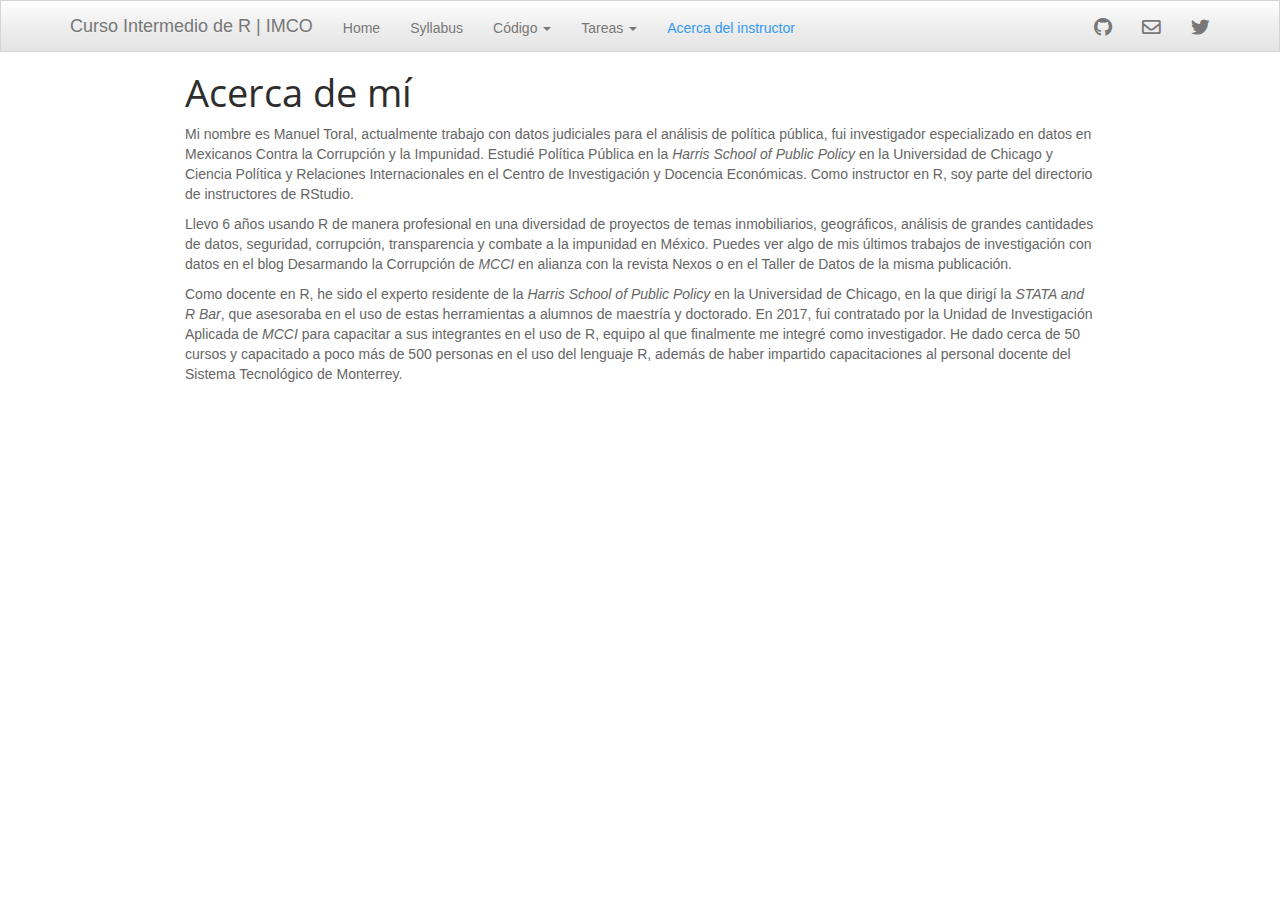
<file: about.html>
<!DOCTYPE html>

<html>

<head>

<meta charset="utf-8" />
<meta name="generator" content="pandoc" />
<meta http-equiv="X-UA-Compatible" content="IE=EDGE" />




<title>Acerca de mí</title>

<script src="site_libs/header-attrs-2.5/header-attrs.js"></script>
<script src="site_libs/jquery-1.11.3/jquery.min.js"></script>
<meta name="viewport" content="width=device-width, initial-scale=1" />
<link href="site_libs/bootstrap-3.3.5/css/spacelab.min.css" rel="stylesheet" />
<script src="site_libs/bootstrap-3.3.5/js/bootstrap.min.js"></script>
<script src="site_libs/bootstrap-3.3.5/shim/html5shiv.min.js"></script>
<script src="site_libs/bootstrap-3.3.5/shim/respond.min.js"></script>
<script src="site_libs/navigation-1.1/tabsets.js"></script>
<link href="site_libs/highlightjs-9.12.0/textmate.css" rel="stylesheet" />
<script src="site_libs/highlightjs-9.12.0/highlight.js"></script>
<link href="site_libs/anchor-sections-1.0/anchor-sections.css" rel="stylesheet" />
<script src="site_libs/anchor-sections-1.0/anchor-sections.js"></script>
<link href="site_libs/font-awesome-5.1.0/css/all.css" rel="stylesheet" />
<link href="site_libs/font-awesome-5.1.0/css/v4-shims.css" rel="stylesheet" />

<style type="text/css">
  code{white-space: pre-wrap;}
  span.smallcaps{font-variant: small-caps;}
  span.underline{text-decoration: underline;}
  div.column{display: inline-block; vertical-align: top; width: 50%;}
  div.hanging-indent{margin-left: 1.5em; text-indent: -1.5em;}
  ul.task-list{list-style: none;}
    </style>

<style type="text/css">code{white-space: pre;}</style>
<style type="text/css">
  pre:not([class]) {
    background-color: white;
  }
</style>
<script type="text/javascript">
if (window.hljs) {
  hljs.configure({languages: []});
  hljs.initHighlightingOnLoad();
  if (document.readyState && document.readyState === "complete") {
    window.setTimeout(function() { hljs.initHighlighting(); }, 0);
  }
}
</script>



<style type="text/css">
h1 {
  font-size: 34px;
}
h1.title {
  font-size: 38px;
}
h2 {
  font-size: 30px;
}
h3 {
  font-size: 24px;
}
h4 {
  font-size: 18px;
}
h5 {
  font-size: 16px;
}
h6 {
  font-size: 12px;
}
.table th:not([align]) {
  text-align: left;
}
</style>

<link rel="stylesheet" href="styles.css" type="text/css" />



<style type = "text/css">
.main-container {
  max-width: 940px;
  margin-left: auto;
  margin-right: auto;
}
code {
  color: inherit;
  background-color: rgba(0, 0, 0, 0.04);
}
img {
  max-width:100%;
}
.tabbed-pane {
  padding-top: 12px;
}
.html-widget {
  margin-bottom: 20px;
}
button.code-folding-btn:focus {
  outline: none;
}
summary {
  display: list-item;
}
</style>


<style type="text/css">
/* padding for bootstrap navbar */
body {
  padding-top: 52px;
  padding-bottom: 40px;
}
/* offset scroll position for anchor links (for fixed navbar)  */
.section h1 {
  padding-top: 57px;
  margin-top: -57px;
}
.section h2 {
  padding-top: 57px;
  margin-top: -57px;
}
.section h3 {
  padding-top: 57px;
  margin-top: -57px;
}
.section h4 {
  padding-top: 57px;
  margin-top: -57px;
}
.section h5 {
  padding-top: 57px;
  margin-top: -57px;
}
.section h6 {
  padding-top: 57px;
  margin-top: -57px;
}
.dropdown-submenu {
  position: relative;
}
.dropdown-submenu>.dropdown-menu {
  top: 0;
  left: 100%;
  margin-top: -6px;
  margin-left: -1px;
  border-radius: 0 6px 6px 6px;
}
.dropdown-submenu:hover>.dropdown-menu {
  display: block;
}
.dropdown-submenu>a:after {
  display: block;
  content: " ";
  float: right;
  width: 0;
  height: 0;
  border-color: transparent;
  border-style: solid;
  border-width: 5px 0 5px 5px;
  border-left-color: #cccccc;
  margin-top: 5px;
  margin-right: -10px;
}
.dropdown-submenu:hover>a:after {
  border-left-color: #ffffff;
}
.dropdown-submenu.pull-left {
  float: none;
}
.dropdown-submenu.pull-left>.dropdown-menu {
  left: -100%;
  margin-left: 10px;
  border-radius: 6px 0 6px 6px;
}
</style>

<script>
// manage active state of menu based on current page
$(document).ready(function () {
  // active menu anchor
  href = window.location.pathname
  href = href.substr(href.lastIndexOf('/') + 1)
  if (href === "")
    href = "index.html";
  var menuAnchor = $('a[href="' + href + '"]');

  // mark it active
  menuAnchor.parent().addClass('active');

  // if it's got a parent navbar menu mark it active as well
  menuAnchor.closest('li.dropdown').addClass('active');
});
</script>

<!-- tabsets -->

<style type="text/css">
.tabset-dropdown > .nav-tabs {
  display: inline-table;
  max-height: 500px;
  min-height: 44px;
  overflow-y: auto;
  background: white;
  border: 1px solid #ddd;
  border-radius: 4px;
}

.tabset-dropdown > .nav-tabs > li.active:before {
  content: "";
  font-family: 'Glyphicons Halflings';
  display: inline-block;
  padding: 10px;
  border-right: 1px solid #ddd;
}

.tabset-dropdown > .nav-tabs.nav-tabs-open > li.active:before {
  content: "&#xe258;";
  border: none;
}

.tabset-dropdown > .nav-tabs.nav-tabs-open:before {
  content: "";
  font-family: 'Glyphicons Halflings';
  display: inline-block;
  padding: 10px;
  border-right: 1px solid #ddd;
}

.tabset-dropdown > .nav-tabs > li.active {
  display: block;
}

.tabset-dropdown > .nav-tabs > li > a,
.tabset-dropdown > .nav-tabs > li > a:focus,
.tabset-dropdown > .nav-tabs > li > a:hover {
  border: none;
  display: inline-block;
  border-radius: 4px;
  background-color: transparent;
}

.tabset-dropdown > .nav-tabs.nav-tabs-open > li {
  display: block;
  float: none;
}

.tabset-dropdown > .nav-tabs > li {
  display: none;
}
</style>

<!-- code folding -->




</head>

<body>


<div class="container-fluid main-container">




<div class="navbar navbar-default  navbar-fixed-top" role="navigation">
  <div class="container">
    <div class="navbar-header">
      <button type="button" class="navbar-toggle collapsed" data-toggle="collapse" data-target="#navbar">
        <span class="icon-bar"></span>
        <span class="icon-bar"></span>
        <span class="icon-bar"></span>
      </button>
      <a class="navbar-brand" href="index.html">Curso Intermedio de R | IMCO</a>
    </div>
    <div id="navbar" class="navbar-collapse collapse">
      <ul class="nav navbar-nav">
        <li>
  <a href="index.html">Home</a>
</li>
<li>
  <a href="syllabus.html">Syllabus</a>
</li>
<li class="dropdown">
  <a href="#" class="dropdown-toggle" data-toggle="dropdown" role="button" aria-expanded="false">
    Código
     
    <span class="caret"></span>
  </a>
  <ul class="dropdown-menu" role="menu">
    <li>
      <a href="s1.html">Sesión 1</a>
    </li>
    <li>
      <a href="s2.html">Sesión 2</a>
    </li>
  </ul>
</li>
<li class="dropdown">
  <a href="#" class="dropdown-toggle" data-toggle="dropdown" role="button" aria-expanded="false">
    Tareas
     
    <span class="caret"></span>
  </a>
  <ul class="dropdown-menu" role="menu">
    <li>
      <a href="t1.html">Tarea 1</a>
    </li>
  </ul>
</li>
<li>
  <a href="about.html">Acerca del instructor</a>
</li>
      </ul>
      <ul class="nav navbar-nav navbar-right">
        <li>
  <a href="https://github.com/jmtoral/">
    <span class="fa fa-github fa-lg"></span>
     
  </a>
</li>
<li>
  <a href="mailto:jmtoralcruz@gmail.com">
    <span class="fa fa-envelope-o fa-lg"></span>
     
  </a>
</li>
<li>
  <a href="https://twitter.com/jmtoralc">
    <span class="fa fa-twitter fa-lg"></span>
     
  </a>
</li>
      </ul>
    </div><!--/.nav-collapse -->
  </div><!--/.container -->
</div><!--/.navbar -->

<div class="fluid-row" id="header">



<h1 class="title toc-ignore">Acerca de mí</h1>

</div>


<p>Mi nombre es Manuel Toral, actualmente trabajo con datos judiciales para el análisis de política pública, fui investigador especializado en datos en Mexicanos Contra la Corrupción y la Impunidad. Estudié Política Pública en la <em>Harris School of Public Policy</em> en la Universidad de Chicago y Ciencia Política y Relaciones Internacionales en el Centro de Investigación y Docencia Económicas. Como instructor en R, soy parte del directorio de instructores de RStudio.</p>
<p>Llevo 6 años usando R de manera profesional en una diversidad de proyectos de temas inmobiliarios, geográficos, análisis de grandes cantidades de datos, seguridad, corrupción, transparencia y combate a la impunidad en México. Puedes ver algo de mis últimos trabajos de investigación con datos en el blog Desarmando la Corrupción de <em>MCCI</em> en alianza con la revista Nexos o en el Taller de Datos de la misma publicación.</p>
<p>Como docente en R, he sido el experto residente de la <em>Harris School of Public Policy</em> en la Universidad de Chicago, en la que dirigí la <em>STATA and R Bar</em>, que asesoraba en el uso de estas herramientas a alumnos de maestría y doctorado. En 2017, fui contratado por la Unidad de Investigación Aplicada de <em>MCCI</em> para capacitar a sus integrantes en el uso de R, equipo al que finalmente me integré como investigador. He dado cerca de 50 cursos y capacitado a poco más de 500 personas en el uso del lenguaje R, además de haber impartido capacitaciones al personal docente del Sistema Tecnológico de Monterrey.</p>




</div>

<script>

// add bootstrap table styles to pandoc tables
function bootstrapStylePandocTables() {
  $('tr.odd').parent('tbody').parent('table').addClass('table table-condensed');
}
$(document).ready(function () {
  bootstrapStylePandocTables();
});


</script>

<!-- tabsets -->

<script>
$(document).ready(function () {
  window.buildTabsets("TOC");
});

$(document).ready(function () {
  $('.tabset-dropdown > .nav-tabs > li').click(function () {
    $(this).parent().toggleClass('nav-tabs-open')
  });
});
</script>

<!-- code folding -->



</body>
</html>
</file>
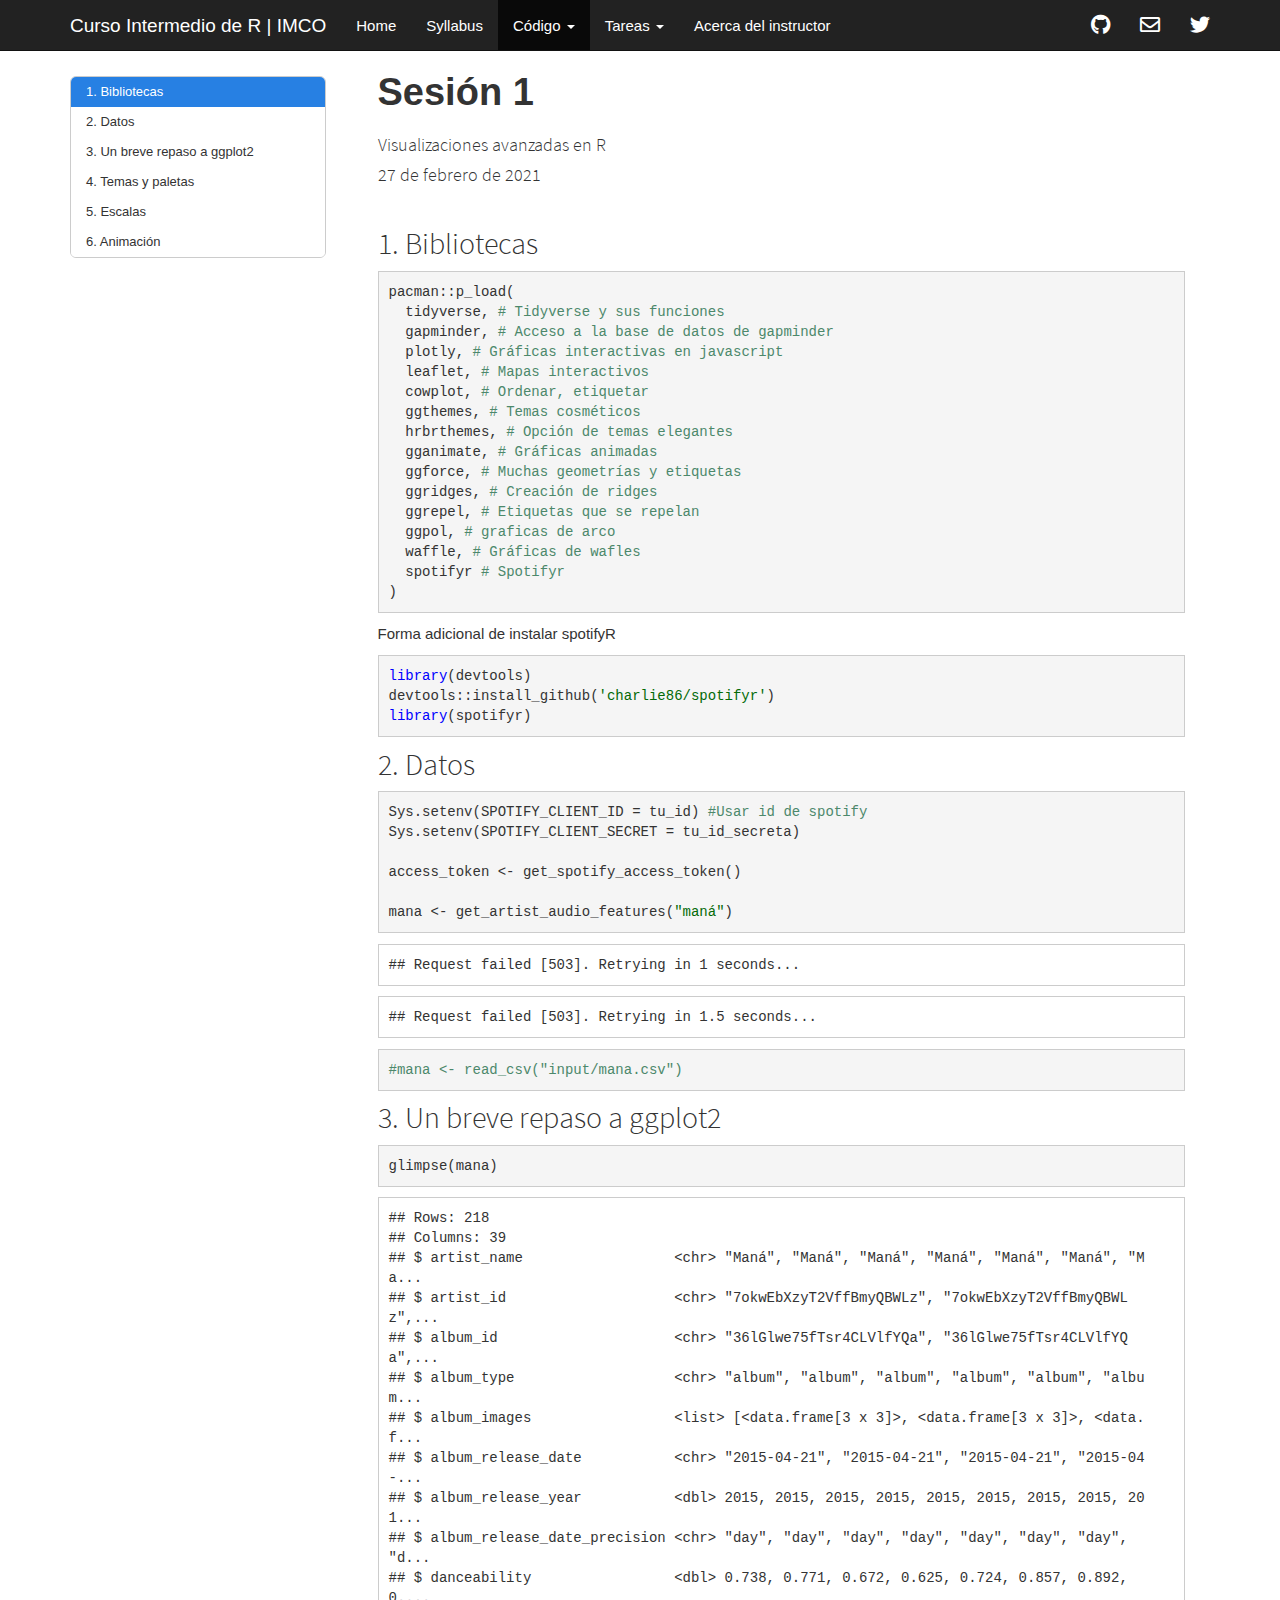
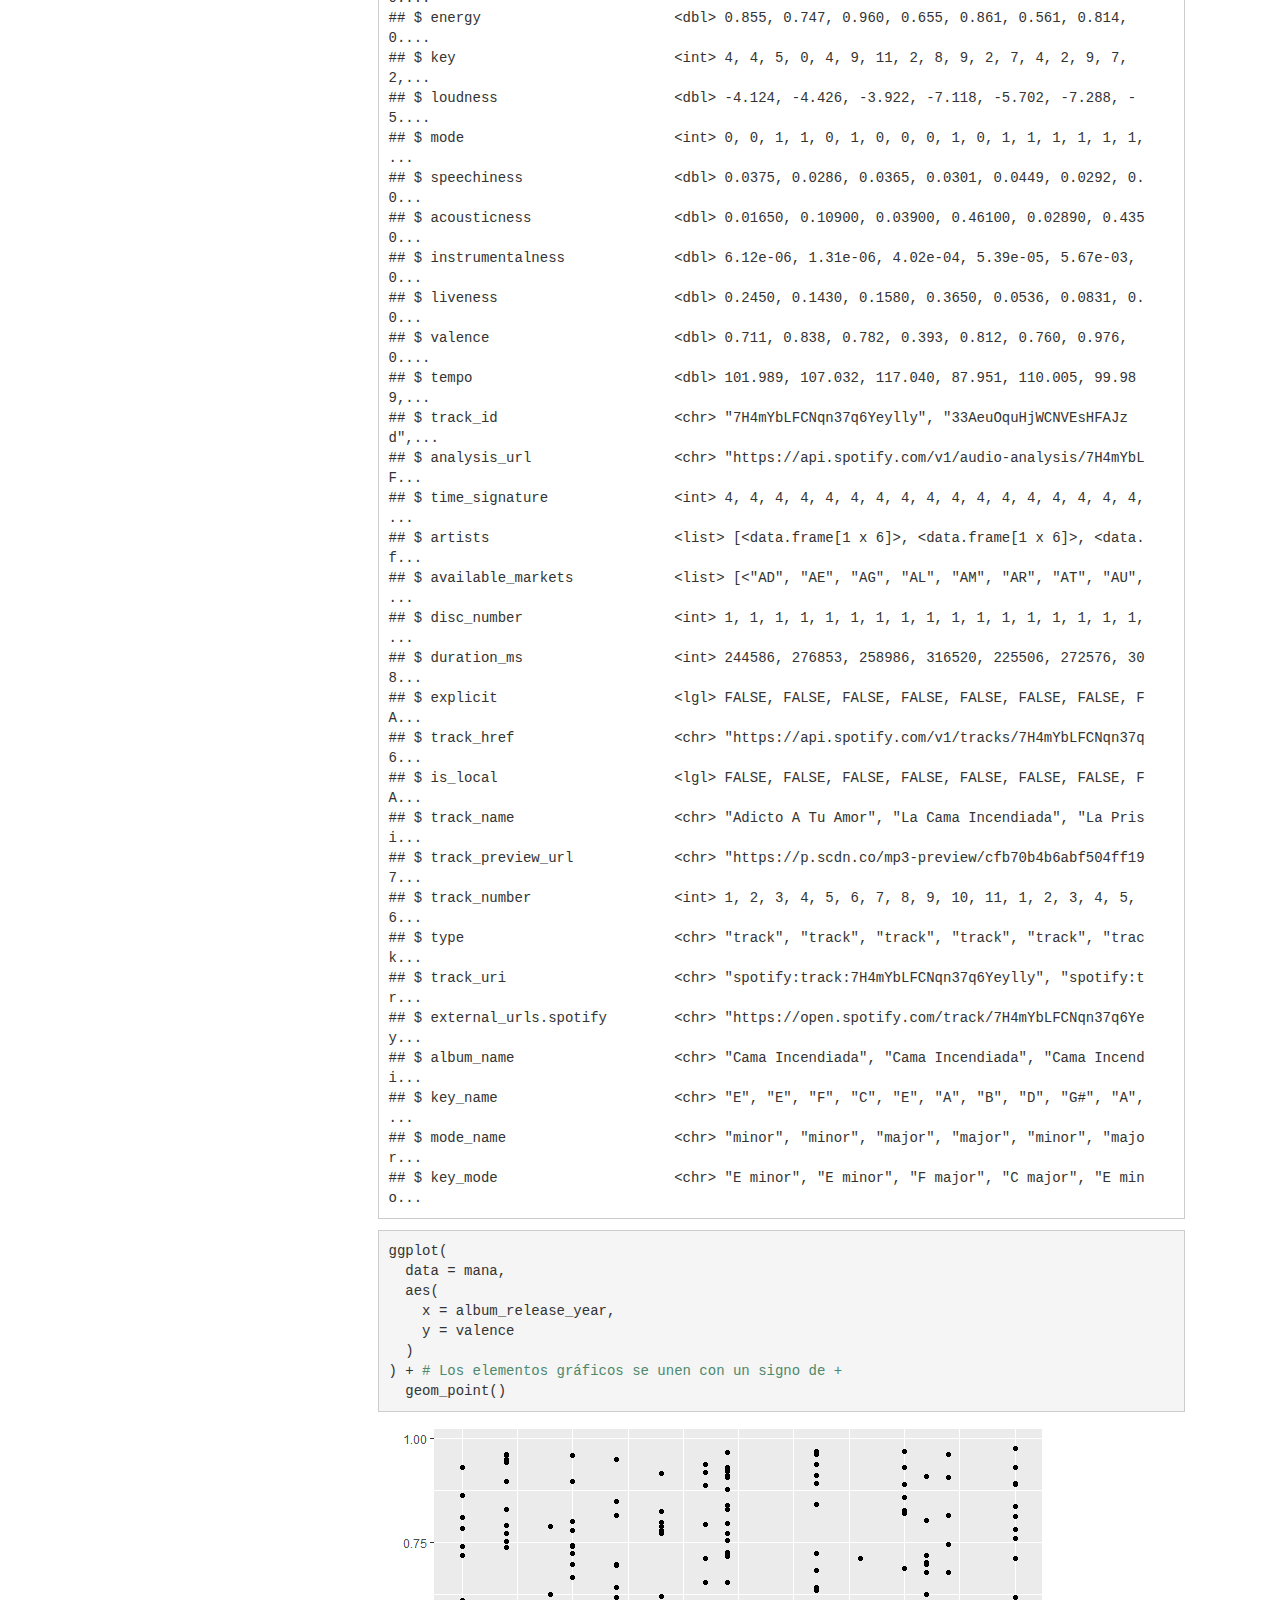
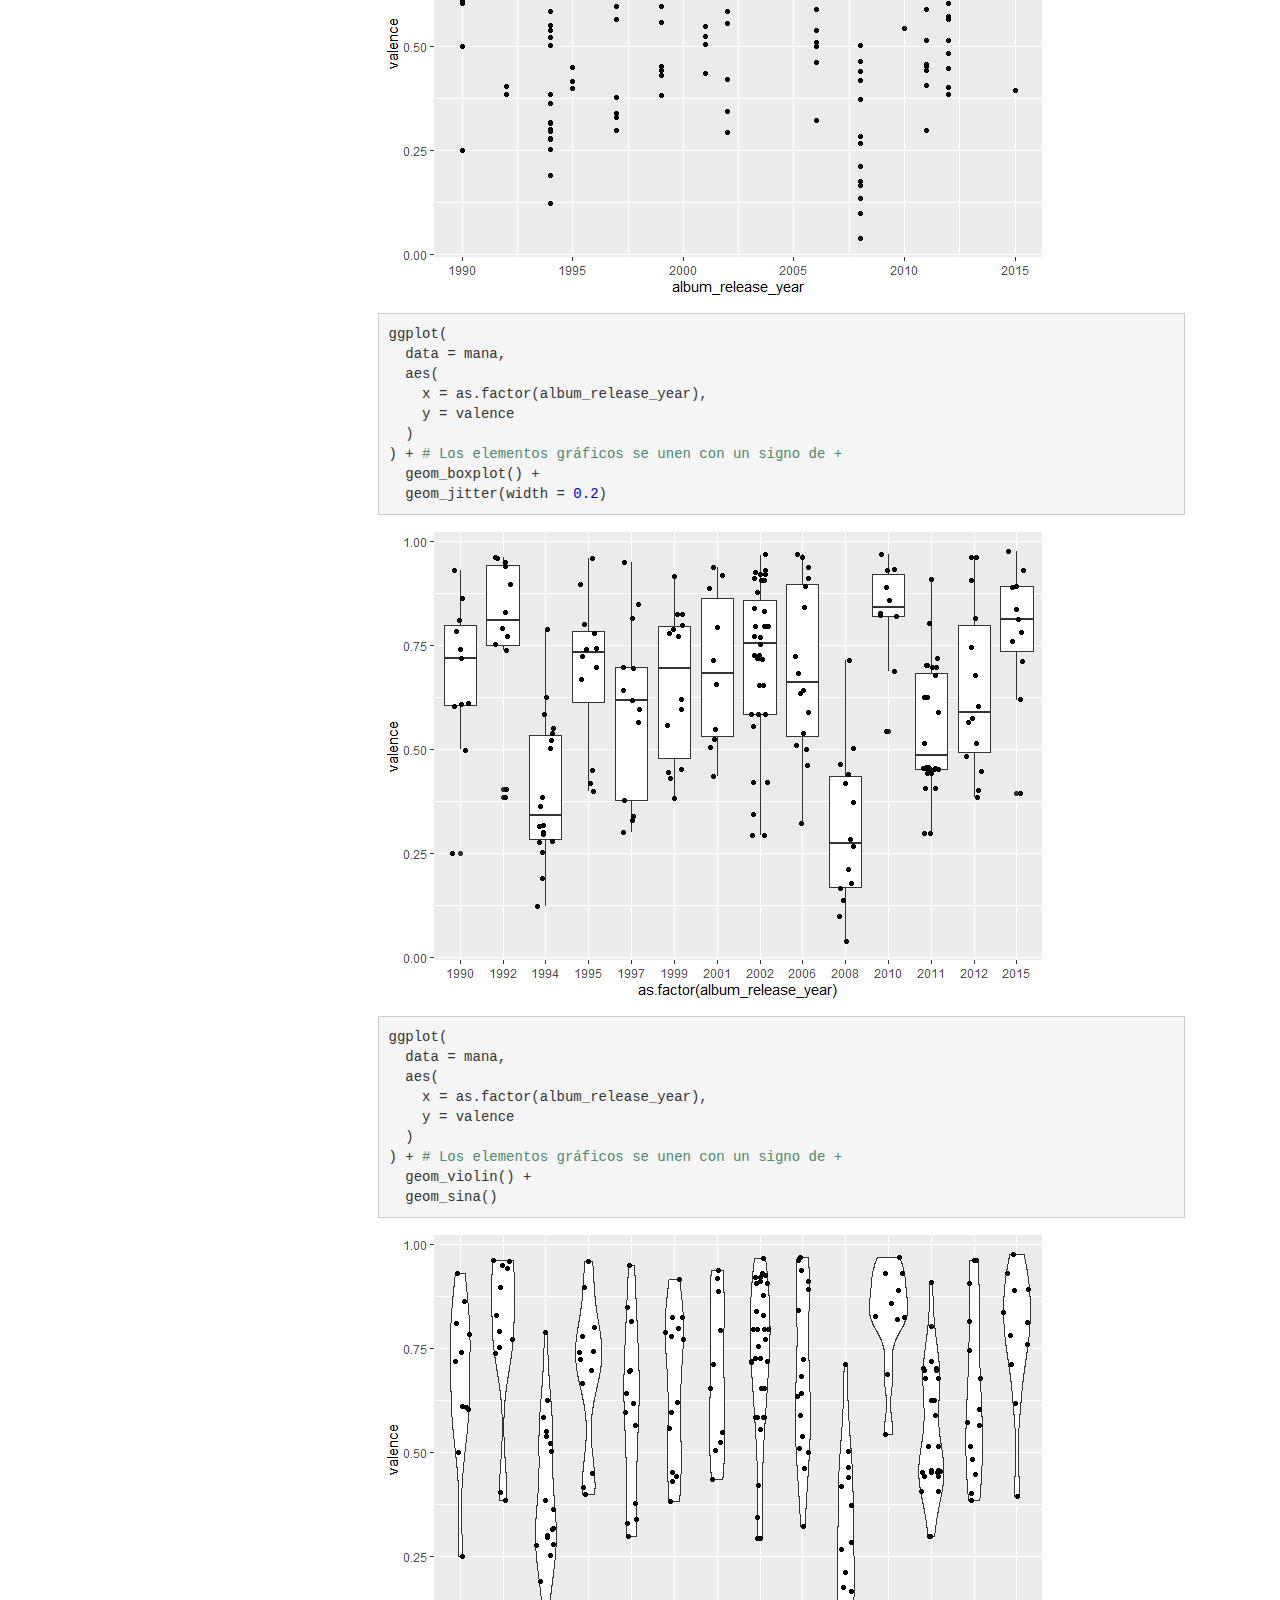
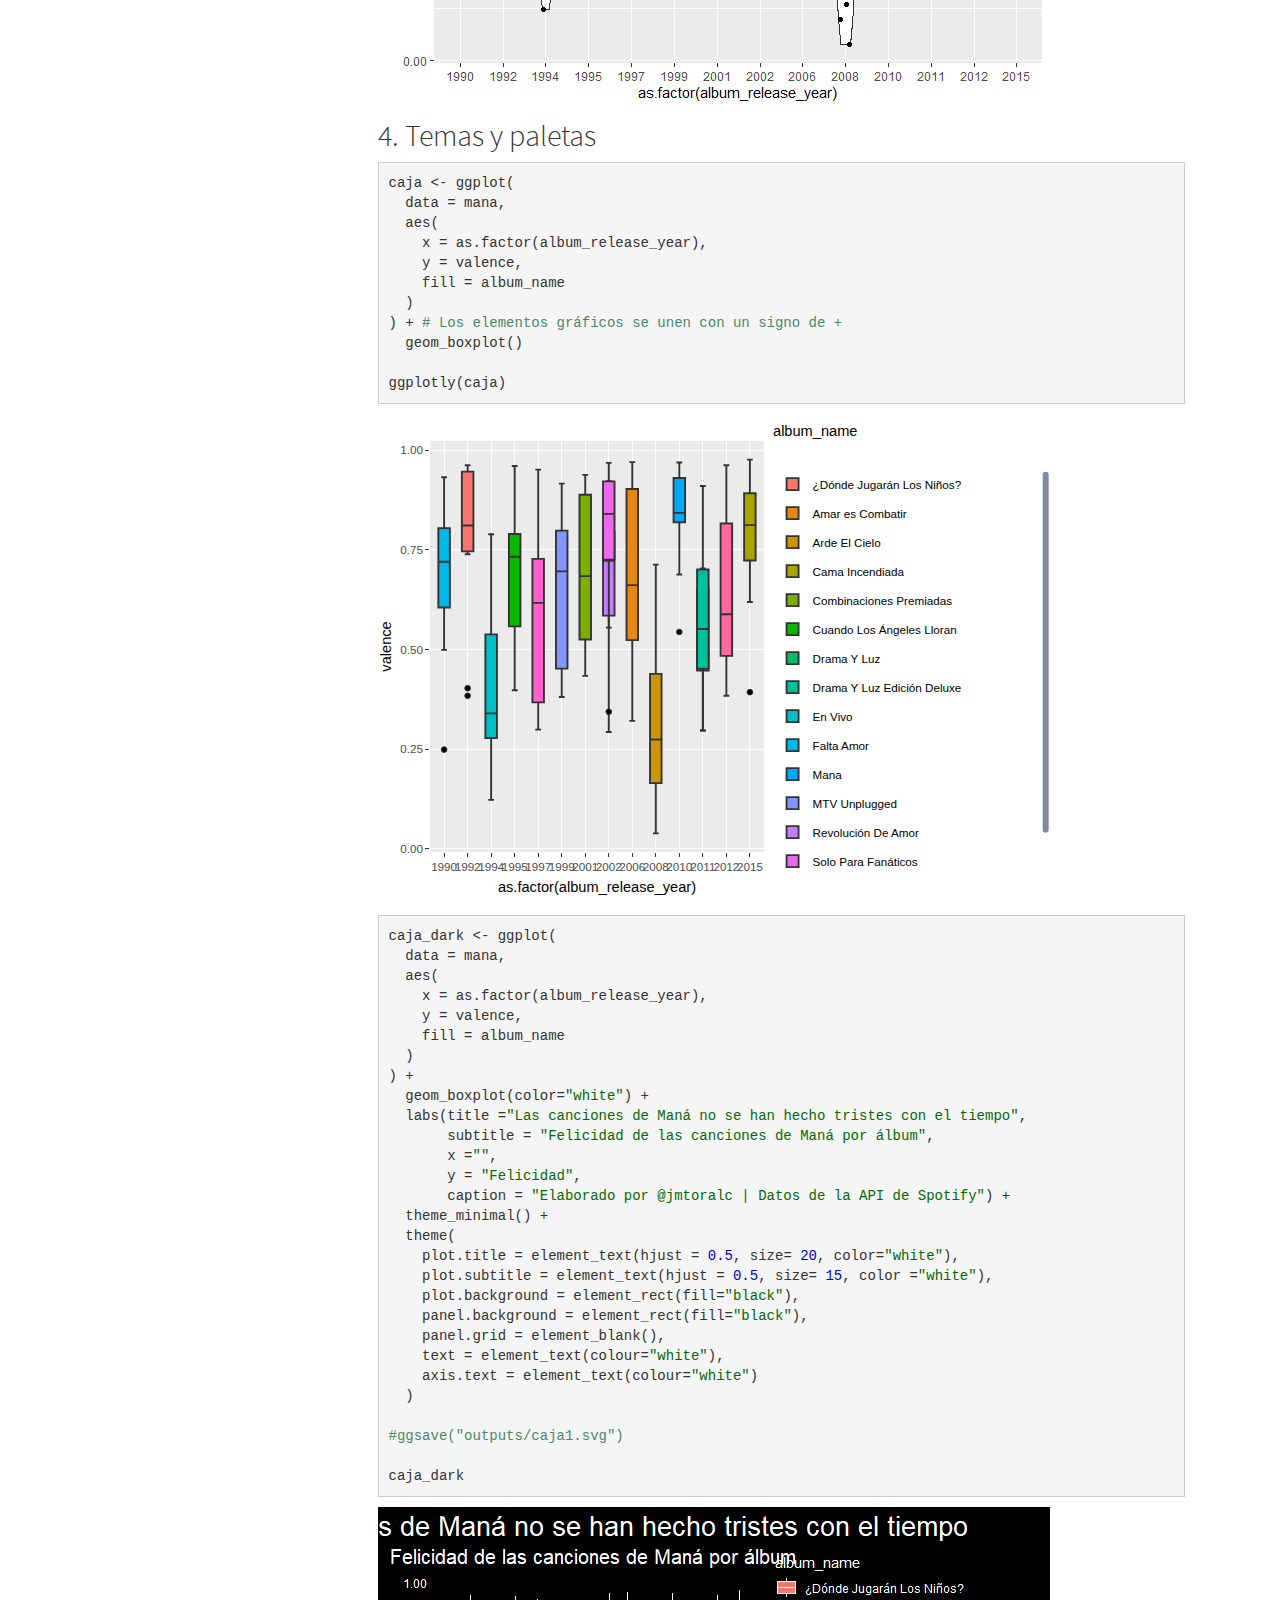
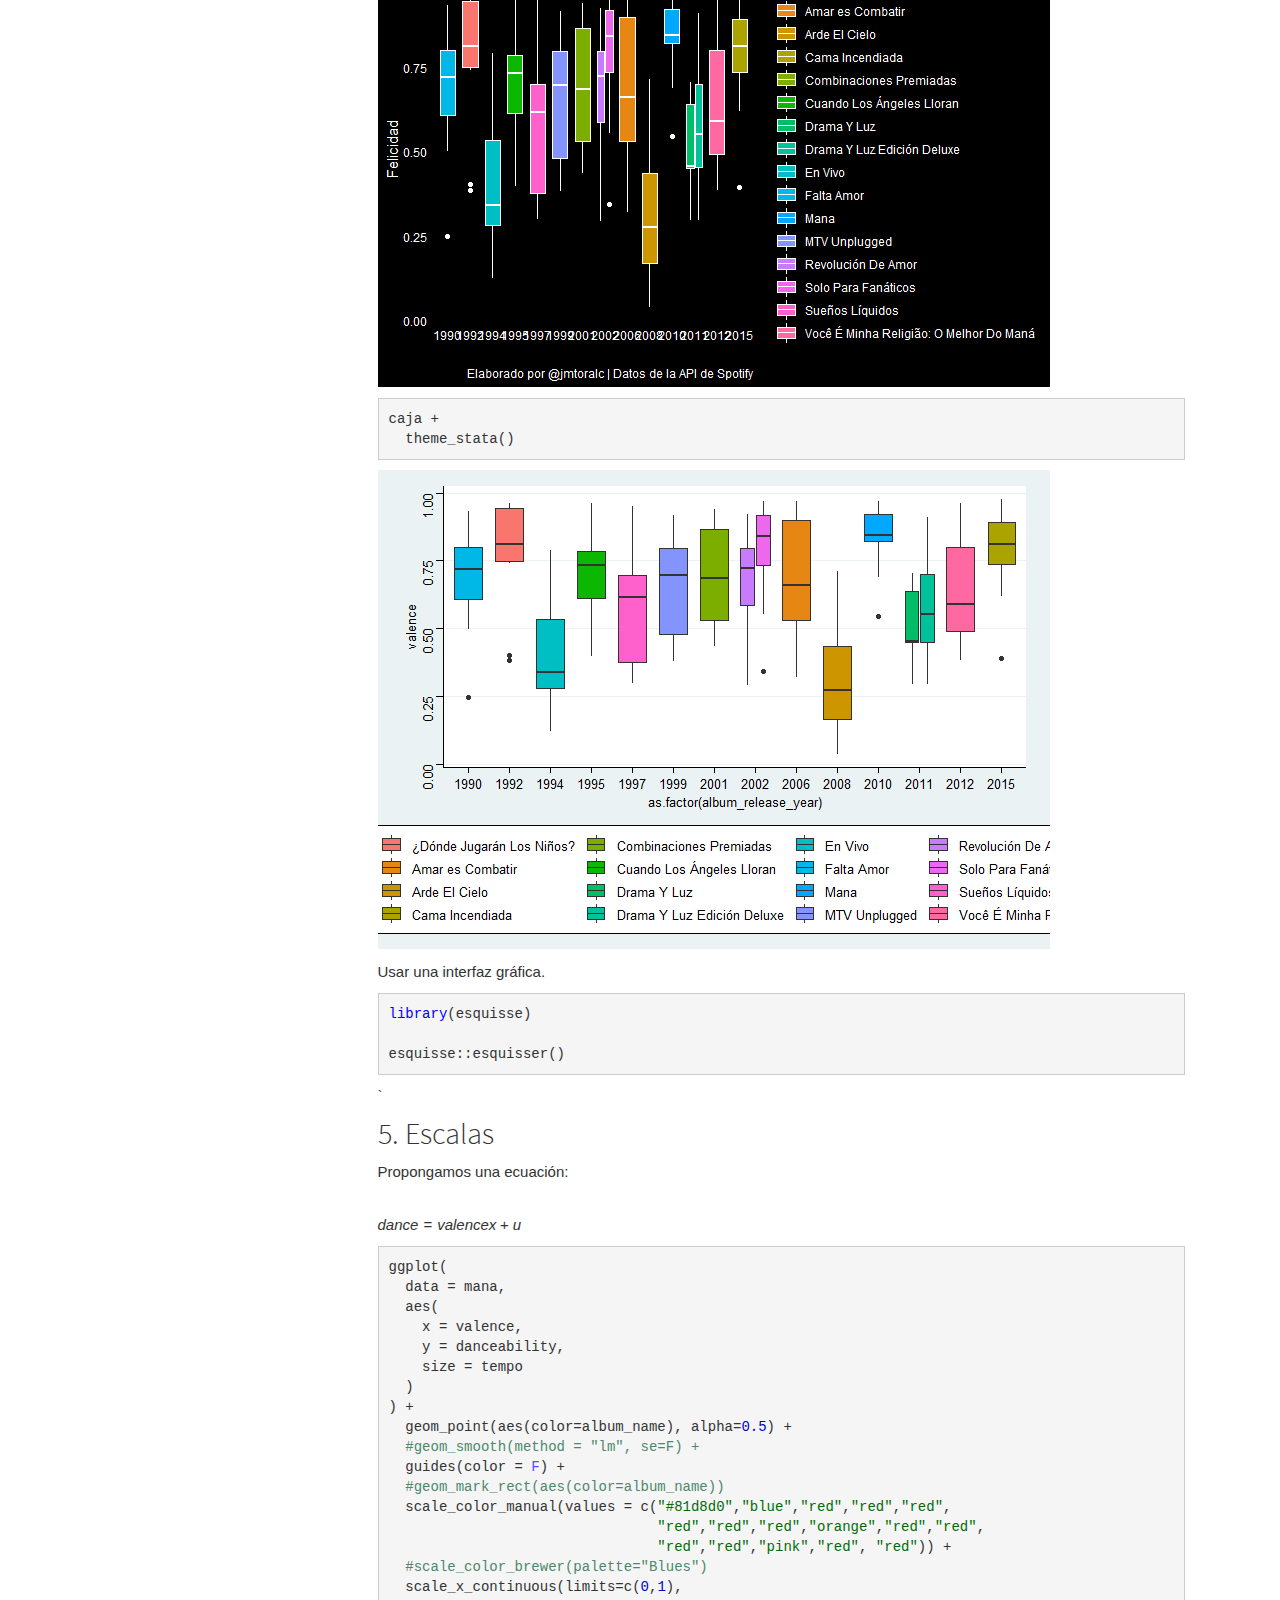
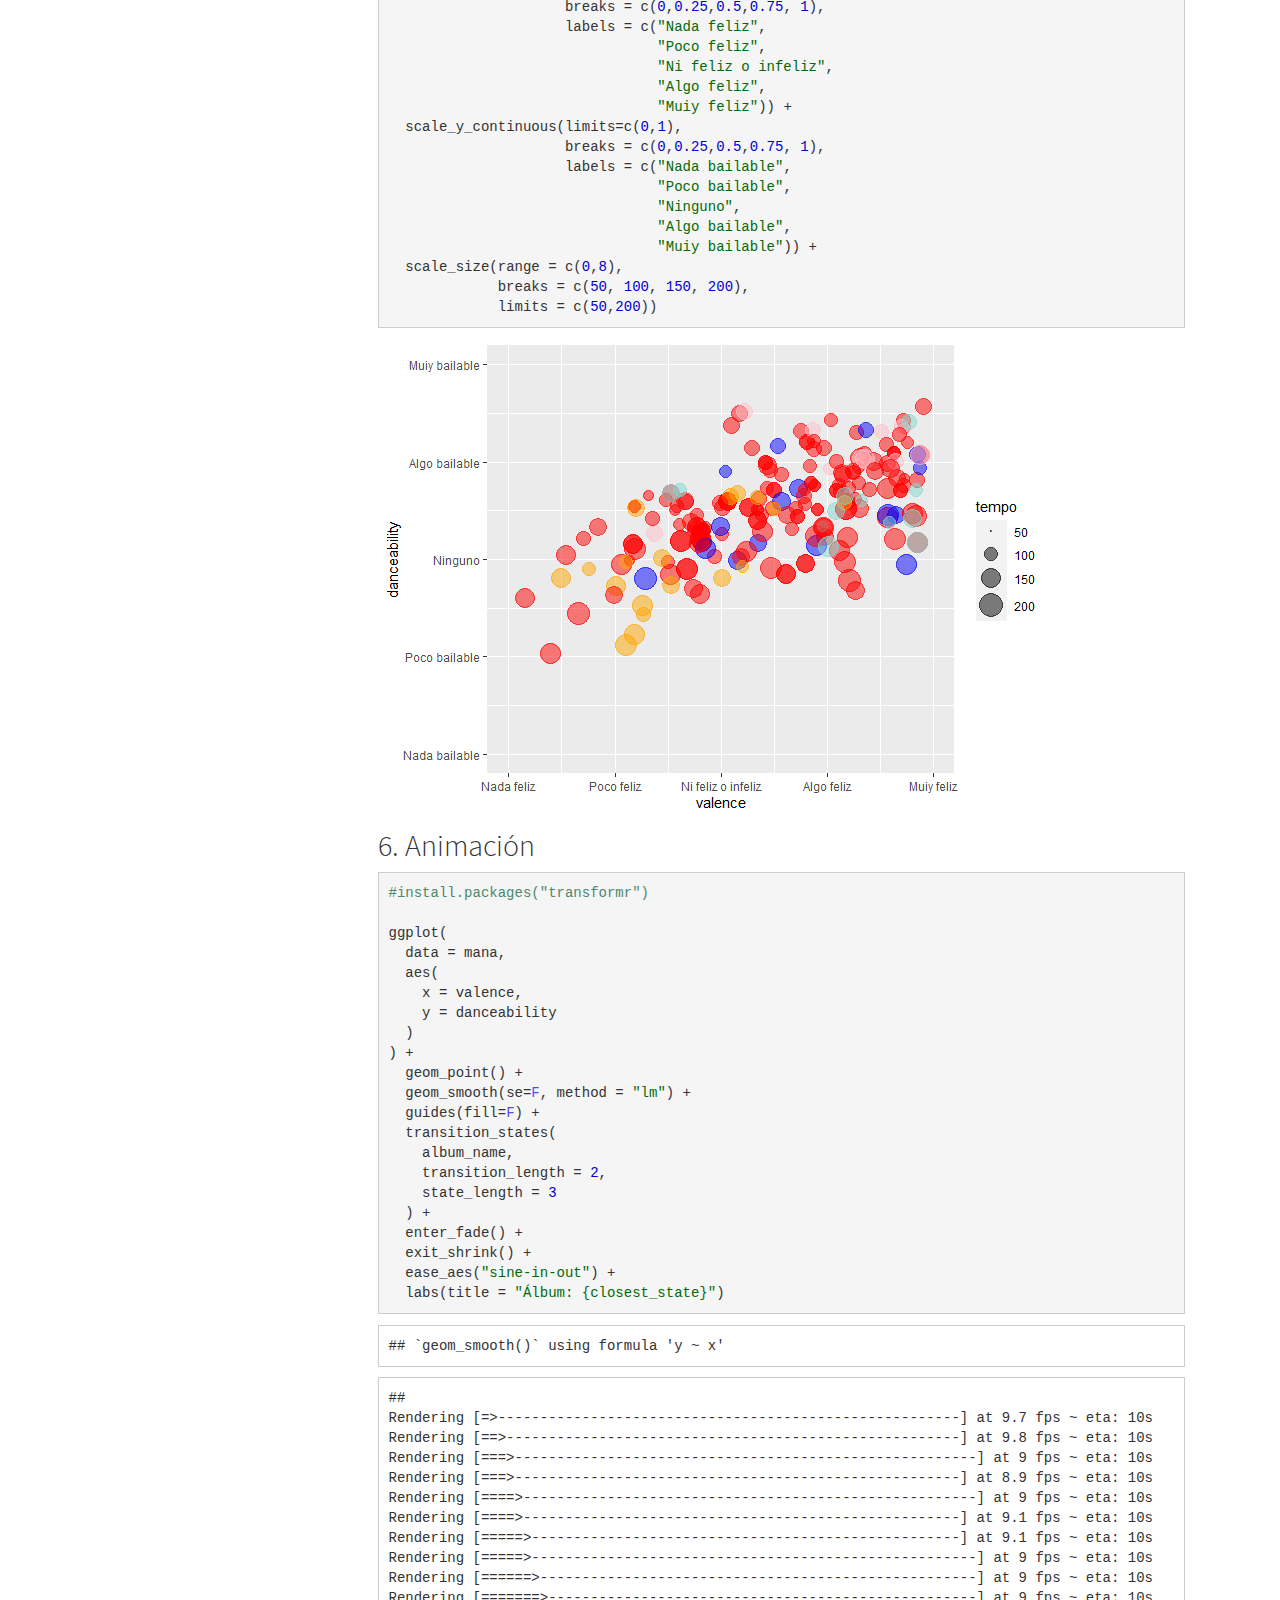
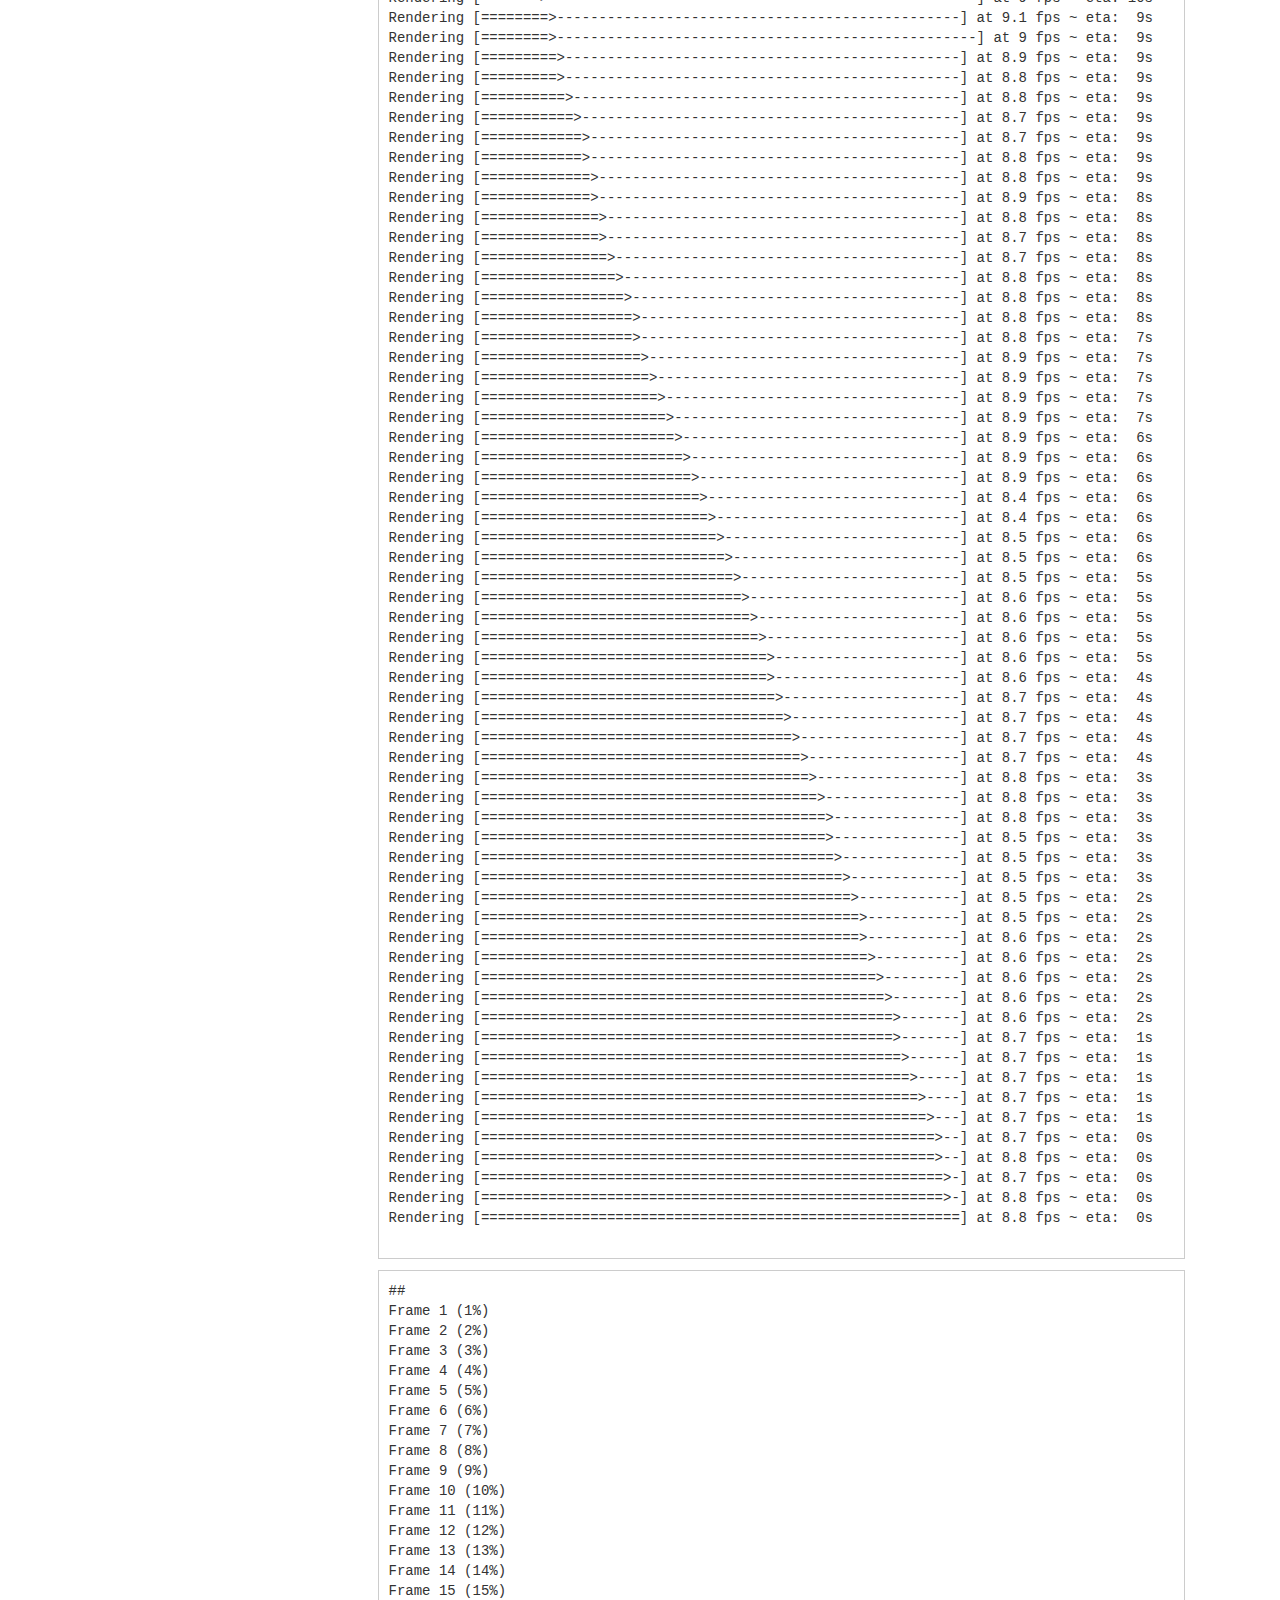
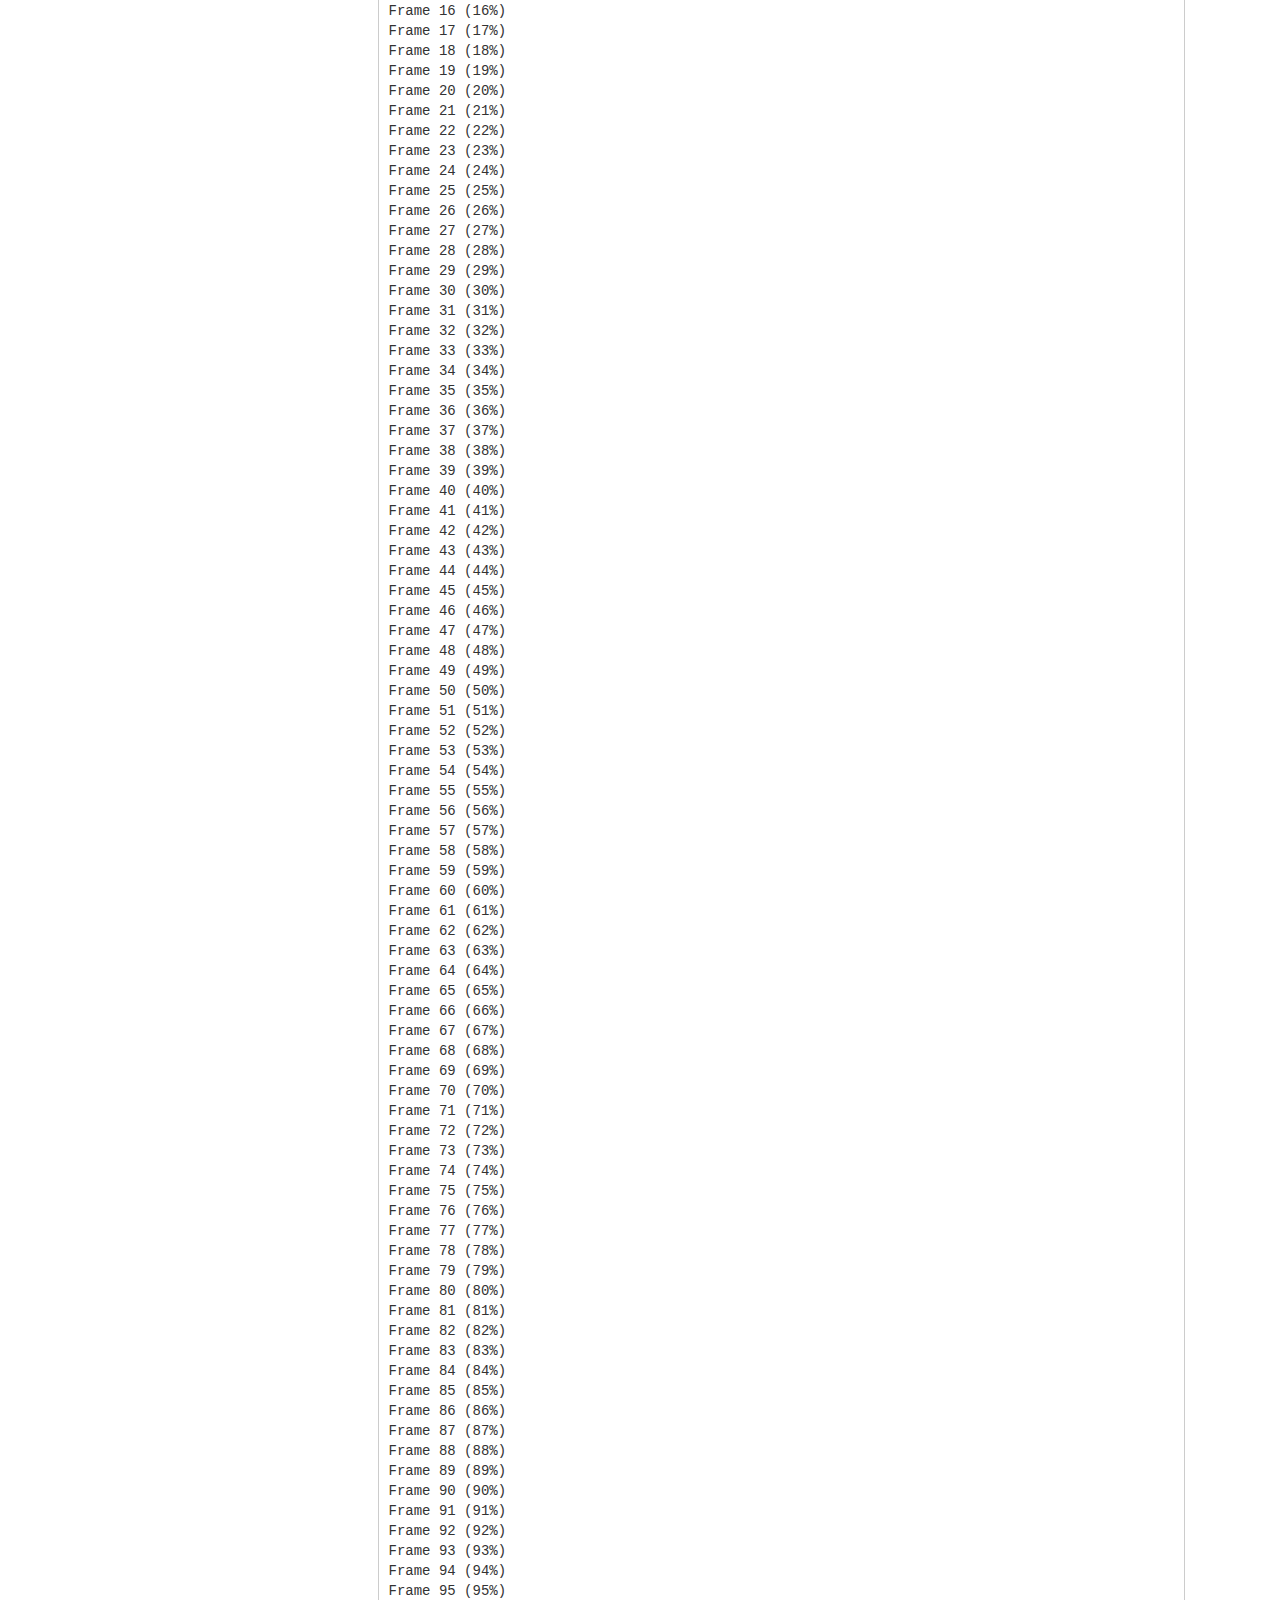
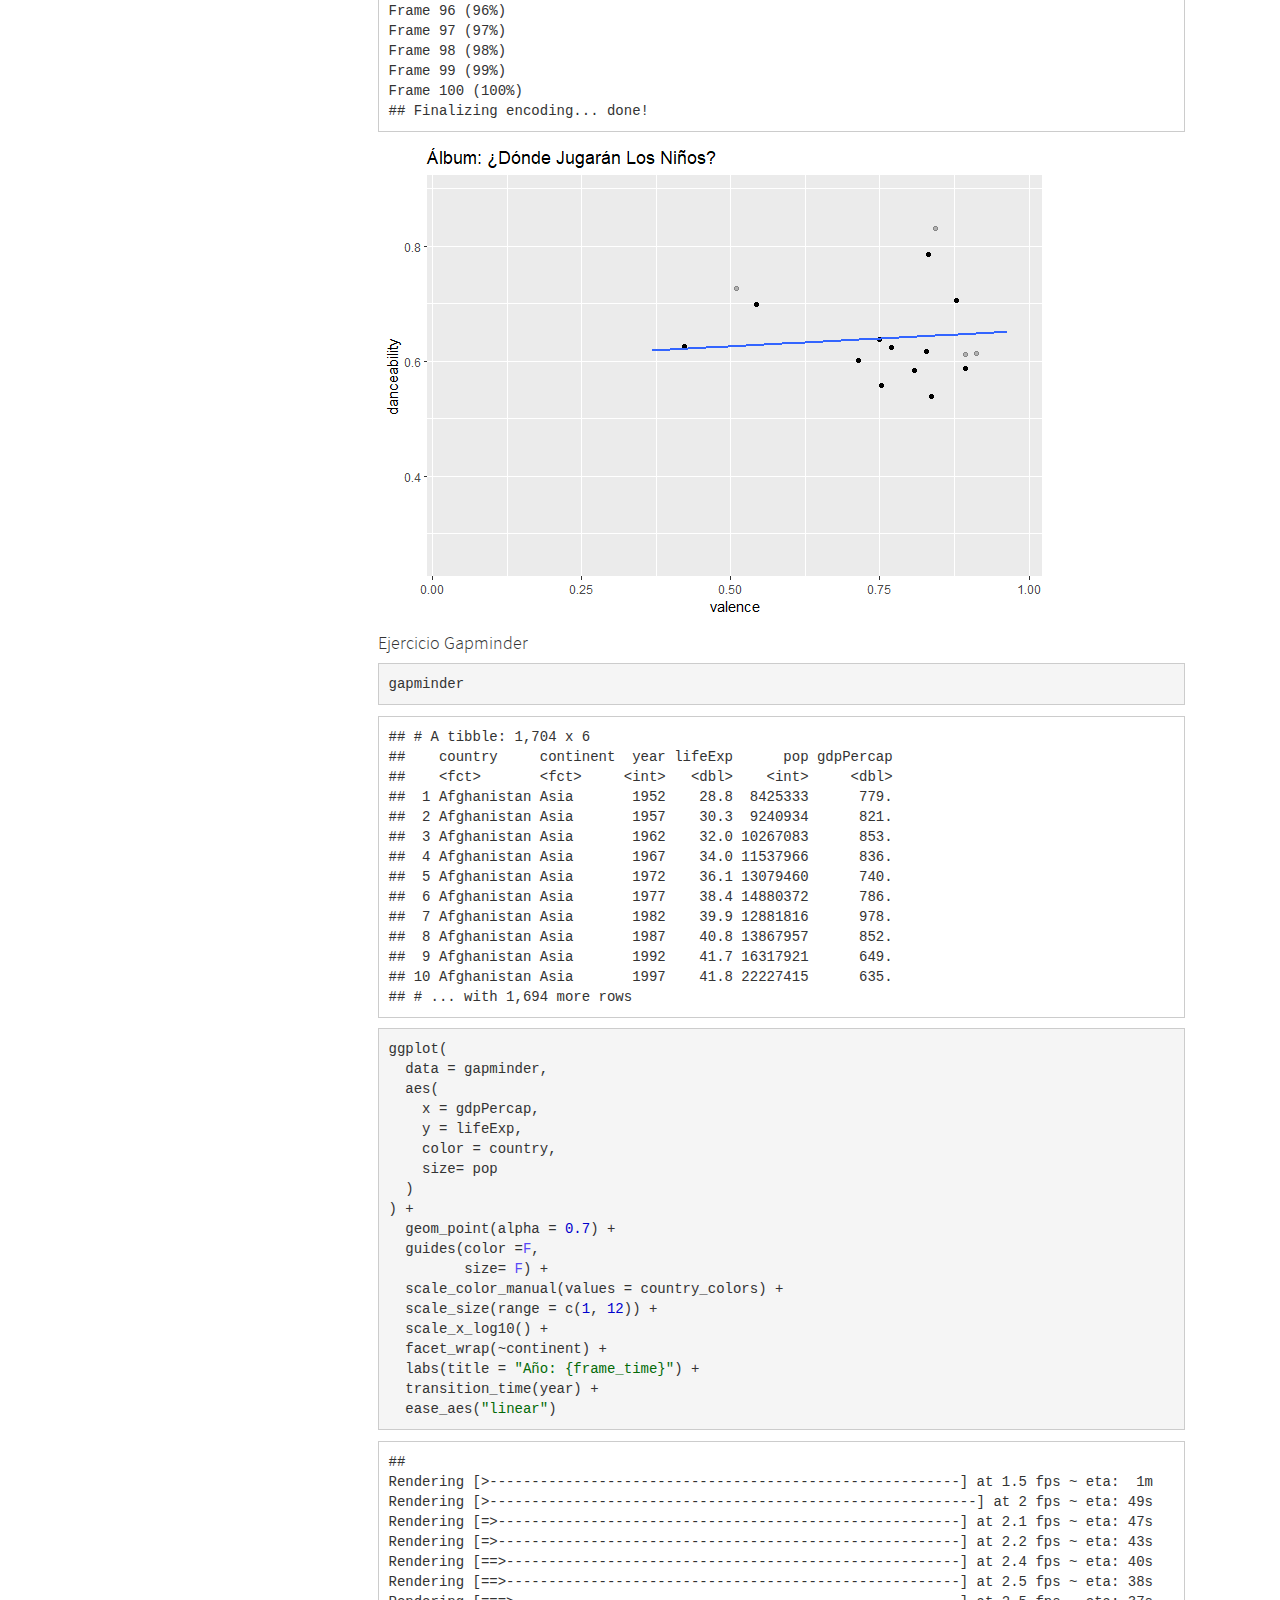
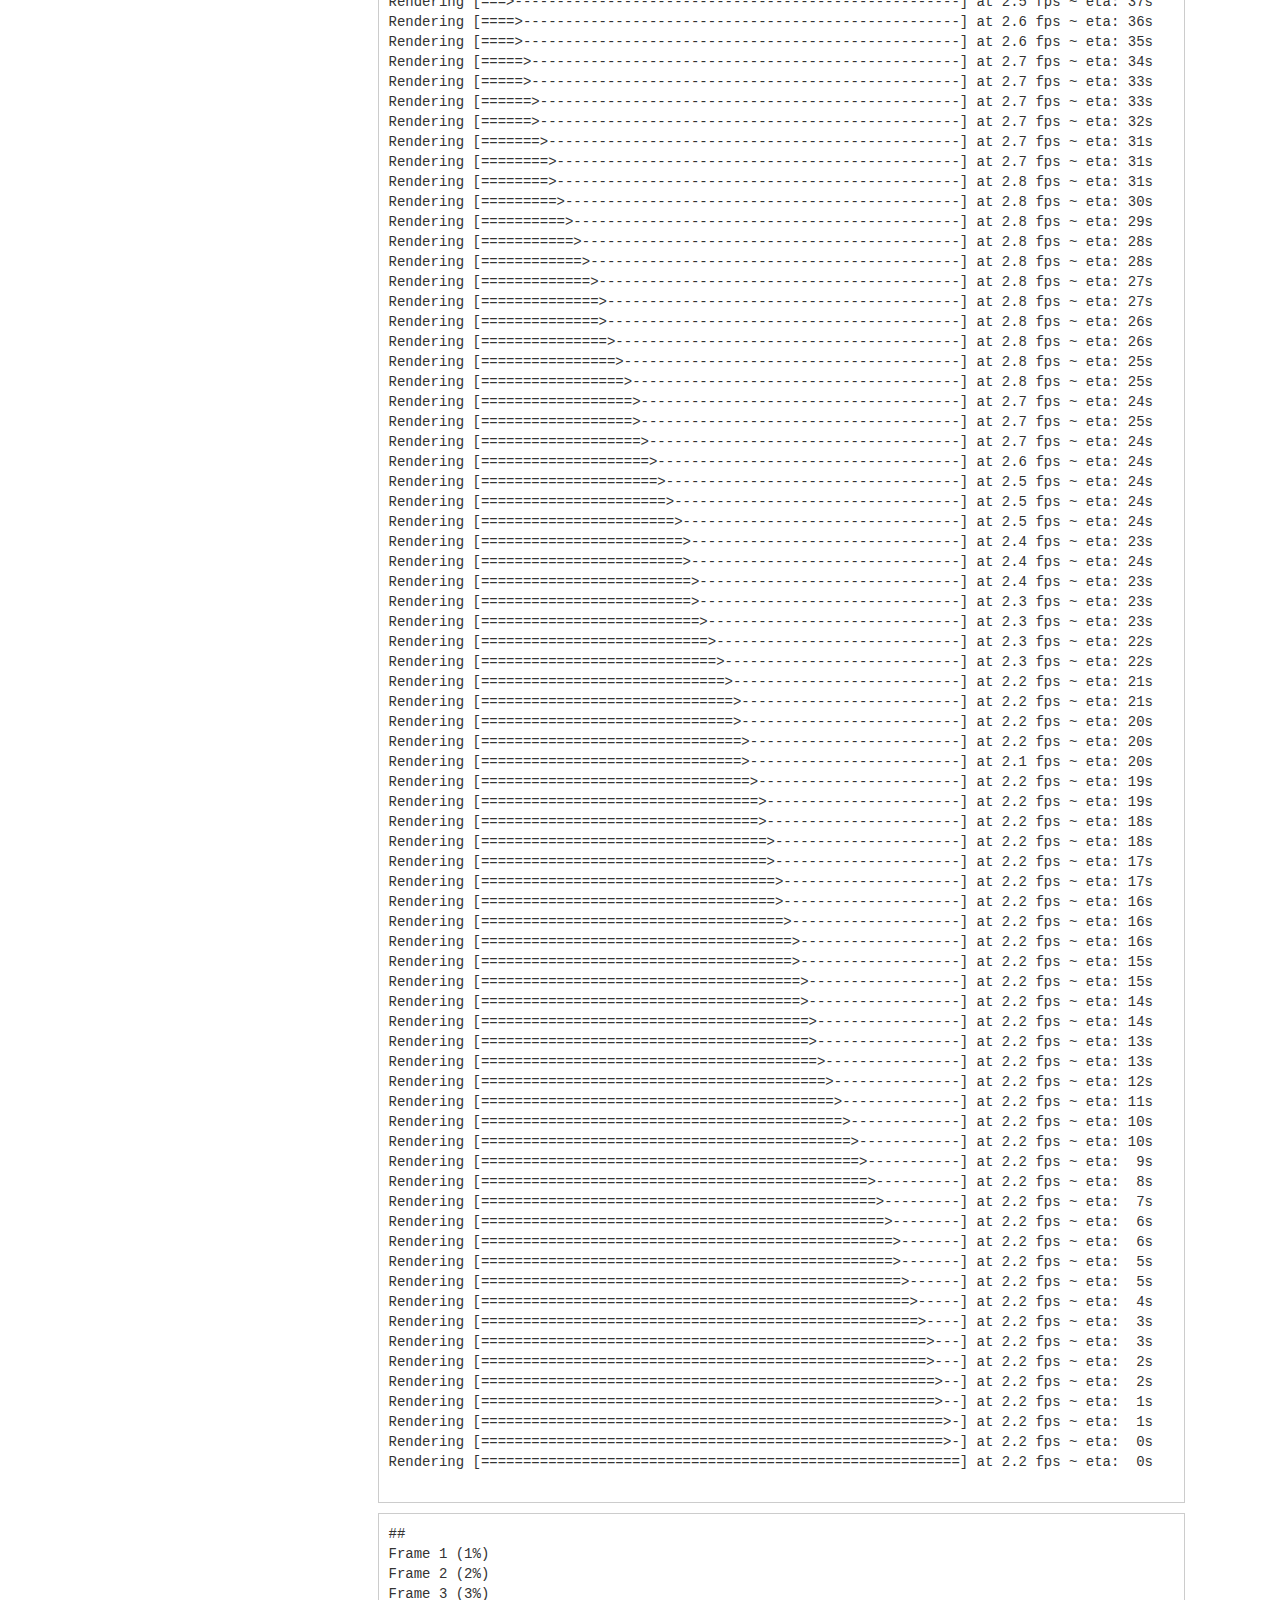
<file: s1.html>
<!DOCTYPE html>

<html>

<head>

<meta charset="utf-8" />
<meta name="generator" content="pandoc" />
<meta http-equiv="X-UA-Compatible" content="IE=EDGE" />




<title>Sesión 1</title>

<script src="site_libs/header-attrs-2.5/header-attrs.js"></script>
<script src="site_libs/jquery-1.11.3/jquery.min.js"></script>
<meta name="viewport" content="width=device-width, initial-scale=1" />
<link href="site_libs/bootstrap-3.3.5/css/cosmo.min.css" rel="stylesheet" />
<script src="site_libs/bootstrap-3.3.5/js/bootstrap.min.js"></script>
<script src="site_libs/bootstrap-3.3.5/shim/html5shiv.min.js"></script>
<script src="site_libs/bootstrap-3.3.5/shim/respond.min.js"></script>
<script src="site_libs/jqueryui-1.11.4/jquery-ui.min.js"></script>
<link href="site_libs/tocify-1.9.1/jquery.tocify.css" rel="stylesheet" />
<script src="site_libs/tocify-1.9.1/jquery.tocify.js"></script>
<script src="site_libs/navigation-1.1/tabsets.js"></script>
<link href="site_libs/highlightjs-9.12.0/textmate.css" rel="stylesheet" />
<script src="site_libs/highlightjs-9.12.0/highlight.js"></script>
<link href="site_libs/anchor-sections-1.0/anchor-sections.css" rel="stylesheet" />
<script src="site_libs/anchor-sections-1.0/anchor-sections.js"></script>
<script src="site_libs/htmlwidgets-1.5.1/htmlwidgets.js"></script>
<script src="site_libs/plotly-binding-4.9.2.1/plotly.js"></script>
<script src="site_libs/typedarray-0.1/typedarray.min.js"></script>
<link href="site_libs/crosstalk-1.1.0.1/css/crosstalk.css" rel="stylesheet" />
<script src="site_libs/crosstalk-1.1.0.1/js/crosstalk.min.js"></script>
<link href="site_libs/plotly-htmlwidgets-css-1.52.2/plotly-htmlwidgets.css" rel="stylesheet" />
<script src="site_libs/plotly-main-1.52.2/plotly-latest.min.js"></script>
<link href="site_libs/font-awesome-5.1.0/css/all.css" rel="stylesheet" />
<link href="site_libs/font-awesome-5.1.0/css/v4-shims.css" rel="stylesheet" />

<style type="text/css">
  code{white-space: pre-wrap;}
  span.smallcaps{font-variant: small-caps;}
  span.underline{text-decoration: underline;}
  div.column{display: inline-block; vertical-align: top; width: 50%;}
  div.hanging-indent{margin-left: 1.5em; text-indent: -1.5em;}
  ul.task-list{list-style: none;}
    </style>

<style type="text/css">code{white-space: pre;}</style>
<style type="text/css">
  pre:not([class]) {
    background-color: white;
  }
</style>
<script type="text/javascript">
if (window.hljs) {
  hljs.configure({languages: []});
  hljs.initHighlightingOnLoad();
  if (document.readyState && document.readyState === "complete") {
    window.setTimeout(function() { hljs.initHighlighting(); }, 0);
  }
}
</script>



<style type="text/css">
h1 {
  font-size: 34px;
}
h1.title {
  font-size: 38px;
}
h2 {
  font-size: 30px;
}
h3 {
  font-size: 24px;
}
h4 {
  font-size: 18px;
}
h5 {
  font-size: 16px;
}
h6 {
  font-size: 12px;
}
.table th:not([align]) {
  text-align: left;
}
</style>

<link rel="stylesheet" href="styles.css" type="text/css" />



<style type = "text/css">
.main-container {
  max-width: 940px;
  margin-left: auto;
  margin-right: auto;
}
code {
  color: inherit;
  background-color: rgba(0, 0, 0, 0.04);
}
img {
  max-width:100%;
}
.tabbed-pane {
  padding-top: 12px;
}
.html-widget {
  margin-bottom: 20px;
}
button.code-folding-btn:focus {
  outline: none;
}
summary {
  display: list-item;
}
</style>


<style type="text/css">
/* padding for bootstrap navbar */
body {
  padding-top: 51px;
  padding-bottom: 40px;
}
/* offset scroll position for anchor links (for fixed navbar)  */
.section h1 {
  padding-top: 56px;
  margin-top: -56px;
}
.section h2 {
  padding-top: 56px;
  margin-top: -56px;
}
.section h3 {
  padding-top: 56px;
  margin-top: -56px;
}
.section h4 {
  padding-top: 56px;
  margin-top: -56px;
}
.section h5 {
  padding-top: 56px;
  margin-top: -56px;
}
.section h6 {
  padding-top: 56px;
  margin-top: -56px;
}
.dropdown-submenu {
  position: relative;
}
.dropdown-submenu>.dropdown-menu {
  top: 0;
  left: 100%;
  margin-top: -6px;
  margin-left: -1px;
  border-radius: 0 6px 6px 6px;
}
.dropdown-submenu:hover>.dropdown-menu {
  display: block;
}
.dropdown-submenu>a:after {
  display: block;
  content: " ";
  float: right;
  width: 0;
  height: 0;
  border-color: transparent;
  border-style: solid;
  border-width: 5px 0 5px 5px;
  border-left-color: #cccccc;
  margin-top: 5px;
  margin-right: -10px;
}
.dropdown-submenu:hover>a:after {
  border-left-color: #ffffff;
}
.dropdown-submenu.pull-left {
  float: none;
}
.dropdown-submenu.pull-left>.dropdown-menu {
  left: -100%;
  margin-left: 10px;
  border-radius: 6px 0 6px 6px;
}
</style>

<script>
// manage active state of menu based on current page
$(document).ready(function () {
  // active menu anchor
  href = window.location.pathname
  href = href.substr(href.lastIndexOf('/') + 1)
  if (href === "")
    href = "index.html";
  var menuAnchor = $('a[href="' + href + '"]');

  // mark it active
  menuAnchor.parent().addClass('active');

  // if it's got a parent navbar menu mark it active as well
  menuAnchor.closest('li.dropdown').addClass('active');
});
</script>

<!-- tabsets -->

<style type="text/css">
.tabset-dropdown > .nav-tabs {
  display: inline-table;
  max-height: 500px;
  min-height: 44px;
  overflow-y: auto;
  background: white;
  border: 1px solid #ddd;
  border-radius: 4px;
}

.tabset-dropdown > .nav-tabs > li.active:before {
  content: "";
  font-family: 'Glyphicons Halflings';
  display: inline-block;
  padding: 10px;
  border-right: 1px solid #ddd;
}

.tabset-dropdown > .nav-tabs.nav-tabs-open > li.active:before {
  content: "&#xe258;";
  border: none;
}

.tabset-dropdown > .nav-tabs.nav-tabs-open:before {
  content: "";
  font-family: 'Glyphicons Halflings';
  display: inline-block;
  padding: 10px;
  border-right: 1px solid #ddd;
}

.tabset-dropdown > .nav-tabs > li.active {
  display: block;
}

.tabset-dropdown > .nav-tabs > li > a,
.tabset-dropdown > .nav-tabs > li > a:focus,
.tabset-dropdown > .nav-tabs > li > a:hover {
  border: none;
  display: inline-block;
  border-radius: 4px;
  background-color: transparent;
}

.tabset-dropdown > .nav-tabs.nav-tabs-open > li {
  display: block;
  float: none;
}

.tabset-dropdown > .nav-tabs > li {
  display: none;
}
</style>

<!-- code folding -->



<style type="text/css">

#TOC {
  margin: 25px 0px 20px 0px;
}
@media (max-width: 768px) {
#TOC {
  position: relative;
  width: 100%;
}
}

@media print {
.toc-content {
  /* see https://github.com/w3c/csswg-drafts/issues/4434 */
  float: right;
}
}

.toc-content {
  padding-left: 30px;
  padding-right: 40px;
}

div.main-container {
  max-width: 1200px;
}

div.tocify {
  width: 20%;
  max-width: 260px;
  max-height: 85%;
}

@media (min-width: 768px) and (max-width: 991px) {
  div.tocify {
    width: 25%;
  }
}

@media (max-width: 767px) {
  div.tocify {
    width: 100%;
    max-width: none;
  }
}

.tocify ul, .tocify li {
  line-height: 20px;
}

.tocify-subheader .tocify-item {
  font-size: 0.90em;
}

.tocify .list-group-item {
  border-radius: 0px;
}


</style>



</head>

<body>


<div class="container-fluid main-container">


<!-- setup 3col/9col grid for toc_float and main content  -->
<div class="row-fluid">
<div class="col-xs-12 col-sm-4 col-md-3">
<div id="TOC" class="tocify">
</div>
</div>

<div class="toc-content col-xs-12 col-sm-8 col-md-9">




<div class="navbar navbar-default  navbar-fixed-top" role="navigation">
  <div class="container">
    <div class="navbar-header">
      <button type="button" class="navbar-toggle collapsed" data-toggle="collapse" data-target="#navbar">
        <span class="icon-bar"></span>
        <span class="icon-bar"></span>
        <span class="icon-bar"></span>
      </button>
      <a class="navbar-brand" href="index.html">Curso Intermedio de R | IMCO</a>
    </div>
    <div id="navbar" class="navbar-collapse collapse">
      <ul class="nav navbar-nav">
        <li>
  <a href="index.html">Home</a>
</li>
<li>
  <a href="syllabus.html">Syllabus</a>
</li>
<li class="dropdown">
  <a href="#" class="dropdown-toggle" data-toggle="dropdown" role="button" aria-expanded="false">
    Código
     
    <span class="caret"></span>
  </a>
  <ul class="dropdown-menu" role="menu">
    <li>
      <a href="s1.html">Sesión 1</a>
    </li>
    <li>
      <a href="s2.html">Sesión 2</a>
    </li>
  </ul>
</li>
<li class="dropdown">
  <a href="#" class="dropdown-toggle" data-toggle="dropdown" role="button" aria-expanded="false">
    Tareas
     
    <span class="caret"></span>
  </a>
  <ul class="dropdown-menu" role="menu">
    <li>
      <a href="t1.html">Tarea 1</a>
    </li>
  </ul>
</li>
<li>
  <a href="about.html">Acerca del instructor</a>
</li>
      </ul>
      <ul class="nav navbar-nav navbar-right">
        <li>
  <a href="https://github.com/jmtoral/">
    <span class="fa fa-github fa-lg"></span>
     
  </a>
</li>
<li>
  <a href="mailto:jmtoralcruz@gmail.com">
    <span class="fa fa-envelope-o fa-lg"></span>
     
  </a>
</li>
<li>
  <a href="https://twitter.com/jmtoralc">
    <span class="fa fa-twitter fa-lg"></span>
     
  </a>
</li>
      </ul>
    </div><!--/.nav-collapse -->
  </div><!--/.container -->
</div><!--/.navbar -->

<div class="fluid-row" id="header">



<h1 class="title toc-ignore">Sesión 1</h1>
<h3 class="subtitle"><h4 style="font-style:normal">
Visualizaciones avanzadas en R
</h4></h3>
<h4 class="date"><h4 style="font-style:normal">
27 de febrero de 2021
</h4></h4>

</div>


<style>
p.comment {
background-color: #DBDBDB;
padding: 10px;
border: 1px solid black;
margin-left: 25px;
border-radius: 5px;
font-style: italic;
}

.figure {
   margin-top: 20px;
   margin-bottom: 20px;
}

h1.title {
  font-weight: bold;
  font-family: Arial;  
}

h2.title {
  font-family: Arial;  
}

</style>
<style type="text/css">
#TOC {
  font-size: 13px;
  font-family: Arial;
}
</style>
<p><br />
</p>
<div id="bibliotecas" class="section level2">
<h2>1. Bibliotecas</h2>
<pre class="r"><code>pacman::p_load(
  tidyverse, # Tidyverse y sus funciones
  gapminder, # Acceso a la base de datos de gapminder
  plotly, # Gráficas interactivas en javascript
  leaflet, # Mapas interactivos
  cowplot, # Ordenar, etiquetar
  ggthemes, # Temas cosméticos
  hrbrthemes, # Opción de temas elegantes
  gganimate, # Gráficas animadas
  ggforce, # Muchas geometrías y etiquetas
  ggridges, # Creación de ridges
  ggrepel, # Etiquetas que se repelan
  ggpol, # graficas de arco
  waffle, # Gráficas de wafles
  spotifyr # Spotifyr
)</code></pre>
<p>Forma adicional de instalar spotifyR</p>
<pre class="r"><code>library(devtools)
devtools::install_github(&#39;charlie86/spotifyr&#39;)
library(spotifyr)</code></pre>
</div>
<div id="datos" class="section level2">
<h2>2. Datos</h2>
<pre class="r"><code>Sys.setenv(SPOTIFY_CLIENT_ID = tu_id) #Usar id de spotify
Sys.setenv(SPOTIFY_CLIENT_SECRET = tu_id_secreta)

access_token &lt;- get_spotify_access_token()

mana &lt;- get_artist_audio_features(&quot;maná&quot;)</code></pre>
<pre><code>## Request failed [503]. Retrying in 1 seconds...</code></pre>
<pre><code>## Request failed [503]. Retrying in 1.5 seconds...</code></pre>
<pre class="r"><code>#mana &lt;- read_csv(&quot;input/mana.csv&quot;)</code></pre>
</div>
<div id="un-breve-repaso-a-ggplot2" class="section level2">
<h2>3. Un breve repaso a ggplot2</h2>
<pre class="r"><code>glimpse(mana)</code></pre>
<pre><code>## Rows: 218
## Columns: 39
## $ artist_name                  &lt;chr&gt; &quot;Maná&quot;, &quot;Maná&quot;, &quot;Maná&quot;, &quot;Maná&quot;, &quot;Maná&quot;, &quot;Maná&quot;, &quot;Ma...
## $ artist_id                    &lt;chr&gt; &quot;7okwEbXzyT2VffBmyQBWLz&quot;, &quot;7okwEbXzyT2VffBmyQBWLz&quot;,...
## $ album_id                     &lt;chr&gt; &quot;36lGlwe75fTsr4CLVlfYQa&quot;, &quot;36lGlwe75fTsr4CLVlfYQa&quot;,...
## $ album_type                   &lt;chr&gt; &quot;album&quot;, &quot;album&quot;, &quot;album&quot;, &quot;album&quot;, &quot;album&quot;, &quot;album...
## $ album_images                 &lt;list&gt; [&lt;data.frame[3 x 3]&gt;, &lt;data.frame[3 x 3]&gt;, &lt;data.f...
## $ album_release_date           &lt;chr&gt; &quot;2015-04-21&quot;, &quot;2015-04-21&quot;, &quot;2015-04-21&quot;, &quot;2015-04-...
## $ album_release_year           &lt;dbl&gt; 2015, 2015, 2015, 2015, 2015, 2015, 2015, 2015, 201...
## $ album_release_date_precision &lt;chr&gt; &quot;day&quot;, &quot;day&quot;, &quot;day&quot;, &quot;day&quot;, &quot;day&quot;, &quot;day&quot;, &quot;day&quot;, &quot;d...
## $ danceability                 &lt;dbl&gt; 0.738, 0.771, 0.672, 0.625, 0.724, 0.857, 0.892, 0....
## $ energy                       &lt;dbl&gt; 0.855, 0.747, 0.960, 0.655, 0.861, 0.561, 0.814, 0....
## $ key                          &lt;int&gt; 4, 4, 5, 0, 4, 9, 11, 2, 8, 9, 2, 7, 4, 2, 9, 7, 2,...
## $ loudness                     &lt;dbl&gt; -4.124, -4.426, -3.922, -7.118, -5.702, -7.288, -5....
## $ mode                         &lt;int&gt; 0, 0, 1, 1, 0, 1, 0, 0, 0, 1, 0, 1, 1, 1, 1, 1, 1, ...
## $ speechiness                  &lt;dbl&gt; 0.0375, 0.0286, 0.0365, 0.0301, 0.0449, 0.0292, 0.0...
## $ acousticness                 &lt;dbl&gt; 0.01650, 0.10900, 0.03900, 0.46100, 0.02890, 0.4350...
## $ instrumentalness             &lt;dbl&gt; 6.12e-06, 1.31e-06, 4.02e-04, 5.39e-05, 5.67e-03, 0...
## $ liveness                     &lt;dbl&gt; 0.2450, 0.1430, 0.1580, 0.3650, 0.0536, 0.0831, 0.0...
## $ valence                      &lt;dbl&gt; 0.711, 0.838, 0.782, 0.393, 0.812, 0.760, 0.976, 0....
## $ tempo                        &lt;dbl&gt; 101.989, 107.032, 117.040, 87.951, 110.005, 99.989,...
## $ track_id                     &lt;chr&gt; &quot;7H4mYbLFCNqn37q6Yeylly&quot;, &quot;33AeuOquHjWCNVEsHFAJzd&quot;,...
## $ analysis_url                 &lt;chr&gt; &quot;https://api.spotify.com/v1/audio-analysis/7H4mYbLF...
## $ time_signature               &lt;int&gt; 4, 4, 4, 4, 4, 4, 4, 4, 4, 4, 4, 4, 4, 4, 4, 4, 4, ...
## $ artists                      &lt;list&gt; [&lt;data.frame[1 x 6]&gt;, &lt;data.frame[1 x 6]&gt;, &lt;data.f...
## $ available_markets            &lt;list&gt; [&lt;&quot;AD&quot;, &quot;AE&quot;, &quot;AG&quot;, &quot;AL&quot;, &quot;AM&quot;, &quot;AR&quot;, &quot;AT&quot;, &quot;AU&quot;, ...
## $ disc_number                  &lt;int&gt; 1, 1, 1, 1, 1, 1, 1, 1, 1, 1, 1, 1, 1, 1, 1, 1, 1, ...
## $ duration_ms                  &lt;int&gt; 244586, 276853, 258986, 316520, 225506, 272576, 308...
## $ explicit                     &lt;lgl&gt; FALSE, FALSE, FALSE, FALSE, FALSE, FALSE, FALSE, FA...
## $ track_href                   &lt;chr&gt; &quot;https://api.spotify.com/v1/tracks/7H4mYbLFCNqn37q6...
## $ is_local                     &lt;lgl&gt; FALSE, FALSE, FALSE, FALSE, FALSE, FALSE, FALSE, FA...
## $ track_name                   &lt;chr&gt; &quot;Adicto A Tu Amor&quot;, &quot;La Cama Incendiada&quot;, &quot;La Prisi...
## $ track_preview_url            &lt;chr&gt; &quot;https://p.scdn.co/mp3-preview/cfb70b4b6abf504ff197...
## $ track_number                 &lt;int&gt; 1, 2, 3, 4, 5, 6, 7, 8, 9, 10, 11, 1, 2, 3, 4, 5, 6...
## $ type                         &lt;chr&gt; &quot;track&quot;, &quot;track&quot;, &quot;track&quot;, &quot;track&quot;, &quot;track&quot;, &quot;track...
## $ track_uri                    &lt;chr&gt; &quot;spotify:track:7H4mYbLFCNqn37q6Yeylly&quot;, &quot;spotify:tr...
## $ external_urls.spotify        &lt;chr&gt; &quot;https://open.spotify.com/track/7H4mYbLFCNqn37q6Yey...
## $ album_name                   &lt;chr&gt; &quot;Cama Incendiada&quot;, &quot;Cama Incendiada&quot;, &quot;Cama Incendi...
## $ key_name                     &lt;chr&gt; &quot;E&quot;, &quot;E&quot;, &quot;F&quot;, &quot;C&quot;, &quot;E&quot;, &quot;A&quot;, &quot;B&quot;, &quot;D&quot;, &quot;G#&quot;, &quot;A&quot;, ...
## $ mode_name                    &lt;chr&gt; &quot;minor&quot;, &quot;minor&quot;, &quot;major&quot;, &quot;major&quot;, &quot;minor&quot;, &quot;major...
## $ key_mode                     &lt;chr&gt; &quot;E minor&quot;, &quot;E minor&quot;, &quot;F major&quot;, &quot;C major&quot;, &quot;E mino...</code></pre>
<pre class="r"><code>ggplot(
  data = mana,
  aes(
    x = album_release_year,
    y = valence
  )
) + # Los elementos gráficos se unen con un signo de +
  geom_point()</code></pre>
<p><img src="s1_files/figure-html/unnamed-chunk-5-1.png" /><!-- --></p>
<pre class="r"><code>ggplot(
  data = mana,
  aes(
    x = as.factor(album_release_year),
    y = valence
  )
) + # Los elementos gráficos se unen con un signo de +
  geom_boxplot() +
  geom_jitter(width = 0.2)</code></pre>
<p><img src="s1_files/figure-html/unnamed-chunk-5-2.png" /><!-- --></p>
<pre class="r"><code>ggplot(
  data = mana,
  aes(
    x = as.factor(album_release_year),
    y = valence
  )
) + # Los elementos gráficos se unen con un signo de +
  geom_violin() +
  geom_sina()</code></pre>
<p><img src="s1_files/figure-html/unnamed-chunk-5-3.png" /><!-- --></p>
</div>
<div id="temas-y-paletas" class="section level2">
<h2>4. Temas y paletas</h2>
<pre class="r"><code>caja &lt;- ggplot(
  data = mana,
  aes(
    x = as.factor(album_release_year),
    y = valence,
    fill = album_name
  )
) + # Los elementos gráficos se unen con un signo de +
  geom_boxplot() 

ggplotly(caja)</code></pre>
<div id="htmlwidget-ddbae087d95156908154" style="width:672px;height:480px;" class="plotly html-widget"></div>
<script type="application/json" data-for="htmlwidget-ddbae087d95156908154">{"x":{"data":[{"x":[2,2,2,2,2,2,2,2,2,2,2,2],"y":[0.897,0.962,0.95,0.384,0.739,0.771,0.96,0.83,0.942,0.792,0.403,0.753],"hoverinfo":"y","type":"box","fillcolor":"rgba(248,118,109,1)","marker":{"opacity":null,"outliercolor":"rgba(0,0,0,1)","line":{"width":1.88976377952756,"color":"rgba(0,0,0,1)"},"size":5.66929133858268},"line":{"color":"rgba(51,51,51,1)","width":1.88976377952756},"name":"¿Dónde Jugarán Los Niños?","legendgroup":"¿Dónde Jugarán Los Niños?","showlegend":true,"xaxis":"x","yaxis":"y","frame":null},{"x":[9,9,9,9,9,9,9,9,9,9,9,9,9,9,9,9],"y":[0.321,0.462,0.724,0.538,0.641,0.682,0.635,0.588,0.499,0.937,0.962,0.97,0.912,0.893,0.843,0.509],"hoverinfo":"y","type":"box","fillcolor":"rgba(230,134,19,1)","marker":{"opacity":null,"outliercolor":"rgba(0,0,0,1)","line":{"width":1.88976377952756,"color":"rgba(0,0,0,1)"},"size":5.66929133858268},"line":{"color":"rgba(51,51,51,1)","width":1.88976377952756},"name":"Amar es Combatir","legendgroup":"Amar es Combatir","showlegend":true,"xaxis":"x","yaxis":"y","frame":null},{"x":[10,10,10,10,10,10,10,10,10,10,10,10,10,10],"y":[0.439,0.165,0.266,0.419,0.211,0.135,0.713,0.0986,0.0391,0.503,0.283,0.176,0.372,0.463],"hoverinfo":"y","type":"box","fillcolor":"rgba(205,150,0,1)","marker":{"opacity":null,"outliercolor":"rgba(0,0,0,1)","line":{"width":1.88976377952756,"color":"rgba(0,0,0,1)"},"size":5.66929133858268},"line":{"color":"rgba(51,51,51,1)","width":1.88976377952756},"name":"Arde El Cielo","legendgroup":"Arde El Cielo","showlegend":true,"xaxis":"x","yaxis":"y","frame":null},{"x":[14,14,14,14,14,14,14,14,14,14,14],"y":[0.711,0.838,0.782,0.393,0.812,0.76,0.976,0.891,0.619,0.93,0.892],"hoverinfo":"y","type":"box","fillcolor":"rgba(171,163,0,1)","marker":{"opacity":null,"outliercolor":"rgba(0,0,0,1)","line":{"width":1.88976377952756,"color":"rgba(0,0,0,1)"},"size":5.66929133858268},"line":{"color":"rgba(51,51,51,1)","width":1.88976377952756},"name":"Cama Incendiada","legendgroup":"Cama Incendiada","showlegend":true,"xaxis":"x","yaxis":"y","frame":null},{"x":[7,7,7,7,7,7,7,7,7,7],"y":[0.713,0.888,0.525,0.919,0.938,0.548,0.434,0.655,0.793,0.504],"hoverinfo":"y","type":"box","fillcolor":"rgba(124,174,0,1)","marker":{"opacity":null,"outliercolor":"rgba(0,0,0,1)","line":{"width":1.88976377952756,"color":"rgba(0,0,0,1)"},"size":5.66929133858268},"line":{"color":"rgba(51,51,51,1)","width":1.88976377952756},"name":"Combinaciones Premiadas","legendgroup":"Combinaciones Premiadas","showlegend":true,"xaxis":"x","yaxis":"y","frame":null},{"x":[4,4,4,4,4,4,4,4,4,4,4,4],"y":[0.779,0.8,0.417,0.898,0.398,0.697,0.667,0.724,0.743,0.449,0.741,0.96],"hoverinfo":"y","type":"box","fillcolor":"rgba(12,183,2,1)","marker":{"opacity":null,"outliercolor":"rgba(0,0,0,1)","line":{"width":1.88976377952756,"color":"rgba(0,0,0,1)"},"size":5.66929133858268},"line":{"color":"rgba(51,51,51,1)","width":1.88976377952756},"name":"Cuando Los Ángeles Lloran","legendgroup":"Cuando Los Ángeles Lloran","showlegend":true,"xaxis":"x","yaxis":"y","frame":null},{"x":[12,12,12,12,12,12,12,12,12,12,12,12],"y":[0.625,0.514,0.679,0.455,0.443,0.297,0.452,0.452,0.456,0.407,0.698,0.703],"hoverinfo":"y","type":"box","fillcolor":"rgba(0,190,103,1)","marker":{"opacity":null,"outliercolor":"rgba(0,0,0,1)","line":{"width":1.88976377952756,"color":"rgba(0,0,0,1)"},"size":5.66929133858268},"line":{"color":"rgba(51,51,51,1)","width":1.88976377952756},"name":"Drama Y Luz","legendgroup":"Drama Y Luz","showlegend":true,"xaxis":"x","yaxis":"y","frame":null},{"x":[12,12,12,12,12,12,12,12,12,12,12,12,12,12,12,12],"y":[0.625,0.514,0.679,0.455,0.443,0.297,0.452,0.452,0.456,0.407,0.698,0.703,0.91,0.803,0.589,0.719],"hoverinfo":"y","type":"box","fillcolor":"rgba(0,193,154,1)","marker":{"opacity":null,"outliercolor":"rgba(0,0,0,1)","line":{"width":1.88976377952756,"color":"rgba(0,0,0,1)"},"size":5.66929133858268},"line":{"color":"rgba(51,51,51,1)","width":1.88976377952756},"name":"Drama Y Luz Edición Deluxe","legendgroup":"Drama Y Luz Edición Deluxe","showlegend":true,"xaxis":"x","yaxis":"y","frame":null},{"x":[3,3,3,3,3,3,3,3,3,3,3,3,3,3,3,3,3,3],"y":[0.55,0.295,0.362,0.253,0.123,0.189,0.538,0.521,0.585,0.626,0.789,0.278,0.502,0.315,0.318,0.276,0.384,0.3],"hoverinfo":"y","type":"box","fillcolor":"rgba(0,191,196,1)","marker":{"opacity":null,"outliercolor":"rgba(0,0,0,1)","line":{"width":1.88976377952756,"color":"rgba(0,0,0,1)"},"size":5.66929133858268},"line":{"color":"rgba(51,51,51,1)","width":1.88976377952756},"name":"En Vivo","legendgroup":"En Vivo","showlegend":true,"xaxis":"x","yaxis":"y","frame":null},{"x":[1,1,1,1,1,1,1,1,1,1,1],"y":[0.609,0.785,0.499,0.72,0.61,0.863,0.811,0.604,0.249,0.932,0.74],"hoverinfo":"y","type":"box","fillcolor":"rgba(0,184,231,1)","marker":{"opacity":null,"outliercolor":"rgba(0,0,0,1)","line":{"width":1.88976377952756,"color":"rgba(0,0,0,1)"},"size":5.66929133858268},"line":{"color":"rgba(51,51,51,1)","width":1.88976377952756},"name":"Falta Amor","legendgroup":"Falta Amor","showlegend":true,"xaxis":"x","yaxis":"y","frame":null},{"x":[11,11,11,11,11,11,11,11,11,11],"y":[0.824,0.827,0.544,0.969,0.891,0.688,0.932,0.819,0.858,0.93],"hoverinfo":"y","type":"box","fillcolor":"rgba(0,169,255,1)","marker":{"opacity":null,"outliercolor":"rgba(0,0,0,1)","line":{"width":1.88976377952756,"color":"rgba(0,0,0,1)"},"size":5.66929133858268},"line":{"color":"rgba(51,51,51,1)","width":1.88976377952756},"name":"Mana","legendgroup":"Mana","showlegend":true,"xaxis":"x","yaxis":"y","frame":null},{"x":[6,6,6,6,6,6,6,6,6,6,6,6,6,6],"y":[0.381,0.597,0.43,0.559,0.825,0.443,0.788,0.916,0.452,0.62,0.772,0.826,0.779,0.798],"hoverinfo":"y","type":"box","fillcolor":"rgba(132,148,255,1)","marker":{"opacity":null,"outliercolor":"rgba(0,0,0,1)","line":{"width":1.88976377952756,"color":"rgba(0,0,0,1)"},"size":5.66929133858268},"line":{"color":"rgba(51,51,51,1)","width":1.88976377952756},"name":"MTV Unplugged","legendgroup":"MTV Unplugged","showlegend":true,"xaxis":"x","yaxis":"y","frame":null},{"x":[8,8,8,8,8,8,8,8,8,8,8,8,8,8,8,8,8,8,8,8,8,8,8,8],"y":[0.922,0.719,0.585,0.795,0.585,0.293,0.907,0.42,0.726,0.771,0.796,0.654,0.922,0.719,0.585,0.795,0.585,0.293,0.907,0.42,0.726,0.771,0.796,0.654],"hoverinfo":"y","type":"box","fillcolor":"rgba(199,124,255,1)","marker":{"opacity":null,"outliercolor":"rgba(0,0,0,1)","line":{"width":1.88976377952756,"color":"rgba(0,0,0,1)"},"size":5.66929133858268},"line":{"color":"rgba(51,51,51,1)","width":1.88976377952756},"name":"Revolución De Amor","legendgroup":"Revolución De Amor","showlegend":true,"xaxis":"x","yaxis":"y","frame":null},{"x":[8,8,8,8,8,8,8,8,8,8,8],"y":[0.555,0.911,0.754,0.84,0.716,0.968,0.877,0.831,0.931,0.925,0.344],"hoverinfo":"y","type":"box","fillcolor":"rgba(237,104,237,1)","marker":{"opacity":null,"outliercolor":"rgba(0,0,0,1)","line":{"width":1.88976377952756,"color":"rgba(0,0,0,1)"},"size":5.66929133858268},"line":{"color":"rgba(51,51,51,1)","width":1.88976377952756},"name":"Solo Para Fanáticos","legendgroup":"Solo Para Fanáticos","showlegend":true,"xaxis":"x","yaxis":"y","frame":null},{"x":[5,5,5,5,5,5,5,5,5,5,5,5,5],"y":[0.696,0.643,0.299,0.596,0.85,0.564,0.339,0.698,0.328,0.617,0.951,0.815,0.377],"hoverinfo":"y","type":"box","fillcolor":"rgba(255,97,204,1)","marker":{"opacity":null,"outliercolor":"rgba(0,0,0,1)","line":{"width":1.88976377952756,"color":"rgba(0,0,0,1)"},"size":5.66929133858268},"line":{"color":"rgba(51,51,51,1)","width":1.88976377952756},"name":"Sueños Líquidos","legendgroup":"Sueños Líquidos","showlegend":true,"xaxis":"x","yaxis":"y","frame":null},{"x":[13,13,13,13,13,13,13,13,13,13,13,13,13,13],"y":[0.384,0.402,0.816,0.604,0.573,0.677,0.962,0.746,0.907,0.447,0.514,0.484,0.962,0.564],"hoverinfo":"y","type":"box","fillcolor":"rgba(255,104,161,1)","marker":{"opacity":null,"outliercolor":"rgba(0,0,0,1)","line":{"width":1.88976377952756,"color":"rgba(0,0,0,1)"},"size":5.66929133858268},"line":{"color":"rgba(51,51,51,1)","width":1.88976377952756},"name":"Você É Minha Religião: O Melhor Do Maná","legendgroup":"Você É Minha Religião: O Melhor Do Maná","showlegend":true,"xaxis":"x","yaxis":"y","frame":null}],"layout":{"margin":{"t":26.2283105022831,"r":7.30593607305936,"b":40.1826484018265,"l":48.9497716894977},"plot_bgcolor":"rgba(235,235,235,1)","paper_bgcolor":"rgba(255,255,255,1)","font":{"color":"rgba(0,0,0,1)","family":"","size":14.6118721461187},"xaxis":{"domain":[0,1],"automargin":true,"type":"linear","autorange":false,"range":[0.4,14.6],"tickmode":"array","ticktext":["1990","1992","1994","1995","1997","1999","2001","2002","2006","2008","2010","2011","2012","2015"],"tickvals":[1,2,3,4,5,6,7,8,9,10,11,12,13,14],"categoryorder":"array","categoryarray":["1990","1992","1994","1995","1997","1999","2001","2002","2006","2008","2010","2011","2012","2015"],"nticks":null,"ticks":"outside","tickcolor":"rgba(51,51,51,1)","ticklen":3.65296803652968,"tickwidth":0.66417600664176,"showticklabels":true,"tickfont":{"color":"rgba(77,77,77,1)","family":"","size":11.689497716895},"tickangle":-0,"showline":false,"linecolor":null,"linewidth":0,"showgrid":true,"gridcolor":"rgba(255,255,255,1)","gridwidth":0.66417600664176,"zeroline":false,"anchor":"y","title":{"text":"as.factor(album_release_year)","font":{"color":"rgba(0,0,0,1)","family":"","size":14.6118721461187}},"hoverformat":".2f"},"yaxis":{"domain":[0,1],"automargin":true,"type":"linear","autorange":false,"range":[-0.00774499999999999,1.022845],"tickmode":"array","ticktext":["0.00","0.25","0.50","0.75","1.00"],"tickvals":[-8.67361737988404e-19,0.25,0.5,0.75,1],"categoryorder":"array","categoryarray":["0.00","0.25","0.50","0.75","1.00"],"nticks":null,"ticks":"outside","tickcolor":"rgba(51,51,51,1)","ticklen":3.65296803652968,"tickwidth":0.66417600664176,"showticklabels":true,"tickfont":{"color":"rgba(77,77,77,1)","family":"","size":11.689497716895},"tickangle":-0,"showline":false,"linecolor":null,"linewidth":0,"showgrid":true,"gridcolor":"rgba(255,255,255,1)","gridwidth":0.66417600664176,"zeroline":false,"anchor":"x","title":{"text":"valence","font":{"color":"rgba(0,0,0,1)","family":"","size":14.6118721461187}},"hoverformat":".2f"},"shapes":[{"type":"rect","fillcolor":null,"line":{"color":null,"width":0,"linetype":[]},"yref":"paper","xref":"paper","x0":0,"x1":1,"y0":0,"y1":1}],"showlegend":true,"legend":{"bgcolor":"rgba(255,255,255,1)","bordercolor":"transparent","borderwidth":1.88976377952756,"font":{"color":"rgba(0,0,0,1)","family":"","size":11.689497716895},"y":0.93503937007874},"annotations":[{"text":"album_name","x":1.02,"y":1,"showarrow":false,"ax":0,"ay":0,"font":{"color":"rgba(0,0,0,1)","family":"","size":14.6118721461187},"xref":"paper","yref":"paper","textangle":-0,"xanchor":"left","yanchor":"bottom","legendTitle":true}],"hovermode":"closest","barmode":"relative"},"config":{"doubleClick":"reset","showSendToCloud":false},"source":"A","attrs":{"4b3c11165d67":{"x":{},"y":{},"fill":{},"type":"box"}},"cur_data":"4b3c11165d67","visdat":{"4b3c11165d67":["function (y) ","x"]},"highlight":{"on":"plotly_click","persistent":false,"dynamic":false,"selectize":false,"opacityDim":0.2,"selected":{"opacity":1},"debounce":0},"shinyEvents":["plotly_hover","plotly_click","plotly_selected","plotly_relayout","plotly_brushed","plotly_brushing","plotly_clickannotation","plotly_doubleclick","plotly_deselect","plotly_afterplot","plotly_sunburstclick"],"base_url":"https://plot.ly"},"evals":[],"jsHooks":[]}</script>
<pre class="r"><code>caja_dark &lt;- ggplot(
  data = mana,
  aes(
    x = as.factor(album_release_year),
    y = valence,
    fill = album_name
  )
) +
  geom_boxplot(color=&quot;white&quot;) +
  labs(title =&quot;Las canciones de Maná no se han hecho tristes con el tiempo&quot;,
       subtitle = &quot;Felicidad de las canciones de Maná por álbum&quot;,
       x =&quot;&quot;, 
       y = &quot;Felicidad&quot;,
       caption = &quot;Elaborado por @jmtoralc | Datos de la API de Spotify&quot;) +
  theme_minimal() +
  theme(
    plot.title = element_text(hjust = 0.5, size= 20, color=&quot;white&quot;),
    plot.subtitle = element_text(hjust = 0.5, size= 15, color =&quot;white&quot;),
    plot.background = element_rect(fill=&quot;black&quot;),
    panel.background = element_rect(fill=&quot;black&quot;),
    panel.grid = element_blank(),
    text = element_text(colour=&quot;white&quot;),
    axis.text = element_text(colour=&quot;white&quot;)
  )

#ggsave(&quot;outputs/caja1.svg&quot;)

caja_dark</code></pre>
<p><img src="s1_files/figure-html/unnamed-chunk-6-2.png" /><!-- --></p>
<pre class="r"><code>caja +
  theme_stata()</code></pre>
<p><img src="s1_files/figure-html/unnamed-chunk-6-3.png" /><!-- --></p>
<p>Usar una interfaz gráfica.</p>
<pre class="r"><code>library(esquisse)

esquisse::esquisser()</code></pre>
<p>`</p>
</div>
<div id="escalas" class="section level2">
<h2>5. Escalas</h2>
<p>Propongamos una ecuación:</p>
<p><br /><span class="math display"><em>d</em><em>a</em><em>n</em><em>c</em><em>e</em> = <em>v</em><em>a</em><em>l</em><em>e</em><em>n</em><em>c</em><em>e</em><em>x</em> + <em>u</em></span><br /></p>
<pre class="r"><code>ggplot(
  data = mana,
  aes(
    x = valence,
    y = danceability,
    size = tempo                        
  )
) +
  geom_point(aes(color=album_name), alpha=0.5) +
  #geom_smooth(method = &quot;lm&quot;, se=F) +
  guides(color = F) +
  #geom_mark_rect(aes(color=album_name)) 
  scale_color_manual(values = c(&quot;#81d8d0&quot;,&quot;blue&quot;,&quot;red&quot;,&quot;red&quot;,&quot;red&quot;,
                                &quot;red&quot;,&quot;red&quot;,&quot;red&quot;,&quot;orange&quot;,&quot;red&quot;,&quot;red&quot;,
                                &quot;red&quot;,&quot;red&quot;,&quot;pink&quot;,&quot;red&quot;, &quot;red&quot;)) +
  #scale_color_brewer(palette=&quot;Blues&quot;)
  scale_x_continuous(limits=c(0,1),
                     breaks = c(0,0.25,0.5,0.75, 1),
                     labels = c(&quot;Nada feliz&quot;, 
                                &quot;Poco feliz&quot;, 
                                &quot;Ni feliz o infeliz&quot;, 
                                &quot;Algo feliz&quot;, 
                                &quot;Muiy feliz&quot;)) +
  scale_y_continuous(limits=c(0,1),
                     breaks = c(0,0.25,0.5,0.75, 1),
                     labels = c(&quot;Nada bailable&quot;, 
                                &quot;Poco bailable&quot;, 
                                &quot;Ninguno&quot;, 
                                &quot;Algo bailable&quot;, 
                                &quot;Muiy bailable&quot;)) +
  scale_size(range = c(0,8),
             breaks = c(50, 100, 150, 200),
             limits = c(50,200))</code></pre>
<p><img src="s1_files/figure-html/unnamed-chunk-8-1.png" /><!-- --></p>
</div>
<div id="animación" class="section level2">
<h2>6. Animación</h2>
<pre class="r"><code>#install.packages(&quot;transformr&quot;)

ggplot(
  data = mana,
  aes(
    x = valence,
    y = danceability
  )
) +
  geom_point() +
  geom_smooth(se=F, method = &quot;lm&quot;) +
  guides(fill=F) +
  transition_states(
    album_name,
    transition_length = 2,
    state_length = 3
  ) +
  enter_fade() +
  exit_shrink() +
  ease_aes(&quot;sine-in-out&quot;) +
  labs(title = &quot;Álbum: {closest_state}&quot;)</code></pre>
<pre><code>## `geom_smooth()` using formula &#39;y ~ x&#39;</code></pre>
<pre><code>## 
Rendering [=&gt;-------------------------------------------------------] at 9.7 fps ~ eta: 10s
Rendering [==&gt;------------------------------------------------------] at 9.8 fps ~ eta: 10s
Rendering [===&gt;-------------------------------------------------------] at 9 fps ~ eta: 10s
Rendering [===&gt;-----------------------------------------------------] at 8.9 fps ~ eta: 10s
Rendering [====&gt;------------------------------------------------------] at 9 fps ~ eta: 10s
Rendering [====&gt;----------------------------------------------------] at 9.1 fps ~ eta: 10s
Rendering [=====&gt;---------------------------------------------------] at 9.1 fps ~ eta: 10s
Rendering [=====&gt;-----------------------------------------------------] at 9 fps ~ eta: 10s
Rendering [======&gt;----------------------------------------------------] at 9 fps ~ eta: 10s
Rendering [=======&gt;---------------------------------------------------] at 9 fps ~ eta: 10s
Rendering [========&gt;------------------------------------------------] at 9.1 fps ~ eta:  9s
Rendering [========&gt;--------------------------------------------------] at 9 fps ~ eta:  9s
Rendering [=========&gt;-----------------------------------------------] at 8.9 fps ~ eta:  9s
Rendering [=========&gt;-----------------------------------------------] at 8.8 fps ~ eta:  9s
Rendering [==========&gt;----------------------------------------------] at 8.8 fps ~ eta:  9s
Rendering [===========&gt;---------------------------------------------] at 8.7 fps ~ eta:  9s
Rendering [============&gt;--------------------------------------------] at 8.7 fps ~ eta:  9s
Rendering [============&gt;--------------------------------------------] at 8.8 fps ~ eta:  9s
Rendering [=============&gt;-------------------------------------------] at 8.8 fps ~ eta:  9s
Rendering [=============&gt;-------------------------------------------] at 8.9 fps ~ eta:  8s
Rendering [==============&gt;------------------------------------------] at 8.8 fps ~ eta:  8s
Rendering [==============&gt;------------------------------------------] at 8.7 fps ~ eta:  8s
Rendering [===============&gt;-----------------------------------------] at 8.7 fps ~ eta:  8s
Rendering [================&gt;----------------------------------------] at 8.8 fps ~ eta:  8s
Rendering [=================&gt;---------------------------------------] at 8.8 fps ~ eta:  8s
Rendering [==================&gt;--------------------------------------] at 8.8 fps ~ eta:  8s
Rendering [==================&gt;--------------------------------------] at 8.8 fps ~ eta:  7s
Rendering [===================&gt;-------------------------------------] at 8.9 fps ~ eta:  7s
Rendering [====================&gt;------------------------------------] at 8.9 fps ~ eta:  7s
Rendering [=====================&gt;-----------------------------------] at 8.9 fps ~ eta:  7s
Rendering [======================&gt;----------------------------------] at 8.9 fps ~ eta:  7s
Rendering [=======================&gt;---------------------------------] at 8.9 fps ~ eta:  6s
Rendering [========================&gt;--------------------------------] at 8.9 fps ~ eta:  6s
Rendering [=========================&gt;-------------------------------] at 8.9 fps ~ eta:  6s
Rendering [==========================&gt;------------------------------] at 8.4 fps ~ eta:  6s
Rendering [===========================&gt;-----------------------------] at 8.4 fps ~ eta:  6s
Rendering [============================&gt;----------------------------] at 8.5 fps ~ eta:  6s
Rendering [=============================&gt;---------------------------] at 8.5 fps ~ eta:  6s
Rendering [==============================&gt;--------------------------] at 8.5 fps ~ eta:  5s
Rendering [===============================&gt;-------------------------] at 8.6 fps ~ eta:  5s
Rendering [================================&gt;------------------------] at 8.6 fps ~ eta:  5s
Rendering [=================================&gt;-----------------------] at 8.6 fps ~ eta:  5s
Rendering [==================================&gt;----------------------] at 8.6 fps ~ eta:  5s
Rendering [==================================&gt;----------------------] at 8.6 fps ~ eta:  4s
Rendering [===================================&gt;---------------------] at 8.7 fps ~ eta:  4s
Rendering [====================================&gt;--------------------] at 8.7 fps ~ eta:  4s
Rendering [=====================================&gt;-------------------] at 8.7 fps ~ eta:  4s
Rendering [======================================&gt;------------------] at 8.7 fps ~ eta:  4s
Rendering [=======================================&gt;-----------------] at 8.8 fps ~ eta:  3s
Rendering [========================================&gt;----------------] at 8.8 fps ~ eta:  3s
Rendering [=========================================&gt;---------------] at 8.8 fps ~ eta:  3s
Rendering [=========================================&gt;---------------] at 8.5 fps ~ eta:  3s
Rendering [==========================================&gt;--------------] at 8.5 fps ~ eta:  3s
Rendering [===========================================&gt;-------------] at 8.5 fps ~ eta:  3s
Rendering [============================================&gt;------------] at 8.5 fps ~ eta:  2s
Rendering [=============================================&gt;-----------] at 8.5 fps ~ eta:  2s
Rendering [=============================================&gt;-----------] at 8.6 fps ~ eta:  2s
Rendering [==============================================&gt;----------] at 8.6 fps ~ eta:  2s
Rendering [===============================================&gt;---------] at 8.6 fps ~ eta:  2s
Rendering [================================================&gt;--------] at 8.6 fps ~ eta:  2s
Rendering [=================================================&gt;-------] at 8.6 fps ~ eta:  2s
Rendering [=================================================&gt;-------] at 8.7 fps ~ eta:  1s
Rendering [==================================================&gt;------] at 8.7 fps ~ eta:  1s
Rendering [===================================================&gt;-----] at 8.7 fps ~ eta:  1s
Rendering [====================================================&gt;----] at 8.7 fps ~ eta:  1s
Rendering [=====================================================&gt;---] at 8.7 fps ~ eta:  1s
Rendering [======================================================&gt;--] at 8.7 fps ~ eta:  0s
Rendering [======================================================&gt;--] at 8.8 fps ~ eta:  0s
Rendering [=======================================================&gt;-] at 8.7 fps ~ eta:  0s
Rendering [=======================================================&gt;-] at 8.8 fps ~ eta:  0s
Rendering [=========================================================] at 8.8 fps ~ eta:  0s
                                                                                           </code></pre>
<pre><code>## 
Frame 1 (1%)
Frame 2 (2%)
Frame 3 (3%)
Frame 4 (4%)
Frame 5 (5%)
Frame 6 (6%)
Frame 7 (7%)
Frame 8 (8%)
Frame 9 (9%)
Frame 10 (10%)
Frame 11 (11%)
Frame 12 (12%)
Frame 13 (13%)
Frame 14 (14%)
Frame 15 (15%)
Frame 16 (16%)
Frame 17 (17%)
Frame 18 (18%)
Frame 19 (19%)
Frame 20 (20%)
Frame 21 (21%)
Frame 22 (22%)
Frame 23 (23%)
Frame 24 (24%)
Frame 25 (25%)
Frame 26 (26%)
Frame 27 (27%)
Frame 28 (28%)
Frame 29 (29%)
Frame 30 (30%)
Frame 31 (31%)
Frame 32 (32%)
Frame 33 (33%)
Frame 34 (34%)
Frame 35 (35%)
Frame 36 (36%)
Frame 37 (37%)
Frame 38 (38%)
Frame 39 (39%)
Frame 40 (40%)
Frame 41 (41%)
Frame 42 (42%)
Frame 43 (43%)
Frame 44 (44%)
Frame 45 (45%)
Frame 46 (46%)
Frame 47 (47%)
Frame 48 (48%)
Frame 49 (49%)
Frame 50 (50%)
Frame 51 (51%)
Frame 52 (52%)
Frame 53 (53%)
Frame 54 (54%)
Frame 55 (55%)
Frame 56 (56%)
Frame 57 (57%)
Frame 58 (58%)
Frame 59 (59%)
Frame 60 (60%)
Frame 61 (61%)
Frame 62 (62%)
Frame 63 (63%)
Frame 64 (64%)
Frame 65 (65%)
Frame 66 (66%)
Frame 67 (67%)
Frame 68 (68%)
Frame 69 (69%)
Frame 70 (70%)
Frame 71 (71%)
Frame 72 (72%)
Frame 73 (73%)
Frame 74 (74%)
Frame 75 (75%)
Frame 76 (76%)
Frame 77 (77%)
Frame 78 (78%)
Frame 79 (79%)
Frame 80 (80%)
Frame 81 (81%)
Frame 82 (82%)
Frame 83 (83%)
Frame 84 (84%)
Frame 85 (85%)
Frame 86 (86%)
Frame 87 (87%)
Frame 88 (88%)
Frame 89 (89%)
Frame 90 (90%)
Frame 91 (91%)
Frame 92 (92%)
Frame 93 (93%)
Frame 94 (94%)
Frame 95 (95%)
Frame 96 (96%)
Frame 97 (97%)
Frame 98 (98%)
Frame 99 (99%)
Frame 100 (100%)
## Finalizing encoding... done!</code></pre>
<p><img src="s1_files/figure-html/unnamed-chunk-9-1.gif" /><!-- --></p>
<div id="ejercicio-gapminder" class="section level4">
<h4>Ejercicio Gapminder</h4>
<pre class="r"><code>gapminder</code></pre>
<pre><code>## # A tibble: 1,704 x 6
##    country     continent  year lifeExp      pop gdpPercap
##    &lt;fct&gt;       &lt;fct&gt;     &lt;int&gt;   &lt;dbl&gt;    &lt;int&gt;     &lt;dbl&gt;
##  1 Afghanistan Asia       1952    28.8  8425333      779.
##  2 Afghanistan Asia       1957    30.3  9240934      821.
##  3 Afghanistan Asia       1962    32.0 10267083      853.
##  4 Afghanistan Asia       1967    34.0 11537966      836.
##  5 Afghanistan Asia       1972    36.1 13079460      740.
##  6 Afghanistan Asia       1977    38.4 14880372      786.
##  7 Afghanistan Asia       1982    39.9 12881816      978.
##  8 Afghanistan Asia       1987    40.8 13867957      852.
##  9 Afghanistan Asia       1992    41.7 16317921      649.
## 10 Afghanistan Asia       1997    41.8 22227415      635.
## # ... with 1,694 more rows</code></pre>
<pre class="r"><code>ggplot(
  data = gapminder,
  aes(
    x = gdpPercap,
    y = lifeExp,
    color = country,
    size= pop
  )
) +
  geom_point(alpha = 0.7) +
  guides(color =F,
         size= F) +
  scale_color_manual(values = country_colors) +
  scale_size(range = c(1, 12)) +
  scale_x_log10() +
  facet_wrap(~continent) +
  labs(title = &quot;Año: {frame_time}&quot;) +
  transition_time(year) +
  ease_aes(&quot;linear&quot;)</code></pre>
<pre><code>## 
Rendering [&gt;--------------------------------------------------------] at 1.5 fps ~ eta:  1m
Rendering [&gt;----------------------------------------------------------] at 2 fps ~ eta: 49s
Rendering [=&gt;-------------------------------------------------------] at 2.1 fps ~ eta: 47s
Rendering [=&gt;-------------------------------------------------------] at 2.2 fps ~ eta: 43s
Rendering [==&gt;------------------------------------------------------] at 2.4 fps ~ eta: 40s
Rendering [==&gt;------------------------------------------------------] at 2.5 fps ~ eta: 38s
Rendering [===&gt;-----------------------------------------------------] at 2.5 fps ~ eta: 37s
Rendering [====&gt;----------------------------------------------------] at 2.6 fps ~ eta: 36s
Rendering [====&gt;----------------------------------------------------] at 2.6 fps ~ eta: 35s
Rendering [=====&gt;---------------------------------------------------] at 2.7 fps ~ eta: 34s
Rendering [=====&gt;---------------------------------------------------] at 2.7 fps ~ eta: 33s
Rendering [======&gt;--------------------------------------------------] at 2.7 fps ~ eta: 33s
Rendering [======&gt;--------------------------------------------------] at 2.7 fps ~ eta: 32s
Rendering [=======&gt;-------------------------------------------------] at 2.7 fps ~ eta: 31s
Rendering [========&gt;------------------------------------------------] at 2.7 fps ~ eta: 31s
Rendering [========&gt;------------------------------------------------] at 2.8 fps ~ eta: 31s
Rendering [=========&gt;-----------------------------------------------] at 2.8 fps ~ eta: 30s
Rendering [==========&gt;----------------------------------------------] at 2.8 fps ~ eta: 29s
Rendering [===========&gt;---------------------------------------------] at 2.8 fps ~ eta: 28s
Rendering [============&gt;--------------------------------------------] at 2.8 fps ~ eta: 28s
Rendering [=============&gt;-------------------------------------------] at 2.8 fps ~ eta: 27s
Rendering [==============&gt;------------------------------------------] at 2.8 fps ~ eta: 27s
Rendering [==============&gt;------------------------------------------] at 2.8 fps ~ eta: 26s
Rendering [===============&gt;-----------------------------------------] at 2.8 fps ~ eta: 26s
Rendering [================&gt;----------------------------------------] at 2.8 fps ~ eta: 25s
Rendering [=================&gt;---------------------------------------] at 2.8 fps ~ eta: 25s
Rendering [==================&gt;--------------------------------------] at 2.7 fps ~ eta: 24s
Rendering [==================&gt;--------------------------------------] at 2.7 fps ~ eta: 25s
Rendering [===================&gt;-------------------------------------] at 2.7 fps ~ eta: 24s
Rendering [====================&gt;------------------------------------] at 2.6 fps ~ eta: 24s
Rendering [=====================&gt;-----------------------------------] at 2.5 fps ~ eta: 24s
Rendering [======================&gt;----------------------------------] at 2.5 fps ~ eta: 24s
Rendering [=======================&gt;---------------------------------] at 2.5 fps ~ eta: 24s
Rendering [========================&gt;--------------------------------] at 2.4 fps ~ eta: 23s
Rendering [========================&gt;--------------------------------] at 2.4 fps ~ eta: 24s
Rendering [=========================&gt;-------------------------------] at 2.4 fps ~ eta: 23s
Rendering [=========================&gt;-------------------------------] at 2.3 fps ~ eta: 23s
Rendering [==========================&gt;------------------------------] at 2.3 fps ~ eta: 23s
Rendering [===========================&gt;-----------------------------] at 2.3 fps ~ eta: 22s
Rendering [============================&gt;----------------------------] at 2.3 fps ~ eta: 22s
Rendering [=============================&gt;---------------------------] at 2.2 fps ~ eta: 21s
Rendering [==============================&gt;--------------------------] at 2.2 fps ~ eta: 21s
Rendering [==============================&gt;--------------------------] at 2.2 fps ~ eta: 20s
Rendering [===============================&gt;-------------------------] at 2.2 fps ~ eta: 20s
Rendering [===============================&gt;-------------------------] at 2.1 fps ~ eta: 20s
Rendering [================================&gt;------------------------] at 2.2 fps ~ eta: 19s
Rendering [=================================&gt;-----------------------] at 2.2 fps ~ eta: 19s
Rendering [=================================&gt;-----------------------] at 2.2 fps ~ eta: 18s
Rendering [==================================&gt;----------------------] at 2.2 fps ~ eta: 18s
Rendering [==================================&gt;----------------------] at 2.2 fps ~ eta: 17s
Rendering [===================================&gt;---------------------] at 2.2 fps ~ eta: 17s
Rendering [===================================&gt;---------------------] at 2.2 fps ~ eta: 16s
Rendering [====================================&gt;--------------------] at 2.2 fps ~ eta: 16s
Rendering [=====================================&gt;-------------------] at 2.2 fps ~ eta: 16s
Rendering [=====================================&gt;-------------------] at 2.2 fps ~ eta: 15s
Rendering [======================================&gt;------------------] at 2.2 fps ~ eta: 15s
Rendering [======================================&gt;------------------] at 2.2 fps ~ eta: 14s
Rendering [=======================================&gt;-----------------] at 2.2 fps ~ eta: 14s
Rendering [=======================================&gt;-----------------] at 2.2 fps ~ eta: 13s
Rendering [========================================&gt;----------------] at 2.2 fps ~ eta: 13s
Rendering [=========================================&gt;---------------] at 2.2 fps ~ eta: 12s
Rendering [==========================================&gt;--------------] at 2.2 fps ~ eta: 11s
Rendering [===========================================&gt;-------------] at 2.2 fps ~ eta: 10s
Rendering [============================================&gt;------------] at 2.2 fps ~ eta: 10s
Rendering [=============================================&gt;-----------] at 2.2 fps ~ eta:  9s
Rendering [==============================================&gt;----------] at 2.2 fps ~ eta:  8s
Rendering [===============================================&gt;---------] at 2.2 fps ~ eta:  7s
Rendering [================================================&gt;--------] at 2.2 fps ~ eta:  6s
Rendering [=================================================&gt;-------] at 2.2 fps ~ eta:  6s
Rendering [=================================================&gt;-------] at 2.2 fps ~ eta:  5s
Rendering [==================================================&gt;------] at 2.2 fps ~ eta:  5s
Rendering [===================================================&gt;-----] at 2.2 fps ~ eta:  4s
Rendering [====================================================&gt;----] at 2.2 fps ~ eta:  3s
Rendering [=====================================================&gt;---] at 2.2 fps ~ eta:  3s
Rendering [=====================================================&gt;---] at 2.2 fps ~ eta:  2s
Rendering [======================================================&gt;--] at 2.2 fps ~ eta:  2s
Rendering [======================================================&gt;--] at 2.2 fps ~ eta:  1s
Rendering [=======================================================&gt;-] at 2.2 fps ~ eta:  1s
Rendering [=======================================================&gt;-] at 2.2 fps ~ eta:  0s
Rendering [=========================================================] at 2.2 fps ~ eta:  0s
                                                                                           </code></pre>
<pre><code>## 
Frame 1 (1%)
Frame 2 (2%)
Frame 3 (3%)
Frame 4 (4%)
Frame 5 (5%)
Frame 6 (6%)
Frame 7 (7%)
Frame 8 (8%)
Frame 9 (9%)
Frame 10 (10%)
Frame 11 (11%)
Frame 12 (12%)
Frame 13 (13%)
Frame 14 (14%)
Frame 15 (15%)
Frame 16 (16%)
Frame 17 (17%)
Frame 18 (18%)
Frame 19 (19%)
Frame 20 (20%)
Frame 21 (21%)
Frame 22 (22%)
Frame 23 (23%)
Frame 24 (24%)
Frame 25 (25%)
Frame 26 (26%)
Frame 27 (27%)
Frame 28 (28%)
Frame 29 (29%)
Frame 30 (30%)
Frame 31 (31%)
Frame 32 (32%)
Frame 33 (33%)
Frame 34 (34%)
Frame 35 (35%)
Frame 36 (36%)
Frame 37 (37%)
Frame 38 (38%)
Frame 39 (39%)
Frame 40 (40%)
Frame 41 (41%)
Frame 42 (42%)
Frame 43 (43%)
Frame 44 (44%)
Frame 45 (45%)
Frame 46 (46%)
Frame 47 (47%)
Frame 48 (48%)
Frame 49 (49%)
Frame 50 (50%)
Frame 51 (51%)
Frame 52 (52%)
Frame 53 (53%)
Frame 54 (54%)
Frame 55 (55%)
Frame 56 (56%)
Frame 57 (57%)
Frame 58 (58%)
Frame 59 (59%)
Frame 60 (60%)
Frame 61 (61%)
Frame 62 (62%)
Frame 63 (63%)
Frame 64 (64%)
Frame 65 (65%)
Frame 66 (66%)
Frame 67 (67%)
Frame 68 (68%)
Frame 69 (69%)
Frame 70 (70%)
Frame 71 (71%)
Frame 72 (72%)
Frame 73 (73%)
Frame 74 (74%)
Frame 75 (75%)
Frame 76 (76%)
Frame 77 (77%)
Frame 78 (78%)
Frame 79 (79%)
Frame 80 (80%)
Frame 81 (81%)
Frame 82 (82%)
Frame 83 (83%)
Frame 84 (84%)
Frame 85 (85%)
Frame 86 (86%)
Frame 87 (87%)
Frame 88 (88%)
Frame 89 (89%)
Frame 90 (90%)
Frame 91 (91%)
Frame 92 (92%)
Frame 93 (93%)
Frame 94 (94%)
Frame 95 (95%)
Frame 96 (96%)
Frame 97 (97%)
Frame 98 (98%)
Frame 99 (99%)
Frame 100 (100%)
## Finalizing encoding... done!</code></pre>
<p><img src="s1_files/figure-html/unnamed-chunk-10-1.gif" /><!-- --></p>
</div>
<div id="graficar-un-parlamento" class="section level3">
<h3>Graficar un parlamento</h3>
<pre class="r"><code>dp &lt;- tibble(
  partidos = c(&quot;conservador&quot;, &quot;liberal&quot;, &quot;radicales&quot;),
  asientos = c(150, 30, 20),
  colores = c(&quot;navyblue&quot;, &quot;darkred&quot;, &quot;red&quot;),
)


ggplot(dp) +
  geom_parliament(aes(
    seats = asientos,
    fill = partidos
  )) +
  scale_fill_manual(values = dp$colores,
                    labels = dp$partidos) +
  coord_fixed() +
  theme_void()</code></pre>
<p><img src="s1_files/figure-html/unnamed-chunk-11-1.png" /><!-- --></p>
</div>
<div id="graficar-un-waffle" class="section level3">
<h3>Graficar un waffle</h3>
<pre class="r"><code>#install.packages(&quot;waffle&quot;, repos = &quot;https://cinc.rud.is&quot;)
library(waffle)

ggplot(dp,
       aes(fill= partidos,
           values = asientos)) +
  geom_waffle(n_rows = 4, size=0.2,
              color =&quot;white&quot;, flip = F) +
  coord_equal() +
  theme_void() +
  theme_enhance_waffle()</code></pre>
<p><img src="s1_files/figure-html/unnamed-chunk-12-1.png" /><!-- --></p>
</div>
</div>



</div>
</div>

</div>

<script>

// add bootstrap table styles to pandoc tables
function bootstrapStylePandocTables() {
  $('tr.odd').parent('tbody').parent('table').addClass('table table-condensed');
}
$(document).ready(function () {
  bootstrapStylePandocTables();
});


</script>

<!-- tabsets -->

<script>
$(document).ready(function () {
  window.buildTabsets("TOC");
});

$(document).ready(function () {
  $('.tabset-dropdown > .nav-tabs > li').click(function () {
    $(this).parent().toggleClass('nav-tabs-open')
  });
});
</script>

<!-- code folding -->

<script>
$(document).ready(function ()  {

    // move toc-ignore selectors from section div to header
    $('div.section.toc-ignore')
        .removeClass('toc-ignore')
        .children('h1,h2,h3,h4,h5').addClass('toc-ignore');

    // establish options
    var options = {
      selectors: "h1,h2,h3",
      theme: "bootstrap3",
      context: '.toc-content',
      hashGenerator: function (text) {
        return text.replace(/[.\\/?&!#<>]/g, '').replace(/\s/g, '_');
      },
      ignoreSelector: ".toc-ignore",
      scrollTo: 0
    };
    options.showAndHide = true;
    options.smoothScroll = true;

    // tocify
    var toc = $("#TOC").tocify(options).data("toc-tocify");
});
</script>


</body>
</html>
</file>
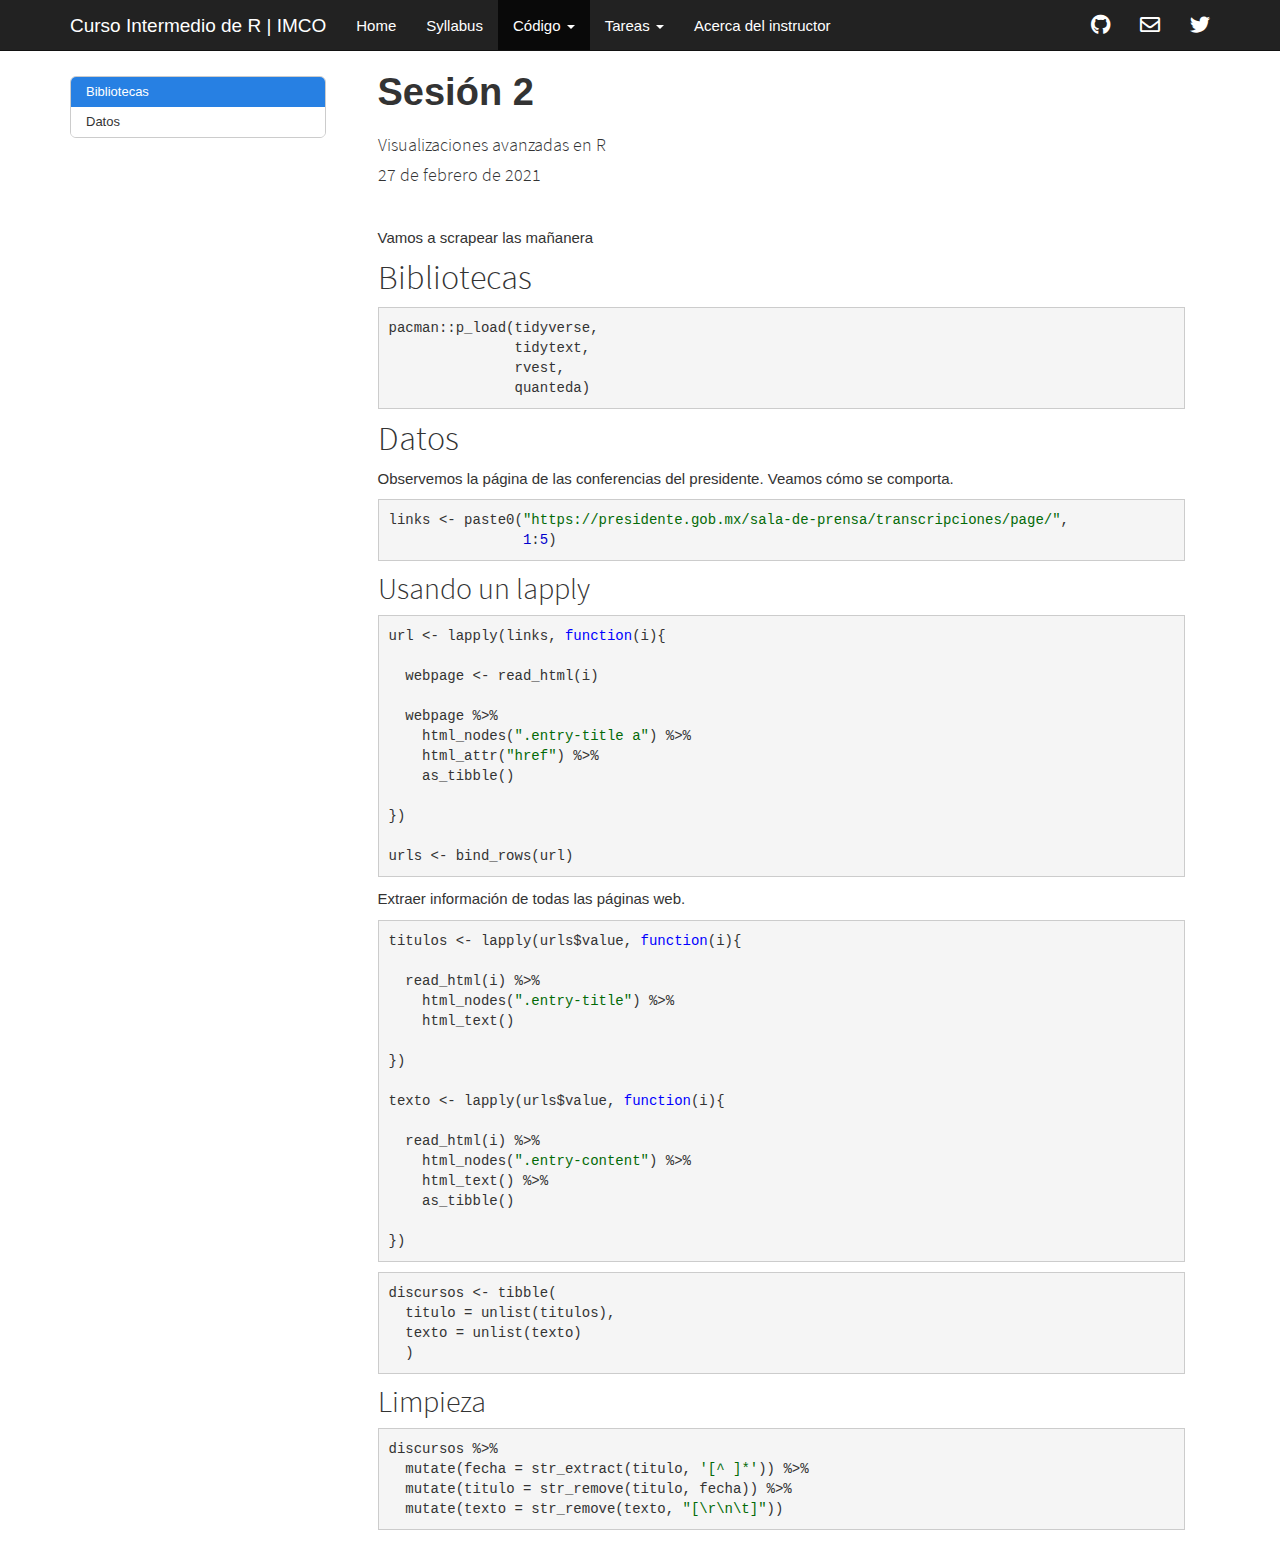
<file: s2.html>
<!DOCTYPE html>

<html>

<head>

<meta charset="utf-8" />
<meta name="generator" content="pandoc" />
<meta http-equiv="X-UA-Compatible" content="IE=EDGE" />




<title>Sesión 2</title>

<script src="site_libs/header-attrs-2.5/header-attrs.js"></script>
<script src="site_libs/jquery-1.11.3/jquery.min.js"></script>
<meta name="viewport" content="width=device-width, initial-scale=1" />
<link href="site_libs/bootstrap-3.3.5/css/cosmo.min.css" rel="stylesheet" />
<script src="site_libs/bootstrap-3.3.5/js/bootstrap.min.js"></script>
<script src="site_libs/bootstrap-3.3.5/shim/html5shiv.min.js"></script>
<script src="site_libs/bootstrap-3.3.5/shim/respond.min.js"></script>
<script src="site_libs/jqueryui-1.11.4/jquery-ui.min.js"></script>
<link href="site_libs/tocify-1.9.1/jquery.tocify.css" rel="stylesheet" />
<script src="site_libs/tocify-1.9.1/jquery.tocify.js"></script>
<script src="site_libs/navigation-1.1/tabsets.js"></script>
<link href="site_libs/highlightjs-9.12.0/textmate.css" rel="stylesheet" />
<script src="site_libs/highlightjs-9.12.0/highlight.js"></script>
<link href="site_libs/anchor-sections-1.0/anchor-sections.css" rel="stylesheet" />
<script src="site_libs/anchor-sections-1.0/anchor-sections.js"></script>
<link href="site_libs/font-awesome-5.1.0/css/all.css" rel="stylesheet" />
<link href="site_libs/font-awesome-5.1.0/css/v4-shims.css" rel="stylesheet" />

<style type="text/css">
  code{white-space: pre-wrap;}
  span.smallcaps{font-variant: small-caps;}
  span.underline{text-decoration: underline;}
  div.column{display: inline-block; vertical-align: top; width: 50%;}
  div.hanging-indent{margin-left: 1.5em; text-indent: -1.5em;}
  ul.task-list{list-style: none;}
    </style>

<style type="text/css">code{white-space: pre;}</style>
<style type="text/css">
  pre:not([class]) {
    background-color: white;
  }
</style>
<script type="text/javascript">
if (window.hljs) {
  hljs.configure({languages: []});
  hljs.initHighlightingOnLoad();
  if (document.readyState && document.readyState === "complete") {
    window.setTimeout(function() { hljs.initHighlighting(); }, 0);
  }
}
</script>



<style type="text/css">
h1 {
  font-size: 34px;
}
h1.title {
  font-size: 38px;
}
h2 {
  font-size: 30px;
}
h3 {
  font-size: 24px;
}
h4 {
  font-size: 18px;
}
h5 {
  font-size: 16px;
}
h6 {
  font-size: 12px;
}
.table th:not([align]) {
  text-align: left;
}
</style>

<link rel="stylesheet" href="styles.css" type="text/css" />



<style type = "text/css">
.main-container {
  max-width: 940px;
  margin-left: auto;
  margin-right: auto;
}
code {
  color: inherit;
  background-color: rgba(0, 0, 0, 0.04);
}
img {
  max-width:100%;
}
.tabbed-pane {
  padding-top: 12px;
}
.html-widget {
  margin-bottom: 20px;
}
button.code-folding-btn:focus {
  outline: none;
}
summary {
  display: list-item;
}
</style>


<style type="text/css">
/* padding for bootstrap navbar */
body {
  padding-top: 51px;
  padding-bottom: 40px;
}
/* offset scroll position for anchor links (for fixed navbar)  */
.section h1 {
  padding-top: 56px;
  margin-top: -56px;
}
.section h2 {
  padding-top: 56px;
  margin-top: -56px;
}
.section h3 {
  padding-top: 56px;
  margin-top: -56px;
}
.section h4 {
  padding-top: 56px;
  margin-top: -56px;
}
.section h5 {
  padding-top: 56px;
  margin-top: -56px;
}
.section h6 {
  padding-top: 56px;
  margin-top: -56px;
}
.dropdown-submenu {
  position: relative;
}
.dropdown-submenu>.dropdown-menu {
  top: 0;
  left: 100%;
  margin-top: -6px;
  margin-left: -1px;
  border-radius: 0 6px 6px 6px;
}
.dropdown-submenu:hover>.dropdown-menu {
  display: block;
}
.dropdown-submenu>a:after {
  display: block;
  content: " ";
  float: right;
  width: 0;
  height: 0;
  border-color: transparent;
  border-style: solid;
  border-width: 5px 0 5px 5px;
  border-left-color: #cccccc;
  margin-top: 5px;
  margin-right: -10px;
}
.dropdown-submenu:hover>a:after {
  border-left-color: #ffffff;
}
.dropdown-submenu.pull-left {
  float: none;
}
.dropdown-submenu.pull-left>.dropdown-menu {
  left: -100%;
  margin-left: 10px;
  border-radius: 6px 0 6px 6px;
}
</style>

<script>
// manage active state of menu based on current page
$(document).ready(function () {
  // active menu anchor
  href = window.location.pathname
  href = href.substr(href.lastIndexOf('/') + 1)
  if (href === "")
    href = "index.html";
  var menuAnchor = $('a[href="' + href + '"]');

  // mark it active
  menuAnchor.parent().addClass('active');

  // if it's got a parent navbar menu mark it active as well
  menuAnchor.closest('li.dropdown').addClass('active');
});
</script>

<!-- tabsets -->

<style type="text/css">
.tabset-dropdown > .nav-tabs {
  display: inline-table;
  max-height: 500px;
  min-height: 44px;
  overflow-y: auto;
  background: white;
  border: 1px solid #ddd;
  border-radius: 4px;
}

.tabset-dropdown > .nav-tabs > li.active:before {
  content: "";
  font-family: 'Glyphicons Halflings';
  display: inline-block;
  padding: 10px;
  border-right: 1px solid #ddd;
}

.tabset-dropdown > .nav-tabs.nav-tabs-open > li.active:before {
  content: "&#xe258;";
  border: none;
}

.tabset-dropdown > .nav-tabs.nav-tabs-open:before {
  content: "";
  font-family: 'Glyphicons Halflings';
  display: inline-block;
  padding: 10px;
  border-right: 1px solid #ddd;
}

.tabset-dropdown > .nav-tabs > li.active {
  display: block;
}

.tabset-dropdown > .nav-tabs > li > a,
.tabset-dropdown > .nav-tabs > li > a:focus,
.tabset-dropdown > .nav-tabs > li > a:hover {
  border: none;
  display: inline-block;
  border-radius: 4px;
  background-color: transparent;
}

.tabset-dropdown > .nav-tabs.nav-tabs-open > li {
  display: block;
  float: none;
}

.tabset-dropdown > .nav-tabs > li {
  display: none;
}
</style>

<!-- code folding -->



<style type="text/css">

#TOC {
  margin: 25px 0px 20px 0px;
}
@media (max-width: 768px) {
#TOC {
  position: relative;
  width: 100%;
}
}

@media print {
.toc-content {
  /* see https://github.com/w3c/csswg-drafts/issues/4434 */
  float: right;
}
}

.toc-content {
  padding-left: 30px;
  padding-right: 40px;
}

div.main-container {
  max-width: 1200px;
}

div.tocify {
  width: 20%;
  max-width: 260px;
  max-height: 85%;
}

@media (min-width: 768px) and (max-width: 991px) {
  div.tocify {
    width: 25%;
  }
}

@media (max-width: 767px) {
  div.tocify {
    width: 100%;
    max-width: none;
  }
}

.tocify ul, .tocify li {
  line-height: 20px;
}

.tocify-subheader .tocify-item {
  font-size: 0.90em;
}

.tocify .list-group-item {
  border-radius: 0px;
}


</style>



</head>

<body>


<div class="container-fluid main-container">


<!-- setup 3col/9col grid for toc_float and main content  -->
<div class="row-fluid">
<div class="col-xs-12 col-sm-4 col-md-3">
<div id="TOC" class="tocify">
</div>
</div>

<div class="toc-content col-xs-12 col-sm-8 col-md-9">




<div class="navbar navbar-default  navbar-fixed-top" role="navigation">
  <div class="container">
    <div class="navbar-header">
      <button type="button" class="navbar-toggle collapsed" data-toggle="collapse" data-target="#navbar">
        <span class="icon-bar"></span>
        <span class="icon-bar"></span>
        <span class="icon-bar"></span>
      </button>
      <a class="navbar-brand" href="index.html">Curso Intermedio de R | IMCO</a>
    </div>
    <div id="navbar" class="navbar-collapse collapse">
      <ul class="nav navbar-nav">
        <li>
  <a href="index.html">Home</a>
</li>
<li>
  <a href="syllabus.html">Syllabus</a>
</li>
<li class="dropdown">
  <a href="#" class="dropdown-toggle" data-toggle="dropdown" role="button" aria-expanded="false">
    Código
     
    <span class="caret"></span>
  </a>
  <ul class="dropdown-menu" role="menu">
    <li>
      <a href="s1.html">Sesión 1</a>
    </li>
    <li>
      <a href="s2.html">Sesión 2</a>
    </li>
  </ul>
</li>
<li class="dropdown">
  <a href="#" class="dropdown-toggle" data-toggle="dropdown" role="button" aria-expanded="false">
    Tareas
     
    <span class="caret"></span>
  </a>
  <ul class="dropdown-menu" role="menu">
    <li>
      <a href="t1.html">Tarea 1</a>
    </li>
  </ul>
</li>
<li>
  <a href="about.html">Acerca del instructor</a>
</li>
      </ul>
      <ul class="nav navbar-nav navbar-right">
        <li>
  <a href="https://github.com/jmtoral/">
    <span class="fa fa-github fa-lg"></span>
     
  </a>
</li>
<li>
  <a href="mailto:jmtoralcruz@gmail.com">
    <span class="fa fa-envelope-o fa-lg"></span>
     
  </a>
</li>
<li>
  <a href="https://twitter.com/jmtoralc">
    <span class="fa fa-twitter fa-lg"></span>
     
  </a>
</li>
      </ul>
    </div><!--/.nav-collapse -->
  </div><!--/.container -->
</div><!--/.navbar -->

<div class="fluid-row" id="header">



<h1 class="title toc-ignore">Sesión 2</h1>
<h3 class="subtitle"><h4 style="font-style:normal">
Visualizaciones avanzadas en R
</h4></h3>
<h4 class="date"><h4 style="font-style:normal">
27 de febrero de 2021
</h4></h4>

</div>


<style>
p.comment {
background-color: #DBDBDB;
padding: 10px;
border: 1px solid black;
margin-left: 25px;
border-radius: 5px;
font-style: italic;
}

.figure {
   margin-top: 20px;
   margin-bottom: 20px;
}

h1.title {
  font-weight: bold;
  font-family: Arial;  
}

h2.title {
  font-family: Arial;  
}

</style>
<style type="text/css">
#TOC {
  font-size: 13px;
  font-family: Arial;
}
</style>
<p><br />
</p>
<p>Vamos a scrapear las mañanera</p>
<div id="bibliotecas" class="section level1">
<h1>Bibliotecas</h1>
<pre class="r"><code>pacman::p_load(tidyverse,
               tidytext,
               rvest,
               quanteda)</code></pre>
</div>
<div id="datos" class="section level1">
<h1>Datos</h1>
<p>Observemos la página de las conferencias del presidente. Veamos cómo se comporta.</p>
<pre class="r"><code>links &lt;- paste0(&quot;https://presidente.gob.mx/sala-de-prensa/transcripciones/page/&quot;,
                1:5)</code></pre>
<div id="usando-un-lapply" class="section level2">
<h2>Usando un lapply</h2>
<pre class="r"><code>url &lt;- lapply(links, function(i){
  
  webpage &lt;- read_html(i)
  
  webpage %&gt;% 
    html_nodes(&quot;.entry-title a&quot;) %&gt;% 
    html_attr(&quot;href&quot;) %&gt;% 
    as_tibble()
  
})

urls &lt;- bind_rows(url)</code></pre>
<p>Extraer información de todas las páginas web.</p>
<pre class="r"><code>titulos &lt;- lapply(urls$value, function(i){
  
  read_html(i) %&gt;% 
    html_nodes(&quot;.entry-title&quot;) %&gt;% 
    html_text() 
  
})

texto &lt;- lapply(urls$value, function(i){
  
  read_html(i) %&gt;% 
    html_nodes(&quot;.entry-content&quot;) %&gt;% 
    html_text() %&gt;% 
    as_tibble()
  
})</code></pre>
<pre class="r"><code>discursos &lt;- tibble(
  titulo = unlist(titulos),
  texto = unlist(texto)
  )</code></pre>
</div>
<div id="limpieza" class="section level2">
<h2>Limpieza</h2>
<pre class="r"><code>discursos %&gt;% 
  mutate(fecha = str_extract(titulo, &#39;[^ ]*&#39;)) %&gt;% 
  mutate(titulo = str_remove(titulo, fecha)) %&gt;% 
  mutate(texto = str_remove(texto, &quot;[\r\n\t]&quot;))</code></pre>
</div>
</div>



</div>
</div>

</div>

<script>

// add bootstrap table styles to pandoc tables
function bootstrapStylePandocTables() {
  $('tr.odd').parent('tbody').parent('table').addClass('table table-condensed');
}
$(document).ready(function () {
  bootstrapStylePandocTables();
});


</script>

<!-- tabsets -->

<script>
$(document).ready(function () {
  window.buildTabsets("TOC");
});

$(document).ready(function () {
  $('.tabset-dropdown > .nav-tabs > li').click(function () {
    $(this).parent().toggleClass('nav-tabs-open')
  });
});
</script>

<!-- code folding -->

<script>
$(document).ready(function ()  {

    // move toc-ignore selectors from section div to header
    $('div.section.toc-ignore')
        .removeClass('toc-ignore')
        .children('h1,h2,h3,h4,h5').addClass('toc-ignore');

    // establish options
    var options = {
      selectors: "h1,h2,h3",
      theme: "bootstrap3",
      context: '.toc-content',
      hashGenerator: function (text) {
        return text.replace(/[.\\/?&!#<>]/g, '').replace(/\s/g, '_');
      },
      ignoreSelector: ".toc-ignore",
      scrollTo: 0
    };
    options.showAndHide = true;
    options.smoothScroll = true;

    // tocify
    var toc = $("#TOC").tocify(options).data("toc-tocify");
});
</script>


</body>
</html>
</file>
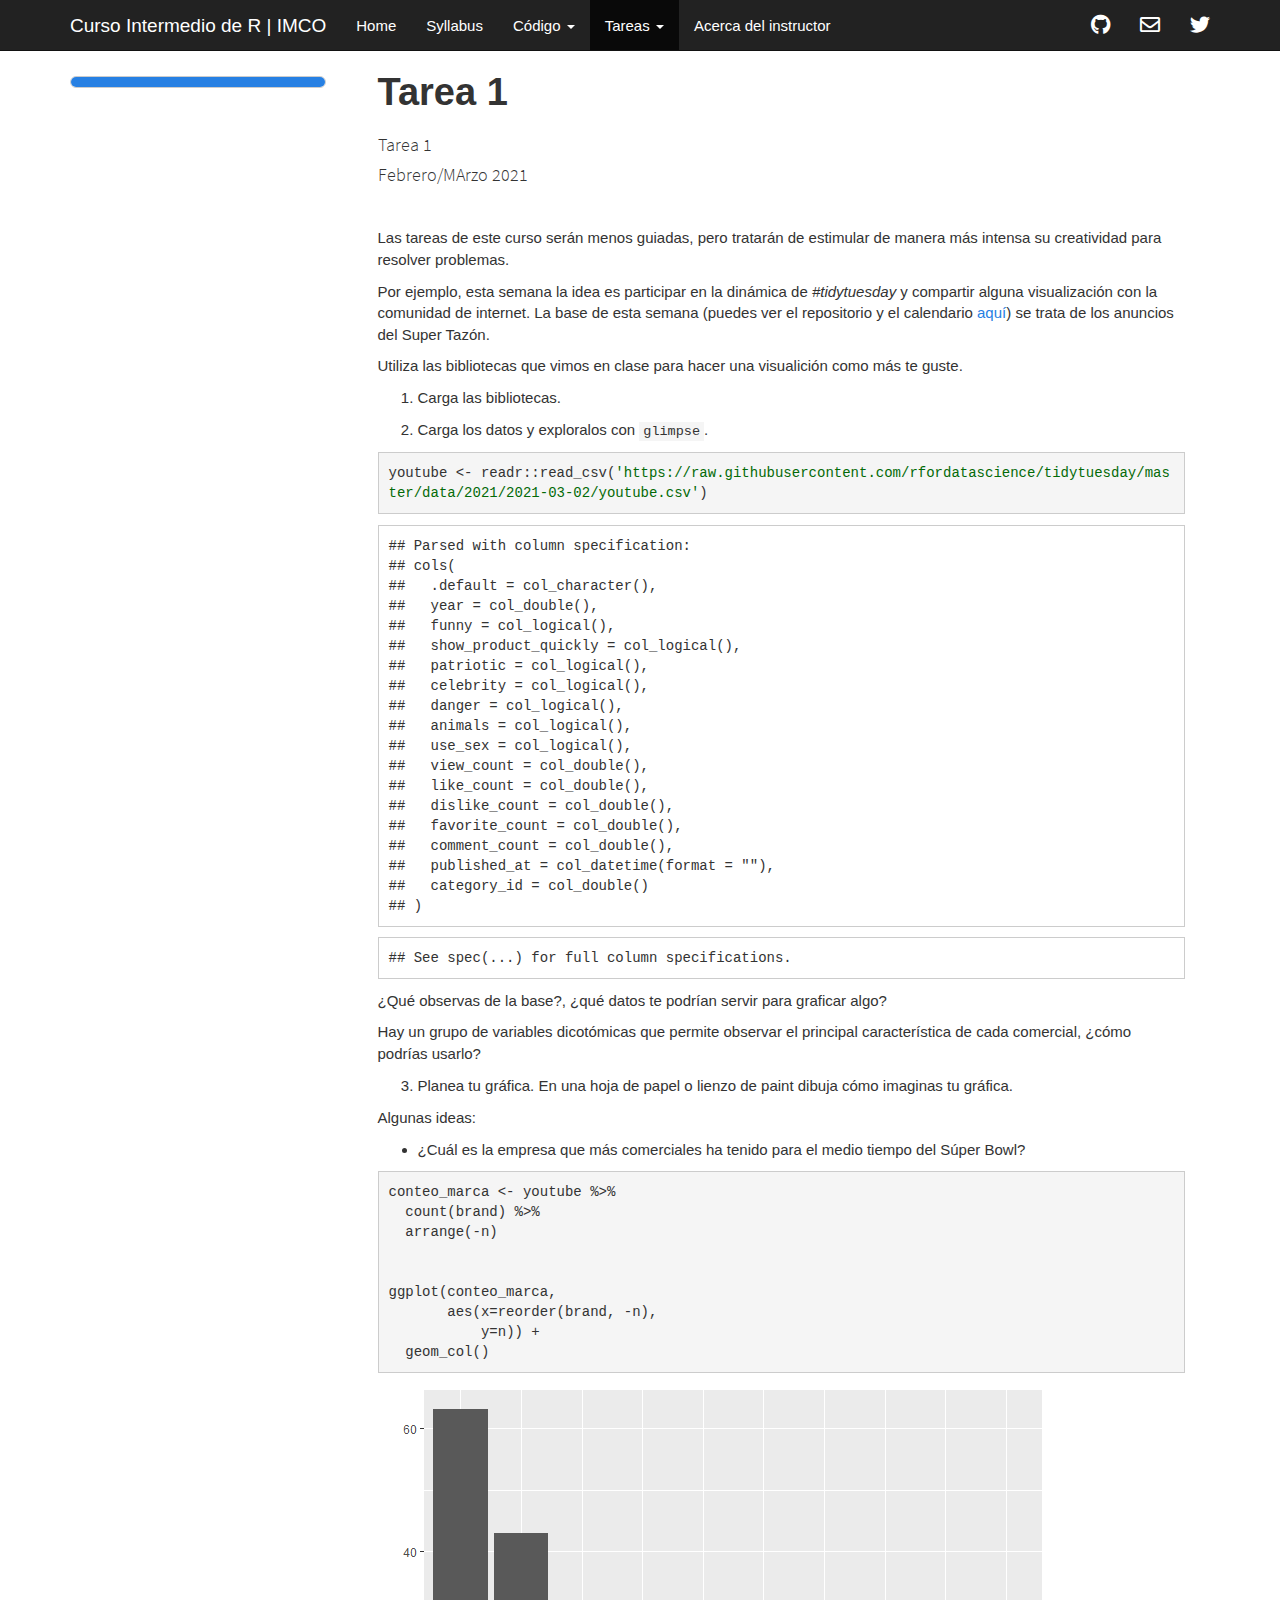
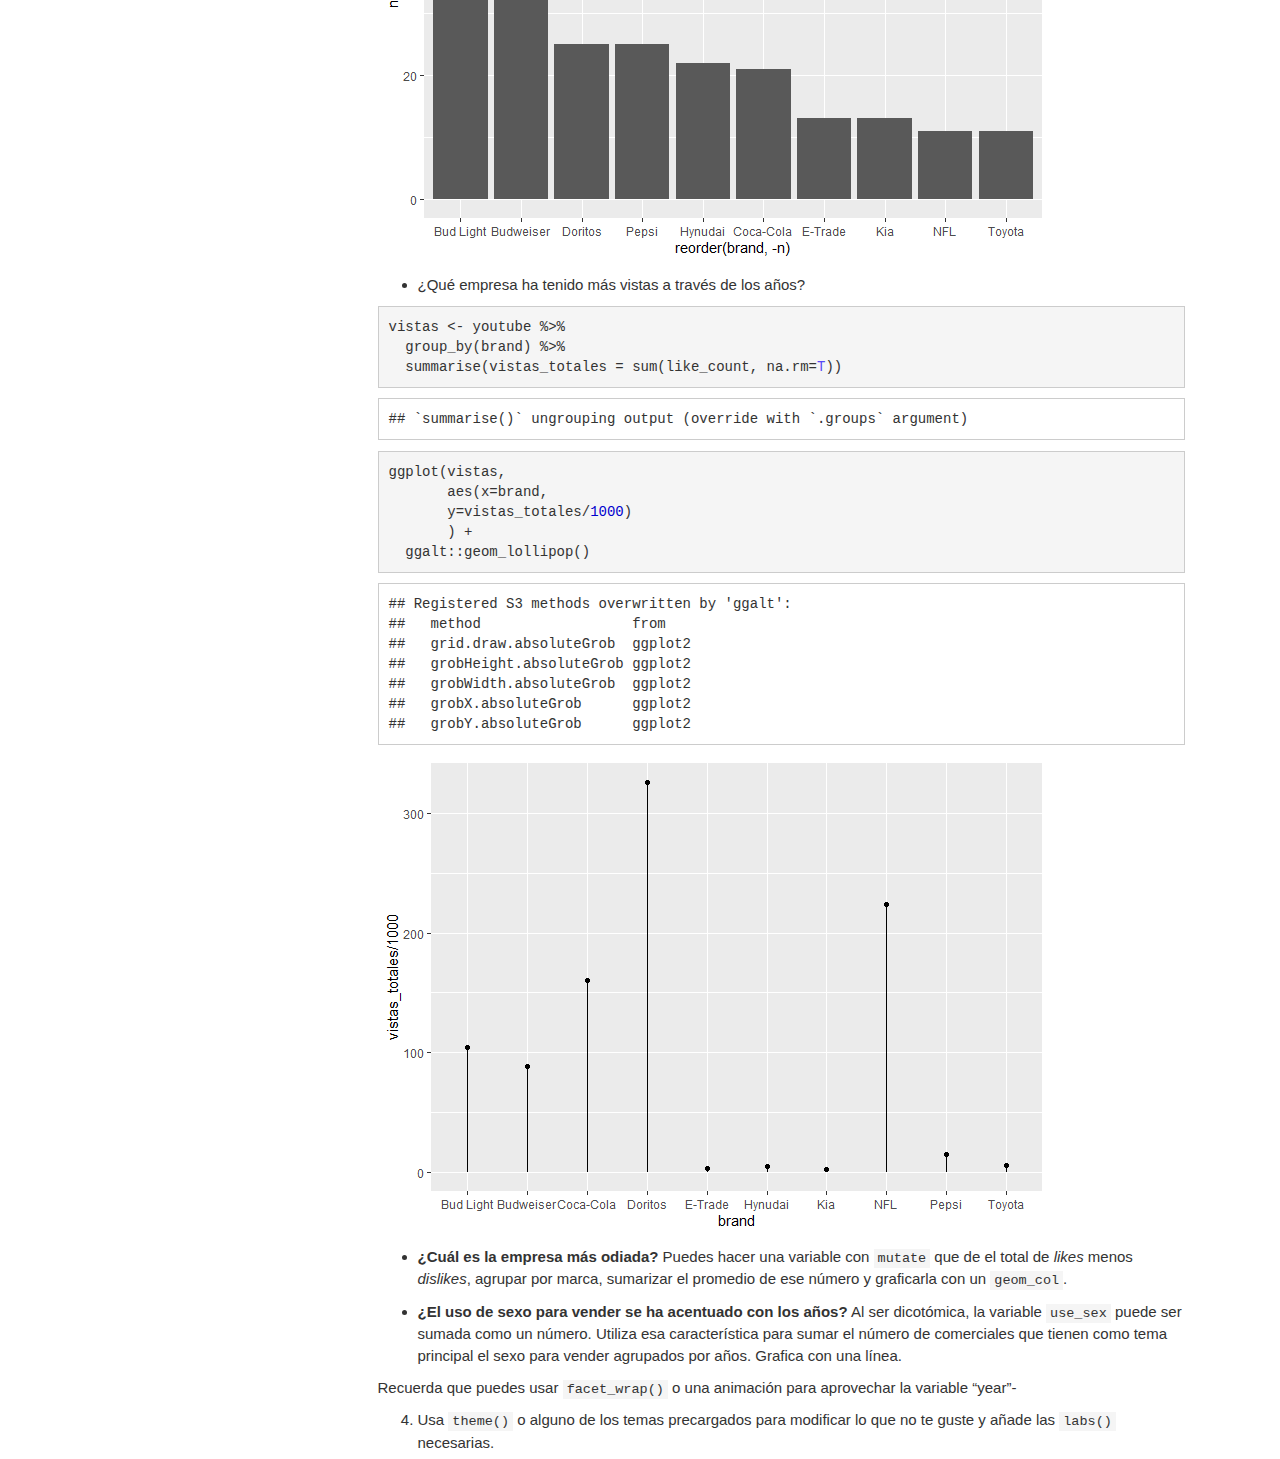
<file: t1.html>
<!DOCTYPE html>

<html>

<head>

<meta charset="utf-8" />
<meta name="generator" content="pandoc" />
<meta http-equiv="X-UA-Compatible" content="IE=EDGE" />




<title>Tarea 1</title>

<script src="site_libs/header-attrs-2.5/header-attrs.js"></script>
<script src="site_libs/jquery-1.11.3/jquery.min.js"></script>
<meta name="viewport" content="width=device-width, initial-scale=1" />
<link href="site_libs/bootstrap-3.3.5/css/cosmo.min.css" rel="stylesheet" />
<script src="site_libs/bootstrap-3.3.5/js/bootstrap.min.js"></script>
<script src="site_libs/bootstrap-3.3.5/shim/html5shiv.min.js"></script>
<script src="site_libs/bootstrap-3.3.5/shim/respond.min.js"></script>
<script src="site_libs/jqueryui-1.11.4/jquery-ui.min.js"></script>
<link href="site_libs/tocify-1.9.1/jquery.tocify.css" rel="stylesheet" />
<script src="site_libs/tocify-1.9.1/jquery.tocify.js"></script>
<script src="site_libs/navigation-1.1/tabsets.js"></script>
<link href="site_libs/highlightjs-9.12.0/textmate.css" rel="stylesheet" />
<script src="site_libs/highlightjs-9.12.0/highlight.js"></script>
<link href="site_libs/anchor-sections-1.0/anchor-sections.css" rel="stylesheet" />
<script src="site_libs/anchor-sections-1.0/anchor-sections.js"></script>
<link href="site_libs/font-awesome-5.1.0/css/all.css" rel="stylesheet" />
<link href="site_libs/font-awesome-5.1.0/css/v4-shims.css" rel="stylesheet" />

<style type="text/css">
  code{white-space: pre-wrap;}
  span.smallcaps{font-variant: small-caps;}
  span.underline{text-decoration: underline;}
  div.column{display: inline-block; vertical-align: top; width: 50%;}
  div.hanging-indent{margin-left: 1.5em; text-indent: -1.5em;}
  ul.task-list{list-style: none;}
    </style>

<style type="text/css">code{white-space: pre;}</style>
<style type="text/css">
  pre:not([class]) {
    background-color: white;
  }
</style>
<script type="text/javascript">
if (window.hljs) {
  hljs.configure({languages: []});
  hljs.initHighlightingOnLoad();
  if (document.readyState && document.readyState === "complete") {
    window.setTimeout(function() { hljs.initHighlighting(); }, 0);
  }
}
</script>



<style type="text/css">
h1 {
  font-size: 34px;
}
h1.title {
  font-size: 38px;
}
h2 {
  font-size: 30px;
}
h3 {
  font-size: 24px;
}
h4 {
  font-size: 18px;
}
h5 {
  font-size: 16px;
}
h6 {
  font-size: 12px;
}
.table th:not([align]) {
  text-align: left;
}
</style>

<link rel="stylesheet" href="styles.css" type="text/css" />



<style type = "text/css">
.main-container {
  max-width: 940px;
  margin-left: auto;
  margin-right: auto;
}
code {
  color: inherit;
  background-color: rgba(0, 0, 0, 0.04);
}
img {
  max-width:100%;
}
.tabbed-pane {
  padding-top: 12px;
}
.html-widget {
  margin-bottom: 20px;
}
button.code-folding-btn:focus {
  outline: none;
}
summary {
  display: list-item;
}
</style>


<style type="text/css">
/* padding for bootstrap navbar */
body {
  padding-top: 51px;
  padding-bottom: 40px;
}
/* offset scroll position for anchor links (for fixed navbar)  */
.section h1 {
  padding-top: 56px;
  margin-top: -56px;
}
.section h2 {
  padding-top: 56px;
  margin-top: -56px;
}
.section h3 {
  padding-top: 56px;
  margin-top: -56px;
}
.section h4 {
  padding-top: 56px;
  margin-top: -56px;
}
.section h5 {
  padding-top: 56px;
  margin-top: -56px;
}
.section h6 {
  padding-top: 56px;
  margin-top: -56px;
}
.dropdown-submenu {
  position: relative;
}
.dropdown-submenu>.dropdown-menu {
  top: 0;
  left: 100%;
  margin-top: -6px;
  margin-left: -1px;
  border-radius: 0 6px 6px 6px;
}
.dropdown-submenu:hover>.dropdown-menu {
  display: block;
}
.dropdown-submenu>a:after {
  display: block;
  content: " ";
  float: right;
  width: 0;
  height: 0;
  border-color: transparent;
  border-style: solid;
  border-width: 5px 0 5px 5px;
  border-left-color: #cccccc;
  margin-top: 5px;
  margin-right: -10px;
}
.dropdown-submenu:hover>a:after {
  border-left-color: #ffffff;
}
.dropdown-submenu.pull-left {
  float: none;
}
.dropdown-submenu.pull-left>.dropdown-menu {
  left: -100%;
  margin-left: 10px;
  border-radius: 6px 0 6px 6px;
}
</style>

<script>
// manage active state of menu based on current page
$(document).ready(function () {
  // active menu anchor
  href = window.location.pathname
  href = href.substr(href.lastIndexOf('/') + 1)
  if (href === "")
    href = "index.html";
  var menuAnchor = $('a[href="' + href + '"]');

  // mark it active
  menuAnchor.parent().addClass('active');

  // if it's got a parent navbar menu mark it active as well
  menuAnchor.closest('li.dropdown').addClass('active');
});
</script>

<!-- tabsets -->

<style type="text/css">
.tabset-dropdown > .nav-tabs {
  display: inline-table;
  max-height: 500px;
  min-height: 44px;
  overflow-y: auto;
  background: white;
  border: 1px solid #ddd;
  border-radius: 4px;
}

.tabset-dropdown > .nav-tabs > li.active:before {
  content: "";
  font-family: 'Glyphicons Halflings';
  display: inline-block;
  padding: 10px;
  border-right: 1px solid #ddd;
}

.tabset-dropdown > .nav-tabs.nav-tabs-open > li.active:before {
  content: "&#xe258;";
  border: none;
}

.tabset-dropdown > .nav-tabs.nav-tabs-open:before {
  content: "";
  font-family: 'Glyphicons Halflings';
  display: inline-block;
  padding: 10px;
  border-right: 1px solid #ddd;
}

.tabset-dropdown > .nav-tabs > li.active {
  display: block;
}

.tabset-dropdown > .nav-tabs > li > a,
.tabset-dropdown > .nav-tabs > li > a:focus,
.tabset-dropdown > .nav-tabs > li > a:hover {
  border: none;
  display: inline-block;
  border-radius: 4px;
  background-color: transparent;
}

.tabset-dropdown > .nav-tabs.nav-tabs-open > li {
  display: block;
  float: none;
}

.tabset-dropdown > .nav-tabs > li {
  display: none;
}
</style>

<!-- code folding -->



<style type="text/css">

#TOC {
  margin: 25px 0px 20px 0px;
}
@media (max-width: 768px) {
#TOC {
  position: relative;
  width: 100%;
}
}

@media print {
.toc-content {
  /* see https://github.com/w3c/csswg-drafts/issues/4434 */
  float: right;
}
}

.toc-content {
  padding-left: 30px;
  padding-right: 40px;
}

div.main-container {
  max-width: 1200px;
}

div.tocify {
  width: 20%;
  max-width: 260px;
  max-height: 85%;
}

@media (min-width: 768px) and (max-width: 991px) {
  div.tocify {
    width: 25%;
  }
}

@media (max-width: 767px) {
  div.tocify {
    width: 100%;
    max-width: none;
  }
}

.tocify ul, .tocify li {
  line-height: 20px;
}

.tocify-subheader .tocify-item {
  font-size: 0.90em;
}

.tocify .list-group-item {
  border-radius: 0px;
}


</style>



</head>

<body>


<div class="container-fluid main-container">


<!-- setup 3col/9col grid for toc_float and main content  -->
<div class="row-fluid">
<div class="col-xs-12 col-sm-4 col-md-3">
<div id="TOC" class="tocify">
</div>
</div>

<div class="toc-content col-xs-12 col-sm-8 col-md-9">




<div class="navbar navbar-default  navbar-fixed-top" role="navigation">
  <div class="container">
    <div class="navbar-header">
      <button type="button" class="navbar-toggle collapsed" data-toggle="collapse" data-target="#navbar">
        <span class="icon-bar"></span>
        <span class="icon-bar"></span>
        <span class="icon-bar"></span>
      </button>
      <a class="navbar-brand" href="index.html">Curso Intermedio de R | IMCO</a>
    </div>
    <div id="navbar" class="navbar-collapse collapse">
      <ul class="nav navbar-nav">
        <li>
  <a href="index.html">Home</a>
</li>
<li>
  <a href="syllabus.html">Syllabus</a>
</li>
<li class="dropdown">
  <a href="#" class="dropdown-toggle" data-toggle="dropdown" role="button" aria-expanded="false">
    Código
     
    <span class="caret"></span>
  </a>
  <ul class="dropdown-menu" role="menu">
    <li>
      <a href="s1.html">Sesión 1</a>
    </li>
    <li>
      <a href="s2.html">Sesión 2</a>
    </li>
  </ul>
</li>
<li class="dropdown">
  <a href="#" class="dropdown-toggle" data-toggle="dropdown" role="button" aria-expanded="false">
    Tareas
     
    <span class="caret"></span>
  </a>
  <ul class="dropdown-menu" role="menu">
    <li>
      <a href="t1.html">Tarea 1</a>
    </li>
  </ul>
</li>
<li>
  <a href="about.html">Acerca del instructor</a>
</li>
      </ul>
      <ul class="nav navbar-nav navbar-right">
        <li>
  <a href="https://github.com/jmtoral/">
    <span class="fa fa-github fa-lg"></span>
     
  </a>
</li>
<li>
  <a href="mailto:jmtoralcruz@gmail.com">
    <span class="fa fa-envelope-o fa-lg"></span>
     
  </a>
</li>
<li>
  <a href="https://twitter.com/jmtoralc">
    <span class="fa fa-twitter fa-lg"></span>
     
  </a>
</li>
      </ul>
    </div><!--/.nav-collapse -->
  </div><!--/.container -->
</div><!--/.navbar -->

<div class="fluid-row" id="header">



<h1 class="title toc-ignore">Tarea 1</h1>
<h3 class="subtitle"><h4 style="font-style:normal">
Tarea 1
</h4></h3>
<h4 class="date"><h4 style="font-style:normal">
Febrero/MArzo 2021
</h4></h4>

</div>


<style>
p.comment {
background-color: #DBDBDB;
padding: 10px;
border: 1px solid black;
margin-left: 25px;
border-radius: 5px;
font-style: italic;
}

.figure {
   margin-top: 20px;
   margin-bottom: 20px;
}

h1.title {
  font-weight: bold;
  font-family: Arial;  
}

h2.title {
  font-family: Arial;  
}

</style>
<style type="text/css">
#TOC {
  font-size: 13px;
  font-family: Arial;
}
</style>
<p><br />
</p>
<p>Las tareas de este curso serán menos guiadas, pero tratarán de estimular de manera más intensa su creatividad para resolver problemas.</p>
<p>Por ejemplo, esta semana la idea es participar en la dinámica de <em>#tidytuesday</em> y compartir alguna visualización con la comunidad de internet. La base de esta semana (puedes ver el repositorio y el calendario <a href="https://github.com/rfordatascience/tidytuesday/blob/master/data/2021/2021-03-02/readme.md">aquí</a>) se trata de los anuncios del Super Tazón.</p>
<p>Utiliza las bibliotecas que vimos en clase para hacer una visualición como más te guste.</p>
<ol style="list-style-type: decimal">
<li><p>Carga las bibliotecas.</p></li>
<li><p>Carga los datos y exploralos con <code>glimpse</code>.</p></li>
</ol>
<pre class="r"><code>youtube &lt;- readr::read_csv(&#39;https://raw.githubusercontent.com/rfordatascience/tidytuesday/master/data/2021/2021-03-02/youtube.csv&#39;)</code></pre>
<pre><code>## Parsed with column specification:
## cols(
##   .default = col_character(),
##   year = col_double(),
##   funny = col_logical(),
##   show_product_quickly = col_logical(),
##   patriotic = col_logical(),
##   celebrity = col_logical(),
##   danger = col_logical(),
##   animals = col_logical(),
##   use_sex = col_logical(),
##   view_count = col_double(),
##   like_count = col_double(),
##   dislike_count = col_double(),
##   favorite_count = col_double(),
##   comment_count = col_double(),
##   published_at = col_datetime(format = &quot;&quot;),
##   category_id = col_double()
## )</code></pre>
<pre><code>## See spec(...) for full column specifications.</code></pre>
<p>¿Qué observas de la base?, ¿qué datos te podrían servir para graficar algo?</p>
<p>Hay un grupo de variables dicotómicas que permite observar el principal característica de cada comercial, ¿cómo podrías usarlo?</p>
<ol start="3" style="list-style-type: decimal">
<li>Planea tu gráfica. En una hoja de papel o lienzo de paint dibuja cómo imaginas tu gráfica.</li>
</ol>
<p>Algunas ideas:</p>
<ul>
<li>¿Cuál es la empresa que más comerciales ha tenido para el medio tiempo del Súper Bowl?</li>
</ul>
<pre class="r"><code>conteo_marca &lt;- youtube %&gt;% 
  count(brand) %&gt;% 
  arrange(-n)


ggplot(conteo_marca,
       aes(x=reorder(brand, -n), 
           y=n)) +
  geom_col()</code></pre>
<p><img src="t1_files/figure-html/unnamed-chunk-3-1.png" /><!-- --></p>
<ul>
<li>¿Qué empresa ha tenido más vistas a través de los años?</li>
</ul>
<pre class="r"><code>vistas &lt;- youtube %&gt;%
  group_by(brand) %&gt;% 
  summarise(vistas_totales = sum(like_count, na.rm=T)) </code></pre>
<pre><code>## `summarise()` ungrouping output (override with `.groups` argument)</code></pre>
<pre class="r"><code>ggplot(vistas,
       aes(x=brand,
       y=vistas_totales/1000)
       ) +
  ggalt::geom_lollipop()</code></pre>
<pre><code>## Registered S3 methods overwritten by &#39;ggalt&#39;:
##   method                  from   
##   grid.draw.absoluteGrob  ggplot2
##   grobHeight.absoluteGrob ggplot2
##   grobWidth.absoluteGrob  ggplot2
##   grobX.absoluteGrob      ggplot2
##   grobY.absoluteGrob      ggplot2</code></pre>
<p><img src="t1_files/figure-html/unnamed-chunk-4-1.png" /><!-- --></p>
<ul>
<li><p><strong>¿Cuál es la empresa más odiada?</strong> Puedes hacer una variable con <code>mutate</code> que de el total de <em>likes</em> menos <em>dislikes</em>, agrupar por marca, sumarizar el promedio de ese número y graficarla con un <code>geom_col</code>.</p></li>
<li><p><strong>¿El uso de sexo para vender se ha acentuado con los años?</strong> Al ser dicotómica, la variable <code>use_sex</code> puede ser sumada como un número. Utiliza esa característica para sumar el número de comerciales que tienen como tema principal el sexo para vender agrupados por años. Grafica con una línea.</p></li>
</ul>
<p>Recuerda que puedes usar <code>facet_wrap()</code> o una animación para aprovechar la variable “year”-</p>
<ol start="4" style="list-style-type: decimal">
<li>Usa <code>theme()</code> o alguno de los temas precargados para modificar lo que no te guste y añade las <code>labs()</code> necesarias.</li>
</ol>



</div>
</div>

</div>

<script>

// add bootstrap table styles to pandoc tables
function bootstrapStylePandocTables() {
  $('tr.odd').parent('tbody').parent('table').addClass('table table-condensed');
}
$(document).ready(function () {
  bootstrapStylePandocTables();
});


</script>

<!-- tabsets -->

<script>
$(document).ready(function () {
  window.buildTabsets("TOC");
});

$(document).ready(function () {
  $('.tabset-dropdown > .nav-tabs > li').click(function () {
    $(this).parent().toggleClass('nav-tabs-open')
  });
});
</script>

<!-- code folding -->

<script>
$(document).ready(function ()  {

    // move toc-ignore selectors from section div to header
    $('div.section.toc-ignore')
        .removeClass('toc-ignore')
        .children('h1,h2,h3,h4,h5').addClass('toc-ignore');

    // establish options
    var options = {
      selectors: "h1,h2,h3",
      theme: "bootstrap3",
      context: '.toc-content',
      hashGenerator: function (text) {
        return text.replace(/[.\\/?&!#<>]/g, '').replace(/\s/g, '_');
      },
      ignoreSelector: ".toc-ignore",
      scrollTo: 0
    };
    options.showAndHide = true;
    options.smoothScroll = true;

    // tocify
    var toc = $("#TOC").tocify(options).data("toc-tocify");
});
</script>


</body>
</html>
</file>
<file: site_libs/highlightjs-9.12.0/textmate.css>
.hljs-literal {
  color: rgb(88, 72, 246);
}

.hljs-number {
  color: rgb(0, 0, 205);
}

.hljs-comment {
  color: rgb(76, 136, 107);
}

.hljs-keyword {
  color: rgb(0, 0, 255);
}

.hljs-string {
  color: rgb(3, 106, 7);
}
</file>
<file: site_libs/anchor-sections-1.0/anchor-sections.css>
/* Styles for section anchors */
a.anchor-section {margin-left: 10px; visibility: hidden; color: inherit;}
a.anchor-section::before {content: '#';}
.hasAnchor:hover a.anchor-section {visibility: visible;}
</file>
<file: styles.css>
/* Whole document: */
body{
  font-family: Arial;
}

.screenshot {
  border: 1px solid #ccc;
}

table.table td a:only-child:link,
table.table td a:only-child:visited {
  text-decoration: none;
}
table.table td a:only-child:hover,
table.table td a:only-child:active {
  text-decoration: underline;
}

.well{
  background-color: #F5F5DC;
  border-radius: 40px 0 40px 0;
}


/*******  Footer ******/

#site-footer {
height: 50px;
}

#footer1{
width: 80%;
float: left;
}
#footer2{
width: 20%;
float: right
}

/*****
Create class for scaled iframe content
*****/
html,body {height:75%;}
.wrapper{
  width:100%; 
  max-width:1800px;
  height:75%;
  max-height:1000px;
  margin:0 auto;
  background:#CCC}
.h_iframe{
  position:relative;
  padding-top: 100%}
.h_iframe iframe {
  position:absolute;
  top:0;
  left:0;
  width:100%;
  height:100%;
  -ms-transform: scale(0.6);
  -ms-transform-origin: top left;
  -moz-transform: scale(0.6);
  -moz-transform-origin: top left;
  -o-transform: scale(0.6);
  -o-transform-origin: top left;
  -webkit-transform: scale(0.6);
  -webkit-transform-origin: top left;
  transform: scale(0.6);
  transform-origin: top left;
  overflow: hidden;
}



/**************************
  DEFAULT BOOTSTRAP STYLES
**************************/

.btn {
  display: inline-block;
  padding: 6px 12px;
  margin-bottom: 0;
  font-size: 14px;
  font-weight: normal;
  line-height: 1.42857143;
  text-align: center;
  white-space: nowrap;
  vertical-align: middle;
  cursor: pointer;
  -webkit-user-select: none;
     -moz-user-select: none;
      -ms-user-select: none;
          user-select: none;
  background-image: none;
  border: 1px solid transparent;
  border-radius: 4px;
}
  
.btn-lg {
  font-size: 18px;
  line-height: 1.33;
  border-radius: 6px;
}

.btn-primary {
  color: #fff;
  background-color: #428bca;
  border-color: #357ebd;
}

.btn-default {
  font-size: 10px;
  float: right !important;
}

.btn-primary:hover,
.btn-primary:focus,
.btn-primary:active,
.btn-primary.active,
.open .dropdown-toggle.btn-primary {
  color: #fff;
  background-color: #3276b1;
  border-color: #285e8e;
}

/***********************
  ROUND BUTTONS
************************/
.round {
  border-radius: 24px;
}

/***********************
  CUSTON BTN VALUES from https://bootstrapbay.com/blog/bootstrap-button-styles/
************************/

.btn {
    padding: 10px 20px;
    border: 0 none;
    font-weight: 700;
    letter-spacing: 1px;
    text-transform: uppercase;
}
.btn:focus, .btn:active:focus, .btn.active:focus {
    outline: 0 none;
}

.btn-primary {
    background: #0099cc;
    color: #ffffff;
}
.btn-primary:hover, .btn-primary:focus, .btn-primary:active, .btn-primary.active, .open > .dropdown-toggle.btn-primary {
    background: #33a6cc;
}
.btn-primary:active, .btn-primary.active {
    background: #007299;
    box-shadow: none;
}
</file>
<file: site_libs/crosstalk-1.1.0.1/css/crosstalk.css>
/* Adjust margins outwards, so column contents line up with the edges of the
   parent of container-fluid. */
.container-fluid.crosstalk-bscols {
  margin-left: -30px;
  margin-right: -30px;
  white-space: normal;
}

/* But don't adjust the margins outwards if we're directly under the body,
   i.e. we were the top-level of something at the console. */
body > .container-fluid.crosstalk-bscols {
  margin-left: auto;
  margin-right: auto;
}

.crosstalk-input-checkboxgroup .crosstalk-options-group .crosstalk-options-column {
  display: inline-block;
  padding-right: 12px;
  vertical-align: top;
}

@media only screen and (max-width:480px) {
  .crosstalk-input-checkboxgroup .crosstalk-options-group .crosstalk-options-column {
    display: block;
    padding-right: inherit;
  }
}
</file>
<file: site_libs/plotly-htmlwidgets-css-1.52.2/plotly-htmlwidgets.css>
/*
just here so that plotly works
correctly with ioslides.
see https://github.com/ropensci/plotly/issues/463
*/

slide:not(.current) .plotly.html-widget{
  display: none;
}
</file>
<file: site_libs/bootstrap-3.3.5/css/spacelab.min.css>
@font-face {
  font-family: 'Open Sans';
  font-style: normal;
  font-weight: 400;
  src: url(fonts/OpenSans.ttf) format('truetype');
}
@font-face {
  font-family: 'Open Sans';
  font-style: normal;
  font-weight: 700;
  src: url(fonts/OpenSansBold.ttf) format('truetype');
}
@font-face {
  font-family: 'Open Sans';
  font-style: italic;
  font-weight: 400;
  src: url(fonts/OpenSansItalic.ttf) format('truetype');
}
@font-face {
  font-family: 'Open Sans';
  font-style: italic;
  font-weight: 700;
  src: url(fonts/OpenSansBoldItalic.ttf) format('truetype');
}

/*!
 * bootswatch v3.3.6
 * Homepage: http://bootswatch.com
 * Copyright 2012-2015 Thomas Park
 * Licensed under MIT
 * Based on Bootstrap
*//*!
 * Bootstrap v3.3.6 (http://getbootstrap.com)
 * Copyright 2011-2015 Twitter, Inc.
 * Licensed under MIT (https://github.com/twbs/bootstrap/blob/master/LICENSE)
 *//*! normalize.css v3.0.3 | MIT License | github.com/necolas/normalize.css */html{font-family:sans-serif;-ms-text-size-adjust:100%;-webkit-text-size-adjust:100%}body{margin:0}article,aside,details,figcaption,figure,footer,header,hgroup,main,menu,nav,section,summary{display:block}audio,canvas,progress,video{display:inline-block;vertical-align:baseline}audio:not([controls]){display:none;height:0}[hidden],template{display:none}a{background-color:transparent}a:active,a:hover{outline:0}abbr[title]{border-bottom:1px dotted}b,strong{font-weight:bold}dfn{font-style:italic}h1{font-size:2em;margin:0.67em 0}mark{background:#ff0;color:#000}small{font-size:80%}sub,sup{font-size:75%;line-height:0;position:relative;vertical-align:baseline}sup{top:-0.5em}sub{bottom:-0.25em}img{border:0}svg:not(:root){overflow:hidden}figure{margin:1em 40px}hr{-webkit-box-sizing:content-box;-moz-box-sizing:content-box;box-sizing:content-box;height:0}pre{overflow:auto}code,kbd,pre,samp{font-family:monospace, monospace;font-size:1em}button,input,optgroup,select,textarea{color:inherit;font:inherit;margin:0}button{overflow:visible}button,select{text-transform:none}button,html input[type="button"],input[type="reset"],input[type="submit"]{-webkit-appearance:button;cursor:pointer}button[disabled],html input[disabled]{cursor:default}button::-moz-focus-inner,input::-moz-focus-inner{border:0;padding:0}input{line-height:normal}input[type="checkbox"],input[type="radio"]{-webkit-box-sizing:border-box;-moz-box-sizing:border-box;box-sizing:border-box;padding:0}input[type="number"]::-webkit-inner-spin-button,input[type="number"]::-webkit-outer-spin-button{height:auto}input[type="search"]{-webkit-appearance:textfield;-webkit-box-sizing:content-box;-moz-box-sizing:content-box;box-sizing:content-box}input[type="search"]::-webkit-search-cancel-button,input[type="search"]::-webkit-search-decoration{-webkit-appearance:none}fieldset{border:1px solid #c0c0c0;margin:0 2px;padding:0.35em 0.625em 0.75em}legend{border:0;padding:0}textarea{overflow:auto}optgroup{font-weight:bold}table{border-collapse:collapse;border-spacing:0}td,th{padding:0}/*! Source: https://github.com/h5bp/html5-boilerplate/blob/master/src/css/main.css */@media print{*,*:before,*:after{background:transparent !important;color:#000 !important;-webkit-box-shadow:none !important;box-shadow:none !important;text-shadow:none !important}a,a:visited{text-decoration:underline}a[href]:after{content:" (" attr(href) ")"}abbr[title]:after{content:" (" attr(title) ")"}a[href^="#"]:after,a[href^="javascript:"]:after{content:""}pre,blockquote{border:1px solid #999;page-break-inside:avoid}thead{display:table-header-group}tr,img{page-break-inside:avoid}img{max-width:100% !important}p,h2,h3{orphans:3;widows:3}h2,h3{page-break-after:avoid}.navbar{display:none}.btn>.caret,.dropup>.btn>.caret{border-top-color:#000 !important}.label{border:1px solid #000}.table{border-collapse:collapse !important}.table td,.table th{background-color:#fff !important}.table-bordered th,.table-bordered td{border:1px solid #ddd !important}}@font-face{font-family:'Glyphicons Halflings';src:url('../fonts/glyphicons-halflings-regular.eot');src:url('../fonts/glyphicons-halflings-regular.eot?#iefix') format('embedded-opentype'),url('../fonts/glyphicons-halflings-regular.woff') format('woff'),url('../fonts/glyphicons-halflings-regular.ttf') format('truetype'),url('../fonts/glyphicons-halflings-regular.svg#glyphicons_halflingsregular') format('svg')}.glyphicon{position:relative;top:1px;display:inline-block;font-family:'Glyphicons Halflings';font-style:normal;font-weight:normal;line-height:1;-webkit-font-smoothing:antialiased;-moz-osx-font-smoothing:grayscale}.glyphicon-asterisk:before{content:"\002a"}.glyphicon-plus:before{content:"\002b"}.glyphicon-euro:before,.glyphicon-eur:before{content:"\20ac"}.glyphicon-minus:before{content:"\2212"}.glyphicon-cloud:before{content:"\2601"}.glyphicon-envelope:before{content:"\2709"}.glyphicon-pencil:before{content:"\270f"}.glyphicon-glass:before{content:"\e001"}.glyphicon-music:before{content:"\e002"}.glyphicon-search:before{content:"\e003"}.glyphicon-heart:before{content:"\e005"}.glyphicon-star:before{content:"\e006"}.glyphicon-star-empty:before{content:"\e007"}.glyphicon-user:before{content:"\e008"}.glyphicon-film:before{content:"\e009"}.glyphicon-th-large:before{content:"\e010"}.glyphicon-th:before{content:"\e011"}.glyphicon-th-list:before{content:"\e012"}.glyphicon-ok:before{content:"\e013"}.glyphicon-remove:before{content:"\e014"}.glyphicon-zoom-in:before{content:"\e015"}.glyphicon-zoom-out:before{content:"\e016"}.glyphicon-off:before{content:"\e017"}.glyphicon-signal:before{content:"\e018"}.glyphicon-cog:before{content:"\e019"}.glyphicon-trash:before{content:"\e020"}.glyphicon-home:before{content:"\e021"}.glyphicon-file:before{content:"\e022"}.glyphicon-time:before{content:"\e023"}.glyphicon-road:before{content:"\e024"}.glyphicon-download-alt:before{content:"\e025"}.glyphicon-download:before{content:"\e026"}.glyphicon-upload:before{content:"\e027"}.glyphicon-inbox:before{content:"\e028"}.glyphicon-play-circle:before{content:"\e029"}.glyphicon-repeat:before{content:"\e030"}.glyphicon-refresh:before{content:"\e031"}.glyphicon-list-alt:before{content:"\e032"}.glyphicon-lock:before{content:"\e033"}.glyphicon-flag:before{content:"\e034"}.glyphicon-headphones:before{content:"\e035"}.glyphicon-volume-off:before{content:"\e036"}.glyphicon-volume-down:before{content:"\e037"}.glyphicon-volume-up:before{content:"\e038"}.glyphicon-qrcode:before{content:"\e039"}.glyphicon-barcode:before{content:"\e040"}.glyphicon-tag:before{content:"\e041"}.glyphicon-tags:before{content:"\e042"}.glyphicon-book:before{content:"\e043"}.glyphicon-bookmark:before{content:"\e044"}.glyphicon-print:before{content:"\e045"}.glyphicon-camera:before{content:"\e046"}.glyphicon-font:before{content:"\e047"}.glyphicon-bold:before{content:"\e048"}.glyphicon-italic:before{content:"\e049"}.glyphicon-text-height:before{content:"\e050"}.glyphicon-text-width:before{content:"\e051"}.glyphicon-align-left:before{content:"\e052"}.glyphicon-align-center:before{content:"\e053"}.glyphicon-align-right:before{content:"\e054"}.glyphicon-align-justify:before{content:"\e055"}.glyphicon-list:before{content:"\e056"}.glyphicon-indent-left:before{content:"\e057"}.glyphicon-indent-right:before{content:"\e058"}.glyphicon-facetime-video:before{content:"\e059"}.glyphicon-picture:before{content:"\e060"}.glyphicon-map-marker:before{content:"\e062"}.glyphicon-adjust:before{content:"\e063"}.glyphicon-tint:before{content:"\e064"}.glyphicon-edit:before{content:"\e065"}.glyphicon-share:before{content:"\e066"}.glyphicon-check:before{content:"\e067"}.glyphicon-move:before{content:"\e068"}.glyphicon-step-backward:before{content:"\e069"}.glyphicon-fast-backward:before{content:"\e070"}.glyphicon-backward:before{content:"\e071"}.glyphicon-play:before{content:"\e072"}.glyphicon-pause:before{content:"\e073"}.glyphicon-stop:before{content:"\e074"}.glyphicon-forward:before{content:"\e075"}.glyphicon-fast-forward:before{content:"\e076"}.glyphicon-step-forward:before{content:"\e077"}.glyphicon-eject:before{content:"\e078"}.glyphicon-chevron-left:before{content:"\e079"}.glyphicon-chevron-right:before{content:"\e080"}.glyphicon-plus-sign:before{content:"\e081"}.glyphicon-minus-sign:before{content:"\e082"}.glyphicon-remove-sign:before{content:"\e083"}.glyphicon-ok-sign:before{content:"\e084"}.glyphicon-question-sign:before{content:"\e085"}.glyphicon-info-sign:before{content:"\e086"}.glyphicon-screenshot:before{content:"\e087"}.glyphicon-remove-circle:before{content:"\e088"}.glyphicon-ok-circle:before{content:"\e089"}.glyphicon-ban-circle:before{content:"\e090"}.glyphicon-arrow-left:before{content:"\e091"}.glyphicon-arrow-right:before{content:"\e092"}.glyphicon-arrow-up:before{content:"\e093"}.glyphicon-arrow-down:before{content:"\e094"}.glyphicon-share-alt:before{content:"\e095"}.glyphicon-resize-full:before{content:"\e096"}.glyphicon-resize-small:before{content:"\e097"}.glyphicon-exclamation-sign:before{content:"\e101"}.glyphicon-gift:before{content:"\e102"}.glyphicon-leaf:before{content:"\e103"}.glyphicon-fire:before{content:"\e104"}.glyphicon-eye-open:before{content:"\e105"}.glyphicon-eye-close:before{content:"\e106"}.glyphicon-warning-sign:before{content:"\e107"}.glyphicon-plane:before{content:"\e108"}.glyphicon-calendar:before{content:"\e109"}.glyphicon-random:before{content:"\e110"}.glyphicon-comment:before{content:"\e111"}.glyphicon-magnet:before{content:"\e112"}.glyphicon-chevron-up:before{content:"\e113"}.glyphicon-chevron-down:before{content:"\e114"}.glyphicon-retweet:before{content:"\e115"}.glyphicon-shopping-cart:before{content:"\e116"}.glyphicon-folder-close:before{content:"\e117"}.glyphicon-folder-open:before{content:"\e118"}.glyphicon-resize-vertical:before{content:"\e119"}.glyphicon-resize-horizontal:before{content:"\e120"}.glyphicon-hdd:before{content:"\e121"}.glyphicon-bullhorn:before{content:"\e122"}.glyphicon-bell:before{content:"\e123"}.glyphicon-certificate:before{content:"\e124"}.glyphicon-thumbs-up:before{content:"\e125"}.glyphicon-thumbs-down:before{content:"\e126"}.glyphicon-hand-right:before{content:"\e127"}.glyphicon-hand-left:before{content:"\e128"}.glyphicon-hand-up:before{content:"\e129"}.glyphicon-hand-down:before{content:"\e130"}.glyphicon-circle-arrow-right:before{content:"\e131"}.glyphicon-circle-arrow-left:before{content:"\e132"}.glyphicon-circle-arrow-up:before{content:"\e133"}.glyphicon-circle-arrow-down:before{content:"\e134"}.glyphicon-globe:before{content:"\e135"}.glyphicon-wrench:before{content:"\e136"}.glyphicon-tasks:before{content:"\e137"}.glyphicon-filter:before{content:"\e138"}.glyphicon-briefcase:before{content:"\e139"}.glyphicon-fullscreen:before{content:"\e140"}.glyphicon-dashboard:before{content:"\e141"}.glyphicon-paperclip:before{content:"\e142"}.glyphicon-heart-empty:before{content:"\e143"}.glyphicon-link:before{content:"\e144"}.glyphicon-phone:before{content:"\e145"}.glyphicon-pushpin:before{content:"\e146"}.glyphicon-usd:before{content:"\e148"}.glyphicon-gbp:before{content:"\e149"}.glyphicon-sort:before{content:"\e150"}.glyphicon-sort-by-alphabet:before{content:"\e151"}.glyphicon-sort-by-alphabet-alt:before{content:"\e152"}.glyphicon-sort-by-order:before{content:"\e153"}.glyphicon-sort-by-order-alt:before{content:"\e154"}.glyphicon-sort-by-attributes:before{content:"\e155"}.glyphicon-sort-by-attributes-alt:before{content:"\e156"}.glyphicon-unchecked:before{content:"\e157"}.glyphicon-expand:before{content:"\e158"}.glyphicon-collapse-down:before{content:"\e159"}.glyphicon-collapse-up:before{content:"\e160"}.glyphicon-log-in:before{content:"\e161"}.glyphicon-flash:before{content:"\e162"}.glyphicon-log-out:before{content:"\e163"}.glyphicon-new-window:before{content:"\e164"}.glyphicon-record:before{content:"\e165"}.glyphicon-save:before{content:"\e166"}.glyphicon-open:before{content:"\e167"}.glyphicon-saved:before{content:"\e168"}.glyphicon-import:before{content:"\e169"}.glyphicon-export:before{content:"\e170"}.glyphicon-send:before{content:"\e171"}.glyphicon-floppy-disk:before{content:"\e172"}.glyphicon-floppy-saved:before{content:"\e173"}.glyphicon-floppy-remove:before{content:"\e174"}.glyphicon-floppy-save:before{content:"\e175"}.glyphicon-floppy-open:before{content:"\e176"}.glyphicon-credit-card:before{content:"\e177"}.glyphicon-transfer:before{content:"\e178"}.glyphicon-cutlery:before{content:"\e179"}.glyphicon-header:before{content:"\e180"}.glyphicon-compressed:before{content:"\e181"}.glyphicon-earphone:before{content:"\e182"}.glyphicon-phone-alt:before{content:"\e183"}.glyphicon-tower:before{content:"\e184"}.glyphicon-stats:before{content:"\e185"}.glyphicon-sd-video:before{content:"\e186"}.glyphicon-hd-video:before{content:"\e187"}.glyphicon-subtitles:before{content:"\e188"}.glyphicon-sound-stereo:before{content:"\e189"}.glyphicon-sound-dolby:before{content:"\e190"}.glyphicon-sound-5-1:before{content:"\e191"}.glyphicon-sound-6-1:before{content:"\e192"}.glyphicon-sound-7-1:before{content:"\e193"}.glyphicon-copyright-mark:before{content:"\e194"}.glyphicon-registration-mark:before{content:"\e195"}.glyphicon-cloud-download:before{content:"\e197"}.glyphicon-cloud-upload:before{content:"\e198"}.glyphicon-tree-conifer:before{content:"\e199"}.glyphicon-tree-deciduous:before{content:"\e200"}.glyphicon-cd:before{content:"\e201"}.glyphicon-save-file:before{content:"\e202"}.glyphicon-open-file:before{content:"\e203"}.glyphicon-level-up:before{content:"\e204"}.glyphicon-copy:before{content:"\e205"}.glyphicon-paste:before{content:"\e206"}.glyphicon-alert:before{content:"\e209"}.glyphicon-equalizer:before{content:"\e210"}.glyphicon-king:before{content:"\e211"}.glyphicon-queen:before{content:"\e212"}.glyphicon-pawn:before{content:"\e213"}.glyphicon-bishop:before{content:"\e214"}.glyphicon-knight:before{content:"\e215"}.glyphicon-baby-formula:before{content:"\e216"}.glyphicon-tent:before{content:"\26fa"}.glyphicon-blackboard:before{content:"\e218"}.glyphicon-bed:before{content:"\e219"}.glyphicon-apple:before{content:"\f8ff"}.glyphicon-erase:before{content:"\e221"}.glyphicon-hourglass:before{content:"\231b"}.glyphicon-lamp:before{content:"\e223"}.glyphicon-duplicate:before{content:"\e224"}.glyphicon-piggy-bank:before{content:"\e225"}.glyphicon-scissors:before{content:"\e226"}.glyphicon-bitcoin:before{content:"\e227"}.glyphicon-btc:before{content:"\e227"}.glyphicon-xbt:before{content:"\e227"}.glyphicon-yen:before{content:"\00a5"}.glyphicon-jpy:before{content:"\00a5"}.glyphicon-ruble:before{content:"\20bd"}.glyphicon-rub:before{content:"\20bd"}.glyphicon-scale:before{content:"\e230"}.glyphicon-ice-lolly:before{content:"\e231"}.glyphicon-ice-lolly-tasted:before{content:"\e232"}.glyphicon-education:before{content:"\e233"}.glyphicon-option-horizontal:before{content:"\e234"}.glyphicon-option-vertical:before{content:"\e235"}.glyphicon-menu-hamburger:before{content:"\e236"}.glyphicon-modal-window:before{content:"\e237"}.glyphicon-oil:before{content:"\e238"}.glyphicon-grain:before{content:"\e239"}.glyphicon-sunglasses:before{content:"\e240"}.glyphicon-text-size:before{content:"\e241"}.glyphicon-text-color:before{content:"\e242"}.glyphicon-text-background:before{content:"\e243"}.glyphicon-object-align-top:before{content:"\e244"}.glyphicon-object-align-bottom:before{content:"\e245"}.glyphicon-object-align-horizontal:before{content:"\e246"}.glyphicon-object-align-left:before{content:"\e247"}.glyphicon-object-align-vertical:before{content:"\e248"}.glyphicon-object-align-right:before{content:"\e249"}.glyphicon-triangle-right:before{content:"\e250"}.glyphicon-triangle-left:before{content:"\e251"}.glyphicon-triangle-bottom:before{content:"\e252"}.glyphicon-triangle-top:before{content:"\e253"}.glyphicon-console:before{content:"\e254"}.glyphicon-superscript:before{content:"\e255"}.glyphicon-subscript:before{content:"\e256"}.glyphicon-menu-left:before{content:"\e257"}.glyphicon-menu-right:before{content:"\e258"}.glyphicon-menu-down:before{content:"\e259"}.glyphicon-menu-up:before{content:"\e260"}*{-webkit-box-sizing:border-box;-moz-box-sizing:border-box;box-sizing:border-box}*:before,*:after{-webkit-box-sizing:border-box;-moz-box-sizing:border-box;box-sizing:border-box}html{font-size:10px;-webkit-tap-highlight-color:rgba(0,0,0,0)}body{font-family:"Open Sans","Helvetica Neue",Helvetica,Arial,sans-serif;font-size:14px;line-height:1.42857143;color:#666666;background-color:#ffffff}input,button,select,textarea{font-family:inherit;font-size:inherit;line-height:inherit}a{color:#3399f3;text-decoration:none}a:hover,a:focus{color:#3399f3;text-decoration:underline}a:focus{outline:thin dotted;outline:5px auto -webkit-focus-ring-color;outline-offset:-2px}figure{margin:0}img{vertical-align:middle}.img-responsive,.thumbnail>img,.thumbnail a>img,.carousel-inner>.item>img,.carousel-inner>.item>a>img{display:block;max-width:100%;height:auto}.img-rounded{border-radius:6px}.img-thumbnail{padding:4px;line-height:1.42857143;background-color:#ffffff;border:1px solid #dddddd;border-radius:4px;-webkit-transition:all .2s ease-in-out;-o-transition:all .2s ease-in-out;transition:all .2s ease-in-out;display:inline-block;max-width:100%;height:auto}.img-circle{border-radius:50%}hr{margin-top:20px;margin-bottom:20px;border:0;border-top:1px solid #eeeeee}.sr-only{position:absolute;width:1px;height:1px;margin:-1px;padding:0;overflow:hidden;clip:rect(0, 0, 0, 0);border:0}.sr-only-focusable:active,.sr-only-focusable:focus{position:static;width:auto;height:auto;margin:0;overflow:visible;clip:auto}[role="button"]{cursor:pointer}h1,h2,h3,h4,h5,h6,.h1,.h2,.h3,.h4,.h5,.h6{font-family:"Open Sans","Helvetica Neue",Helvetica,Arial,sans-serif;font-weight:500;line-height:1.1;color:#2d2d2d}h1 small,h2 small,h3 small,h4 small,h5 small,h6 small,.h1 small,.h2 small,.h3 small,.h4 small,.h5 small,.h6 small,h1 .small,h2 .small,h3 .small,h4 .small,h5 .small,h6 .small,.h1 .small,.h2 .small,.h3 .small,.h4 .small,.h5 .small,.h6 .small{font-weight:normal;line-height:1;color:#999999}h1,.h1,h2,.h2,h3,.h3{margin-top:20px;margin-bottom:10px}h1 small,.h1 small,h2 small,.h2 small,h3 small,.h3 small,h1 .small,.h1 .small,h2 .small,.h2 .small,h3 .small,.h3 .small{font-size:65%}h4,.h4,h5,.h5,h6,.h6{margin-top:10px;margin-bottom:10px}h4 small,.h4 small,h5 small,.h5 small,h6 small,.h6 small,h4 .small,.h4 .small,h5 .small,.h5 .small,h6 .small,.h6 .small{font-size:75%}h1,.h1{font-size:36px}h2,.h2{font-size:30px}h3,.h3{font-size:24px}h4,.h4{font-size:18px}h5,.h5{font-size:14px}h6,.h6{font-size:12px}p{margin:0 0 10px}.lead{margin-bottom:20px;font-size:16px;font-weight:300;line-height:1.4}@media (min-width:768px){.lead{font-size:21px}}small,.small{font-size:85%}mark,.mark{background-color:#fcf8e3;padding:.2em}.text-left{text-align:left}.text-right{text-align:right}.text-center{text-align:center}.text-justify{text-align:justify}.text-nowrap{white-space:nowrap}.text-lowercase{text-transform:lowercase}.text-uppercase{text-transform:uppercase}.text-capitalize{text-transform:capitalize}.text-muted{color:#999999}.text-primary{color:#446e9b}a.text-primary:hover,a.text-primary:focus{color:#345578}.text-success{color:#468847}a.text-success:hover,a.text-success:focus{color:#356635}.text-info{color:#3a87ad}a.text-info:hover,a.text-info:focus{color:#2d6987}.text-warning{color:#c09853}a.text-warning:hover,a.text-warning:focus{color:#a47e3c}.text-danger{color:#b94a48}a.text-danger:hover,a.text-danger:focus{color:#953b39}.bg-primary{color:#fff;background-color:#446e9b}a.bg-primary:hover,a.bg-primary:focus{background-color:#345578}.bg-success{background-color:#dff0d8}a.bg-success:hover,a.bg-success:focus{background-color:#c1e2b3}.bg-info{background-color:#d9edf7}a.bg-info:hover,a.bg-info:focus{background-color:#afd9ee}.bg-warning{background-color:#fcf8e3}a.bg-warning:hover,a.bg-warning:focus{background-color:#f7ecb5}.bg-danger{background-color:#f2dede}a.bg-danger:hover,a.bg-danger:focus{background-color:#e4b9b9}.page-header{padding-bottom:9px;margin:40px 0 20px;border-bottom:1px solid #eeeeee}ul,ol{margin-top:0;margin-bottom:10px}ul ul,ol ul,ul ol,ol ol{margin-bottom:0}.list-unstyled{padding-left:0;list-style:none}.list-inline{padding-left:0;list-style:none;margin-left:-5px}.list-inline>li{display:inline-block;padding-left:5px;padding-right:5px}dl{margin-top:0;margin-bottom:20px}dt,dd{line-height:1.42857143}dt{font-weight:bold}dd{margin-left:0}@media (min-width:768px){.dl-horizontal dt{float:left;width:160px;clear:left;text-align:right;overflow:hidden;text-overflow:ellipsis;white-space:nowrap}.dl-horizontal dd{margin-left:180px}}abbr[title],abbr[data-original-title]{cursor:help;border-bottom:1px dotted #999999}.initialism{font-size:90%;text-transform:uppercase}blockquote{padding:10px 20px;margin:0 0 20px;font-size:17.5px;border-left:5px solid #eeeeee}blockquote p:last-child,blockquote ul:last-child,blockquote ol:last-child{margin-bottom:0}blockquote footer,blockquote small,blockquote .small{display:block;font-size:80%;line-height:1.42857143;color:#999999}blockquote footer:before,blockquote small:before,blockquote .small:before{content:'\2014 \00A0'}.blockquote-reverse,blockquote.pull-right{padding-right:15px;padding-left:0;border-right:5px solid #eeeeee;border-left:0;text-align:right}.blockquote-reverse footer:before,blockquote.pull-right footer:before,.blockquote-reverse small:before,blockquote.pull-right small:before,.blockquote-reverse .small:before,blockquote.pull-right .small:before{content:''}.blockquote-reverse footer:after,blockquote.pull-right footer:after,.blockquote-reverse small:after,blockquote.pull-right small:after,.blockquote-reverse .small:after,blockquote.pull-right .small:after{content:'\00A0 \2014'}address{margin-bottom:20px;font-style:normal;line-height:1.42857143}code,kbd,pre,samp{font-family:monospace}code{padding:2px 4px;font-size:90%;color:#c7254e;background-color:#f9f2f4;border-radius:4px}kbd{padding:2px 4px;font-size:90%;color:#ffffff;background-color:#333333;border-radius:3px;-webkit-box-shadow:inset 0 -1px 0 rgba(0,0,0,0.25);box-shadow:inset 0 -1px 0 rgba(0,0,0,0.25)}kbd kbd{padding:0;font-size:100%;font-weight:bold;-webkit-box-shadow:none;box-shadow:none}pre{display:block;padding:9.5px;margin:0 0 10px;font-size:13px;line-height:1.42857143;word-break:break-all;word-wrap:break-word;color:#333333;background-color:#f5f5f5;border:1px solid #cccccc;border-radius:4px}pre code{padding:0;font-size:inherit;color:inherit;white-space:pre-wrap;background-color:transparent;border-radius:0}.pre-scrollable{max-height:340px;overflow-y:scroll}.container{margin-right:auto;margin-left:auto;padding-left:15px;padding-right:15px}@media (min-width:768px){.container{width:750px}}@media (min-width:992px){.container{width:970px}}@media (min-width:1200px){.container{width:1170px}}.container-fluid{margin-right:auto;margin-left:auto;padding-left:15px;padding-right:15px}.row{margin-left:-15px;margin-right:-15px}.col-xs-1,.col-sm-1,.col-md-1,.col-lg-1,.col-xs-2,.col-sm-2,.col-md-2,.col-lg-2,.col-xs-3,.col-sm-3,.col-md-3,.col-lg-3,.col-xs-4,.col-sm-4,.col-md-4,.col-lg-4,.col-xs-5,.col-sm-5,.col-md-5,.col-lg-5,.col-xs-6,.col-sm-6,.col-md-6,.col-lg-6,.col-xs-7,.col-sm-7,.col-md-7,.col-lg-7,.col-xs-8,.col-sm-8,.col-md-8,.col-lg-8,.col-xs-9,.col-sm-9,.col-md-9,.col-lg-9,.col-xs-10,.col-sm-10,.col-md-10,.col-lg-10,.col-xs-11,.col-sm-11,.col-md-11,.col-lg-11,.col-xs-12,.col-sm-12,.col-md-12,.col-lg-12{position:relative;min-height:1px;padding-left:15px;padding-right:15px}.col-xs-1,.col-xs-2,.col-xs-3,.col-xs-4,.col-xs-5,.col-xs-6,.col-xs-7,.col-xs-8,.col-xs-9,.col-xs-10,.col-xs-11,.col-xs-12{float:left}.col-xs-12{width:100%}.col-xs-11{width:91.66666667%}.col-xs-10{width:83.33333333%}.col-xs-9{width:75%}.col-xs-8{width:66.66666667%}.col-xs-7{width:58.33333333%}.col-xs-6{width:50%}.col-xs-5{width:41.66666667%}.col-xs-4{width:33.33333333%}.col-xs-3{width:25%}.col-xs-2{width:16.66666667%}.col-xs-1{width:8.33333333%}.col-xs-pull-12{right:100%}.col-xs-pull-11{right:91.66666667%}.col-xs-pull-10{right:83.33333333%}.col-xs-pull-9{right:75%}.col-xs-pull-8{right:66.66666667%}.col-xs-pull-7{right:58.33333333%}.col-xs-pull-6{right:50%}.col-xs-pull-5{right:41.66666667%}.col-xs-pull-4{right:33.33333333%}.col-xs-pull-3{right:25%}.col-xs-pull-2{right:16.66666667%}.col-xs-pull-1{right:8.33333333%}.col-xs-pull-0{right:auto}.col-xs-push-12{left:100%}.col-xs-push-11{left:91.66666667%}.col-xs-push-10{left:83.33333333%}.col-xs-push-9{left:75%}.col-xs-push-8{left:66.66666667%}.col-xs-push-7{left:58.33333333%}.col-xs-push-6{left:50%}.col-xs-push-5{left:41.66666667%}.col-xs-push-4{left:33.33333333%}.col-xs-push-3{left:25%}.col-xs-push-2{left:16.66666667%}.col-xs-push-1{left:8.33333333%}.col-xs-push-0{left:auto}.col-xs-offset-12{margin-left:100%}.col-xs-offset-11{margin-left:91.66666667%}.col-xs-offset-10{margin-left:83.33333333%}.col-xs-offset-9{margin-left:75%}.col-xs-offset-8{margin-left:66.66666667%}.col-xs-offset-7{margin-left:58.33333333%}.col-xs-offset-6{margin-left:50%}.col-xs-offset-5{margin-left:41.66666667%}.col-xs-offset-4{margin-left:33.33333333%}.col-xs-offset-3{margin-left:25%}.col-xs-offset-2{margin-left:16.66666667%}.col-xs-offset-1{margin-left:8.33333333%}.col-xs-offset-0{margin-left:0%}@media (min-width:768px){.col-sm-1,.col-sm-2,.col-sm-3,.col-sm-4,.col-sm-5,.col-sm-6,.col-sm-7,.col-sm-8,.col-sm-9,.col-sm-10,.col-sm-11,.col-sm-12{float:left}.col-sm-12{width:100%}.col-sm-11{width:91.66666667%}.col-sm-10{width:83.33333333%}.col-sm-9{width:75%}.col-sm-8{width:66.66666667%}.col-sm-7{width:58.33333333%}.col-sm-6{width:50%}.col-sm-5{width:41.66666667%}.col-sm-4{width:33.33333333%}.col-sm-3{width:25%}.col-sm-2{width:16.66666667%}.col-sm-1{width:8.33333333%}.col-sm-pull-12{right:100%}.col-sm-pull-11{right:91.66666667%}.col-sm-pull-10{right:83.33333333%}.col-sm-pull-9{right:75%}.col-sm-pull-8{right:66.66666667%}.col-sm-pull-7{right:58.33333333%}.col-sm-pull-6{right:50%}.col-sm-pull-5{right:41.66666667%}.col-sm-pull-4{right:33.33333333%}.col-sm-pull-3{right:25%}.col-sm-pull-2{right:16.66666667%}.col-sm-pull-1{right:8.33333333%}.col-sm-pull-0{right:auto}.col-sm-push-12{left:100%}.col-sm-push-11{left:91.66666667%}.col-sm-push-10{left:83.33333333%}.col-sm-push-9{left:75%}.col-sm-push-8{left:66.66666667%}.col-sm-push-7{left:58.33333333%}.col-sm-push-6{left:50%}.col-sm-push-5{left:41.66666667%}.col-sm-push-4{left:33.33333333%}.col-sm-push-3{left:25%}.col-sm-push-2{left:16.66666667%}.col-sm-push-1{left:8.33333333%}.col-sm-push-0{left:auto}.col-sm-offset-12{margin-left:100%}.col-sm-offset-11{margin-left:91.66666667%}.col-sm-offset-10{margin-left:83.33333333%}.col-sm-offset-9{margin-left:75%}.col-sm-offset-8{margin-left:66.66666667%}.col-sm-offset-7{margin-left:58.33333333%}.col-sm-offset-6{margin-left:50%}.col-sm-offset-5{margin-left:41.66666667%}.col-sm-offset-4{margin-left:33.33333333%}.col-sm-offset-3{margin-left:25%}.col-sm-offset-2{margin-left:16.66666667%}.col-sm-offset-1{margin-left:8.33333333%}.col-sm-offset-0{margin-left:0%}}@media (min-width:992px){.col-md-1,.col-md-2,.col-md-3,.col-md-4,.col-md-5,.col-md-6,.col-md-7,.col-md-8,.col-md-9,.col-md-10,.col-md-11,.col-md-12{float:left}.col-md-12{width:100%}.col-md-11{width:91.66666667%}.col-md-10{width:83.33333333%}.col-md-9{width:75%}.col-md-8{width:66.66666667%}.col-md-7{width:58.33333333%}.col-md-6{width:50%}.col-md-5{width:41.66666667%}.col-md-4{width:33.33333333%}.col-md-3{width:25%}.col-md-2{width:16.66666667%}.col-md-1{width:8.33333333%}.col-md-pull-12{right:100%}.col-md-pull-11{right:91.66666667%}.col-md-pull-10{right:83.33333333%}.col-md-pull-9{right:75%}.col-md-pull-8{right:66.66666667%}.col-md-pull-7{right:58.33333333%}.col-md-pull-6{right:50%}.col-md-pull-5{right:41.66666667%}.col-md-pull-4{right:33.33333333%}.col-md-pull-3{right:25%}.col-md-pull-2{right:16.66666667%}.col-md-pull-1{right:8.33333333%}.col-md-pull-0{right:auto}.col-md-push-12{left:100%}.col-md-push-11{left:91.66666667%}.col-md-push-10{left:83.33333333%}.col-md-push-9{left:75%}.col-md-push-8{left:66.66666667%}.col-md-push-7{left:58.33333333%}.col-md-push-6{left:50%}.col-md-push-5{left:41.66666667%}.col-md-push-4{left:33.33333333%}.col-md-push-3{left:25%}.col-md-push-2{left:16.66666667%}.col-md-push-1{left:8.33333333%}.col-md-push-0{left:auto}.col-md-offset-12{margin-left:100%}.col-md-offset-11{margin-left:91.66666667%}.col-md-offset-10{margin-left:83.33333333%}.col-md-offset-9{margin-left:75%}.col-md-offset-8{margin-left:66.66666667%}.col-md-offset-7{margin-left:58.33333333%}.col-md-offset-6{margin-left:50%}.col-md-offset-5{margin-left:41.66666667%}.col-md-offset-4{margin-left:33.33333333%}.col-md-offset-3{margin-left:25%}.col-md-offset-2{margin-left:16.66666667%}.col-md-offset-1{margin-left:8.33333333%}.col-md-offset-0{margin-left:0%}}@media (min-width:1200px){.col-lg-1,.col-lg-2,.col-lg-3,.col-lg-4,.col-lg-5,.col-lg-6,.col-lg-7,.col-lg-8,.col-lg-9,.col-lg-10,.col-lg-11,.col-lg-12{float:left}.col-lg-12{width:100%}.col-lg-11{width:91.66666667%}.col-lg-10{width:83.33333333%}.col-lg-9{width:75%}.col-lg-8{width:66.66666667%}.col-lg-7{width:58.33333333%}.col-lg-6{width:50%}.col-lg-5{width:41.66666667%}.col-lg-4{width:33.33333333%}.col-lg-3{width:25%}.col-lg-2{width:16.66666667%}.col-lg-1{width:8.33333333%}.col-lg-pull-12{right:100%}.col-lg-pull-11{right:91.66666667%}.col-lg-pull-10{right:83.33333333%}.col-lg-pull-9{right:75%}.col-lg-pull-8{right:66.66666667%}.col-lg-pull-7{right:58.33333333%}.col-lg-pull-6{right:50%}.col-lg-pull-5{right:41.66666667%}.col-lg-pull-4{right:33.33333333%}.col-lg-pull-3{right:25%}.col-lg-pull-2{right:16.66666667%}.col-lg-pull-1{right:8.33333333%}.col-lg-pull-0{right:auto}.col-lg-push-12{left:100%}.col-lg-push-11{left:91.66666667%}.col-lg-push-10{left:83.33333333%}.col-lg-push-9{left:75%}.col-lg-push-8{left:66.66666667%}.col-lg-push-7{left:58.33333333%}.col-lg-push-6{left:50%}.col-lg-push-5{left:41.66666667%}.col-lg-push-4{left:33.33333333%}.col-lg-push-3{left:25%}.col-lg-push-2{left:16.66666667%}.col-lg-push-1{left:8.33333333%}.col-lg-push-0{left:auto}.col-lg-offset-12{margin-left:100%}.col-lg-offset-11{margin-left:91.66666667%}.col-lg-offset-10{margin-left:83.33333333%}.col-lg-offset-9{margin-left:75%}.col-lg-offset-8{margin-left:66.66666667%}.col-lg-offset-7{margin-left:58.33333333%}.col-lg-offset-6{margin-left:50%}.col-lg-offset-5{margin-left:41.66666667%}.col-lg-offset-4{margin-left:33.33333333%}.col-lg-offset-3{margin-left:25%}.col-lg-offset-2{margin-left:16.66666667%}.col-lg-offset-1{margin-left:8.33333333%}.col-lg-offset-0{margin-left:0%}}table{background-color:transparent}caption{padding-top:8px;padding-bottom:8px;color:#999999;text-align:left}th{}.table{width:100%;max-width:100%;margin-bottom:20px}.table>thead>tr>th,.table>tbody>tr>th,.table>tfoot>tr>th,.table>thead>tr>td,.table>tbody>tr>td,.table>tfoot>tr>td{padding:8px;line-height:1.42857143;vertical-align:top;border-top:1px solid #dddddd}.table>thead>tr>th{vertical-align:bottom;border-bottom:2px solid #dddddd}.table>caption+thead>tr:first-child>th,.table>colgroup+thead>tr:first-child>th,.table>thead:first-child>tr:first-child>th,.table>caption+thead>tr:first-child>td,.table>colgroup+thead>tr:first-child>td,.table>thead:first-child>tr:first-child>td{border-top:0}.table>tbody+tbody{border-top:2px solid #dddddd}.table .table{background-color:#ffffff}.table-condensed>thead>tr>th,.table-condensed>tbody>tr>th,.table-condensed>tfoot>tr>th,.table-condensed>thead>tr>td,.table-condensed>tbody>tr>td,.table-condensed>tfoot>tr>td{padding:5px}.table-bordered{border:1px solid #dddddd}.table-bordered>thead>tr>th,.table-bordered>tbody>tr>th,.table-bordered>tfoot>tr>th,.table-bordered>thead>tr>td,.table-bordered>tbody>tr>td,.table-bordered>tfoot>tr>td{border:1px solid #dddddd}.table-bordered>thead>tr>th,.table-bordered>thead>tr>td{border-bottom-width:2px}.table-striped>tbody>tr:nth-of-type(odd){background-color:#f9f9f9}.table-hover>tbody>tr:hover{background-color:#f5f5f5}table col[class*="col-"]{position:static;float:none;display:table-column}table td[class*="col-"],table th[class*="col-"]{position:static;float:none;display:table-cell}.table>thead>tr>td.active,.table>tbody>tr>td.active,.table>tfoot>tr>td.active,.table>thead>tr>th.active,.table>tbody>tr>th.active,.table>tfoot>tr>th.active,.table>thead>tr.active>td,.table>tbody>tr.active>td,.table>tfoot>tr.active>td,.table>thead>tr.active>th,.table>tbody>tr.active>th,.table>tfoot>tr.active>th{background-color:#f5f5f5}.table-hover>tbody>tr>td.active:hover,.table-hover>tbody>tr>th.active:hover,.table-hover>tbody>tr.active:hover>td,.table-hover>tbody>tr:hover>.active,.table-hover>tbody>tr.active:hover>th{background-color:#e8e8e8}.table>thead>tr>td.success,.table>tbody>tr>td.success,.table>tfoot>tr>td.success,.table>thead>tr>th.success,.table>tbody>tr>th.success,.table>tfoot>tr>th.success,.table>thead>tr.success>td,.table>tbody>tr.success>td,.table>tfoot>tr.success>td,.table>thead>tr.success>th,.table>tbody>tr.success>th,.table>tfoot>tr.success>th{background-color:#dff0d8}.table-hover>tbody>tr>td.success:hover,.table-hover>tbody>tr>th.success:hover,.table-hover>tbody>tr.success:hover>td,.table-hover>tbody>tr:hover>.success,.table-hover>tbody>tr.success:hover>th{background-color:#d0e9c6}.table>thead>tr>td.info,.table>tbody>tr>td.info,.table>tfoot>tr>td.info,.table>thead>tr>th.info,.table>tbody>tr>th.info,.table>tfoot>tr>th.info,.table>thead>tr.info>td,.table>tbody>tr.info>td,.table>tfoot>tr.info>td,.table>thead>tr.info>th,.table>tbody>tr.info>th,.table>tfoot>tr.info>th{background-color:#d9edf7}.table-hover>tbody>tr>td.info:hover,.table-hover>tbody>tr>th.info:hover,.table-hover>tbody>tr.info:hover>td,.table-hover>tbody>tr:hover>.info,.table-hover>tbody>tr.info:hover>th{background-color:#c4e3f3}.table>thead>tr>td.warning,.table>tbody>tr>td.warning,.table>tfoot>tr>td.warning,.table>thead>tr>th.warning,.table>tbody>tr>th.warning,.table>tfoot>tr>th.warning,.table>thead>tr.warning>td,.table>tbody>tr.warning>td,.table>tfoot>tr.warning>td,.table>thead>tr.warning>th,.table>tbody>tr.warning>th,.table>tfoot>tr.warning>th{background-color:#fcf8e3}.table-hover>tbody>tr>td.warning:hover,.table-hover>tbody>tr>th.warning:hover,.table-hover>tbody>tr.warning:hover>td,.table-hover>tbody>tr:hover>.warning,.table-hover>tbody>tr.warning:hover>th{background-color:#faf2cc}.table>thead>tr>td.danger,.table>tbody>tr>td.danger,.table>tfoot>tr>td.danger,.table>thead>tr>th.danger,.table>tbody>tr>th.danger,.table>tfoot>tr>th.danger,.table>thead>tr.danger>td,.table>tbody>tr.danger>td,.table>tfoot>tr.danger>td,.table>thead>tr.danger>th,.table>tbody>tr.danger>th,.table>tfoot>tr.danger>th{background-color:#f2dede}.table-hover>tbody>tr>td.danger:hover,.table-hover>tbody>tr>th.danger:hover,.table-hover>tbody>tr.danger:hover>td,.table-hover>tbody>tr:hover>.danger,.table-hover>tbody>tr.danger:hover>th{background-color:#ebcccc}.table-responsive{overflow-x:auto;min-height:0.01%}@media screen and (max-width:767px){.table-responsive{width:100%;margin-bottom:15px;overflow-y:hidden;-ms-overflow-style:-ms-autohiding-scrollbar;border:1px solid #dddddd}.table-responsive>.table{margin-bottom:0}.table-responsive>.table>thead>tr>th,.table-responsive>.table>tbody>tr>th,.table-responsive>.table>tfoot>tr>th,.table-responsive>.table>thead>tr>td,.table-responsive>.table>tbody>tr>td,.table-responsive>.table>tfoot>tr>td{white-space:nowrap}.table-responsive>.table-bordered{border:0}.table-responsive>.table-bordered>thead>tr>th:first-child,.table-responsive>.table-bordered>tbody>tr>th:first-child,.table-responsive>.table-bordered>tfoot>tr>th:first-child,.table-responsive>.table-bordered>thead>tr>td:first-child,.table-responsive>.table-bordered>tbody>tr>td:first-child,.table-responsive>.table-bordered>tfoot>tr>td:first-child{border-left:0}.table-responsive>.table-bordered>thead>tr>th:last-child,.table-responsive>.table-bordered>tbody>tr>th:last-child,.table-responsive>.table-bordered>tfoot>tr>th:last-child,.table-responsive>.table-bordered>thead>tr>td:last-child,.table-responsive>.table-bordered>tbody>tr>td:last-child,.table-responsive>.table-bordered>tfoot>tr>td:last-child{border-right:0}.table-responsive>.table-bordered>tbody>tr:last-child>th,.table-responsive>.table-bordered>tfoot>tr:last-child>th,.table-responsive>.table-bordered>tbody>tr:last-child>td,.table-responsive>.table-bordered>tfoot>tr:last-child>td{border-bottom:0}}fieldset{padding:0;margin:0;border:0;min-width:0}legend{display:block;width:100%;padding:0;margin-bottom:20px;font-size:21px;line-height:inherit;color:#666666;border:0;border-bottom:1px solid #e5e5e5}label{display:inline-block;max-width:100%;margin-bottom:5px;font-weight:bold}input[type="search"]{-webkit-box-sizing:border-box;-moz-box-sizing:border-box;box-sizing:border-box}input[type="radio"],input[type="checkbox"]{margin:4px 0 0;margin-top:1px \9;line-height:normal}input[type="file"]{display:block}input[type="range"]{display:block;width:100%}select[multiple],select[size]{height:auto}input[type="file"]:focus,input[type="radio"]:focus,input[type="checkbox"]:focus{outline:thin dotted;outline:5px auto -webkit-focus-ring-color;outline-offset:-2px}output{display:block;padding-top:9px;font-size:14px;line-height:1.42857143;color:#666666}.form-control{display:block;width:100%;height:38px;padding:8px 12px;font-size:14px;line-height:1.42857143;color:#666666;background-color:#ffffff;background-image:none;border:1px solid #cccccc;border-radius:4px;-webkit-box-shadow:inset 0 1px 1px rgba(0,0,0,0.075);box-shadow:inset 0 1px 1px rgba(0,0,0,0.075);-webkit-transition:border-color ease-in-out .15s,-webkit-box-shadow ease-in-out .15s;-o-transition:border-color ease-in-out .15s,box-shadow ease-in-out .15s;transition:border-color ease-in-out .15s,box-shadow ease-in-out .15s}.form-control:focus{border-color:#66afe9;outline:0;-webkit-box-shadow:inset 0 1px 1px rgba(0,0,0,0.075),0 0 8px rgba(102,175,233,0.6);box-shadow:inset 0 1px 1px rgba(0,0,0,0.075),0 0 8px rgba(102,175,233,0.6)}.form-control::-moz-placeholder{color:#999999;opacity:1}.form-control:-ms-input-placeholder{color:#999999}.form-control::-webkit-input-placeholder{color:#999999}.form-control::-ms-expand{border:0;background-color:transparent}.form-control[disabled],.form-control[readonly],fieldset[disabled] .form-control{background-color:#eeeeee;opacity:1}.form-control[disabled],fieldset[disabled] .form-control{cursor:not-allowed}textarea.form-control{height:auto}input[type="search"]{-webkit-appearance:none}@media screen and (-webkit-min-device-pixel-ratio:0){input[type="date"].form-control,input[type="time"].form-control,input[type="datetime-local"].form-control,input[type="month"].form-control{line-height:38px}input[type="date"].input-sm,input[type="time"].input-sm,input[type="datetime-local"].input-sm,input[type="month"].input-sm,.input-group-sm input[type="date"],.input-group-sm input[type="time"],.input-group-sm input[type="datetime-local"],.input-group-sm input[type="month"]{line-height:30px}input[type="date"].input-lg,input[type="time"].input-lg,input[type="datetime-local"].input-lg,input[type="month"].input-lg,.input-group-lg input[type="date"],.input-group-lg input[type="time"],.input-group-lg input[type="datetime-local"],.input-group-lg input[type="month"]{line-height:54px}}.form-group{margin-bottom:15px}.radio,.checkbox{position:relative;display:block;margin-top:10px;margin-bottom:10px}.radio label,.checkbox label{min-height:20px;padding-left:20px;margin-bottom:0;font-weight:normal;cursor:pointer}.radio input[type="radio"],.radio-inline input[type="radio"],.checkbox input[type="checkbox"],.checkbox-inline input[type="checkbox"]{position:absolute;margin-left:-20px;margin-top:4px \9}.radio+.radio,.checkbox+.checkbox{margin-top:-5px}.radio-inline,.checkbox-inline{position:relative;display:inline-block;padding-left:20px;margin-bottom:0;vertical-align:middle;font-weight:normal;cursor:pointer}.radio-inline+.radio-inline,.checkbox-inline+.checkbox-inline{margin-top:0;margin-left:10px}input[type="radio"][disabled],input[type="checkbox"][disabled],input[type="radio"].disabled,input[type="checkbox"].disabled,fieldset[disabled] input[type="radio"],fieldset[disabled] input[type="checkbox"]{cursor:not-allowed}.radio-inline.disabled,.checkbox-inline.disabled,fieldset[disabled] .radio-inline,fieldset[disabled] .checkbox-inline{cursor:not-allowed}.radio.disabled label,.checkbox.disabled label,fieldset[disabled] .radio label,fieldset[disabled] .checkbox label{cursor:not-allowed}.form-control-static{padding-top:9px;padding-bottom:9px;margin-bottom:0;min-height:34px}.form-control-static.input-lg,.form-control-static.input-sm{padding-left:0;padding-right:0}.input-sm{height:30px;padding:5px 10px;font-size:12px;line-height:1.5;border-radius:3px}select.input-sm{height:30px;line-height:30px}textarea.input-sm,select[multiple].input-sm{height:auto}.form-group-sm .form-control{height:30px;padding:5px 10px;font-size:12px;line-height:1.5;border-radius:3px}.form-group-sm select.form-control{height:30px;line-height:30px}.form-group-sm textarea.form-control,.form-group-sm select[multiple].form-control{height:auto}.form-group-sm .form-control-static{height:30px;min-height:32px;padding:6px 10px;font-size:12px;line-height:1.5}.input-lg{height:54px;padding:14px 16px;font-size:18px;line-height:1.3333333;border-radius:6px}select.input-lg{height:54px;line-height:54px}textarea.input-lg,select[multiple].input-lg{height:auto}.form-group-lg .form-control{height:54px;padding:14px 16px;font-size:18px;line-height:1.3333333;border-radius:6px}.form-group-lg select.form-control{height:54px;line-height:54px}.form-group-lg textarea.form-control,.form-group-lg select[multiple].form-control{height:auto}.form-group-lg .form-control-static{height:54px;min-height:38px;padding:15px 16px;font-size:18px;line-height:1.3333333}.has-feedback{position:relative}.has-feedback .form-control{padding-right:47.5px}.form-control-feedback{position:absolute;top:0;right:0;z-index:2;display:block;width:38px;height:38px;line-height:38px;text-align:center;pointer-events:none}.input-lg+.form-control-feedback,.input-group-lg+.form-control-feedback,.form-group-lg .form-control+.form-control-feedback{width:54px;height:54px;line-height:54px}.input-sm+.form-control-feedback,.input-group-sm+.form-control-feedback,.form-group-sm .form-control+.form-control-feedback{width:30px;height:30px;line-height:30px}.has-success .help-block,.has-success .control-label,.has-success .radio,.has-success .checkbox,.has-success .radio-inline,.has-success .checkbox-inline,.has-success.radio label,.has-success.checkbox label,.has-success.radio-inline label,.has-success.checkbox-inline label{color:#468847}.has-success .form-control{border-color:#468847;-webkit-box-shadow:inset 0 1px 1px rgba(0,0,0,0.075);box-shadow:inset 0 1px 1px rgba(0,0,0,0.075)}.has-success .form-control:focus{border-color:#356635;-webkit-box-shadow:inset 0 1px 1px rgba(0,0,0,0.075),0 0 6px #7aba7b;box-shadow:inset 0 1px 1px rgba(0,0,0,0.075),0 0 6px #7aba7b}.has-success .input-group-addon{color:#468847;border-color:#468847;background-color:#dff0d8}.has-success .form-control-feedback{color:#468847}.has-warning .help-block,.has-warning .control-label,.has-warning .radio,.has-warning .checkbox,.has-warning .radio-inline,.has-warning .checkbox-inline,.has-warning.radio label,.has-warning.checkbox label,.has-warning.radio-inline label,.has-warning.checkbox-inline label{color:#c09853}.has-warning .form-control{border-color:#c09853;-webkit-box-shadow:inset 0 1px 1px rgba(0,0,0,0.075);box-shadow:inset 0 1px 1px rgba(0,0,0,0.075)}.has-warning .form-control:focus{border-color:#a47e3c;-webkit-box-shadow:inset 0 1px 1px rgba(0,0,0,0.075),0 0 6px #dbc59e;box-shadow:inset 0 1px 1px rgba(0,0,0,0.075),0 0 6px #dbc59e}.has-warning .input-group-addon{color:#c09853;border-color:#c09853;background-color:#fcf8e3}.has-warning .form-control-feedback{color:#c09853}.has-error .help-block,.has-error .control-label,.has-error .radio,.has-error .checkbox,.has-error .radio-inline,.has-error .checkbox-inline,.has-error.radio label,.has-error.checkbox label,.has-error.radio-inline label,.has-error.checkbox-inline label{color:#b94a48}.has-error .form-control{border-color:#b94a48;-webkit-box-shadow:inset 0 1px 1px rgba(0,0,0,0.075);box-shadow:inset 0 1px 1px rgba(0,0,0,0.075)}.has-error .form-control:focus{border-color:#953b39;-webkit-box-shadow:inset 0 1px 1px rgba(0,0,0,0.075),0 0 6px #d59392;box-shadow:inset 0 1px 1px rgba(0,0,0,0.075),0 0 6px #d59392}.has-error .input-group-addon{color:#b94a48;border-color:#b94a48;background-color:#f2dede}.has-error .form-control-feedback{color:#b94a48}.has-feedback label~.form-control-feedback{top:25px}.has-feedback label.sr-only~.form-control-feedback{top:0}.help-block{display:block;margin-top:5px;margin-bottom:10px;color:#a6a6a6}@media (min-width:768px){.form-inline .form-group{display:inline-block;margin-bottom:0;vertical-align:middle}.form-inline .form-control{display:inline-block;width:auto;vertical-align:middle}.form-inline .form-control-static{display:inline-block}.form-inline .input-group{display:inline-table;vertical-align:middle}.form-inline .input-group .input-group-addon,.form-inline .input-group .input-group-btn,.form-inline .input-group .form-control{width:auto}.form-inline .input-group>.form-control{width:100%}.form-inline .control-label{margin-bottom:0;vertical-align:middle}.form-inline .radio,.form-inline .checkbox{display:inline-block;margin-top:0;margin-bottom:0;vertical-align:middle}.form-inline .radio label,.form-inline .checkbox label{padding-left:0}.form-inline .radio input[type="radio"],.form-inline .checkbox input[type="checkbox"]{position:relative;margin-left:0}.form-inline .has-feedback .form-control-feedback{top:0}}.form-horizontal .radio,.form-horizontal .checkbox,.form-horizontal .radio-inline,.form-horizontal .checkbox-inline{margin-top:0;margin-bottom:0;padding-top:9px}.form-horizontal .radio,.form-horizontal .checkbox{min-height:29px}.form-horizontal .form-group{margin-left:-15px;margin-right:-15px}@media (min-width:768px){.form-horizontal .control-label{text-align:right;margin-bottom:0;padding-top:9px}}.form-horizontal .has-feedback .form-control-feedback{right:15px}@media (min-width:768px){.form-horizontal .form-group-lg .control-label{padding-top:15px;font-size:18px}}@media (min-width:768px){.form-horizontal .form-group-sm .control-label{padding-top:6px;font-size:12px}}.btn{display:inline-block;margin-bottom:0;font-weight:normal;text-align:center;vertical-align:middle;-ms-touch-action:manipulation;touch-action:manipulation;cursor:pointer;background-image:none;border:1px solid transparent;white-space:nowrap;padding:8px 12px;font-size:14px;line-height:1.42857143;border-radius:4px;-webkit-user-select:none;-moz-user-select:none;-ms-user-select:none;user-select:none}.btn:focus,.btn:active:focus,.btn.active:focus,.btn.focus,.btn:active.focus,.btn.active.focus{outline:thin dotted;outline:5px auto -webkit-focus-ring-color;outline-offset:-2px}.btn:hover,.btn:focus,.btn.focus{color:#ffffff;text-decoration:none}.btn:active,.btn.active{outline:0;background-image:none;-webkit-box-shadow:inset 0 3px 5px rgba(0,0,0,0.125);box-shadow:inset 0 3px 5px rgba(0,0,0,0.125)}.btn.disabled,.btn[disabled],fieldset[disabled] .btn{cursor:not-allowed;opacity:0.65;filter:alpha(opacity=65);-webkit-box-shadow:none;box-shadow:none}a.btn.disabled,fieldset[disabled] a.btn{pointer-events:none}.btn-default{color:#ffffff;background-color:#474949;border-color:#474949}.btn-default:focus,.btn-default.focus{color:#ffffff;background-color:#2e2f2f;border-color:#080808}.btn-default:hover{color:#ffffff;background-color:#2e2f2f;border-color:#292a2a}.btn-default:active,.btn-default.active,.open>.dropdown-toggle.btn-default{color:#ffffff;background-color:#2e2f2f;border-color:#292a2a}.btn-default:active:hover,.btn-default.active:hover,.open>.dropdown-toggle.btn-default:hover,.btn-default:active:focus,.btn-default.active:focus,.open>.dropdown-toggle.btn-default:focus,.btn-default:active.focus,.btn-default.active.focus,.open>.dropdown-toggle.btn-default.focus{color:#ffffff;background-color:#1c1d1d;border-color:#080808}.btn-default:active,.btn-default.active,.open>.dropdown-toggle.btn-default{background-image:none}.btn-default.disabled:hover,.btn-default[disabled]:hover,fieldset[disabled] .btn-default:hover,.btn-default.disabled:focus,.btn-default[disabled]:focus,fieldset[disabled] .btn-default:focus,.btn-default.disabled.focus,.btn-default[disabled].focus,fieldset[disabled] .btn-default.focus{background-color:#474949;border-color:#474949}.btn-default .badge{color:#474949;background-color:#ffffff}.btn-primary{color:#ffffff;background-color:#446e9b;border-color:#446e9b}.btn-primary:focus,.btn-primary.focus{color:#ffffff;background-color:#345578;border-color:#1d2f42}.btn-primary:hover{color:#ffffff;background-color:#345578;border-color:#315070}.btn-primary:active,.btn-primary.active,.open>.dropdown-toggle.btn-primary{color:#ffffff;background-color:#345578;border-color:#315070}.btn-primary:active:hover,.btn-primary.active:hover,.open>.dropdown-toggle.btn-primary:hover,.btn-primary:active:focus,.btn-primary.active:focus,.open>.dropdown-toggle.btn-primary:focus,.btn-primary:active.focus,.btn-primary.active.focus,.open>.dropdown-toggle.btn-primary.focus{color:#ffffff;background-color:#2a435f;border-color:#1d2f42}.btn-primary:active,.btn-primary.active,.open>.dropdown-toggle.btn-primary{background-image:none}.btn-primary.disabled:hover,.btn-primary[disabled]:hover,fieldset[disabled] .btn-primary:hover,.btn-primary.disabled:focus,.btn-primary[disabled]:focus,fieldset[disabled] .btn-primary:focus,.btn-primary.disabled.focus,.btn-primary[disabled].focus,fieldset[disabled] .btn-primary.focus{background-color:#446e9b;border-color:#446e9b}.btn-primary .badge{color:#446e9b;background-color:#ffffff}.btn-success{color:#ffffff;background-color:#3cb521;border-color:#3cb521}.btn-success:focus,.btn-success.focus{color:#ffffff;background-color:#2e8a19;border-color:#18490d}.btn-success:hover{color:#ffffff;background-color:#2e8a19;border-color:#2b8118}.btn-success:active,.btn-success.active,.open>.dropdown-toggle.btn-success{color:#ffffff;background-color:#2e8a19;border-color:#2b8118}.btn-success:active:hover,.btn-success.active:hover,.open>.dropdown-toggle.btn-success:hover,.btn-success:active:focus,.btn-success.active:focus,.open>.dropdown-toggle.btn-success:focus,.btn-success:active.focus,.btn-success.active.focus,.open>.dropdown-toggle.btn-success.focus{color:#ffffff;background-color:#246c14;border-color:#18490d}.btn-success:active,.btn-success.active,.open>.dropdown-toggle.btn-success{background-image:none}.btn-success.disabled:hover,.btn-success[disabled]:hover,fieldset[disabled] .btn-success:hover,.btn-success.disabled:focus,.btn-success[disabled]:focus,fieldset[disabled] .btn-success:focus,.btn-success.disabled.focus,.btn-success[disabled].focus,fieldset[disabled] .btn-success.focus{background-color:#3cb521;border-color:#3cb521}.btn-success .badge{color:#3cb521;background-color:#ffffff}.btn-info{color:#ffffff;background-color:#3399f3;border-color:#3399f3}.btn-info:focus,.btn-info.focus{color:#ffffff;background-color:#0e80e5;border-color:#09589d}.btn-info:hover{color:#ffffff;background-color:#0e80e5;border-color:#0d7bdc}.btn-info:active,.btn-info.active,.open>.dropdown-toggle.btn-info{color:#ffffff;background-color:#0e80e5;border-color:#0d7bdc}.btn-info:active:hover,.btn-info.active:hover,.open>.dropdown-toggle.btn-info:hover,.btn-info:active:focus,.btn-info.active:focus,.open>.dropdown-toggle.btn-info:focus,.btn-info:active.focus,.btn-info.active.focus,.open>.dropdown-toggle.btn-info.focus{color:#ffffff;background-color:#0c6dc4;border-color:#09589d}.btn-info:active,.btn-info.active,.open>.dropdown-toggle.btn-info{background-image:none}.btn-info.disabled:hover,.btn-info[disabled]:hover,fieldset[disabled] .btn-info:hover,.btn-info.disabled:focus,.btn-info[disabled]:focus,fieldset[disabled] .btn-info:focus,.btn-info.disabled.focus,.btn-info[disabled].focus,fieldset[disabled] .btn-info.focus{background-color:#3399f3;border-color:#3399f3}.btn-info .badge{color:#3399f3;background-color:#ffffff}.btn-warning{color:#ffffff;background-color:#d47500;border-color:#d47500}.btn-warning:focus,.btn-warning.focus{color:#ffffff;background-color:#a15900;border-color:#552f00}.btn-warning:hover{color:#ffffff;background-color:#a15900;border-color:#975300}.btn-warning:active,.btn-warning.active,.open>.dropdown-toggle.btn-warning{color:#ffffff;background-color:#a15900;border-color:#975300}.btn-warning:active:hover,.btn-warning.active:hover,.open>.dropdown-toggle.btn-warning:hover,.btn-warning:active:focus,.btn-warning.active:focus,.open>.dropdown-toggle.btn-warning:focus,.btn-warning:active.focus,.btn-warning.active.focus,.open>.dropdown-toggle.btn-warning.focus{color:#ffffff;background-color:#7d4500;border-color:#552f00}.btn-warning:active,.btn-warning.active,.open>.dropdown-toggle.btn-warning{background-image:none}.btn-warning.disabled:hover,.btn-warning[disabled]:hover,fieldset[disabled] .btn-warning:hover,.btn-warning.disabled:focus,.btn-warning[disabled]:focus,fieldset[disabled] .btn-warning:focus,.btn-warning.disabled.focus,.btn-warning[disabled].focus,fieldset[disabled] .btn-warning.focus{background-color:#d47500;border-color:#d47500}.btn-warning .badge{color:#d47500;background-color:#ffffff}.btn-danger{color:#ffffff;background-color:#cd0200;border-color:#cd0200}.btn-danger:focus,.btn-danger.focus{color:#ffffff;background-color:#9a0200;border-color:#4e0100}.btn-danger:hover{color:#ffffff;background-color:#9a0200;border-color:#900100}.btn-danger:active,.btn-danger.active,.open>.dropdown-toggle.btn-danger{color:#ffffff;background-color:#9a0200;border-color:#900100}.btn-danger:active:hover,.btn-danger.active:hover,.open>.dropdown-toggle.btn-danger:hover,.btn-danger:active:focus,.btn-danger.active:focus,.open>.dropdown-toggle.btn-danger:focus,.btn-danger:active.focus,.btn-danger.active.focus,.open>.dropdown-toggle.btn-danger.focus{color:#ffffff;background-color:#760100;border-color:#4e0100}.btn-danger:active,.btn-danger.active,.open>.dropdown-toggle.btn-danger{background-image:none}.btn-danger.disabled:hover,.btn-danger[disabled]:hover,fieldset[disabled] .btn-danger:hover,.btn-danger.disabled:focus,.btn-danger[disabled]:focus,fieldset[disabled] .btn-danger:focus,.btn-danger.disabled.focus,.btn-danger[disabled].focus,fieldset[disabled] .btn-danger.focus{background-color:#cd0200;border-color:#cd0200}.btn-danger .badge{color:#cd0200;background-color:#ffffff}.btn-link{color:#3399f3;font-weight:normal;border-radius:0}.btn-link,.btn-link:active,.btn-link.active,.btn-link[disabled],fieldset[disabled] .btn-link{background-color:transparent;-webkit-box-shadow:none;box-shadow:none}.btn-link,.btn-link:hover,.btn-link:focus,.btn-link:active{border-color:transparent}.btn-link:hover,.btn-link:focus{color:#3399f3;text-decoration:underline;background-color:transparent}.btn-link[disabled]:hover,fieldset[disabled] .btn-link:hover,.btn-link[disabled]:focus,fieldset[disabled] .btn-link:focus{color:#999999;text-decoration:none}.btn-lg,.btn-group-lg>.btn{padding:14px 16px;font-size:18px;line-height:1.3333333;border-radius:6px}.btn-sm,.btn-group-sm>.btn{padding:5px 10px;font-size:12px;line-height:1.5;border-radius:3px}.btn-xs,.btn-group-xs>.btn{padding:1px 5px;font-size:12px;line-height:1.5;border-radius:3px}.btn-block{display:block;width:100%}.btn-block+.btn-block{margin-top:5px}input[type="submit"].btn-block,input[type="reset"].btn-block,input[type="button"].btn-block{width:100%}.fade{opacity:0;-webkit-transition:opacity 0.15s linear;-o-transition:opacity 0.15s linear;transition:opacity 0.15s linear}.fade.in{opacity:1}.collapse{display:none}.collapse.in{display:block}tr.collapse.in{display:table-row}tbody.collapse.in{display:table-row-group}.collapsing{position:relative;height:0;overflow:hidden;-webkit-transition-property:height, visibility;-o-transition-property:height, visibility;transition-property:height, visibility;-webkit-transition-duration:0.35s;-o-transition-duration:0.35s;transition-duration:0.35s;-webkit-transition-timing-function:ease;-o-transition-timing-function:ease;transition-timing-function:ease}.caret{display:inline-block;width:0;height:0;margin-left:2px;vertical-align:middle;border-top:4px dashed;border-top:4px solid \9;border-right:4px solid transparent;border-left:4px solid transparent}.dropup,.dropdown{position:relative}.dropdown-toggle:focus{outline:0}.dropdown-menu{position:absolute;top:100%;left:0;z-index:1000;display:none;float:left;min-width:160px;padding:5px 0;margin:2px 0 0;list-style:none;font-size:14px;text-align:left;background-color:#ffffff;border:1px solid #cccccc;border:1px solid rgba(0,0,0,0.15);border-radius:4px;-webkit-box-shadow:0 6px 12px rgba(0,0,0,0.175);box-shadow:0 6px 12px rgba(0,0,0,0.175);-webkit-background-clip:padding-box;background-clip:padding-box}.dropdown-menu.pull-right{right:0;left:auto}.dropdown-menu .divider{height:1px;margin:9px 0;overflow:hidden;background-color:#e5e5e5}.dropdown-menu>li>a{display:block;padding:3px 20px;clear:both;font-weight:normal;line-height:1.42857143;color:#333333;white-space:nowrap}.dropdown-menu>li>a:hover,.dropdown-menu>li>a:focus{text-decoration:none;color:#ffffff;background-color:#446e9b}.dropdown-menu>.active>a,.dropdown-menu>.active>a:hover,.dropdown-menu>.active>a:focus{color:#ffffff;text-decoration:none;outline:0;background-color:#446e9b}.dropdown-menu>.disabled>a,.dropdown-menu>.disabled>a:hover,.dropdown-menu>.disabled>a:focus{color:#999999}.dropdown-menu>.disabled>a:hover,.dropdown-menu>.disabled>a:focus{text-decoration:none;background-color:transparent;background-image:none;filter:progid:DXImageTransform.Microsoft.gradient(enabled=false);cursor:not-allowed}.open>.dropdown-menu{display:block}.open>a{outline:0}.dropdown-menu-right{left:auto;right:0}.dropdown-menu-left{left:0;right:auto}.dropdown-header{display:block;padding:3px 20px;font-size:12px;line-height:1.42857143;color:#999999;white-space:nowrap}.dropdown-backdrop{position:fixed;left:0;right:0;bottom:0;top:0;z-index:990}.pull-right>.dropdown-menu{right:0;left:auto}.dropup .caret,.navbar-fixed-bottom .dropdown .caret{border-top:0;border-bottom:4px dashed;border-bottom:4px solid \9;content:""}.dropup .dropdown-menu,.navbar-fixed-bottom .dropdown .dropdown-menu{top:auto;bottom:100%;margin-bottom:2px}@media (min-width:768px){.navbar-right .dropdown-menu{left:auto;right:0}.navbar-right .dropdown-menu-left{left:0;right:auto}}.btn-group,.btn-group-vertical{position:relative;display:inline-block;vertical-align:middle}.btn-group>.btn,.btn-group-vertical>.btn{position:relative;float:left}.btn-group>.btn:hover,.btn-group-vertical>.btn:hover,.btn-group>.btn:focus,.btn-group-vertical>.btn:focus,.btn-group>.btn:active,.btn-group-vertical>.btn:active,.btn-group>.btn.active,.btn-group-vertical>.btn.active{z-index:2}.btn-group .btn+.btn,.btn-group .btn+.btn-group,.btn-group .btn-group+.btn,.btn-group .btn-group+.btn-group{margin-left:-1px}.btn-toolbar{margin-left:-5px}.btn-toolbar .btn,.btn-toolbar .btn-group,.btn-toolbar .input-group{float:left}.btn-toolbar>.btn,.btn-toolbar>.btn-group,.btn-toolbar>.input-group{margin-left:5px}.btn-group>.btn:not(:first-child):not(:last-child):not(.dropdown-toggle){border-radius:0}.btn-group>.btn:first-child{margin-left:0}.btn-group>.btn:first-child:not(:last-child):not(.dropdown-toggle){border-bottom-right-radius:0;border-top-right-radius:0}.btn-group>.btn:last-child:not(:first-child),.btn-group>.dropdown-toggle:not(:first-child){border-bottom-left-radius:0;border-top-left-radius:0}.btn-group>.btn-group{float:left}.btn-group>.btn-group:not(:first-child):not(:last-child)>.btn{border-radius:0}.btn-group>.btn-group:first-child:not(:last-child)>.btn:last-child,.btn-group>.btn-group:first-child:not(:last-child)>.dropdown-toggle{border-bottom-right-radius:0;border-top-right-radius:0}.btn-group>.btn-group:last-child:not(:first-child)>.btn:first-child{border-bottom-left-radius:0;border-top-left-radius:0}.btn-group .dropdown-toggle:active,.btn-group.open .dropdown-toggle{outline:0}.btn-group>.btn+.dropdown-toggle{padding-left:8px;padding-right:8px}.btn-group>.btn-lg+.dropdown-toggle{padding-left:12px;padding-right:12px}.btn-group.open .dropdown-toggle{-webkit-box-shadow:inset 0 3px 5px rgba(0,0,0,0.125);box-shadow:inset 0 3px 5px rgba(0,0,0,0.125)}.btn-group.open .dropdown-toggle.btn-link{-webkit-box-shadow:none;box-shadow:none}.btn .caret{margin-left:0}.btn-lg .caret{border-width:5px 5px 0;border-bottom-width:0}.dropup .btn-lg .caret{border-width:0 5px 5px}.btn-group-vertical>.btn,.btn-group-vertical>.btn-group,.btn-group-vertical>.btn-group>.btn{display:block;float:none;width:100%;max-width:100%}.btn-group-vertical>.btn-group>.btn{float:none}.btn-group-vertical>.btn+.btn,.btn-group-vertical>.btn+.btn-group,.btn-group-vertical>.btn-group+.btn,.btn-group-vertical>.btn-group+.btn-group{margin-top:-1px;margin-left:0}.btn-group-vertical>.btn:not(:first-child):not(:last-child){border-radius:0}.btn-group-vertical>.btn:first-child:not(:last-child){border-top-right-radius:4px;border-top-left-radius:4px;border-bottom-right-radius:0;border-bottom-left-radius:0}.btn-group-vertical>.btn:last-child:not(:first-child){border-top-right-radius:0;border-top-left-radius:0;border-bottom-right-radius:4px;border-bottom-left-radius:4px}.btn-group-vertical>.btn-group:not(:first-child):not(:last-child)>.btn{border-radius:0}.btn-group-vertical>.btn-group:first-child:not(:last-child)>.btn:last-child,.btn-group-vertical>.btn-group:first-child:not(:last-child)>.dropdown-toggle{border-bottom-right-radius:0;border-bottom-left-radius:0}.btn-group-vertical>.btn-group:last-child:not(:first-child)>.btn:first-child{border-top-right-radius:0;border-top-left-radius:0}.btn-group-justified{display:table;width:100%;table-layout:fixed;border-collapse:separate}.btn-group-justified>.btn,.btn-group-justified>.btn-group{float:none;display:table-cell;width:1%}.btn-group-justified>.btn-group .btn{width:100%}.btn-group-justified>.btn-group .dropdown-menu{left:auto}[data-toggle="buttons"]>.btn input[type="radio"],[data-toggle="buttons"]>.btn-group>.btn input[type="radio"],[data-toggle="buttons"]>.btn input[type="checkbox"],[data-toggle="buttons"]>.btn-group>.btn input[type="checkbox"]{position:absolute;clip:rect(0, 0, 0, 0);pointer-events:none}.input-group{position:relative;display:table;border-collapse:separate}.input-group[class*="col-"]{float:none;padding-left:0;padding-right:0}.input-group .form-control{position:relative;z-index:2;float:left;width:100%;margin-bottom:0}.input-group .form-control:focus{z-index:3}.input-group-lg>.form-control,.input-group-lg>.input-group-addon,.input-group-lg>.input-group-btn>.btn{height:54px;padding:14px 16px;font-size:18px;line-height:1.3333333;border-radius:6px}select.input-group-lg>.form-control,select.input-group-lg>.input-group-addon,select.input-group-lg>.input-group-btn>.btn{height:54px;line-height:54px}textarea.input-group-lg>.form-control,textarea.input-group-lg>.input-group-addon,textarea.input-group-lg>.input-group-btn>.btn,select[multiple].input-group-lg>.form-control,select[multiple].input-group-lg>.input-group-addon,select[multiple].input-group-lg>.input-group-btn>.btn{height:auto}.input-group-sm>.form-control,.input-group-sm>.input-group-addon,.input-group-sm>.input-group-btn>.btn{height:30px;padding:5px 10px;font-size:12px;line-height:1.5;border-radius:3px}select.input-group-sm>.form-control,select.input-group-sm>.input-group-addon,select.input-group-sm>.input-group-btn>.btn{height:30px;line-height:30px}textarea.input-group-sm>.form-control,textarea.input-group-sm>.input-group-addon,textarea.input-group-sm>.input-group-btn>.btn,select[multiple].input-group-sm>.form-control,select[multiple].input-group-sm>.input-group-addon,select[multiple].input-group-sm>.input-group-btn>.btn{height:auto}.input-group-addon,.input-group-btn,.input-group .form-control{display:table-cell}.input-group-addon:not(:first-child):not(:last-child),.input-group-btn:not(:first-child):not(:last-child),.input-group .form-control:not(:first-child):not(:last-child){border-radius:0}.input-group-addon,.input-group-btn{width:1%;white-space:nowrap;vertical-align:middle}.input-group-addon{padding:8px 12px;font-size:14px;font-weight:normal;line-height:1;color:#666666;text-align:center;background-color:#eeeeee;border:1px solid #cccccc;border-radius:4px}.input-group-addon.input-sm{padding:5px 10px;font-size:12px;border-radius:3px}.input-group-addon.input-lg{padding:14px 16px;font-size:18px;border-radius:6px}.input-group-addon input[type="radio"],.input-group-addon input[type="checkbox"]{margin-top:0}.input-group .form-control:first-child,.input-group-addon:first-child,.input-group-btn:first-child>.btn,.input-group-btn:first-child>.btn-group>.btn,.input-group-btn:first-child>.dropdown-toggle,.input-group-btn:last-child>.btn:not(:last-child):not(.dropdown-toggle),.input-group-btn:last-child>.btn-group:not(:last-child)>.btn{border-bottom-right-radius:0;border-top-right-radius:0}.input-group-addon:first-child{border-right:0}.input-group .form-control:last-child,.input-group-addon:last-child,.input-group-btn:last-child>.btn,.input-group-btn:last-child>.btn-group>.btn,.input-group-btn:last-child>.dropdown-toggle,.input-group-btn:first-child>.btn:not(:first-child),.input-group-btn:first-child>.btn-group:not(:first-child)>.btn{border-bottom-left-radius:0;border-top-left-radius:0}.input-group-addon:last-child{border-left:0}.input-group-btn{position:relative;font-size:0;white-space:nowrap}.input-group-btn>.btn{position:relative}.input-group-btn>.btn+.btn{margin-left:-1px}.input-group-btn>.btn:hover,.input-group-btn>.btn:focus,.input-group-btn>.btn:active{z-index:2}.input-group-btn:first-child>.btn,.input-group-btn:first-child>.btn-group{margin-right:-1px}.input-group-btn:last-child>.btn,.input-group-btn:last-child>.btn-group{z-index:2;margin-left:-1px}.nav{margin-bottom:0;padding-left:0;list-style:none}.nav>li{position:relative;display:block}.nav>li>a{position:relative;display:block;padding:10px 15px}.nav>li>a:hover,.nav>li>a:focus{text-decoration:none;background-color:#eeeeee}.nav>li.disabled>a{color:#999999}.nav>li.disabled>a:hover,.nav>li.disabled>a:focus{color:#999999;text-decoration:none;background-color:transparent;cursor:not-allowed}.nav .open>a,.nav .open>a:hover,.nav .open>a:focus{background-color:#eeeeee;border-color:#3399f3}.nav .nav-divider{height:1px;margin:9px 0;overflow:hidden;background-color:#e5e5e5}.nav>li>a>img{max-width:none}.nav-tabs{border-bottom:1px solid #dddddd}.nav-tabs>li{float:left;margin-bottom:-1px}.nav-tabs>li>a{margin-right:2px;line-height:1.42857143;border:1px solid transparent;border-radius:4px 4px 0 0}.nav-tabs>li>a:hover{border-color:#eeeeee #eeeeee #dddddd}.nav-tabs>li.active>a,.nav-tabs>li.active>a:hover,.nav-tabs>li.active>a:focus{color:#666666;background-color:#ffffff;border:1px solid #dddddd;border-bottom-color:transparent;cursor:default}.nav-tabs.nav-justified{width:100%;border-bottom:0}.nav-tabs.nav-justified>li{float:none}.nav-tabs.nav-justified>li>a{text-align:center;margin-bottom:5px}.nav-tabs.nav-justified>.dropdown .dropdown-menu{top:auto;left:auto}@media (min-width:768px){.nav-tabs.nav-justified>li{display:table-cell;width:1%}.nav-tabs.nav-justified>li>a{margin-bottom:0}}.nav-tabs.nav-justified>li>a{margin-right:0;border-radius:4px}.nav-tabs.nav-justified>.active>a,.nav-tabs.nav-justified>.active>a:hover,.nav-tabs.nav-justified>.active>a:focus{border:1px solid #dddddd}@media (min-width:768px){.nav-tabs.nav-justified>li>a{border-bottom:1px solid #dddddd;border-radius:4px 4px 0 0}.nav-tabs.nav-justified>.active>a,.nav-tabs.nav-justified>.active>a:hover,.nav-tabs.nav-justified>.active>a:focus{border-bottom-color:#ffffff}}.nav-pills>li{float:left}.nav-pills>li>a{border-radius:4px}.nav-pills>li+li{margin-left:2px}.nav-pills>li.active>a,.nav-pills>li.active>a:hover,.nav-pills>li.active>a:focus{color:#ffffff;background-color:#446e9b}.nav-stacked>li{float:none}.nav-stacked>li+li{margin-top:2px;margin-left:0}.nav-justified{width:100%}.nav-justified>li{float:none}.nav-justified>li>a{text-align:center;margin-bottom:5px}.nav-justified>.dropdown .dropdown-menu{top:auto;left:auto}@media (min-width:768px){.nav-justified>li{display:table-cell;width:1%}.nav-justified>li>a{margin-bottom:0}}.nav-tabs-justified{border-bottom:0}.nav-tabs-justified>li>a{margin-right:0;border-radius:4px}.nav-tabs-justified>.active>a,.nav-tabs-justified>.active>a:hover,.nav-tabs-justified>.active>a:focus{border:1px solid #dddddd}@media (min-width:768px){.nav-tabs-justified>li>a{border-bottom:1px solid #dddddd;border-radius:4px 4px 0 0}.nav-tabs-justified>.active>a,.nav-tabs-justified>.active>a:hover,.nav-tabs-justified>.active>a:focus{border-bottom-color:#ffffff}}.tab-content>.tab-pane{display:none}.tab-content>.active{display:block}.nav-tabs .dropdown-menu{margin-top:-1px;border-top-right-radius:0;border-top-left-radius:0}.navbar{position:relative;min-height:50px;margin-bottom:20px;border:1px solid transparent}@media (min-width:768px){.navbar{border-radius:4px}}@media (min-width:768px){.navbar-header{float:left}}.navbar-collapse{overflow-x:visible;padding-right:15px;padding-left:15px;border-top:1px solid transparent;-webkit-box-shadow:inset 0 1px 0 rgba(255,255,255,0.1);box-shadow:inset 0 1px 0 rgba(255,255,255,0.1);-webkit-overflow-scrolling:touch}.navbar-collapse.in{overflow-y:auto}@media (min-width:768px){.navbar-collapse{width:auto;border-top:0;-webkit-box-shadow:none;box-shadow:none}.navbar-collapse.collapse{display:block !important;height:auto !important;padding-bottom:0;overflow:visible !important}.navbar-collapse.in{overflow-y:visible}.navbar-fixed-top .navbar-collapse,.navbar-static-top .navbar-collapse,.navbar-fixed-bottom .navbar-collapse{padding-left:0;padding-right:0}}.navbar-fixed-top .navbar-collapse,.navbar-fixed-bottom .navbar-collapse{max-height:340px}@media (max-device-width:480px) and (orientation:landscape){.navbar-fixed-top .navbar-collapse,.navbar-fixed-bottom .navbar-collapse{max-height:200px}}.container>.navbar-header,.container-fluid>.navbar-header,.container>.navbar-collapse,.container-fluid>.navbar-collapse{margin-right:-15px;margin-left:-15px}@media (min-width:768px){.container>.navbar-header,.container-fluid>.navbar-header,.container>.navbar-collapse,.container-fluid>.navbar-collapse{margin-right:0;margin-left:0}}.navbar-static-top{z-index:1000;border-width:0 0 1px}@media (min-width:768px){.navbar-static-top{border-radius:0}}.navbar-fixed-top,.navbar-fixed-bottom{position:fixed;right:0;left:0;z-index:1030}@media (min-width:768px){.navbar-fixed-top,.navbar-fixed-bottom{border-radius:0}}.navbar-fixed-top{top:0;border-width:0 0 1px}.navbar-fixed-bottom{bottom:0;margin-bottom:0;border-width:1px 0 0}.navbar-brand{float:left;padding:15px 15px;font-size:18px;line-height:20px;height:50px}.navbar-brand:hover,.navbar-brand:focus{text-decoration:none}.navbar-brand>img{display:block}@media (min-width:768px){.navbar>.container .navbar-brand,.navbar>.container-fluid .navbar-brand{margin-left:-15px}}.navbar-toggle{position:relative;float:right;margin-right:15px;padding:9px 10px;margin-top:8px;margin-bottom:8px;background-color:transparent;background-image:none;border:1px solid transparent;border-radius:4px}.navbar-toggle:focus{outline:0}.navbar-toggle .icon-bar{display:block;width:22px;height:2px;border-radius:1px}.navbar-toggle .icon-bar+.icon-bar{margin-top:4px}@media (min-width:768px){.navbar-toggle{display:none}}.navbar-nav{margin:7.5px -15px}.navbar-nav>li>a{padding-top:10px;padding-bottom:10px;line-height:20px}@media (max-width:767px){.navbar-nav .open .dropdown-menu{position:static;float:none;width:auto;margin-top:0;background-color:transparent;border:0;-webkit-box-shadow:none;box-shadow:none}.navbar-nav .open .dropdown-menu>li>a,.navbar-nav .open .dropdown-menu .dropdown-header{padding:5px 15px 5px 25px}.navbar-nav .open .dropdown-menu>li>a{line-height:20px}.navbar-nav .open .dropdown-menu>li>a:hover,.navbar-nav .open .dropdown-menu>li>a:focus{background-image:none}}@media (min-width:768px){.navbar-nav{float:left;margin:0}.navbar-nav>li{float:left}.navbar-nav>li>a{padding-top:15px;padding-bottom:15px}}.navbar-form{margin-left:-15px;margin-right:-15px;padding:10px 15px;border-top:1px solid transparent;border-bottom:1px solid transparent;-webkit-box-shadow:inset 0 1px 0 rgba(255,255,255,0.1),0 1px 0 rgba(255,255,255,0.1);box-shadow:inset 0 1px 0 rgba(255,255,255,0.1),0 1px 0 rgba(255,255,255,0.1);margin-top:6px;margin-bottom:6px}@media (min-width:768px){.navbar-form .form-group{display:inline-block;margin-bottom:0;vertical-align:middle}.navbar-form .form-control{display:inline-block;width:auto;vertical-align:middle}.navbar-form .form-control-static{display:inline-block}.navbar-form .input-group{display:inline-table;vertical-align:middle}.navbar-form .input-group .input-group-addon,.navbar-form .input-group .input-group-btn,.navbar-form .input-group .form-control{width:auto}.navbar-form .input-group>.form-control{width:100%}.navbar-form .control-label{margin-bottom:0;vertical-align:middle}.navbar-form .radio,.navbar-form .checkbox{display:inline-block;margin-top:0;margin-bottom:0;vertical-align:middle}.navbar-form .radio label,.navbar-form .checkbox label{padding-left:0}.navbar-form .radio input[type="radio"],.navbar-form .checkbox input[type="checkbox"]{position:relative;margin-left:0}.navbar-form .has-feedback .form-control-feedback{top:0}}@media (max-width:767px){.navbar-form .form-group{margin-bottom:5px}.navbar-form .form-group:last-child{margin-bottom:0}}@media (min-width:768px){.navbar-form{width:auto;border:0;margin-left:0;margin-right:0;padding-top:0;padding-bottom:0;-webkit-box-shadow:none;box-shadow:none}}.navbar-nav>li>.dropdown-menu{margin-top:0;border-top-right-radius:0;border-top-left-radius:0}.navbar-fixed-bottom .navbar-nav>li>.dropdown-menu{margin-bottom:0;border-top-right-radius:4px;border-top-left-radius:4px;border-bottom-right-radius:0;border-bottom-left-radius:0}.navbar-btn{margin-top:6px;margin-bottom:6px}.navbar-btn.btn-sm{margin-top:10px;margin-bottom:10px}.navbar-btn.btn-xs{margin-top:14px;margin-bottom:14px}.navbar-text{margin-top:15px;margin-bottom:15px}@media (min-width:768px){.navbar-text{float:left;margin-left:15px;margin-right:15px}}@media (min-width:768px){.navbar-left{float:left !important}.navbar-right{float:right !important;margin-right:-15px}.navbar-right~.navbar-right{margin-right:0}}.navbar-default{background-color:#eeeeee;border-color:#dddddd}.navbar-default .navbar-brand{color:#777777}.navbar-default .navbar-brand:hover,.navbar-default .navbar-brand:focus{color:#3399f3;background-color:transparent}.navbar-default .navbar-text{color:#777777}.navbar-default .navbar-nav>li>a{color:#777777}.navbar-default .navbar-nav>li>a:hover,.navbar-default .navbar-nav>li>a:focus{color:#3399f3;background-color:transparent}.navbar-default .navbar-nav>.active>a,.navbar-default .navbar-nav>.active>a:hover,.navbar-default .navbar-nav>.active>a:focus{color:#3399f3;background-color:transparent}.navbar-default .navbar-nav>.disabled>a,.navbar-default .navbar-nav>.disabled>a:hover,.navbar-default .navbar-nav>.disabled>a:focus{color:#444444;background-color:transparent}.navbar-default .navbar-toggle{border-color:#dddddd}.navbar-default .navbar-toggle:hover,.navbar-default .navbar-toggle:focus{background-color:#dddddd}.navbar-default .navbar-toggle .icon-bar{background-color:#cccccc}.navbar-default .navbar-collapse,.navbar-default .navbar-form{border-color:#dddddd}.navbar-default .navbar-nav>.open>a,.navbar-default .navbar-nav>.open>a:hover,.navbar-default .navbar-nav>.open>a:focus{background-color:transparent;color:#3399f3}@media (max-width:767px){.navbar-default .navbar-nav .open .dropdown-menu>li>a{color:#777777}.navbar-default .navbar-nav .open .dropdown-menu>li>a:hover,.navbar-default .navbar-nav .open .dropdown-menu>li>a:focus{color:#3399f3;background-color:transparent}.navbar-default .navbar-nav .open .dropdown-menu>.active>a,.navbar-default .navbar-nav .open .dropdown-menu>.active>a:hover,.navbar-default .navbar-nav .open .dropdown-menu>.active>a:focus{color:#3399f3;background-color:transparent}.navbar-default .navbar-nav .open .dropdown-menu>.disabled>a,.navbar-default .navbar-nav .open .dropdown-menu>.disabled>a:hover,.navbar-default .navbar-nav .open .dropdown-menu>.disabled>a:focus{color:#444444;background-color:transparent}}.navbar-default .navbar-link{color:#777777}.navbar-default .navbar-link:hover{color:#3399f3}.navbar-default .btn-link{color:#777777}.navbar-default .btn-link:hover,.navbar-default .btn-link:focus{color:#3399f3}.navbar-default .btn-link[disabled]:hover,fieldset[disabled] .navbar-default .btn-link:hover,.navbar-default .btn-link[disabled]:focus,fieldset[disabled] .navbar-default .btn-link:focus{color:#444444}.navbar-inverse{background-color:#446e9b;border-color:#345578}.navbar-inverse .navbar-brand{color:#dddddd}.navbar-inverse .navbar-brand:hover,.navbar-inverse .navbar-brand:focus{color:#ffffff;background-color:transparent}.navbar-inverse .navbar-text{color:#dddddd}.navbar-inverse .navbar-nav>li>a{color:#dddddd}.navbar-inverse .navbar-nav>li>a:hover,.navbar-inverse .navbar-nav>li>a:focus{color:#ffffff;background-color:transparent}.navbar-inverse .navbar-nav>.active>a,.navbar-inverse .navbar-nav>.active>a:hover,.navbar-inverse .navbar-nav>.active>a:focus{color:#ffffff;background-color:transparent}.navbar-inverse .navbar-nav>.disabled>a,.navbar-inverse .navbar-nav>.disabled>a:hover,.navbar-inverse .navbar-nav>.disabled>a:focus{color:#cccccc;background-color:transparent}.navbar-inverse .navbar-toggle{border-color:#345578}.navbar-inverse .navbar-toggle:hover,.navbar-inverse .navbar-toggle:focus{background-color:#345578}.navbar-inverse .navbar-toggle .icon-bar{background-color:#ffffff}.navbar-inverse .navbar-collapse,.navbar-inverse .navbar-form{border-color:#395c82}.navbar-inverse .navbar-nav>.open>a,.navbar-inverse .navbar-nav>.open>a:hover,.navbar-inverse .navbar-nav>.open>a:focus{background-color:transparent;color:#ffffff}@media (max-width:767px){.navbar-inverse .navbar-nav .open .dropdown-menu>.dropdown-header{border-color:#345578}.navbar-inverse .navbar-nav .open .dropdown-menu .divider{background-color:#345578}.navbar-inverse .navbar-nav .open .dropdown-menu>li>a{color:#dddddd}.navbar-inverse .navbar-nav .open .dropdown-menu>li>a:hover,.navbar-inverse .navbar-nav .open .dropdown-menu>li>a:focus{color:#ffffff;background-color:transparent}.navbar-inverse .navbar-nav .open .dropdown-menu>.active>a,.navbar-inverse .navbar-nav .open .dropdown-menu>.active>a:hover,.navbar-inverse .navbar-nav .open .dropdown-menu>.active>a:focus{color:#ffffff;background-color:transparent}.navbar-inverse .navbar-nav .open .dropdown-menu>.disabled>a,.navbar-inverse .navbar-nav .open .dropdown-menu>.disabled>a:hover,.navbar-inverse .navbar-nav .open .dropdown-menu>.disabled>a:focus{color:#cccccc;background-color:transparent}}.navbar-inverse .navbar-link{color:#dddddd}.navbar-inverse .navbar-link:hover{color:#ffffff}.navbar-inverse .btn-link{color:#dddddd}.navbar-inverse .btn-link:hover,.navbar-inverse .btn-link:focus{color:#ffffff}.navbar-inverse .btn-link[disabled]:hover,fieldset[disabled] .navbar-inverse .btn-link:hover,.navbar-inverse .btn-link[disabled]:focus,fieldset[disabled] .navbar-inverse .btn-link:focus{color:#cccccc}.breadcrumb{padding:8px 15px;margin-bottom:20px;list-style:none;background-color:#f5f5f5;border-radius:4px}.breadcrumb>li{display:inline-block}.breadcrumb>li+li:before{content:"/\00a0";padding:0 5px;color:#cccccc}.breadcrumb>.active{color:#999999}.pagination{display:inline-block;padding-left:0;margin:20px 0;border-radius:4px}.pagination>li{display:inline}.pagination>li>a,.pagination>li>span{position:relative;float:left;padding:8px 12px;line-height:1.42857143;text-decoration:none;color:#3399f3;background-color:#ffffff;border:1px solid #dddddd;margin-left:-1px}.pagination>li:first-child>a,.pagination>li:first-child>span{margin-left:0;border-bottom-left-radius:4px;border-top-left-radius:4px}.pagination>li:last-child>a,.pagination>li:last-child>span{border-bottom-right-radius:4px;border-top-right-radius:4px}.pagination>li>a:hover,.pagination>li>span:hover,.pagination>li>a:focus,.pagination>li>span:focus{z-index:2;color:#3399f3;background-color:#eeeeee;border-color:#dddddd}.pagination>.active>a,.pagination>.active>span,.pagination>.active>a:hover,.pagination>.active>span:hover,.pagination>.active>a:focus,.pagination>.active>span:focus{z-index:3;color:#999999;background-color:#f5f5f5;border-color:#dddddd;cursor:default}.pagination>.disabled>span,.pagination>.disabled>span:hover,.pagination>.disabled>span:focus,.pagination>.disabled>a,.pagination>.disabled>a:hover,.pagination>.disabled>a:focus{color:#999999;background-color:#ffffff;border-color:#dddddd;cursor:not-allowed}.pagination-lg>li>a,.pagination-lg>li>span{padding:14px 16px;font-size:18px;line-height:1.3333333}.pagination-lg>li:first-child>a,.pagination-lg>li:first-child>span{border-bottom-left-radius:6px;border-top-left-radius:6px}.pagination-lg>li:last-child>a,.pagination-lg>li:last-child>span{border-bottom-right-radius:6px;border-top-right-radius:6px}.pagination-sm>li>a,.pagination-sm>li>span{padding:5px 10px;font-size:12px;line-height:1.5}.pagination-sm>li:first-child>a,.pagination-sm>li:first-child>span{border-bottom-left-radius:3px;border-top-left-radius:3px}.pagination-sm>li:last-child>a,.pagination-sm>li:last-child>span{border-bottom-right-radius:3px;border-top-right-radius:3px}.pager{padding-left:0;margin:20px 0;list-style:none;text-align:center}.pager li{display:inline}.pager li>a,.pager li>span{display:inline-block;padding:5px 14px;background-color:#ffffff;border:1px solid #dddddd;border-radius:15px}.pager li>a:hover,.pager li>a:focus{text-decoration:none;background-color:#eeeeee}.pager .next>a,.pager .next>span{float:right}.pager .previous>a,.pager .previous>span{float:left}.pager .disabled>a,.pager .disabled>a:hover,.pager .disabled>a:focus,.pager .disabled>span{color:#999999;background-color:#ffffff;cursor:not-allowed}.label{display:inline;padding:.2em .6em .3em;font-size:75%;font-weight:bold;line-height:1;color:#ffffff;text-align:center;white-space:nowrap;vertical-align:baseline;border-radius:.25em}a.label:hover,a.label:focus{color:#ffffff;text-decoration:none;cursor:pointer}.label:empty{display:none}.btn .label{position:relative;top:-1px}.label-default{background-color:#474949}.label-default[href]:hover,.label-default[href]:focus{background-color:#2e2f2f}.label-primary{background-color:#446e9b}.label-primary[href]:hover,.label-primary[href]:focus{background-color:#345578}.label-success{background-color:#3cb521}.label-success[href]:hover,.label-success[href]:focus{background-color:#2e8a19}.label-info{background-color:#3399f3}.label-info[href]:hover,.label-info[href]:focus{background-color:#0e80e5}.label-warning{background-color:#d47500}.label-warning[href]:hover,.label-warning[href]:focus{background-color:#a15900}.label-danger{background-color:#cd0200}.label-danger[href]:hover,.label-danger[href]:focus{background-color:#9a0200}.badge{display:inline-block;min-width:10px;padding:3px 7px;font-size:12px;font-weight:bold;color:#ffffff;line-height:1;vertical-align:middle;white-space:nowrap;text-align:center;background-color:#3399f3;border-radius:10px}.badge:empty{display:none}.btn .badge{position:relative;top:-1px}.btn-xs .badge,.btn-group-xs>.btn .badge{top:0;padding:1px 5px}a.badge:hover,a.badge:focus{color:#ffffff;text-decoration:none;cursor:pointer}.list-group-item.active>.badge,.nav-pills>.active>a>.badge{color:#3399f3;background-color:#ffffff}.list-group-item>.badge{float:right}.list-group-item>.badge+.badge{margin-right:5px}.nav-pills>li>a>.badge{margin-left:3px}.jumbotron{padding-top:30px;padding-bottom:30px;margin-bottom:30px;color:inherit;background-color:#eeeeee}.jumbotron h1,.jumbotron .h1{color:inherit}.jumbotron p{margin-bottom:15px;font-size:21px;font-weight:200}.jumbotron>hr{border-top-color:#d5d5d5}.container .jumbotron,.container-fluid .jumbotron{border-radius:6px;padding-left:15px;padding-right:15px}.jumbotron .container{max-width:100%}@media screen and (min-width:768px){.jumbotron{padding-top:48px;padding-bottom:48px}.container .jumbotron,.container-fluid .jumbotron{padding-left:60px;padding-right:60px}.jumbotron h1,.jumbotron .h1{font-size:63px}}.thumbnail{display:block;padding:4px;margin-bottom:20px;line-height:1.42857143;background-color:#ffffff;border:1px solid #dddddd;border-radius:4px;-webkit-transition:border .2s ease-in-out;-o-transition:border .2s ease-in-out;transition:border .2s ease-in-out}.thumbnail>img,.thumbnail a>img{margin-left:auto;margin-right:auto}a.thumbnail:hover,a.thumbnail:focus,a.thumbnail.active{border-color:#3399f3}.thumbnail .caption{padding:9px;color:#666666}.alert{padding:15px;margin-bottom:20px;border:1px solid transparent;border-radius:4px}.alert h4{margin-top:0;color:inherit}.alert .alert-link{font-weight:bold}.alert>p,.alert>ul{margin-bottom:0}.alert>p+p{margin-top:5px}.alert-dismissable,.alert-dismissible{padding-right:35px}.alert-dismissable .close,.alert-dismissible .close{position:relative;top:-2px;right:-21px;color:inherit}.alert-success{background-color:#dff0d8;border-color:#d6e9c6;color:#468847}.alert-success hr{border-top-color:#c9e2b3}.alert-success .alert-link{color:#356635}.alert-info{background-color:#d9edf7;border-color:#bce8f1;color:#3a87ad}.alert-info hr{border-top-color:#a6e1ec}.alert-info .alert-link{color:#2d6987}.alert-warning{background-color:#fcf8e3;border-color:#fbeed5;color:#c09853}.alert-warning hr{border-top-color:#f8e5be}.alert-warning .alert-link{color:#a47e3c}.alert-danger{background-color:#f2dede;border-color:#eed3d7;color:#b94a48}.alert-danger hr{border-top-color:#e6c1c7}.alert-danger .alert-link{color:#953b39}@-webkit-keyframes progress-bar-stripes{from{background-position:40px 0}to{background-position:0 0}}@-o-keyframes progress-bar-stripes{from{background-position:40px 0}to{background-position:0 0}}@keyframes progress-bar-stripes{from{background-position:40px 0}to{background-position:0 0}}.progress{overflow:hidden;height:20px;margin-bottom:20px;background-color:#f5f5f5;border-radius:4px;-webkit-box-shadow:inset 0 1px 2px rgba(0,0,0,0.1);box-shadow:inset 0 1px 2px rgba(0,0,0,0.1)}.progress-bar{float:left;width:0%;height:100%;font-size:12px;line-height:20px;color:#ffffff;text-align:center;background-color:#446e9b;-webkit-box-shadow:inset 0 -1px 0 rgba(0,0,0,0.15);box-shadow:inset 0 -1px 0 rgba(0,0,0,0.15);-webkit-transition:width 0.6s ease;-o-transition:width 0.6s ease;transition:width 0.6s ease}.progress-striped .progress-bar,.progress-bar-striped{background-image:-webkit-linear-gradient(45deg, rgba(255,255,255,0.15) 25%, transparent 25%, transparent 50%, rgba(255,255,255,0.15) 50%, rgba(255,255,255,0.15) 75%, transparent 75%, transparent);background-image:-o-linear-gradient(45deg, rgba(255,255,255,0.15) 25%, transparent 25%, transparent 50%, rgba(255,255,255,0.15) 50%, rgba(255,255,255,0.15) 75%, transparent 75%, transparent);background-image:linear-gradient(45deg, rgba(255,255,255,0.15) 25%, transparent 25%, transparent 50%, rgba(255,255,255,0.15) 50%, rgba(255,255,255,0.15) 75%, transparent 75%, transparent);-webkit-background-size:40px 40px;background-size:40px 40px}.progress.active .progress-bar,.progress-bar.active{-webkit-animation:progress-bar-stripes 2s linear infinite;-o-animation:progress-bar-stripes 2s linear infinite;animation:progress-bar-stripes 2s linear infinite}.progress-bar-success{background-color:#3cb521}.progress-striped .progress-bar-success{background-image:-webkit-linear-gradient(45deg, rgba(255,255,255,0.15) 25%, transparent 25%, transparent 50%, rgba(255,255,255,0.15) 50%, rgba(255,255,255,0.15) 75%, transparent 75%, transparent);background-image:-o-linear-gradient(45deg, rgba(255,255,255,0.15) 25%, transparent 25%, transparent 50%, rgba(255,255,255,0.15) 50%, rgba(255,255,255,0.15) 75%, transparent 75%, transparent);background-image:linear-gradient(45deg, rgba(255,255,255,0.15) 25%, transparent 25%, transparent 50%, rgba(255,255,255,0.15) 50%, rgba(255,255,255,0.15) 75%, transparent 75%, transparent)}.progress-bar-info{background-color:#3399f3}.progress-striped .progress-bar-info{background-image:-webkit-linear-gradient(45deg, rgba(255,255,255,0.15) 25%, transparent 25%, transparent 50%, rgba(255,255,255,0.15) 50%, rgba(255,255,255,0.15) 75%, transparent 75%, transparent);background-image:-o-linear-gradient(45deg, rgba(255,255,255,0.15) 25%, transparent 25%, transparent 50%, rgba(255,255,255,0.15) 50%, rgba(255,255,255,0.15) 75%, transparent 75%, transparent);background-image:linear-gradient(45deg, rgba(255,255,255,0.15) 25%, transparent 25%, transparent 50%, rgba(255,255,255,0.15) 50%, rgba(255,255,255,0.15) 75%, transparent 75%, transparent)}.progress-bar-warning{background-color:#d47500}.progress-striped .progress-bar-warning{background-image:-webkit-linear-gradient(45deg, rgba(255,255,255,0.15) 25%, transparent 25%, transparent 50%, rgba(255,255,255,0.15) 50%, rgba(255,255,255,0.15) 75%, transparent 75%, transparent);background-image:-o-linear-gradient(45deg, rgba(255,255,255,0.15) 25%, transparent 25%, transparent 50%, rgba(255,255,255,0.15) 50%, rgba(255,255,255,0.15) 75%, transparent 75%, transparent);background-image:linear-gradient(45deg, rgba(255,255,255,0.15) 25%, transparent 25%, transparent 50%, rgba(255,255,255,0.15) 50%, rgba(255,255,255,0.15) 75%, transparent 75%, transparent)}.progress-bar-danger{background-color:#cd0200}.progress-striped .progress-bar-danger{background-image:-webkit-linear-gradient(45deg, rgba(255,255,255,0.15) 25%, transparent 25%, transparent 50%, rgba(255,255,255,0.15) 50%, rgba(255,255,255,0.15) 75%, transparent 75%, transparent);background-image:-o-linear-gradient(45deg, rgba(255,255,255,0.15) 25%, transparent 25%, transparent 50%, rgba(255,255,255,0.15) 50%, rgba(255,255,255,0.15) 75%, transparent 75%, transparent);background-image:linear-gradient(45deg, rgba(255,255,255,0.15) 25%, transparent 25%, transparent 50%, rgba(255,255,255,0.15) 50%, rgba(255,255,255,0.15) 75%, transparent 75%, transparent)}.media{margin-top:15px}.media:first-child{margin-top:0}.media,.media-body{zoom:1;overflow:hidden}.media-body{width:10000px}.media-object{display:block}.media-object.img-thumbnail{max-width:none}.media-right,.media>.pull-right{padding-left:10px}.media-left,.media>.pull-left{padding-right:10px}.media-left,.media-right,.media-body{display:table-cell;vertical-align:top}.media-middle{vertical-align:middle}.media-bottom{vertical-align:bottom}.media-heading{margin-top:0;margin-bottom:5px}.media-list{padding-left:0;list-style:none}.list-group{margin-bottom:20px;padding-left:0}.list-group-item{position:relative;display:block;padding:10px 15px;margin-bottom:-1px;background-color:#ffffff;border:1px solid #dddddd}.list-group-item:first-child{border-top-right-radius:4px;border-top-left-radius:4px}.list-group-item:last-child{margin-bottom:0;border-bottom-right-radius:4px;border-bottom-left-radius:4px}a.list-group-item,button.list-group-item{color:#555555}a.list-group-item .list-group-item-heading,button.list-group-item .list-group-item-heading{color:#333333}a.list-group-item:hover,button.list-group-item:hover,a.list-group-item:focus,button.list-group-item:focus{text-decoration:none;color:#555555;background-color:#f5f5f5}button.list-group-item{width:100%;text-align:left}.list-group-item.disabled,.list-group-item.disabled:hover,.list-group-item.disabled:focus{background-color:#eeeeee;color:#999999;cursor:not-allowed}.list-group-item.disabled .list-group-item-heading,.list-group-item.disabled:hover .list-group-item-heading,.list-group-item.disabled:focus .list-group-item-heading{color:inherit}.list-group-item.disabled .list-group-item-text,.list-group-item.disabled:hover .list-group-item-text,.list-group-item.disabled:focus .list-group-item-text{color:#999999}.list-group-item.active,.list-group-item.active:hover,.list-group-item.active:focus{z-index:2;color:#ffffff;background-color:#446e9b;border-color:#446e9b}.list-group-item.active .list-group-item-heading,.list-group-item.active:hover .list-group-item-heading,.list-group-item.active:focus .list-group-item-heading,.list-group-item.active .list-group-item-heading>small,.list-group-item.active:hover .list-group-item-heading>small,.list-group-item.active:focus .list-group-item-heading>small,.list-group-item.active .list-group-item-heading>.small,.list-group-item.active:hover .list-group-item-heading>.small,.list-group-item.active:focus .list-group-item-heading>.small{color:inherit}.list-group-item.active .list-group-item-text,.list-group-item.active:hover .list-group-item-text,.list-group-item.active:focus .list-group-item-text{color:#c5d5e6}.list-group-item-success{color:#468847;background-color:#dff0d8}a.list-group-item-success,button.list-group-item-success{color:#468847}a.list-group-item-success .list-group-item-heading,button.list-group-item-success .list-group-item-heading{color:inherit}a.list-group-item-success:hover,button.list-group-item-success:hover,a.list-group-item-success:focus,button.list-group-item-success:focus{color:#468847;background-color:#d0e9c6}a.list-group-item-success.active,button.list-group-item-success.active,a.list-group-item-success.active:hover,button.list-group-item-success.active:hover,a.list-group-item-success.active:focus,button.list-group-item-success.active:focus{color:#fff;background-color:#468847;border-color:#468847}.list-group-item-info{color:#3a87ad;background-color:#d9edf7}a.list-group-item-info,button.list-group-item-info{color:#3a87ad}a.list-group-item-info .list-group-item-heading,button.list-group-item-info .list-group-item-heading{color:inherit}a.list-group-item-info:hover,button.list-group-item-info:hover,a.list-group-item-info:focus,button.list-group-item-info:focus{color:#3a87ad;background-color:#c4e3f3}a.list-group-item-info.active,button.list-group-item-info.active,a.list-group-item-info.active:hover,button.list-group-item-info.active:hover,a.list-group-item-info.active:focus,button.list-group-item-info.active:focus{color:#fff;background-color:#3a87ad;border-color:#3a87ad}.list-group-item-warning{color:#c09853;background-color:#fcf8e3}a.list-group-item-warning,button.list-group-item-warning{color:#c09853}a.list-group-item-warning .list-group-item-heading,button.list-group-item-warning .list-group-item-heading{color:inherit}a.list-group-item-warning:hover,button.list-group-item-warning:hover,a.list-group-item-warning:focus,button.list-group-item-warning:focus{color:#c09853;background-color:#faf2cc}a.list-group-item-warning.active,button.list-group-item-warning.active,a.list-group-item-warning.active:hover,button.list-group-item-warning.active:hover,a.list-group-item-warning.active:focus,button.list-group-item-warning.active:focus{color:#fff;background-color:#c09853;border-color:#c09853}.list-group-item-danger{color:#b94a48;background-color:#f2dede}a.list-group-item-danger,button.list-group-item-danger{color:#b94a48}a.list-group-item-danger .list-group-item-heading,button.list-group-item-danger .list-group-item-heading{color:inherit}a.list-group-item-danger:hover,button.list-group-item-danger:hover,a.list-group-item-danger:focus,button.list-group-item-danger:focus{color:#b94a48;background-color:#ebcccc}a.list-group-item-danger.active,button.list-group-item-danger.active,a.list-group-item-danger.active:hover,button.list-group-item-danger.active:hover,a.list-group-item-danger.active:focus,button.list-group-item-danger.active:focus{color:#fff;background-color:#b94a48;border-color:#b94a48}.list-group-item-heading{margin-top:0;margin-bottom:5px}.list-group-item-text{margin-bottom:0;line-height:1.3}.panel{margin-bottom:20px;background-color:#ffffff;border:1px solid transparent;border-radius:4px;-webkit-box-shadow:0 1px 1px rgba(0,0,0,0.05);box-shadow:0 1px 1px rgba(0,0,0,0.05)}.panel-body{padding:15px}.panel-heading{padding:10px 15px;border-bottom:1px solid transparent;border-top-right-radius:3px;border-top-left-radius:3px}.panel-heading>.dropdown .dropdown-toggle{color:inherit}.panel-title{margin-top:0;margin-bottom:0;font-size:16px;color:inherit}.panel-title>a,.panel-title>small,.panel-title>.small,.panel-title>small>a,.panel-title>.small>a{color:inherit}.panel-footer{padding:10px 15px;background-color:#f5f5f5;border-top:1px solid #dddddd;border-bottom-right-radius:3px;border-bottom-left-radius:3px}.panel>.list-group,.panel>.panel-collapse>.list-group{margin-bottom:0}.panel>.list-group .list-group-item,.panel>.panel-collapse>.list-group .list-group-item{border-width:1px 0;border-radius:0}.panel>.list-group:first-child .list-group-item:first-child,.panel>.panel-collapse>.list-group:first-child .list-group-item:first-child{border-top:0;border-top-right-radius:3px;border-top-left-radius:3px}.panel>.list-group:last-child .list-group-item:last-child,.panel>.panel-collapse>.list-group:last-child .list-group-item:last-child{border-bottom:0;border-bottom-right-radius:3px;border-bottom-left-radius:3px}.panel>.panel-heading+.panel-collapse>.list-group .list-group-item:first-child{border-top-right-radius:0;border-top-left-radius:0}.panel-heading+.list-group .list-group-item:first-child{border-top-width:0}.list-group+.panel-footer{border-top-width:0}.panel>.table,.panel>.table-responsive>.table,.panel>.panel-collapse>.table{margin-bottom:0}.panel>.table caption,.panel>.table-responsive>.table caption,.panel>.panel-collapse>.table caption{padding-left:15px;padding-right:15px}.panel>.table:first-child,.panel>.table-responsive:first-child>.table:first-child{border-top-right-radius:3px;border-top-left-radius:3px}.panel>.table:first-child>thead:first-child>tr:first-child,.panel>.table-responsive:first-child>.table:first-child>thead:first-child>tr:first-child,.panel>.table:first-child>tbody:first-child>tr:first-child,.panel>.table-responsive:first-child>.table:first-child>tbody:first-child>tr:first-child{border-top-left-radius:3px;border-top-right-radius:3px}.panel>.table:first-child>thead:first-child>tr:first-child td:first-child,.panel>.table-responsive:first-child>.table:first-child>thead:first-child>tr:first-child td:first-child,.panel>.table:first-child>tbody:first-child>tr:first-child td:first-child,.panel>.table-responsive:first-child>.table:first-child>tbody:first-child>tr:first-child td:first-child,.panel>.table:first-child>thead:first-child>tr:first-child th:first-child,.panel>.table-responsive:first-child>.table:first-child>thead:first-child>tr:first-child th:first-child,.panel>.table:first-child>tbody:first-child>tr:first-child th:first-child,.panel>.table-responsive:first-child>.table:first-child>tbody:first-child>tr:first-child th:first-child{border-top-left-radius:3px}.panel>.table:first-child>thead:first-child>tr:first-child td:last-child,.panel>.table-responsive:first-child>.table:first-child>thead:first-child>tr:first-child td:last-child,.panel>.table:first-child>tbody:first-child>tr:first-child td:last-child,.panel>.table-responsive:first-child>.table:first-child>tbody:first-child>tr:first-child td:last-child,.panel>.table:first-child>thead:first-child>tr:first-child th:last-child,.panel>.table-responsive:first-child>.table:first-child>thead:first-child>tr:first-child th:last-child,.panel>.table:first-child>tbody:first-child>tr:first-child th:last-child,.panel>.table-responsive:first-child>.table:first-child>tbody:first-child>tr:first-child th:last-child{border-top-right-radius:3px}.panel>.table:last-child,.panel>.table-responsive:last-child>.table:last-child{border-bottom-right-radius:3px;border-bottom-left-radius:3px}.panel>.table:last-child>tbody:last-child>tr:last-child,.panel>.table-responsive:last-child>.table:last-child>tbody:last-child>tr:last-child,.panel>.table:last-child>tfoot:last-child>tr:last-child,.panel>.table-responsive:last-child>.table:last-child>tfoot:last-child>tr:last-child{border-bottom-left-radius:3px;border-bottom-right-radius:3px}.panel>.table:last-child>tbody:last-child>tr:last-child td:first-child,.panel>.table-responsive:last-child>.table:last-child>tbody:last-child>tr:last-child td:first-child,.panel>.table:last-child>tfoot:last-child>tr:last-child td:first-child,.panel>.table-responsive:last-child>.table:last-child>tfoot:last-child>tr:last-child td:first-child,.panel>.table:last-child>tbody:last-child>tr:last-child th:first-child,.panel>.table-responsive:last-child>.table:last-child>tbody:last-child>tr:last-child th:first-child,.panel>.table:last-child>tfoot:last-child>tr:last-child th:first-child,.panel>.table-responsive:last-child>.table:last-child>tfoot:last-child>tr:last-child th:first-child{border-bottom-left-radius:3px}.panel>.table:last-child>tbody:last-child>tr:last-child td:last-child,.panel>.table-responsive:last-child>.table:last-child>tbody:last-child>tr:last-child td:last-child,.panel>.table:last-child>tfoot:last-child>tr:last-child td:last-child,.panel>.table-responsive:last-child>.table:last-child>tfoot:last-child>tr:last-child td:last-child,.panel>.table:last-child>tbody:last-child>tr:last-child th:last-child,.panel>.table-responsive:last-child>.table:last-child>tbody:last-child>tr:last-child th:last-child,.panel>.table:last-child>tfoot:last-child>tr:last-child th:last-child,.panel>.table-responsive:last-child>.table:last-child>tfoot:last-child>tr:last-child th:last-child{border-bottom-right-radius:3px}.panel>.panel-body+.table,.panel>.panel-body+.table-responsive,.panel>.table+.panel-body,.panel>.table-responsive+.panel-body{border-top:1px solid #dddddd}.panel>.table>tbody:first-child>tr:first-child th,.panel>.table>tbody:first-child>tr:first-child td{border-top:0}.panel>.table-bordered,.panel>.table-responsive>.table-bordered{border:0}.panel>.table-bordered>thead>tr>th:first-child,.panel>.table-responsive>.table-bordered>thead>tr>th:first-child,.panel>.table-bordered>tbody>tr>th:first-child,.panel>.table-responsive>.table-bordered>tbody>tr>th:first-child,.panel>.table-bordered>tfoot>tr>th:first-child,.panel>.table-responsive>.table-bordered>tfoot>tr>th:first-child,.panel>.table-bordered>thead>tr>td:first-child,.panel>.table-responsive>.table-bordered>thead>tr>td:first-child,.panel>.table-bordered>tbody>tr>td:first-child,.panel>.table-responsive>.table-bordered>tbody>tr>td:first-child,.panel>.table-bordered>tfoot>tr>td:first-child,.panel>.table-responsive>.table-bordered>tfoot>tr>td:first-child{border-left:0}.panel>.table-bordered>thead>tr>th:last-child,.panel>.table-responsive>.table-bordered>thead>tr>th:last-child,.panel>.table-bordered>tbody>tr>th:last-child,.panel>.table-responsive>.table-bordered>tbody>tr>th:last-child,.panel>.table-bordered>tfoot>tr>th:last-child,.panel>.table-responsive>.table-bordered>tfoot>tr>th:last-child,.panel>.table-bordered>thead>tr>td:last-child,.panel>.table-responsive>.table-bordered>thead>tr>td:last-child,.panel>.table-bordered>tbody>tr>td:last-child,.panel>.table-responsive>.table-bordered>tbody>tr>td:last-child,.panel>.table-bordered>tfoot>tr>td:last-child,.panel>.table-responsive>.table-bordered>tfoot>tr>td:last-child{border-right:0}.panel>.table-bordered>thead>tr:first-child>td,.panel>.table-responsive>.table-bordered>thead>tr:first-child>td,.panel>.table-bordered>tbody>tr:first-child>td,.panel>.table-responsive>.table-bordered>tbody>tr:first-child>td,.panel>.table-bordered>thead>tr:first-child>th,.panel>.table-responsive>.table-bordered>thead>tr:first-child>th,.panel>.table-bordered>tbody>tr:first-child>th,.panel>.table-responsive>.table-bordered>tbody>tr:first-child>th{border-bottom:0}.panel>.table-bordered>tbody>tr:last-child>td,.panel>.table-responsive>.table-bordered>tbody>tr:last-child>td,.panel>.table-bordered>tfoot>tr:last-child>td,.panel>.table-responsive>.table-bordered>tfoot>tr:last-child>td,.panel>.table-bordered>tbody>tr:last-child>th,.panel>.table-responsive>.table-bordered>tbody>tr:last-child>th,.panel>.table-bordered>tfoot>tr:last-child>th,.panel>.table-responsive>.table-bordered>tfoot>tr:last-child>th{border-bottom:0}.panel>.table-responsive{border:0;margin-bottom:0}.panel-group{margin-bottom:20px}.panel-group .panel{margin-bottom:0;border-radius:4px}.panel-group .panel+.panel{margin-top:5px}.panel-group .panel-heading{border-bottom:0}.panel-group .panel-heading+.panel-collapse>.panel-body,.panel-group .panel-heading+.panel-collapse>.list-group{border-top:1px solid #dddddd}.panel-group .panel-footer{border-top:0}.panel-group .panel-footer+.panel-collapse .panel-body{border-bottom:1px solid #dddddd}.panel-default{border-color:#dddddd}.panel-default>.panel-heading{color:#333333;background-color:#f5f5f5;border-color:#dddddd}.panel-default>.panel-heading+.panel-collapse>.panel-body{border-top-color:#dddddd}.panel-default>.panel-heading .badge{color:#f5f5f5;background-color:#333333}.panel-default>.panel-footer+.panel-collapse>.panel-body{border-bottom-color:#dddddd}.panel-primary{border-color:#446e9b}.panel-primary>.panel-heading{color:#ffffff;background-color:#446e9b;border-color:#446e9b}.panel-primary>.panel-heading+.panel-collapse>.panel-body{border-top-color:#446e9b}.panel-primary>.panel-heading .badge{color:#446e9b;background-color:#ffffff}.panel-primary>.panel-footer+.panel-collapse>.panel-body{border-bottom-color:#446e9b}.panel-success{border-color:#d6e9c6}.panel-success>.panel-heading{color:#468847;background-color:#dff0d8;border-color:#d6e9c6}.panel-success>.panel-heading+.panel-collapse>.panel-body{border-top-color:#d6e9c6}.panel-success>.panel-heading .badge{color:#dff0d8;background-color:#468847}.panel-success>.panel-footer+.panel-collapse>.panel-body{border-bottom-color:#d6e9c6}.panel-info{border-color:#bce8f1}.panel-info>.panel-heading{color:#3a87ad;background-color:#d9edf7;border-color:#bce8f1}.panel-info>.panel-heading+.panel-collapse>.panel-body{border-top-color:#bce8f1}.panel-info>.panel-heading .badge{color:#d9edf7;background-color:#3a87ad}.panel-info>.panel-footer+.panel-collapse>.panel-body{border-bottom-color:#bce8f1}.panel-warning{border-color:#fbeed5}.panel-warning>.panel-heading{color:#c09853;background-color:#fcf8e3;border-color:#fbeed5}.panel-warning>.panel-heading+.panel-collapse>.panel-body{border-top-color:#fbeed5}.panel-warning>.panel-heading .badge{color:#fcf8e3;background-color:#c09853}.panel-warning>.panel-footer+.panel-collapse>.panel-body{border-bottom-color:#fbeed5}.panel-danger{border-color:#eed3d7}.panel-danger>.panel-heading{color:#b94a48;background-color:#f2dede;border-color:#eed3d7}.panel-danger>.panel-heading+.panel-collapse>.panel-body{border-top-color:#eed3d7}.panel-danger>.panel-heading .badge{color:#f2dede;background-color:#b94a48}.panel-danger>.panel-footer+.panel-collapse>.panel-body{border-bottom-color:#eed3d7}.embed-responsive{position:relative;display:block;height:0;padding:0;overflow:hidden}.embed-responsive .embed-responsive-item,.embed-responsive iframe,.embed-responsive embed,.embed-responsive object,.embed-responsive video{position:absolute;top:0;left:0;bottom:0;height:100%;width:100%;border:0}.embed-responsive-16by9{padding-bottom:56.25%}.embed-responsive-4by3{padding-bottom:75%}.well{min-height:20px;padding:19px;margin-bottom:20px;background-color:#f5f5f5;border:1px solid #e3e3e3;border-radius:4px;-webkit-box-shadow:inset 0 1px 1px rgba(0,0,0,0.05);box-shadow:inset 0 1px 1px rgba(0,0,0,0.05)}.well blockquote{border-color:#ddd;border-color:rgba(0,0,0,0.15)}.well-lg{padding:24px;border-radius:6px}.well-sm{padding:9px;border-radius:3px}.close{float:right;font-size:21px;font-weight:bold;line-height:1;color:#000000;text-shadow:0 1px 0 #ffffff;opacity:0.2;filter:alpha(opacity=20)}.close:hover,.close:focus{color:#000000;text-decoration:none;cursor:pointer;opacity:0.5;filter:alpha(opacity=50)}button.close{padding:0;cursor:pointer;background:transparent;border:0;-webkit-appearance:none}.modal-open{overflow:hidden}.modal{display:none;overflow:hidden;position:fixed;top:0;right:0;bottom:0;left:0;z-index:1050;-webkit-overflow-scrolling:touch;outline:0}.modal.fade .modal-dialog{-webkit-transform:translate(0, -25%);-ms-transform:translate(0, -25%);-o-transform:translate(0, -25%);transform:translate(0, -25%);-webkit-transition:-webkit-transform .3s ease-out;-o-transition:-o-transform .3s ease-out;transition:transform .3s ease-out}.modal.in .modal-dialog{-webkit-transform:translate(0, 0);-ms-transform:translate(0, 0);-o-transform:translate(0, 0);transform:translate(0, 0)}.modal-open .modal{overflow-x:hidden;overflow-y:auto}.modal-dialog{position:relative;width:auto;margin:10px}.modal-content{position:relative;background-color:#ffffff;border:1px solid #999999;border:1px solid rgba(0,0,0,0.2);border-radius:6px;-webkit-box-shadow:0 3px 9px rgba(0,0,0,0.5);box-shadow:0 3px 9px rgba(0,0,0,0.5);-webkit-background-clip:padding-box;background-clip:padding-box;outline:0}.modal-backdrop{position:fixed;top:0;right:0;bottom:0;left:0;z-index:1040;background-color:#000000}.modal-backdrop.fade{opacity:0;filter:alpha(opacity=0)}.modal-backdrop.in{opacity:0.5;filter:alpha(opacity=50)}.modal-header{padding:15px;border-bottom:1px solid #e5e5e5}.modal-header .close{margin-top:-2px}.modal-title{margin:0;line-height:1.42857143}.modal-body{position:relative;padding:20px}.modal-footer{padding:20px;text-align:right;border-top:1px solid #e5e5e5}.modal-footer .btn+.btn{margin-left:5px;margin-bottom:0}.modal-footer .btn-group .btn+.btn{margin-left:-1px}.modal-footer .btn-block+.btn-block{margin-left:0}.modal-scrollbar-measure{position:absolute;top:-9999px;width:50px;height:50px;overflow:scroll}@media (min-width:768px){.modal-dialog{width:600px;margin:30px auto}.modal-content{-webkit-box-shadow:0 5px 15px rgba(0,0,0,0.5);box-shadow:0 5px 15px rgba(0,0,0,0.5)}.modal-sm{width:300px}}@media (min-width:992px){.modal-lg{width:900px}}.tooltip{position:absolute;z-index:1070;display:block;font-family:"Open Sans","Helvetica Neue",Helvetica,Arial,sans-serif;font-style:normal;font-weight:normal;letter-spacing:normal;line-break:auto;line-height:1.42857143;text-align:left;text-align:start;text-decoration:none;text-shadow:none;text-transform:none;white-space:normal;word-break:normal;word-spacing:normal;word-wrap:normal;font-size:12px;opacity:0;filter:alpha(opacity=0)}.tooltip.in{opacity:0.9;filter:alpha(opacity=90)}.tooltip.top{margin-top:-3px;padding:5px 0}.tooltip.right{margin-left:3px;padding:0 5px}.tooltip.bottom{margin-top:3px;padding:5px 0}.tooltip.left{margin-left:-3px;padding:0 5px}.tooltip-inner{max-width:200px;padding:3px 8px;color:#ffffff;text-align:center;background-color:#000000;border-radius:4px}.tooltip-arrow{position:absolute;width:0;height:0;border-color:transparent;border-style:solid}.tooltip.top .tooltip-arrow{bottom:0;left:50%;margin-left:-5px;border-width:5px 5px 0;border-top-color:#000000}.tooltip.top-left .tooltip-arrow{bottom:0;right:5px;margin-bottom:-5px;border-width:5px 5px 0;border-top-color:#000000}.tooltip.top-right .tooltip-arrow{bottom:0;left:5px;margin-bottom:-5px;border-width:5px 5px 0;border-top-color:#000000}.tooltip.right .tooltip-arrow{top:50%;left:0;margin-top:-5px;border-width:5px 5px 5px 0;border-right-color:#000000}.tooltip.left .tooltip-arrow{top:50%;right:0;margin-top:-5px;border-width:5px 0 5px 5px;border-left-color:#000000}.tooltip.bottom .tooltip-arrow{top:0;left:50%;margin-left:-5px;border-width:0 5px 5px;border-bottom-color:#000000}.tooltip.bottom-left .tooltip-arrow{top:0;right:5px;margin-top:-5px;border-width:0 5px 5px;border-bottom-color:#000000}.tooltip.bottom-right .tooltip-arrow{top:0;left:5px;margin-top:-5px;border-width:0 5px 5px;border-bottom-color:#000000}.popover{position:absolute;top:0;left:0;z-index:1060;display:none;max-width:276px;padding:1px;font-family:"Open Sans","Helvetica Neue",Helvetica,Arial,sans-serif;font-style:normal;font-weight:normal;letter-spacing:normal;line-break:auto;line-height:1.42857143;text-align:left;text-align:start;text-decoration:none;text-shadow:none;text-transform:none;white-space:normal;word-break:normal;word-spacing:normal;word-wrap:normal;font-size:14px;background-color:#ffffff;-webkit-background-clip:padding-box;background-clip:padding-box;border:1px solid #cccccc;border:1px solid rgba(0,0,0,0.2);border-radius:6px;-webkit-box-shadow:0 5px 10px rgba(0,0,0,0.2);box-shadow:0 5px 10px rgba(0,0,0,0.2)}.popover.top{margin-top:-10px}.popover.right{margin-left:10px}.popover.bottom{margin-top:10px}.popover.left{margin-left:-10px}.popover-title{margin:0;padding:8px 14px;font-size:14px;background-color:#f7f7f7;border-bottom:1px solid #ebebeb;border-radius:5px 5px 0 0}.popover-content{padding:9px 14px}.popover>.arrow,.popover>.arrow:after{position:absolute;display:block;width:0;height:0;border-color:transparent;border-style:solid}.popover>.arrow{border-width:11px}.popover>.arrow:after{border-width:10px;content:""}.popover.top>.arrow{left:50%;margin-left:-11px;border-bottom-width:0;border-top-color:#999999;border-top-color:rgba(0,0,0,0.25);bottom:-11px}.popover.top>.arrow:after{content:" ";bottom:1px;margin-left:-10px;border-bottom-width:0;border-top-color:#ffffff}.popover.right>.arrow{top:50%;left:-11px;margin-top:-11px;border-left-width:0;border-right-color:#999999;border-right-color:rgba(0,0,0,0.25)}.popover.right>.arrow:after{content:" ";left:1px;bottom:-10px;border-left-width:0;border-right-color:#ffffff}.popover.bottom>.arrow{left:50%;margin-left:-11px;border-top-width:0;border-bottom-color:#999999;border-bottom-color:rgba(0,0,0,0.25);top:-11px}.popover.bottom>.arrow:after{content:" ";top:1px;margin-left:-10px;border-top-width:0;border-bottom-color:#ffffff}.popover.left>.arrow{top:50%;right:-11px;margin-top:-11px;border-right-width:0;border-left-color:#999999;border-left-color:rgba(0,0,0,0.25)}.popover.left>.arrow:after{content:" ";right:1px;border-right-width:0;border-left-color:#ffffff;bottom:-10px}.carousel{position:relative}.carousel-inner{position:relative;overflow:hidden;width:100%}.carousel-inner>.item{display:none;position:relative;-webkit-transition:.6s ease-in-out left;-o-transition:.6s ease-in-out left;transition:.6s ease-in-out left}.carousel-inner>.item>img,.carousel-inner>.item>a>img{line-height:1}@media all and (transform-3d),(-webkit-transform-3d){.carousel-inner>.item{-webkit-transition:-webkit-transform .6s ease-in-out;-o-transition:-o-transform .6s ease-in-out;transition:transform .6s ease-in-out;-webkit-backface-visibility:hidden;backface-visibility:hidden;-webkit-perspective:1000px;perspective:1000px}.carousel-inner>.item.next,.carousel-inner>.item.active.right{-webkit-transform:translate3d(100%, 0, 0);transform:translate3d(100%, 0, 0);left:0}.carousel-inner>.item.prev,.carousel-inner>.item.active.left{-webkit-transform:translate3d(-100%, 0, 0);transform:translate3d(-100%, 0, 0);left:0}.carousel-inner>.item.next.left,.carousel-inner>.item.prev.right,.carousel-inner>.item.active{-webkit-transform:translate3d(0, 0, 0);transform:translate3d(0, 0, 0);left:0}}.carousel-inner>.active,.carousel-inner>.next,.carousel-inner>.prev{display:block}.carousel-inner>.active{left:0}.carousel-inner>.next,.carousel-inner>.prev{position:absolute;top:0;width:100%}.carousel-inner>.next{left:100%}.carousel-inner>.prev{left:-100%}.carousel-inner>.next.left,.carousel-inner>.prev.right{left:0}.carousel-inner>.active.left{left:-100%}.carousel-inner>.active.right{left:100%}.carousel-control{position:absolute;top:0;left:0;bottom:0;width:15%;opacity:0.5;filter:alpha(opacity=50);font-size:20px;color:#ffffff;text-align:center;text-shadow:0 1px 2px rgba(0,0,0,0.6);background-color:rgba(0,0,0,0)}.carousel-control.left{background-image:-webkit-linear-gradient(left, rgba(0,0,0,0.5) 0, rgba(0,0,0,0.0001) 100%);background-image:-o-linear-gradient(left, rgba(0,0,0,0.5) 0, rgba(0,0,0,0.0001) 100%);background-image:-webkit-gradient(linear, left top, right top, from(rgba(0,0,0,0.5)), to(rgba(0,0,0,0.0001)));background-image:linear-gradient(to right, rgba(0,0,0,0.5) 0, rgba(0,0,0,0.0001) 100%);background-repeat:repeat-x;filter:progid:DXImageTransform.Microsoft.gradient(startColorstr='#80000000', endColorstr='#00000000', GradientType=1)}.carousel-control.right{left:auto;right:0;background-image:-webkit-linear-gradient(left, rgba(0,0,0,0.0001) 0, rgba(0,0,0,0.5) 100%);background-image:-o-linear-gradient(left, rgba(0,0,0,0.0001) 0, rgba(0,0,0,0.5) 100%);background-image:-webkit-gradient(linear, left top, right top, from(rgba(0,0,0,0.0001)), to(rgba(0,0,0,0.5)));background-image:linear-gradient(to right, rgba(0,0,0,0.0001) 0, rgba(0,0,0,0.5) 100%);background-repeat:repeat-x;filter:progid:DXImageTransform.Microsoft.gradient(startColorstr='#00000000', endColorstr='#80000000', GradientType=1)}.carousel-control:hover,.carousel-control:focus{outline:0;color:#ffffff;text-decoration:none;opacity:0.9;filter:alpha(opacity=90)}.carousel-control .icon-prev,.carousel-control .icon-next,.carousel-control .glyphicon-chevron-left,.carousel-control .glyphicon-chevron-right{position:absolute;top:50%;margin-top:-10px;z-index:5;display:inline-block}.carousel-control .icon-prev,.carousel-control .glyphicon-chevron-left{left:50%;margin-left:-10px}.carousel-control .icon-next,.carousel-control .glyphicon-chevron-right{right:50%;margin-right:-10px}.carousel-control .icon-prev,.carousel-control .icon-next{width:20px;height:20px;line-height:1;font-family:serif}.carousel-control .icon-prev:before{content:'\2039'}.carousel-control .icon-next:before{content:'\203a'}.carousel-indicators{position:absolute;bottom:10px;left:50%;z-index:15;width:60%;margin-left:-30%;padding-left:0;list-style:none;text-align:center}.carousel-indicators li{display:inline-block;width:10px;height:10px;margin:1px;text-indent:-999px;border:1px solid #ffffff;border-radius:10px;cursor:pointer;background-color:#000 \9;background-color:rgba(0,0,0,0)}.carousel-indicators .active{margin:0;width:12px;height:12px;background-color:#ffffff}.carousel-caption{position:absolute;left:15%;right:15%;bottom:20px;z-index:10;padding-top:20px;padding-bottom:20px;color:#ffffff;text-align:center;text-shadow:0 1px 2px rgba(0,0,0,0.6)}.carousel-caption .btn{text-shadow:none}@media screen and (min-width:768px){.carousel-control .glyphicon-chevron-left,.carousel-control .glyphicon-chevron-right,.carousel-control .icon-prev,.carousel-control .icon-next{width:30px;height:30px;margin-top:-10px;font-size:30px}.carousel-control .glyphicon-chevron-left,.carousel-control .icon-prev{margin-left:-10px}.carousel-control .glyphicon-chevron-right,.carousel-control .icon-next{margin-right:-10px}.carousel-caption{left:20%;right:20%;padding-bottom:30px}.carousel-indicators{bottom:20px}}.clearfix:before,.clearfix:after,.dl-horizontal dd:before,.dl-horizontal dd:after,.container:before,.container:after,.container-fluid:before,.container-fluid:after,.row:before,.row:after,.form-horizontal .form-group:before,.form-horizontal .form-group:after,.btn-toolbar:before,.btn-toolbar:after,.btn-group-vertical>.btn-group:before,.btn-group-vertical>.btn-group:after,.nav:before,.nav:after,.navbar:before,.navbar:after,.navbar-header:before,.navbar-header:after,.navbar-collapse:before,.navbar-collapse:after,.pager:before,.pager:after,.panel-body:before,.panel-body:after,.modal-header:before,.modal-header:after,.modal-footer:before,.modal-footer:after{content:" ";display:table}.clearfix:after,.dl-horizontal dd:after,.container:after,.container-fluid:after,.row:after,.form-horizontal .form-group:after,.btn-toolbar:after,.btn-group-vertical>.btn-group:after,.nav:after,.navbar:after,.navbar-header:after,.navbar-collapse:after,.pager:after,.panel-body:after,.modal-header:after,.modal-footer:after{clear:both}.center-block{display:block;margin-left:auto;margin-right:auto}.pull-right{float:right !important}.pull-left{float:left !important}.hide{display:none !important}.show{display:block !important}.invisible{visibility:hidden}.text-hide{font:0/0 a;color:transparent;text-shadow:none;background-color:transparent;border:0}.hidden{display:none !important}.affix{position:fixed}@-ms-viewport{width:device-width}.visible-xs,.visible-sm,.visible-md,.visible-lg{display:none !important}.visible-xs-block,.visible-xs-inline,.visible-xs-inline-block,.visible-sm-block,.visible-sm-inline,.visible-sm-inline-block,.visible-md-block,.visible-md-inline,.visible-md-inline-block,.visible-lg-block,.visible-lg-inline,.visible-lg-inline-block{display:none !important}@media (max-width:767px){.visible-xs{display:block !important}table.visible-xs{display:table !important}tr.visible-xs{display:table-row !important}th.visible-xs,td.visible-xs{display:table-cell !important}}@media (max-width:767px){.visible-xs-block{display:block !important}}@media (max-width:767px){.visible-xs-inline{display:inline !important}}@media (max-width:767px){.visible-xs-inline-block{display:inline-block !important}}@media (min-width:768px) and (max-width:991px){.visible-sm{display:block !important}table.visible-sm{display:table !important}tr.visible-sm{display:table-row !important}th.visible-sm,td.visible-sm{display:table-cell !important}}@media (min-width:768px) and (max-width:991px){.visible-sm-block{display:block !important}}@media (min-width:768px) and (max-width:991px){.visible-sm-inline{display:inline !important}}@media (min-width:768px) and (max-width:991px){.visible-sm-inline-block{display:inline-block !important}}@media (min-width:992px) and (max-width:1199px){.visible-md{display:block !important}table.visible-md{display:table !important}tr.visible-md{display:table-row !important}th.visible-md,td.visible-md{display:table-cell !important}}@media (min-width:992px) and (max-width:1199px){.visible-md-block{display:block !important}}@media (min-width:992px) and (max-width:1199px){.visible-md-inline{display:inline !important}}@media (min-width:992px) and (max-width:1199px){.visible-md-inline-block{display:inline-block !important}}@media (min-width:1200px){.visible-lg{display:block !important}table.visible-lg{display:table !important}tr.visible-lg{display:table-row !important}th.visible-lg,td.visible-lg{display:table-cell !important}}@media (min-width:1200px){.visible-lg-block{display:block !important}}@media (min-width:1200px){.visible-lg-inline{display:inline !important}}@media (min-width:1200px){.visible-lg-inline-block{display:inline-block !important}}@media (max-width:767px){.hidden-xs{display:none !important}}@media (min-width:768px) and (max-width:991px){.hidden-sm{display:none !important}}@media (min-width:992px) and (max-width:1199px){.hidden-md{display:none !important}}@media (min-width:1200px){.hidden-lg{display:none !important}}.visible-print{display:none !important}@media print{.visible-print{display:block !important}table.visible-print{display:table !important}tr.visible-print{display:table-row !important}th.visible-print,td.visible-print{display:table-cell !important}}.visible-print-block{display:none !important}@media print{.visible-print-block{display:block !important}}.visible-print-inline{display:none !important}@media print{.visible-print-inline{display:inline !important}}.visible-print-inline-block{display:none !important}@media print{.visible-print-inline-block{display:inline-block !important}}@media print{.hidden-print{display:none !important}}.navbar{background-image:-webkit-linear-gradient(#fff, #eee 50%, #e4e4e4);background-image:-o-linear-gradient(#fff, #eee 50%, #e4e4e4);background-image:-webkit-gradient(linear, left top, left bottom, from(#fff), color-stop(50%, #eee), to(#e4e4e4));background-image:linear-gradient(#fff, #eee 50%, #e4e4e4);background-repeat:no-repeat;filter:progid:DXImageTransform.Microsoft.gradient(startColorstr='#ffffffff', endColorstr='#ffe4e4e4', GradientType=0);-webkit-filter:none;filter:none;border:1px solid #d5d5d5;text-shadow:0 1px 0 rgba(255,255,255,0.3)}.navbar-inverse{background-image:-webkit-linear-gradient(#6d94bf, #446e9b 50%, #3e648d);background-image:-o-linear-gradient(#6d94bf, #446e9b 50%, #3e648d);background-image:-webkit-gradient(linear, left top, left bottom, from(#6d94bf), color-stop(50%, #446e9b), to(#3e648d));background-image:linear-gradient(#6d94bf, #446e9b 50%, #3e648d);background-repeat:no-repeat;filter:progid:DXImageTransform.Microsoft.gradient(startColorstr='#ff6d94bf', endColorstr='#ff3e648d', GradientType=0);-webkit-filter:none;filter:none;border:1px solid #345578;text-shadow:0 -1px 0 rgba(0,0,0,0.3)}.navbar-inverse .badge{background-color:#fff;color:#446e9b}.navbar .badge{text-shadow:none}.navbar-nav>li>a,.navbar-nav>li>a:hover{padding-top:17px;padding-bottom:13px;-webkit-transition:color ease-in-out .2s;-o-transition:color ease-in-out .2s;transition:color ease-in-out .2s}.navbar-brand,.navbar-brand:hover{-webkit-transition:color ease-in-out .2s;-o-transition:color ease-in-out .2s;transition:color ease-in-out .2s}.navbar .caret,.navbar .caret:hover{-webkit-transition:border-color ease-in-out .2s;-o-transition:border-color ease-in-out .2s;transition:border-color ease-in-out .2s}.navbar .dropdown-menu{text-shadow:none}.btn{text-shadow:0 -1px 0 rgba(0,0,0,0.3)}.btn-default{background-image:-webkit-linear-gradient(#6d7070, #474949 50%, #3d3f3f);background-image:-o-linear-gradient(#6d7070, #474949 50%, #3d3f3f);background-image:-webkit-gradient(linear, left top, left bottom, from(#6d7070), color-stop(50%, #474949), to(#3d3f3f));background-image:linear-gradient(#6d7070, #474949 50%, #3d3f3f);background-repeat:no-repeat;filter:progid:DXImageTransform.Microsoft.gradient(startColorstr='#ff6d7070', endColorstr='#ff3d3f3f', GradientType=0);-webkit-filter:none;filter:none;border:1px solid #2e2f2f}.btn-default:hover{background-image:-webkit-linear-gradient(#636565, #3d3f3f 50%, #333434);background-image:-o-linear-gradient(#636565, #3d3f3f 50%, #333434);background-image:-webkit-gradient(linear, left top, left bottom, from(#636565), color-stop(50%, #3d3f3f), to(#333434));background-image:linear-gradient(#636565, #3d3f3f 50%, #333434);background-repeat:no-repeat;filter:progid:DXImageTransform.Microsoft.gradient(startColorstr='#ff636565', endColorstr='#ff333434', GradientType=0);-webkit-filter:none;filter:none;border:1px solid #242525}.btn-primary{background-image:-webkit-linear-gradient(#6d94bf, #446e9b 50%, #3e648d);background-image:-o-linear-gradient(#6d94bf, #446e9b 50%, #3e648d);background-image:-webkit-gradient(linear, left top, left bottom, from(#6d94bf), color-stop(50%, #446e9b), to(#3e648d));background-image:linear-gradient(#6d94bf, #446e9b 50%, #3e648d);background-repeat:no-repeat;filter:progid:DXImageTransform.Microsoft.gradient(startColorstr='#ff6d94bf', endColorstr='#ff3e648d', GradientType=0);-webkit-filter:none;filter:none;border:1px solid #345578}.btn-primary:hover{background-image:-webkit-linear-gradient(#5f8ab9, #3e648d 50%, #385a7f);background-image:-o-linear-gradient(#5f8ab9, #3e648d 50%, #385a7f);background-image:-webkit-gradient(linear, left top, left bottom, from(#5f8ab9), color-stop(50%, #3e648d), to(#385a7f));background-image:linear-gradient(#5f8ab9, #3e648d 50%, #385a7f);background-repeat:no-repeat;filter:progid:DXImageTransform.Microsoft.gradient(startColorstr='#ff5f8ab9', endColorstr='#ff385a7f', GradientType=0);-webkit-filter:none;filter:none;border:1px solid #2e4b69}.btn-success{background-image:-webkit-linear-gradient(#61dd45, #3cb521 50%, #36a41e);background-image:-o-linear-gradient(#61dd45, #3cb521 50%, #36a41e);background-image:-webkit-gradient(linear, left top, left bottom, from(#61dd45), color-stop(50%, #3cb521), to(#36a41e));background-image:linear-gradient(#61dd45, #3cb521 50%, #36a41e);background-repeat:no-repeat;filter:progid:DXImageTransform.Microsoft.gradient(startColorstr='#ff61dd45', endColorstr='#ff36a41e', GradientType=0);-webkit-filter:none;filter:none;border:1px solid #2e8a19}.btn-success:hover{background-image:-webkit-linear-gradient(#52da34, #36a41e 50%, #31921b);background-image:-o-linear-gradient(#52da34, #36a41e 50%, #31921b);background-image:-webkit-gradient(linear, left top, left bottom, from(#52da34), color-stop(50%, #36a41e), to(#31921b));background-image:linear-gradient(#52da34, #36a41e 50%, #31921b);background-repeat:no-repeat;filter:progid:DXImageTransform.Microsoft.gradient(startColorstr='#ff52da34', endColorstr='#ff31921b', GradientType=0);-webkit-filter:none;filter:none;border:1px solid #287916}.btn-info{background-image:-webkit-linear-gradient(#7bbdf7, #3399f3 50%, #208ff2);background-image:-o-linear-gradient(#7bbdf7, #3399f3 50%, #208ff2);background-image:-webkit-gradient(linear, left top, left bottom, from(#7bbdf7), color-stop(50%, #3399f3), to(#208ff2));background-image:linear-gradient(#7bbdf7, #3399f3 50%, #208ff2);background-repeat:no-repeat;filter:progid:DXImageTransform.Microsoft.gradient(startColorstr='#ff7bbdf7', endColorstr='#ff208ff2', GradientType=0);-webkit-filter:none;filter:none;border:1px solid #0e80e5}.btn-info:hover{background-image:-webkit-linear-gradient(#68b3f6, #208ff2 50%, #0e86ef);background-image:-o-linear-gradient(#68b3f6, #208ff2 50%, #0e86ef);background-image:-webkit-gradient(linear, left top, left bottom, from(#68b3f6), color-stop(50%, #208ff2), to(#0e86ef));background-image:linear-gradient(#68b3f6, #208ff2 50%, #0e86ef);background-repeat:no-repeat;filter:progid:DXImageTransform.Microsoft.gradient(startColorstr='#ff68b3f6', endColorstr='#ff0e86ef', GradientType=0);-webkit-filter:none;filter:none;border:1px solid #0c75d2}.btn-warning{background-image:-webkit-linear-gradient(#ff9c21, #d47500 50%, #c06a00);background-image:-o-linear-gradient(#ff9c21, #d47500 50%, #c06a00);background-image:-webkit-gradient(linear, left top, left bottom, from(#ff9c21), color-stop(50%, #d47500), to(#c06a00));background-image:linear-gradient(#ff9c21, #d47500 50%, #c06a00);background-repeat:no-repeat;filter:progid:DXImageTransform.Microsoft.gradient(startColorstr='#ffff9c21', endColorstr='#ffc06a00', GradientType=0);-webkit-filter:none;filter:none;border:1px solid #a15900}.btn-warning:hover{background-image:-webkit-linear-gradient(#ff930d, #c06a00 50%, #ab5e00);background-image:-o-linear-gradient(#ff930d, #c06a00 50%, #ab5e00);background-image:-webkit-gradient(linear, left top, left bottom, from(#ff930d), color-stop(50%, #c06a00), to(#ab5e00));background-image:linear-gradient(#ff930d, #c06a00 50%, #ab5e00);background-repeat:no-repeat;filter:progid:DXImageTransform.Microsoft.gradient(startColorstr='#ffff930d', endColorstr='#ffab5e00', GradientType=0);-webkit-filter:none;filter:none;border:1px solid #8d4e00}.btn-danger{background-image:-webkit-linear-gradient(#ff1d1b, #cd0200 50%, #b90200);background-image:-o-linear-gradient(#ff1d1b, #cd0200 50%, #b90200);background-image:-webkit-gradient(linear, left top, left bottom, from(#ff1d1b), color-stop(50%, #cd0200), to(#b90200));background-image:linear-gradient(#ff1d1b, #cd0200 50%, #b90200);background-repeat:no-repeat;filter:progid:DXImageTransform.Microsoft.gradient(startColorstr='#ffff1d1b', endColorstr='#ffb90200', GradientType=0);-webkit-filter:none;filter:none;border:1px solid #9a0200}.btn-danger:hover{background-image:-webkit-linear-gradient(#ff0906, #b90200 50%, #a40200);background-image:-o-linear-gradient(#ff0906, #b90200 50%, #a40200);background-image:-webkit-gradient(linear, left top, left bottom, from(#ff0906), color-stop(50%, #b90200), to(#a40200));background-image:linear-gradient(#ff0906, #b90200 50%, #a40200);background-repeat:no-repeat;filter:progid:DXImageTransform.Microsoft.gradient(startColorstr='#ffff0906', endColorstr='#ffa40200', GradientType=0);-webkit-filter:none;filter:none;border:1px solid #860100}.btn-link{text-shadow:none}.btn:active,.btn.active{background-image:none;-webkit-box-shadow:inset 0 3px 5px rgba(0,0,0,0.125);box-shadow:inset 0 3px 5px rgba(0,0,0,0.125)}.panel-primary .panel-title{color:#fff}
</file>
<file: site_libs/font-awesome-5.1.0/css/all.css>
/*!
 * Font Awesome Free 5.1.0 by @fontawesome - https://fontawesome.com
 * License - https://fontawesome.com/license (Icons: CC BY 4.0, Fonts: SIL OFL 1.1, Code: MIT License)
 */
.fa,.fab,.fal,.far,.fas{-moz-osx-font-smoothing:grayscale;-webkit-font-smoothing:antialiased;display:inline-block;font-style:normal;font-variant:normal;text-rendering:auto;line-height:1}.fa-lg{font-size:1.33333em;line-height:.75em;vertical-align:-.0667em}.fa-xs{font-size:.75em}.fa-sm{font-size:.875em}.fa-1x{font-size:1em}.fa-2x{font-size:2em}.fa-3x{font-size:3em}.fa-4x{font-size:4em}.fa-5x{font-size:5em}.fa-6x{font-size:6em}.fa-7x{font-size:7em}.fa-8x{font-size:8em}.fa-9x{font-size:9em}.fa-10x{font-size:10em}.fa-fw{text-align:center;width:1.25em}.fa-ul{list-style-type:none;margin-left:2.5em;padding-left:0}.fa-ul>li{position:relative}.fa-li{left:-2em;position:absolute;text-align:center;width:2em;line-height:inherit}.fa-border{border:.08em solid #eee;border-radius:.1em;padding:.2em .25em .15em}.fa-pull-left{float:left}.fa-pull-right{float:right}.fa.fa-pull-left,.fab.fa-pull-left,.fal.fa-pull-left,.far.fa-pull-left,.fas.fa-pull-left{margin-right:.3em}.fa.fa-pull-right,.fab.fa-pull-right,.fal.fa-pull-right,.far.fa-pull-right,.fas.fa-pull-right{margin-left:.3em}.fa-spin{animation:a 2s infinite linear}.fa-pulse{animation:a 1s infinite steps(8)}@keyframes a{0%{transform:rotate(0deg)}to{transform:rotate(1turn)}}.fa-rotate-90{-ms-filter:"progid:DXImageTransform.Microsoft.BasicImage(rotation=1)";transform:rotate(90deg)}.fa-rotate-180{-ms-filter:"progid:DXImageTransform.Microsoft.BasicImage(rotation=2)";transform:rotate(180deg)}.fa-rotate-270{-ms-filter:"progid:DXImageTransform.Microsoft.BasicImage(rotation=3)";transform:rotate(270deg)}.fa-flip-horizontal{-ms-filter:"progid:DXImageTransform.Microsoft.BasicImage(rotation=0, mirror=1)";transform:scaleX(-1)}.fa-flip-vertical{transform:scaleY(-1)}.fa-flip-horizontal.fa-flip-vertical,.fa-flip-vertical{-ms-filter:"progid:DXImageTransform.Microsoft.BasicImage(rotation=2, mirror=1)"}.fa-flip-horizontal.fa-flip-vertical{transform:scale(-1)}:root .fa-flip-horizontal,:root .fa-flip-vertical,:root .fa-rotate-90,:root .fa-rotate-180,:root .fa-rotate-270{-webkit-filter:none;filter:none}.fa-stack{display:inline-block;height:2em;line-height:2em;position:relative;vertical-align:middle;width:2em}.fa-stack-1x,.fa-stack-2x{left:0;position:absolute;text-align:center;width:100%}.fa-stack-1x{line-height:inherit}.fa-stack-2x{font-size:2em}.fa-inverse{color:#fff}.fa-500px:before{content:"\f26e"}.fa-accessible-icon:before{content:"\f368"}.fa-accusoft:before{content:"\f369"}.fa-address-book:before{content:"\f2b9"}.fa-address-card:before{content:"\f2bb"}.fa-adjust:before{content:"\f042"}.fa-adn:before{content:"\f170"}.fa-adversal:before{content:"\f36a"}.fa-affiliatetheme:before{content:"\f36b"}.fa-algolia:before{content:"\f36c"}.fa-align-center:before{content:"\f037"}.fa-align-justify:before{content:"\f039"}.fa-align-left:before{content:"\f036"}.fa-align-right:before{content:"\f038"}.fa-allergies:before{content:"\f461"}.fa-amazon:before{content:"\f270"}.fa-amazon-pay:before{content:"\f42c"}.fa-ambulance:before{content:"\f0f9"}.fa-american-sign-language-interpreting:before{content:"\f2a3"}.fa-amilia:before{content:"\f36d"}.fa-anchor:before{content:"\f13d"}.fa-android:before{content:"\f17b"}.fa-angellist:before{content:"\f209"}.fa-angle-double-down:before{content:"\f103"}.fa-angle-double-left:before{content:"\f100"}.fa-angle-double-right:before{content:"\f101"}.fa-angle-double-up:before{content:"\f102"}.fa-angle-down:before{content:"\f107"}.fa-angle-left:before{content:"\f104"}.fa-angle-right:before{content:"\f105"}.fa-angle-up:before{content:"\f106"}.fa-angry:before{content:"\f556"}.fa-angrycreative:before{content:"\f36e"}.fa-angular:before{content:"\f420"}.fa-app-store:before{content:"\f36f"}.fa-app-store-ios:before{content:"\f370"}.fa-apper:before{content:"\f371"}.fa-apple:before{content:"\f179"}.fa-apple-pay:before{content:"\f415"}.fa-archive:before{content:"\f187"}.fa-archway:before{content:"\f557"}.fa-arrow-alt-circle-down:before{content:"\f358"}.fa-arrow-alt-circle-left:before{content:"\f359"}.fa-arrow-alt-circle-right:before{content:"\f35a"}.fa-arrow-alt-circle-up:before{content:"\f35b"}.fa-arrow-circle-down:before{content:"\f0ab"}.fa-arrow-circle-left:before{content:"\f0a8"}.fa-arrow-circle-right:before{content:"\f0a9"}.fa-arrow-circle-up:before{content:"\f0aa"}.fa-arrow-down:before{content:"\f063"}.fa-arrow-left:before{content:"\f060"}.fa-arrow-right:before{content:"\f061"}.fa-arrow-up:before{content:"\f062"}.fa-arrows-alt:before{content:"\f0b2"}.fa-arrows-alt-h:before{content:"\f337"}.fa-arrows-alt-v:before{content:"\f338"}.fa-assistive-listening-systems:before{content:"\f2a2"}.fa-asterisk:before{content:"\f069"}.fa-asymmetrik:before{content:"\f372"}.fa-at:before{content:"\f1fa"}.fa-atlas:before{content:"\f558"}.fa-audible:before{content:"\f373"}.fa-audio-description:before{content:"\f29e"}.fa-autoprefixer:before{content:"\f41c"}.fa-avianex:before{content:"\f374"}.fa-aviato:before{content:"\f421"}.fa-award:before{content:"\f559"}.fa-aws:before{content:"\f375"}.fa-backspace:before{content:"\f55a"}.fa-backward:before{content:"\f04a"}.fa-balance-scale:before{content:"\f24e"}.fa-ban:before{content:"\f05e"}.fa-band-aid:before{content:"\f462"}.fa-bandcamp:before{content:"\f2d5"}.fa-barcode:before{content:"\f02a"}.fa-bars:before{content:"\f0c9"}.fa-baseball-ball:before{content:"\f433"}.fa-basketball-ball:before{content:"\f434"}.fa-bath:before{content:"\f2cd"}.fa-battery-empty:before{content:"\f244"}.fa-battery-full:before{content:"\f240"}.fa-battery-half:before{content:"\f242"}.fa-battery-quarter:before{content:"\f243"}.fa-battery-three-quarters:before{content:"\f241"}.fa-bed:before{content:"\f236"}.fa-beer:before{content:"\f0fc"}.fa-behance:before{content:"\f1b4"}.fa-behance-square:before{content:"\f1b5"}.fa-bell:before{content:"\f0f3"}.fa-bell-slash:before{content:"\f1f6"}.fa-bezier-curve:before{content:"\f55b"}.fa-bicycle:before{content:"\f206"}.fa-bimobject:before{content:"\f378"}.fa-binoculars:before{content:"\f1e5"}.fa-birthday-cake:before{content:"\f1fd"}.fa-bitbucket:before{content:"\f171"}.fa-bitcoin:before{content:"\f379"}.fa-bity:before{content:"\f37a"}.fa-black-tie:before{content:"\f27e"}.fa-blackberry:before{content:"\f37b"}.fa-blender:before{content:"\f517"}.fa-blind:before{content:"\f29d"}.fa-blogger:before{content:"\f37c"}.fa-blogger-b:before{content:"\f37d"}.fa-bluetooth:before{content:"\f293"}.fa-bluetooth-b:before{content:"\f294"}.fa-bold:before{content:"\f032"}.fa-bolt:before{content:"\f0e7"}.fa-bomb:before{content:"\f1e2"}.fa-bong:before{content:"\f55c"}.fa-book:before{content:"\f02d"}.fa-book-open:before{content:"\f518"}.fa-bookmark:before{content:"\f02e"}.fa-bowling-ball:before{content:"\f436"}.fa-box:before{content:"\f466"}.fa-box-open:before{content:"\f49e"}.fa-boxes:before{content:"\f468"}.fa-braille:before{content:"\f2a1"}.fa-briefcase:before{content:"\f0b1"}.fa-briefcase-medical:before{content:"\f469"}.fa-broadcast-tower:before{content:"\f519"}.fa-broom:before{content:"\f51a"}.fa-brush:before{content:"\f55d"}.fa-btc:before{content:"\f15a"}.fa-bug:before{content:"\f188"}.fa-building:before{content:"\f1ad"}.fa-bullhorn:before{content:"\f0a1"}.fa-bullseye:before{content:"\f140"}.fa-burn:before{content:"\f46a"}.fa-buromobelexperte:before{content:"\f37f"}.fa-bus:before{content:"\f207"}.fa-bus-alt:before{content:"\f55e"}.fa-buysellads:before{content:"\f20d"}.fa-calculator:before{content:"\f1ec"}.fa-calendar:before{content:"\f133"}.fa-calendar-alt:before{content:"\f073"}.fa-calendar-check:before{content:"\f274"}.fa-calendar-minus:before{content:"\f272"}.fa-calendar-plus:before{content:"\f271"}.fa-calendar-times:before{content:"\f273"}.fa-camera:before{content:"\f030"}.fa-camera-retro:before{content:"\f083"}.fa-cannabis:before{content:"\f55f"}.fa-capsules:before{content:"\f46b"}.fa-car:before{content:"\f1b9"}.fa-caret-down:before{content:"\f0d7"}.fa-caret-left:before{content:"\f0d9"}.fa-caret-right:before{content:"\f0da"}.fa-caret-square-down:before{content:"\f150"}.fa-caret-square-left:before{content:"\f191"}.fa-caret-square-right:before{content:"\f152"}.fa-caret-square-up:before{content:"\f151"}.fa-caret-up:before{content:"\f0d8"}.fa-cart-arrow-down:before{content:"\f218"}.fa-cart-plus:before{content:"\f217"}.fa-cc-amazon-pay:before{content:"\f42d"}.fa-cc-amex:before{content:"\f1f3"}.fa-cc-apple-pay:before{content:"\f416"}.fa-cc-diners-club:before{content:"\f24c"}.fa-cc-discover:before{content:"\f1f2"}.fa-cc-jcb:before{content:"\f24b"}.fa-cc-mastercard:before{content:"\f1f1"}.fa-cc-paypal:before{content:"\f1f4"}.fa-cc-stripe:before{content:"\f1f5"}.fa-cc-visa:before{content:"\f1f0"}.fa-centercode:before{content:"\f380"}.fa-certificate:before{content:"\f0a3"}.fa-chalkboard:before{content:"\f51b"}.fa-chalkboard-teacher:before{content:"\f51c"}.fa-chart-area:before{content:"\f1fe"}.fa-chart-bar:before{content:"\f080"}.fa-chart-line:before{content:"\f201"}.fa-chart-pie:before{content:"\f200"}.fa-check:before{content:"\f00c"}.fa-check-circle:before{content:"\f058"}.fa-check-double:before{content:"\f560"}.fa-check-square:before{content:"\f14a"}.fa-chess:before{content:"\f439"}.fa-chess-bishop:before{content:"\f43a"}.fa-chess-board:before{content:"\f43c"}.fa-chess-king:before{content:"\f43f"}.fa-chess-knight:before{content:"\f441"}.fa-chess-pawn:before{content:"\f443"}.fa-chess-queen:before{content:"\f445"}.fa-chess-rook:before{content:"\f447"}.fa-chevron-circle-down:before{content:"\f13a"}.fa-chevron-circle-left:before{content:"\f137"}.fa-chevron-circle-right:before{content:"\f138"}.fa-chevron-circle-up:before{content:"\f139"}.fa-chevron-down:before{content:"\f078"}.fa-chevron-left:before{content:"\f053"}.fa-chevron-right:before{content:"\f054"}.fa-chevron-up:before{content:"\f077"}.fa-child:before{content:"\f1ae"}.fa-chrome:before{content:"\f268"}.fa-church:before{content:"\f51d"}.fa-circle:before{content:"\f111"}.fa-circle-notch:before{content:"\f1ce"}.fa-clipboard:before{content:"\f328"}.fa-clipboard-check:before{content:"\f46c"}.fa-clipboard-list:before{content:"\f46d"}.fa-clock:before{content:"\f017"}.fa-clone:before{content:"\f24d"}.fa-closed-captioning:before{content:"\f20a"}.fa-cloud:before{content:"\f0c2"}.fa-cloud-download-alt:before{content:"\f381"}.fa-cloud-upload-alt:before{content:"\f382"}.fa-cloudscale:before{content:"\f383"}.fa-cloudsmith:before{content:"\f384"}.fa-cloudversify:before{content:"\f385"}.fa-cocktail:before{content:"\f561"}.fa-code:before{content:"\f121"}.fa-code-branch:before{content:"\f126"}.fa-codepen:before{content:"\f1cb"}.fa-codiepie:before{content:"\f284"}.fa-coffee:before{content:"\f0f4"}.fa-cog:before{content:"\f013"}.fa-cogs:before{content:"\f085"}.fa-coins:before{content:"\f51e"}.fa-columns:before{content:"\f0db"}.fa-comment:before{content:"\f075"}.fa-comment-alt:before{content:"\f27a"}.fa-comment-dots:before{content:"\f4ad"}.fa-comment-slash:before{content:"\f4b3"}.fa-comments:before{content:"\f086"}.fa-compact-disc:before{content:"\f51f"}.fa-compass:before{content:"\f14e"}.fa-compress:before{content:"\f066"}.fa-concierge-bell:before{content:"\f562"}.fa-connectdevelop:before{content:"\f20e"}.fa-contao:before{content:"\f26d"}.fa-cookie:before{content:"\f563"}.fa-cookie-bite:before{content:"\f564"}.fa-copy:before{content:"\f0c5"}.fa-copyright:before{content:"\f1f9"}.fa-couch:before{content:"\f4b8"}.fa-cpanel:before{content:"\f388"}.fa-creative-commons:before{content:"\f25e"}.fa-creative-commons-by:before{content:"\f4e7"}.fa-creative-commons-nc:before{content:"\f4e8"}.fa-creative-commons-nc-eu:before{content:"\f4e9"}.fa-creative-commons-nc-jp:before{content:"\f4ea"}.fa-creative-commons-nd:before{content:"\f4eb"}.fa-creative-commons-pd:before{content:"\f4ec"}.fa-creative-commons-pd-alt:before{content:"\f4ed"}.fa-creative-commons-remix:before{content:"\f4ee"}.fa-creative-commons-sa:before{content:"\f4ef"}.fa-creative-commons-sampling:before{content:"\f4f0"}.fa-creative-commons-sampling-plus:before{content:"\f4f1"}.fa-creative-commons-share:before{content:"\f4f2"}.fa-credit-card:before{content:"\f09d"}.fa-crop:before{content:"\f125"}.fa-crop-alt:before{content:"\f565"}.fa-crosshairs:before{content:"\f05b"}.fa-crow:before{content:"\f520"}.fa-crown:before{content:"\f521"}.fa-css3:before{content:"\f13c"}.fa-css3-alt:before{content:"\f38b"}.fa-cube:before{content:"\f1b2"}.fa-cubes:before{content:"\f1b3"}.fa-cut:before{content:"\f0c4"}.fa-cuttlefish:before{content:"\f38c"}.fa-d-and-d:before{content:"\f38d"}.fa-dashcube:before{content:"\f210"}.fa-database:before{content:"\f1c0"}.fa-deaf:before{content:"\f2a4"}.fa-delicious:before{content:"\f1a5"}.fa-deploydog:before{content:"\f38e"}.fa-deskpro:before{content:"\f38f"}.fa-desktop:before{content:"\f108"}.fa-deviantart:before{content:"\f1bd"}.fa-diagnoses:before{content:"\f470"}.fa-dice:before{content:"\f522"}.fa-dice-five:before{content:"\f523"}.fa-dice-four:before{content:"\f524"}.fa-dice-one:before{content:"\f525"}.fa-dice-six:before{content:"\f526"}.fa-dice-three:before{content:"\f527"}.fa-dice-two:before{content:"\f528"}.fa-digg:before{content:"\f1a6"}.fa-digital-ocean:before{content:"\f391"}.fa-digital-tachograph:before{content:"\f566"}.fa-discord:before{content:"\f392"}.fa-discourse:before{content:"\f393"}.fa-divide:before{content:"\f529"}.fa-dizzy:before{content:"\f567"}.fa-dna:before{content:"\f471"}.fa-dochub:before{content:"\f394"}.fa-docker:before{content:"\f395"}.fa-dollar-sign:before{content:"\f155"}.fa-dolly:before{content:"\f472"}.fa-dolly-flatbed:before{content:"\f474"}.fa-donate:before{content:"\f4b9"}.fa-door-closed:before{content:"\f52a"}.fa-door-open:before{content:"\f52b"}.fa-dot-circle:before{content:"\f192"}.fa-dove:before{content:"\f4ba"}.fa-download:before{content:"\f019"}.fa-draft2digital:before{content:"\f396"}.fa-drafting-compass:before{content:"\f568"}.fa-dribbble:before{content:"\f17d"}.fa-dribbble-square:before{content:"\f397"}.fa-dropbox:before{content:"\f16b"}.fa-drum:before{content:"\f569"}.fa-drum-steelpan:before{content:"\f56a"}.fa-drupal:before{content:"\f1a9"}.fa-dumbbell:before{content:"\f44b"}.fa-dyalog:before{content:"\f399"}.fa-earlybirds:before{content:"\f39a"}.fa-ebay:before{content:"\f4f4"}.fa-edge:before{content:"\f282"}.fa-edit:before{content:"\f044"}.fa-eject:before{content:"\f052"}.fa-elementor:before{content:"\f430"}.fa-ellipsis-h:before{content:"\f141"}.fa-ellipsis-v:before{content:"\f142"}.fa-ember:before{content:"\f423"}.fa-empire:before{content:"\f1d1"}.fa-envelope:before{content:"\f0e0"}.fa-envelope-open:before{content:"\f2b6"}.fa-envelope-square:before{content:"\f199"}.fa-envira:before{content:"\f299"}.fa-equals:before{content:"\f52c"}.fa-eraser:before{content:"\f12d"}.fa-erlang:before{content:"\f39d"}.fa-ethereum:before{content:"\f42e"}.fa-etsy:before{content:"\f2d7"}.fa-euro-sign:before{content:"\f153"}.fa-exchange-alt:before{content:"\f362"}.fa-exclamation:before{content:"\f12a"}.fa-exclamation-circle:before{content:"\f06a"}.fa-exclamation-triangle:before{content:"\f071"}.fa-expand:before{content:"\f065"}.fa-expand-arrows-alt:before{content:"\f31e"}.fa-expeditedssl:before{content:"\f23e"}.fa-external-link-alt:before{content:"\f35d"}.fa-external-link-square-alt:before{content:"\f360"}.fa-eye:before{content:"\f06e"}.fa-eye-dropper:before{content:"\f1fb"}.fa-eye-slash:before{content:"\f070"}.fa-facebook:before{content:"\f09a"}.fa-facebook-f:before{content:"\f39e"}.fa-facebook-messenger:before{content:"\f39f"}.fa-facebook-square:before{content:"\f082"}.fa-fast-backward:before{content:"\f049"}.fa-fast-forward:before{content:"\f050"}.fa-fax:before{content:"\f1ac"}.fa-feather:before{content:"\f52d"}.fa-feather-alt:before{content:"\f56b"}.fa-female:before{content:"\f182"}.fa-fighter-jet:before{content:"\f0fb"}.fa-file:before{content:"\f15b"}.fa-file-alt:before{content:"\f15c"}.fa-file-archive:before{content:"\f1c6"}.fa-file-audio:before{content:"\f1c7"}.fa-file-code:before{content:"\f1c9"}.fa-file-contract:before{content:"\f56c"}.fa-file-download:before{content:"\f56d"}.fa-file-excel:before{content:"\f1c3"}.fa-file-export:before{content:"\f56e"}.fa-file-image:before{content:"\f1c5"}.fa-file-import:before{content:"\f56f"}.fa-file-invoice:before{content:"\f570"}.fa-file-invoice-dollar:before{content:"\f571"}.fa-file-medical:before{content:"\f477"}.fa-file-medical-alt:before{content:"\f478"}.fa-file-pdf:before{content:"\f1c1"}.fa-file-powerpoint:before{content:"\f1c4"}.fa-file-prescription:before{content:"\f572"}.fa-file-signature:before{content:"\f573"}.fa-file-upload:before{content:"\f574"}.fa-file-video:before{content:"\f1c8"}.fa-file-word:before{content:"\f1c2"}.fa-fill:before{content:"\f575"}.fa-fill-drip:before{content:"\f576"}.fa-film:before{content:"\f008"}.fa-filter:before{content:"\f0b0"}.fa-fingerprint:before{content:"\f577"}.fa-fire:before{content:"\f06d"}.fa-fire-extinguisher:before{content:"\f134"}.fa-firefox:before{content:"\f269"}.fa-first-aid:before{content:"\f479"}.fa-first-order:before{content:"\f2b0"}.fa-first-order-alt:before{content:"\f50a"}.fa-firstdraft:before{content:"\f3a1"}.fa-fish:before{content:"\f578"}.fa-flag:before{content:"\f024"}.fa-flag-checkered:before{content:"\f11e"}.fa-flask:before{content:"\f0c3"}.fa-flickr:before{content:"\f16e"}.fa-flipboard:before{content:"\f44d"}.fa-flushed:before{content:"\f579"}.fa-fly:before{content:"\f417"}.fa-folder:before{content:"\f07b"}.fa-folder-open:before{content:"\f07c"}.fa-font:before{content:"\f031"}.fa-font-awesome:before{content:"\f2b4"}.fa-font-awesome-alt:before{content:"\f35c"}.fa-font-awesome-flag:before{content:"\f425"}.fa-font-awesome-logo-full:before{content:"\f4e6"}.fa-fonticons:before{content:"\f280"}.fa-fonticons-fi:before{content:"\f3a2"}.fa-football-ball:before{content:"\f44e"}.fa-fort-awesome:before{content:"\f286"}.fa-fort-awesome-alt:before{content:"\f3a3"}.fa-forumbee:before{content:"\f211"}.fa-forward:before{content:"\f04e"}.fa-foursquare:before{content:"\f180"}.fa-free-code-camp:before{content:"\f2c5"}.fa-freebsd:before{content:"\f3a4"}.fa-frog:before{content:"\f52e"}.fa-frown:before{content:"\f119"}.fa-frown-open:before{content:"\f57a"}.fa-fulcrum:before{content:"\f50b"}.fa-futbol:before{content:"\f1e3"}.fa-galactic-republic:before{content:"\f50c"}.fa-galactic-senate:before{content:"\f50d"}.fa-gamepad:before{content:"\f11b"}.fa-gas-pump:before{content:"\f52f"}.fa-gavel:before{content:"\f0e3"}.fa-gem:before{content:"\f3a5"}.fa-genderless:before{content:"\f22d"}.fa-get-pocket:before{content:"\f265"}.fa-gg:before{content:"\f260"}.fa-gg-circle:before{content:"\f261"}.fa-gift:before{content:"\f06b"}.fa-git:before{content:"\f1d3"}.fa-git-square:before{content:"\f1d2"}.fa-github:before{content:"\f09b"}.fa-github-alt:before{content:"\f113"}.fa-github-square:before{content:"\f092"}.fa-gitkraken:before{content:"\f3a6"}.fa-gitlab:before{content:"\f296"}.fa-gitter:before{content:"\f426"}.fa-glass-martini:before{content:"\f000"}.fa-glass-martini-alt:before{content:"\f57b"}.fa-glasses:before{content:"\f530"}.fa-glide:before{content:"\f2a5"}.fa-glide-g:before{content:"\f2a6"}.fa-globe:before{content:"\f0ac"}.fa-globe-africa:before{content:"\f57c"}.fa-globe-americas:before{content:"\f57d"}.fa-globe-asia:before{content:"\f57e"}.fa-gofore:before{content:"\f3a7"}.fa-golf-ball:before{content:"\f450"}.fa-goodreads:before{content:"\f3a8"}.fa-goodreads-g:before{content:"\f3a9"}.fa-google:before{content:"\f1a0"}.fa-google-drive:before{content:"\f3aa"}.fa-google-play:before{content:"\f3ab"}.fa-google-plus:before{content:"\f2b3"}.fa-google-plus-g:before{content:"\f0d5"}.fa-google-plus-square:before{content:"\f0d4"}.fa-google-wallet:before{content:"\f1ee"}.fa-graduation-cap:before{content:"\f19d"}.fa-gratipay:before{content:"\f184"}.fa-grav:before{content:"\f2d6"}.fa-greater-than:before{content:"\f531"}.fa-greater-than-equal:before{content:"\f532"}.fa-grimace:before{content:"\f57f"}.fa-grin:before{content:"\f580"}.fa-grin-alt:before{content:"\f581"}.fa-grin-beam:before{content:"\f582"}.fa-grin-beam-sweat:before{content:"\f583"}.fa-grin-hearts:before{content:"\f584"}.fa-grin-squint:before{content:"\f585"}.fa-grin-squint-tears:before{content:"\f586"}.fa-grin-stars:before{content:"\f587"}.fa-grin-tears:before{content:"\f588"}.fa-grin-tongue:before{content:"\f589"}.fa-grin-tongue-squint:before{content:"\f58a"}.fa-grin-tongue-wink:before{content:"\f58b"}.fa-grin-wink:before{content:"\f58c"}.fa-grip-horizontal:before{content:"\f58d"}.fa-grip-vertical:before{content:"\f58e"}.fa-gripfire:before{content:"\f3ac"}.fa-grunt:before{content:"\f3ad"}.fa-gulp:before{content:"\f3ae"}.fa-h-square:before{content:"\f0fd"}.fa-hacker-news:before{content:"\f1d4"}.fa-hacker-news-square:before{content:"\f3af"}.fa-hand-holding:before{content:"\f4bd"}.fa-hand-holding-heart:before{content:"\f4be"}.fa-hand-holding-usd:before{content:"\f4c0"}.fa-hand-lizard:before{content:"\f258"}.fa-hand-paper:before{content:"\f256"}.fa-hand-peace:before{content:"\f25b"}.fa-hand-point-down:before{content:"\f0a7"}.fa-hand-point-left:before{content:"\f0a5"}.fa-hand-point-right:before{content:"\f0a4"}.fa-hand-point-up:before{content:"\f0a6"}.fa-hand-pointer:before{content:"\f25a"}.fa-hand-rock:before{content:"\f255"}.fa-hand-scissors:before{content:"\f257"}.fa-hand-spock:before{content:"\f259"}.fa-hands:before{content:"\f4c2"}.fa-hands-helping:before{content:"\f4c4"}.fa-handshake:before{content:"\f2b5"}.fa-hashtag:before{content:"\f292"}.fa-hdd:before{content:"\f0a0"}.fa-heading:before{content:"\f1dc"}.fa-headphones:before{content:"\f025"}.fa-headphones-alt:before{content:"\f58f"}.fa-headset:before{content:"\f590"}.fa-heart:before{content:"\f004"}.fa-heartbeat:before{content:"\f21e"}.fa-helicopter:before{content:"\f533"}.fa-highlighter:before{content:"\f591"}.fa-hips:before{content:"\f452"}.fa-hire-a-helper:before{content:"\f3b0"}.fa-history:before{content:"\f1da"}.fa-hockey-puck:before{content:"\f453"}.fa-home:before{content:"\f015"}.fa-hooli:before{content:"\f427"}.fa-hornbill:before{content:"\f592"}.fa-hospital:before{content:"\f0f8"}.fa-hospital-alt:before{content:"\f47d"}.fa-hospital-symbol:before{content:"\f47e"}.fa-hot-tub:before{content:"\f593"}.fa-hotel:before{content:"\f594"}.fa-hotjar:before{content:"\f3b1"}.fa-hourglass:before{content:"\f254"}.fa-hourglass-end:before{content:"\f253"}.fa-hourglass-half:before{content:"\f252"}.fa-hourglass-start:before{content:"\f251"}.fa-houzz:before{content:"\f27c"}.fa-html5:before{content:"\f13b"}.fa-hubspot:before{content:"\f3b2"}.fa-i-cursor:before{content:"\f246"}.fa-id-badge:before{content:"\f2c1"}.fa-id-card:before{content:"\f2c2"}.fa-id-card-alt:before{content:"\f47f"}.fa-image:before{content:"\f03e"}.fa-images:before{content:"\f302"}.fa-imdb:before{content:"\f2d8"}.fa-inbox:before{content:"\f01c"}.fa-indent:before{content:"\f03c"}.fa-industry:before{content:"\f275"}.fa-infinity:before{content:"\f534"}.fa-info:before{content:"\f129"}.fa-info-circle:before{content:"\f05a"}.fa-instagram:before{content:"\f16d"}.fa-internet-explorer:before{content:"\f26b"}.fa-ioxhost:before{content:"\f208"}.fa-italic:before{content:"\f033"}.fa-itunes:before{content:"\f3b4"}.fa-itunes-note:before{content:"\f3b5"}.fa-java:before{content:"\f4e4"}.fa-jedi-order:before{content:"\f50e"}.fa-jenkins:before{content:"\f3b6"}.fa-joget:before{content:"\f3b7"}.fa-joint:before{content:"\f595"}.fa-joomla:before{content:"\f1aa"}.fa-js:before{content:"\f3b8"}.fa-js-square:before{content:"\f3b9"}.fa-jsfiddle:before{content:"\f1cc"}.fa-key:before{content:"\f084"}.fa-keybase:before{content:"\f4f5"}.fa-keyboard:before{content:"\f11c"}.fa-keycdn:before{content:"\f3ba"}.fa-kickstarter:before{content:"\f3bb"}.fa-kickstarter-k:before{content:"\f3bc"}.fa-kiss:before{content:"\f596"}.fa-kiss-beam:before{content:"\f597"}.fa-kiss-wink-heart:before{content:"\f598"}.fa-kiwi-bird:before{content:"\f535"}.fa-korvue:before{content:"\f42f"}.fa-language:before{content:"\f1ab"}.fa-laptop:before{content:"\f109"}.fa-laravel:before{content:"\f3bd"}.fa-lastfm:before{content:"\f202"}.fa-lastfm-square:before{content:"\f203"}.fa-laugh:before{content:"\f599"}.fa-laugh-beam:before{content:"\f59a"}.fa-laugh-squint:before{content:"\f59b"}.fa-laugh-wink:before{content:"\f59c"}.fa-leaf:before{content:"\f06c"}.fa-leanpub:before{content:"\f212"}.fa-lemon:before{content:"\f094"}.fa-less:before{content:"\f41d"}.fa-less-than:before{content:"\f536"}.fa-less-than-equal:before{content:"\f537"}.fa-level-down-alt:before{content:"\f3be"}.fa-level-up-alt:before{content:"\f3bf"}.fa-life-ring:before{content:"\f1cd"}.fa-lightbulb:before{content:"\f0eb"}.fa-line:before{content:"\f3c0"}.fa-link:before{content:"\f0c1"}.fa-linkedin:before{content:"\f08c"}.fa-linkedin-in:before{content:"\f0e1"}.fa-linode:before{content:"\f2b8"}.fa-linux:before{content:"\f17c"}.fa-lira-sign:before{content:"\f195"}.fa-list:before{content:"\f03a"}.fa-list-alt:before{content:"\f022"}.fa-list-ol:before{content:"\f0cb"}.fa-list-ul:before{content:"\f0ca"}.fa-location-arrow:before{content:"\f124"}.fa-lock:before{content:"\f023"}.fa-lock-open:before{content:"\f3c1"}.fa-long-arrow-alt-down:before{content:"\f309"}.fa-long-arrow-alt-left:before{content:"\f30a"}.fa-long-arrow-alt-right:before{content:"\f30b"}.fa-long-arrow-alt-up:before{content:"\f30c"}.fa-low-vision:before{content:"\f2a8"}.fa-luggage-cart:before{content:"\f59d"}.fa-lyft:before{content:"\f3c3"}.fa-magento:before{content:"\f3c4"}.fa-magic:before{content:"\f0d0"}.fa-magnet:before{content:"\f076"}.fa-mailchimp:before{content:"\f59e"}.fa-male:before{content:"\f183"}.fa-mandalorian:before{content:"\f50f"}.fa-map:before{content:"\f279"}.fa-map-marked:before{content:"\f59f"}.fa-map-marked-alt:before{content:"\f5a0"}.fa-map-marker:before{content:"\f041"}.fa-map-marker-alt:before{content:"\f3c5"}.fa-map-pin:before{content:"\f276"}.fa-map-signs:before{content:"\f277"}.fa-marker:before{content:"\f5a1"}.fa-mars:before{content:"\f222"}.fa-mars-double:before{content:"\f227"}.fa-mars-stroke:before{content:"\f229"}.fa-mars-stroke-h:before{content:"\f22b"}.fa-mars-stroke-v:before{content:"\f22a"}.fa-mastodon:before{content:"\f4f6"}.fa-maxcdn:before{content:"\f136"}.fa-medal:before{content:"\f5a2"}.fa-medapps:before{content:"\f3c6"}.fa-medium:before{content:"\f23a"}.fa-medium-m:before{content:"\f3c7"}.fa-medkit:before{content:"\f0fa"}.fa-medrt:before{content:"\f3c8"}.fa-meetup:before{content:"\f2e0"}.fa-megaport:before{content:"\f5a3"}.fa-meh:before{content:"\f11a"}.fa-meh-blank:before{content:"\f5a4"}.fa-meh-rolling-eyes:before{content:"\f5a5"}.fa-memory:before{content:"\f538"}.fa-mercury:before{content:"\f223"}.fa-microchip:before{content:"\f2db"}.fa-microphone:before{content:"\f130"}.fa-microphone-alt:before{content:"\f3c9"}.fa-microphone-alt-slash:before{content:"\f539"}.fa-microphone-slash:before{content:"\f131"}.fa-microsoft:before{content:"\f3ca"}.fa-minus:before{content:"\f068"}.fa-minus-circle:before{content:"\f056"}.fa-minus-square:before{content:"\f146"}.fa-mix:before{content:"\f3cb"}.fa-mixcloud:before{content:"\f289"}.fa-mizuni:before{content:"\f3cc"}.fa-mobile:before{content:"\f10b"}.fa-mobile-alt:before{content:"\f3cd"}.fa-modx:before{content:"\f285"}.fa-monero:before{content:"\f3d0"}.fa-money-bill:before{content:"\f0d6"}.fa-money-bill-alt:before{content:"\f3d1"}.fa-money-bill-wave:before{content:"\f53a"}.fa-money-bill-wave-alt:before{content:"\f53b"}.fa-money-check:before{content:"\f53c"}.fa-money-check-alt:before{content:"\f53d"}.fa-monument:before{content:"\f5a6"}.fa-moon:before{content:"\f186"}.fa-mortar-pestle:before{content:"\f5a7"}.fa-motorcycle:before{content:"\f21c"}.fa-mouse-pointer:before{content:"\f245"}.fa-music:before{content:"\f001"}.fa-napster:before{content:"\f3d2"}.fa-neuter:before{content:"\f22c"}.fa-newspaper:before{content:"\f1ea"}.fa-nimblr:before{content:"\f5a8"}.fa-nintendo-switch:before{content:"\f418"}.fa-node:before{content:"\f419"}.fa-node-js:before{content:"\f3d3"}.fa-not-equal:before{content:"\f53e"}.fa-notes-medical:before{content:"\f481"}.fa-npm:before{content:"\f3d4"}.fa-ns8:before{content:"\f3d5"}.fa-nutritionix:before{content:"\f3d6"}.fa-object-group:before{content:"\f247"}.fa-object-ungroup:before{content:"\f248"}.fa-odnoklassniki:before{content:"\f263"}.fa-odnoklassniki-square:before{content:"\f264"}.fa-old-republic:before{content:"\f510"}.fa-opencart:before{content:"\f23d"}.fa-openid:before{content:"\f19b"}.fa-opera:before{content:"\f26a"}.fa-optin-monster:before{content:"\f23c"}.fa-osi:before{content:"\f41a"}.fa-outdent:before{content:"\f03b"}.fa-page4:before{content:"\f3d7"}.fa-pagelines:before{content:"\f18c"}.fa-paint-brush:before{content:"\f1fc"}.fa-paint-roller:before{content:"\f5aa"}.fa-palette:before{content:"\f53f"}.fa-palfed:before{content:"\f3d8"}.fa-pallet:before{content:"\f482"}.fa-paper-plane:before{content:"\f1d8"}.fa-paperclip:before{content:"\f0c6"}.fa-parachute-box:before{content:"\f4cd"}.fa-paragraph:before{content:"\f1dd"}.fa-parking:before{content:"\f540"}.fa-passport:before{content:"\f5ab"}.fa-paste:before{content:"\f0ea"}.fa-patreon:before{content:"\f3d9"}.fa-pause:before{content:"\f04c"}.fa-pause-circle:before{content:"\f28b"}.fa-paw:before{content:"\f1b0"}.fa-paypal:before{content:"\f1ed"}.fa-pen:before{content:"\f304"}.fa-pen-alt:before{content:"\f305"}.fa-pen-fancy:before{content:"\f5ac"}.fa-pen-nib:before{content:"\f5ad"}.fa-pen-square:before{content:"\f14b"}.fa-pencil-alt:before{content:"\f303"}.fa-pencil-ruler:before{content:"\f5ae"}.fa-people-carry:before{content:"\f4ce"}.fa-percent:before{content:"\f295"}.fa-percentage:before{content:"\f541"}.fa-periscope:before{content:"\f3da"}.fa-phabricator:before{content:"\f3db"}.fa-phoenix-framework:before{content:"\f3dc"}.fa-phoenix-squadron:before{content:"\f511"}.fa-phone:before{content:"\f095"}.fa-phone-slash:before{content:"\f3dd"}.fa-phone-square:before{content:"\f098"}.fa-phone-volume:before{content:"\f2a0"}.fa-php:before{content:"\f457"}.fa-pied-piper:before{content:"\f2ae"}.fa-pied-piper-alt:before{content:"\f1a8"}.fa-pied-piper-hat:before{content:"\f4e5"}.fa-pied-piper-pp:before{content:"\f1a7"}.fa-piggy-bank:before{content:"\f4d3"}.fa-pills:before{content:"\f484"}.fa-pinterest:before{content:"\f0d2"}.fa-pinterest-p:before{content:"\f231"}.fa-pinterest-square:before{content:"\f0d3"}.fa-plane:before{content:"\f072"}.fa-plane-arrival:before{content:"\f5af"}.fa-plane-departure:before{content:"\f5b0"}.fa-play:before{content:"\f04b"}.fa-play-circle:before{content:"\f144"}.fa-playstation:before{content:"\f3df"}.fa-plug:before{content:"\f1e6"}.fa-plus:before{content:"\f067"}.fa-plus-circle:before{content:"\f055"}.fa-plus-square:before{content:"\f0fe"}.fa-podcast:before{content:"\f2ce"}.fa-poo:before{content:"\f2fe"}.fa-portrait:before{content:"\f3e0"}.fa-pound-sign:before{content:"\f154"}.fa-power-off:before{content:"\f011"}.fa-prescription:before{content:"\f5b1"}.fa-prescription-bottle:before{content:"\f485"}.fa-prescription-bottle-alt:before{content:"\f486"}.fa-print:before{content:"\f02f"}.fa-procedures:before{content:"\f487"}.fa-product-hunt:before{content:"\f288"}.fa-project-diagram:before{content:"\f542"}.fa-pushed:before{content:"\f3e1"}.fa-puzzle-piece:before{content:"\f12e"}.fa-python:before{content:"\f3e2"}.fa-qq:before{content:"\f1d6"}.fa-qrcode:before{content:"\f029"}.fa-question:before{content:"\f128"}.fa-question-circle:before{content:"\f059"}.fa-quidditch:before{content:"\f458"}.fa-quinscape:before{content:"\f459"}.fa-quora:before{content:"\f2c4"}.fa-quote-left:before{content:"\f10d"}.fa-quote-right:before{content:"\f10e"}.fa-r-project:before{content:"\f4f7"}.fa-random:before{content:"\f074"}.fa-ravelry:before{content:"\f2d9"}.fa-react:before{content:"\f41b"}.fa-readme:before{content:"\f4d5"}.fa-rebel:before{content:"\f1d0"}.fa-receipt:before{content:"\f543"}.fa-recycle:before{content:"\f1b8"}.fa-red-river:before{content:"\f3e3"}.fa-reddit:before{content:"\f1a1"}.fa-reddit-alien:before{content:"\f281"}.fa-reddit-square:before{content:"\f1a2"}.fa-redo:before{content:"\f01e"}.fa-redo-alt:before{content:"\f2f9"}.fa-registered:before{content:"\f25d"}.fa-rendact:before{content:"\f3e4"}.fa-renren:before{content:"\f18b"}.fa-reply:before{content:"\f3e5"}.fa-reply-all:before{content:"\f122"}.fa-replyd:before{content:"\f3e6"}.fa-researchgate:before{content:"\f4f8"}.fa-resolving:before{content:"\f3e7"}.fa-retweet:before{content:"\f079"}.fa-ribbon:before{content:"\f4d6"}.fa-road:before{content:"\f018"}.fa-robot:before{content:"\f544"}.fa-rocket:before{content:"\f135"}.fa-rocketchat:before{content:"\f3e8"}.fa-rockrms:before{content:"\f3e9"}.fa-rss:before{content:"\f09e"}.fa-rss-square:before{content:"\f143"}.fa-ruble-sign:before{content:"\f158"}.fa-ruler:before{content:"\f545"}.fa-ruler-combined:before{content:"\f546"}.fa-ruler-horizontal:before{content:"\f547"}.fa-ruler-vertical:before{content:"\f548"}.fa-rupee-sign:before{content:"\f156"}.fa-sad-cry:before{content:"\f5b3"}.fa-sad-tear:before{content:"\f5b4"}.fa-safari:before{content:"\f267"}.fa-sass:before{content:"\f41e"}.fa-save:before{content:"\f0c7"}.fa-schlix:before{content:"\f3ea"}.fa-school:before{content:"\f549"}.fa-screwdriver:before{content:"\f54a"}.fa-scribd:before{content:"\f28a"}.fa-search:before{content:"\f002"}.fa-search-minus:before{content:"\f010"}.fa-search-plus:before{content:"\f00e"}.fa-searchengin:before{content:"\f3eb"}.fa-seedling:before{content:"\f4d8"}.fa-sellcast:before{content:"\f2da"}.fa-sellsy:before{content:"\f213"}.fa-server:before{content:"\f233"}.fa-servicestack:before{content:"\f3ec"}.fa-share:before{content:"\f064"}.fa-share-alt:before{content:"\f1e0"}.fa-share-alt-square:before{content:"\f1e1"}.fa-share-square:before{content:"\f14d"}.fa-shekel-sign:before{content:"\f20b"}.fa-shield-alt:before{content:"\f3ed"}.fa-ship:before{content:"\f21a"}.fa-shipping-fast:before{content:"\f48b"}.fa-shirtsinbulk:before{content:"\f214"}.fa-shoe-prints:before{content:"\f54b"}.fa-shopping-bag:before{content:"\f290"}.fa-shopping-basket:before{content:"\f291"}.fa-shopping-cart:before{content:"\f07a"}.fa-shopware:before{content:"\f5b5"}.fa-shower:before{content:"\f2cc"}.fa-shuttle-van:before{content:"\f5b6"}.fa-sign:before{content:"\f4d9"}.fa-sign-in-alt:before{content:"\f2f6"}.fa-sign-language:before{content:"\f2a7"}.fa-sign-out-alt:before{content:"\f2f5"}.fa-signal:before{content:"\f012"}.fa-signature:before{content:"\f5b7"}.fa-simplybuilt:before{content:"\f215"}.fa-sistrix:before{content:"\f3ee"}.fa-sitemap:before{content:"\f0e8"}.fa-sith:before{content:"\f512"}.fa-skull:before{content:"\f54c"}.fa-skyatlas:before{content:"\f216"}.fa-skype:before{content:"\f17e"}.fa-slack:before{content:"\f198"}.fa-slack-hash:before{content:"\f3ef"}.fa-sliders-h:before{content:"\f1de"}.fa-slideshare:before{content:"\f1e7"}.fa-smile:before{content:"\f118"}.fa-smile-beam:before{content:"\f5b8"}.fa-smile-wink:before{content:"\f4da"}.fa-smoking:before{content:"\f48d"}.fa-smoking-ban:before{content:"\f54d"}.fa-snapchat:before{content:"\f2ab"}.fa-snapchat-ghost:before{content:"\f2ac"}.fa-snapchat-square:before{content:"\f2ad"}.fa-snowflake:before{content:"\f2dc"}.fa-solar-panel:before{content:"\f5ba"}.fa-sort:before{content:"\f0dc"}.fa-sort-alpha-down:before{content:"\f15d"}.fa-sort-alpha-up:before{content:"\f15e"}.fa-sort-amount-down:before{content:"\f160"}.fa-sort-amount-up:before{content:"\f161"}.fa-sort-down:before{content:"\f0dd"}.fa-sort-numeric-down:before{content:"\f162"}.fa-sort-numeric-up:before{content:"\f163"}.fa-sort-up:before{content:"\f0de"}.fa-soundcloud:before{content:"\f1be"}.fa-spa:before{content:"\f5bb"}.fa-space-shuttle:before{content:"\f197"}.fa-speakap:before{content:"\f3f3"}.fa-spinner:before{content:"\f110"}.fa-splotch:before{content:"\f5bc"}.fa-spotify:before{content:"\f1bc"}.fa-spray-can:before{content:"\f5bd"}.fa-square:before{content:"\f0c8"}.fa-square-full:before{content:"\f45c"}.fa-squarespace:before{content:"\f5be"}.fa-stack-exchange:before{content:"\f18d"}.fa-stack-overflow:before{content:"\f16c"}.fa-stamp:before{content:"\f5bf"}.fa-star:before{content:"\f005"}.fa-star-half:before{content:"\f089"}.fa-star-half-alt:before{content:"\f5c0"}.fa-staylinked:before{content:"\f3f5"}.fa-steam:before{content:"\f1b6"}.fa-steam-square:before{content:"\f1b7"}.fa-steam-symbol:before{content:"\f3f6"}.fa-step-backward:before{content:"\f048"}.fa-step-forward:before{content:"\f051"}.fa-stethoscope:before{content:"\f0f1"}.fa-sticker-mule:before{content:"\f3f7"}.fa-sticky-note:before{content:"\f249"}.fa-stop:before{content:"\f04d"}.fa-stop-circle:before{content:"\f28d"}.fa-stopwatch:before{content:"\f2f2"}.fa-store:before{content:"\f54e"}.fa-store-alt:before{content:"\f54f"}.fa-strava:before{content:"\f428"}.fa-stream:before{content:"\f550"}.fa-street-view:before{content:"\f21d"}.fa-strikethrough:before{content:"\f0cc"}.fa-stripe:before{content:"\f429"}.fa-stripe-s:before{content:"\f42a"}.fa-stroopwafel:before{content:"\f551"}.fa-studiovinari:before{content:"\f3f8"}.fa-stumbleupon:before{content:"\f1a4"}.fa-stumbleupon-circle:before{content:"\f1a3"}.fa-subscript:before{content:"\f12c"}.fa-subway:before{content:"\f239"}.fa-suitcase:before{content:"\f0f2"}.fa-suitcase-rolling:before{content:"\f5c1"}.fa-sun:before{content:"\f185"}.fa-superpowers:before{content:"\f2dd"}.fa-superscript:before{content:"\f12b"}.fa-supple:before{content:"\f3f9"}.fa-surprise:before{content:"\f5c2"}.fa-swatchbook:before{content:"\f5c3"}.fa-swimmer:before{content:"\f5c4"}.fa-swimming-pool:before{content:"\f5c5"}.fa-sync:before{content:"\f021"}.fa-sync-alt:before{content:"\f2f1"}.fa-syringe:before{content:"\f48e"}.fa-table:before{content:"\f0ce"}.fa-table-tennis:before{content:"\f45d"}.fa-tablet:before{content:"\f10a"}.fa-tablet-alt:before{content:"\f3fa"}.fa-tablets:before{content:"\f490"}.fa-tachometer-alt:before{content:"\f3fd"}.fa-tag:before{content:"\f02b"}.fa-tags:before{content:"\f02c"}.fa-tape:before{content:"\f4db"}.fa-tasks:before{content:"\f0ae"}.fa-taxi:before{content:"\f1ba"}.fa-teamspeak:before{content:"\f4f9"}.fa-telegram:before{content:"\f2c6"}.fa-telegram-plane:before{content:"\f3fe"}.fa-tencent-weibo:before{content:"\f1d5"}.fa-terminal:before{content:"\f120"}.fa-text-height:before{content:"\f034"}.fa-text-width:before{content:"\f035"}.fa-th:before{content:"\f00a"}.fa-th-large:before{content:"\f009"}.fa-th-list:before{content:"\f00b"}.fa-themeco:before{content:"\f5c6"}.fa-themeisle:before{content:"\f2b2"}.fa-thermometer:before{content:"\f491"}.fa-thermometer-empty:before{content:"\f2cb"}.fa-thermometer-full:before{content:"\f2c7"}.fa-thermometer-half:before{content:"\f2c9"}.fa-thermometer-quarter:before{content:"\f2ca"}.fa-thermometer-three-quarters:before{content:"\f2c8"}.fa-thumbs-down:before{content:"\f165"}.fa-thumbs-up:before{content:"\f164"}.fa-thumbtack:before{content:"\f08d"}.fa-ticket-alt:before{content:"\f3ff"}.fa-times:before{content:"\f00d"}.fa-times-circle:before{content:"\f057"}.fa-tint:before{content:"\f043"}.fa-tint-slash:before{content:"\f5c7"}.fa-tired:before{content:"\f5c8"}.fa-toggle-off:before{content:"\f204"}.fa-toggle-on:before{content:"\f205"}.fa-toolbox:before{content:"\f552"}.fa-tooth:before{content:"\f5c9"}.fa-trade-federation:before{content:"\f513"}.fa-trademark:before{content:"\f25c"}.fa-train:before{content:"\f238"}.fa-transgender:before{content:"\f224"}.fa-transgender-alt:before{content:"\f225"}.fa-trash:before{content:"\f1f8"}.fa-trash-alt:before{content:"\f2ed"}.fa-tree:before{content:"\f1bb"}.fa-trello:before{content:"\f181"}.fa-tripadvisor:before{content:"\f262"}.fa-trophy:before{content:"\f091"}.fa-truck:before{content:"\f0d1"}.fa-truck-loading:before{content:"\f4de"}.fa-truck-moving:before{content:"\f4df"}.fa-tshirt:before{content:"\f553"}.fa-tty:before{content:"\f1e4"}.fa-tumblr:before{content:"\f173"}.fa-tumblr-square:before{content:"\f174"}.fa-tv:before{content:"\f26c"}.fa-twitch:before{content:"\f1e8"}.fa-twitter:before{content:"\f099"}.fa-twitter-square:before{content:"\f081"}.fa-typo3:before{content:"\f42b"}.fa-uber:before{content:"\f402"}.fa-uikit:before{content:"\f403"}.fa-umbrella:before{content:"\f0e9"}.fa-umbrella-beach:before{content:"\f5ca"}.fa-underline:before{content:"\f0cd"}.fa-undo:before{content:"\f0e2"}.fa-undo-alt:before{content:"\f2ea"}.fa-uniregistry:before{content:"\f404"}.fa-universal-access:before{content:"\f29a"}.fa-university:before{content:"\f19c"}.fa-unlink:before{content:"\f127"}.fa-unlock:before{content:"\f09c"}.fa-unlock-alt:before{content:"\f13e"}.fa-untappd:before{content:"\f405"}.fa-upload:before{content:"\f093"}.fa-usb:before{content:"\f287"}.fa-user:before{content:"\f007"}.fa-user-alt:before{content:"\f406"}.fa-user-alt-slash:before{content:"\f4fa"}.fa-user-astronaut:before{content:"\f4fb"}.fa-user-check:before{content:"\f4fc"}.fa-user-circle:before{content:"\f2bd"}.fa-user-clock:before{content:"\f4fd"}.fa-user-cog:before{content:"\f4fe"}.fa-user-edit:before{content:"\f4ff"}.fa-user-friends:before{content:"\f500"}.fa-user-graduate:before{content:"\f501"}.fa-user-lock:before{content:"\f502"}.fa-user-md:before{content:"\f0f0"}.fa-user-minus:before{content:"\f503"}.fa-user-ninja:before{content:"\f504"}.fa-user-plus:before{content:"\f234"}.fa-user-secret:before{content:"\f21b"}.fa-user-shield:before{content:"\f505"}.fa-user-slash:before{content:"\f506"}.fa-user-tag:before{content:"\f507"}.fa-user-tie:before{content:"\f508"}.fa-user-times:before{content:"\f235"}.fa-users:before{content:"\f0c0"}.fa-users-cog:before{content:"\f509"}.fa-ussunnah:before{content:"\f407"}.fa-utensil-spoon:before{content:"\f2e5"}.fa-utensils:before{content:"\f2e7"}.fa-vaadin:before{content:"\f408"}.fa-vector-square:before{content:"\f5cb"}.fa-venus:before{content:"\f221"}.fa-venus-double:before{content:"\f226"}.fa-venus-mars:before{content:"\f228"}.fa-viacoin:before{content:"\f237"}.fa-viadeo:before{content:"\f2a9"}.fa-viadeo-square:before{content:"\f2aa"}.fa-vial:before{content:"\f492"}.fa-vials:before{content:"\f493"}.fa-viber:before{content:"\f409"}.fa-video:before{content:"\f03d"}.fa-video-slash:before{content:"\f4e2"}.fa-vimeo:before{content:"\f40a"}.fa-vimeo-square:before{content:"\f194"}.fa-vimeo-v:before{content:"\f27d"}.fa-vine:before{content:"\f1ca"}.fa-vk:before{content:"\f189"}.fa-vnv:before{content:"\f40b"}.fa-volleyball-ball:before{content:"\f45f"}.fa-volume-down:before{content:"\f027"}.fa-volume-off:before{content:"\f026"}.fa-volume-up:before{content:"\f028"}.fa-vuejs:before{content:"\f41f"}.fa-walking:before{content:"\f554"}.fa-wallet:before{content:"\f555"}.fa-warehouse:before{content:"\f494"}.fa-weebly:before{content:"\f5cc"}.fa-weibo:before{content:"\f18a"}.fa-weight:before{content:"\f496"}.fa-weight-hanging:before{content:"\f5cd"}.fa-weixin:before{content:"\f1d7"}.fa-whatsapp:before{content:"\f232"}.fa-whatsapp-square:before{content:"\f40c"}.fa-wheelchair:before{content:"\f193"}.fa-whmcs:before{content:"\f40d"}.fa-wifi:before{content:"\f1eb"}.fa-wikipedia-w:before{content:"\f266"}.fa-window-close:before{content:"\f410"}.fa-window-maximize:before{content:"\f2d0"}.fa-window-minimize:before{content:"\f2d1"}.fa-window-restore:before{content:"\f2d2"}.fa-windows:before{content:"\f17a"}.fa-wine-glass:before{content:"\f4e3"}.fa-wine-glass-alt:before{content:"\f5ce"}.fa-wix:before{content:"\f5cf"}.fa-wolf-pack-battalion:before{content:"\f514"}.fa-won-sign:before{content:"\f159"}.fa-wordpress:before{content:"\f19a"}.fa-wordpress-simple:before{content:"\f411"}.fa-wpbeginner:before{content:"\f297"}.fa-wpexplorer:before{content:"\f2de"}.fa-wpforms:before{content:"\f298"}.fa-wrench:before{content:"\f0ad"}.fa-x-ray:before{content:"\f497"}.fa-xbox:before{content:"\f412"}.fa-xing:before{content:"\f168"}.fa-xing-square:before{content:"\f169"}.fa-y-combinator:before{content:"\f23b"}.fa-yahoo:before{content:"\f19e"}.fa-yandex:before{content:"\f413"}.fa-yandex-international:before{content:"\f414"}.fa-yelp:before{content:"\f1e9"}.fa-yen-sign:before{content:"\f157"}.fa-yoast:before{content:"\f2b1"}.fa-youtube:before{content:"\f167"}.fa-youtube-square:before{content:"\f431"}.sr-only{border:0;clip:rect(0,0,0,0);height:1px;margin:-1px;overflow:hidden;padding:0;position:absolute;width:1px}.sr-only-focusable:active,.sr-only-focusable:focus{clip:auto;height:auto;margin:0;overflow:visible;position:static;width:auto}@font-face{font-family:"Font Awesome 5 Brands";font-style:normal;font-weight:normal;src:url(../webfonts/fa-brands-400.eot);src:url(../webfonts/fa-brands-400.eot?#iefix) format("embedded-opentype"),url(../webfonts/fa-brands-400.woff2) format("woff2"),url(../webfonts/fa-brands-400.woff) format("woff"),url(../webfonts/fa-brands-400.ttf) format("truetype"),url(../webfonts/fa-brands-400.svg#fontawesome) format("svg")}.fab{font-family:"Font Awesome 5 Brands"}@font-face{font-family:"Font Awesome 5 Free";font-style:normal;font-weight:400;src:url(../webfonts/fa-regular-400.eot);src:url(../webfonts/fa-regular-400.eot?#iefix) format("embedded-opentype"),url(../webfonts/fa-regular-400.woff2) format("woff2"),url(../webfonts/fa-regular-400.woff) format("woff"),url(../webfonts/fa-regular-400.ttf) format("truetype"),url(../webfonts/fa-regular-400.svg#fontawesome) format("svg")}.far{font-weight:400}@font-face{font-family:"Font Awesome 5 Free";font-style:normal;font-weight:900;src:url(../webfonts/fa-solid-900.eot);src:url(../webfonts/fa-solid-900.eot?#iefix) format("embedded-opentype"),url(../webfonts/fa-solid-900.woff2) format("woff2"),url(../webfonts/fa-solid-900.woff) format("woff"),url(../webfonts/fa-solid-900.ttf) format("truetype"),url(../webfonts/fa-solid-900.svg#fontawesome) format("svg")}.fa,.far,.fas{font-family:"Font Awesome 5 Free"}.fa,.fas{font-weight:900}
</file>
<file: site_libs/font-awesome-5.1.0/css/v4-shims.css>
/*!
 * Font Awesome Free 5.1.0 by @fontawesome - https://fontawesome.com
 * License - https://fontawesome.com/license (Icons: CC BY 4.0, Fonts: SIL OFL 1.1, Code: MIT License)
 */
.fa.fa-glass:before {
  content: "\f000"; }

.fa.fa-meetup {
  font-family: 'Font Awesome 5 Brands';
  font-weight: 400; }

.fa.fa-star-o {
  font-family: 'Font Awesome 5 Free';
  font-weight: 400; }

.fa.fa-star-o:before {
  content: "\f005"; }

.fa.fa-remove:before {
  content: "\f00d"; }

.fa.fa-close:before {
  content: "\f00d"; }

.fa.fa-gear:before {
  content: "\f013"; }

.fa.fa-trash-o {
  font-family: 'Font Awesome 5 Free';
  font-weight: 400; }

.fa.fa-trash-o:before {
  content: "\f2ed"; }

.fa.fa-file-o {
  font-family: 'Font Awesome 5 Free';
  font-weight: 400; }

.fa.fa-file-o:before {
  content: "\f15b"; }

.fa.fa-clock-o {
  font-family: 'Font Awesome 5 Free';
  font-weight: 400; }

.fa.fa-clock-o:before {
  content: "\f017"; }

.fa.fa-arrow-circle-o-down {
  font-family: 'Font Awesome 5 Free';
  font-weight: 400; }

.fa.fa-arrow-circle-o-down:before {
  content: "\f358"; }

.fa.fa-arrow-circle-o-up {
  font-family: 'Font Awesome 5 Free';
  font-weight: 400; }

.fa.fa-arrow-circle-o-up:before {
  content: "\f35b"; }

.fa.fa-play-circle-o {
  font-family: 'Font Awesome 5 Free';
  font-weight: 400; }

.fa.fa-play-circle-o:before {
  content: "\f144"; }

.fa.fa-repeat:before {
  content: "\f01e"; }

.fa.fa-rotate-right:before {
  content: "\f01e"; }

.fa.fa-refresh:before {
  content: "\f021"; }

.fa.fa-list-alt {
  font-family: 'Font Awesome 5 Free';
  font-weight: 400; }

.fa.fa-dedent:before {
  content: "\f03b"; }

.fa.fa-video-camera:before {
  content: "\f03d"; }

.fa.fa-picture-o {
  font-family: 'Font Awesome 5 Free';
  font-weight: 400; }

.fa.fa-picture-o:before {
  content: "\f03e"; }

.fa.fa-photo {
  font-family: 'Font Awesome 5 Free';
  font-weight: 400; }

.fa.fa-photo:before {
  content: "\f03e"; }

.fa.fa-image {
  font-family: 'Font Awesome 5 Free';
  font-weight: 400; }

.fa.fa-image:before {
  content: "\f03e"; }

.fa.fa-pencil:before {
  content: "\f303"; }

.fa.fa-map-marker:before {
  content: "\f3c5"; }

.fa.fa-pencil-square-o {
  font-family: 'Font Awesome 5 Free';
  font-weight: 400; }

.fa.fa-pencil-square-o:before {
  content: "\f044"; }

.fa.fa-share-square-o {
  font-family: 'Font Awesome 5 Free';
  font-weight: 400; }

.fa.fa-share-square-o:before {
  content: "\f14d"; }

.fa.fa-check-square-o {
  font-family: 'Font Awesome 5 Free';
  font-weight: 400; }

.fa.fa-check-square-o:before {
  content: "\f14a"; }

.fa.fa-arrows:before {
  content: "\f0b2"; }

.fa.fa-times-circle-o {
  font-family: 'Font Awesome 5 Free';
  font-weight: 400; }

.fa.fa-times-circle-o:before {
  content: "\f057"; }

.fa.fa-check-circle-o {
  font-family: 'Font Awesome 5 Free';
  font-weight: 400; }

.fa.fa-check-circle-o:before {
  content: "\f058"; }

.fa.fa-mail-forward:before {
  content: "\f064"; }

.fa.fa-eye {
  font-family: 'Font Awesome 5 Free';
  font-weight: 400; }

.fa.fa-eye-slash {
  font-family: 'Font Awesome 5 Free';
  font-weight: 400; }

.fa.fa-warning:before {
  content: "\f071"; }

.fa.fa-calendar:before {
  content: "\f073"; }

.fa.fa-arrows-v:before {
  content: "\f338"; }

.fa.fa-arrows-h:before {
  content: "\f337"; }

.fa.fa-bar-chart {
  font-family: 'Font Awesome 5 Free';
  font-weight: 400; }

.fa.fa-bar-chart:before {
  content: "\f080"; }

.fa.fa-bar-chart-o {
  font-family: 'Font Awesome 5 Free';
  font-weight: 400; }

.fa.fa-bar-chart-o:before {
  content: "\f080"; }

.fa.fa-twitter-square {
  font-family: 'Font Awesome 5 Brands';
  font-weight: 400; }

.fa.fa-facebook-square {
  font-family: 'Font Awesome 5 Brands';
  font-weight: 400; }

.fa.fa-gears:before {
  content: "\f085"; }

.fa.fa-thumbs-o-up {
  font-family: 'Font Awesome 5 Free';
  font-weight: 400; }

.fa.fa-thumbs-o-up:before {
  content: "\f164"; }

.fa.fa-thumbs-o-down {
  font-family: 'Font Awesome 5 Free';
  font-weight: 400; }

.fa.fa-thumbs-o-down:before {
  content: "\f165"; }

.fa.fa-heart-o {
  font-family: 'Font Awesome 5 Free';
  font-weight: 400; }

.fa.fa-heart-o:before {
  content: "\f004"; }

.fa.fa-sign-out:before {
  content: "\f2f5"; }

.fa.fa-linkedin-square {
  font-family: 'Font Awesome 5 Brands';
  font-weight: 400; }

.fa.fa-linkedin-square:before {
  content: "\f08c"; }

.fa.fa-thumb-tack:before {
  content: "\f08d"; }

.fa.fa-external-link:before {
  content: "\f35d"; }

.fa.fa-sign-in:before {
  content: "\f2f6"; }

.fa.fa-github-square {
  font-family: 'Font Awesome 5 Brands';
  font-weight: 400; }

.fa.fa-lemon-o {
  font-family: 'Font Awesome 5 Free';
  font-weight: 400; }

.fa.fa-lemon-o:before {
  content: "\f094"; }

.fa.fa-square-o {
  font-family: 'Font Awesome 5 Free';
  font-weight: 400; }

.fa.fa-square-o:before {
  content: "\f0c8"; }

.fa.fa-bookmark-o {
  font-family: 'Font Awesome 5 Free';
  font-weight: 400; }

.fa.fa-bookmark-o:before {
  content: "\f02e"; }

.fa.fa-twitter {
  font-family: 'Font Awesome 5 Brands';
  font-weight: 400; }

.fa.fa-facebook {
  font-family: 'Font Awesome 5 Brands';
  font-weight: 400; }

.fa.fa-facebook:before {
  content: "\f39e"; }

.fa.fa-facebook-f {
  font-family: 'Font Awesome 5 Brands';
  font-weight: 400; }

.fa.fa-facebook-f:before {
  content: "\f39e"; }

.fa.fa-github {
  font-family: 'Font Awesome 5 Brands';
  font-weight: 400; }

.fa.fa-credit-card {
  font-family: 'Font Awesome 5 Free';
  font-weight: 400; }

.fa.fa-feed:before {
  content: "\f09e"; }

.fa.fa-hdd-o {
  font-family: 'Font Awesome 5 Free';
  font-weight: 400; }

.fa.fa-hdd-o:before {
  content: "\f0a0"; }

.fa.fa-hand-o-right {
  font-family: 'Font Awesome 5 Free';
  font-weight: 400; }

.fa.fa-hand-o-right:before {
  content: "\f0a4"; }

.fa.fa-hand-o-left {
  font-family: 'Font Awesome 5 Free';
  font-weight: 400; }

.fa.fa-hand-o-left:before {
  content: "\f0a5"; }

.fa.fa-hand-o-up {
  font-family: 'Font Awesome 5 Free';
  font-weight: 400; }

.fa.fa-hand-o-up:before {
  content: "\f0a6"; }

.fa.fa-hand-o-down {
  font-family: 'Font Awesome 5 Free';
  font-weight: 400; }

.fa.fa-hand-o-down:before {
  content: "\f0a7"; }

.fa.fa-arrows-alt:before {
  content: "\f31e"; }

.fa.fa-group:before {
  content: "\f0c0"; }

.fa.fa-chain:before {
  content: "\f0c1"; }

.fa.fa-scissors:before {
  content: "\f0c4"; }

.fa.fa-files-o {
  font-family: 'Font Awesome 5 Free';
  font-weight: 400; }

.fa.fa-files-o:before {
  content: "\f0c5"; }

.fa.fa-floppy-o {
  font-family: 'Font Awesome 5 Free';
  font-weight: 400; }

.fa.fa-floppy-o:before {
  content: "\f0c7"; }

.fa.fa-navicon:before {
  content: "\f0c9"; }

.fa.fa-reorder:before {
  content: "\f0c9"; }

.fa.fa-pinterest {
  font-family: 'Font Awesome 5 Brands';
  font-weight: 400; }

.fa.fa-pinterest-square {
  font-family: 'Font Awesome 5 Brands';
  font-weight: 400; }

.fa.fa-google-plus-square {
  font-family: 'Font Awesome 5 Brands';
  font-weight: 400; }

.fa.fa-google-plus {
  font-family: 'Font Awesome 5 Brands';
  font-weight: 400; }

.fa.fa-google-plus:before {
  content: "\f0d5"; }

.fa.fa-money {
  font-family: 'Font Awesome 5 Free';
  font-weight: 400; }

.fa.fa-money:before {
  content: "\f3d1"; }

.fa.fa-unsorted:before {
  content: "\f0dc"; }

.fa.fa-sort-desc:before {
  content: "\f0dd"; }

.fa.fa-sort-asc:before {
  content: "\f0de"; }

.fa.fa-linkedin {
  font-family: 'Font Awesome 5 Brands';
  font-weight: 400; }

.fa.fa-linkedin:before {
  content: "\f0e1"; }

.fa.fa-rotate-left:before {
  content: "\f0e2"; }

.fa.fa-legal:before {
  content: "\f0e3"; }

.fa.fa-tachometer:before {
  content: "\f3fd"; }

.fa.fa-dashboard:before {
  content: "\f3fd"; }

.fa.fa-comment-o {
  font-family: 'Font Awesome 5 Free';
  font-weight: 400; }

.fa.fa-comment-o:before {
  content: "\f075"; }

.fa.fa-comments-o {
  font-family: 'Font Awesome 5 Free';
  font-weight: 400; }

.fa.fa-comments-o:before {
  content: "\f086"; }

.fa.fa-flash:before {
  content: "\f0e7"; }

.fa.fa-clipboard {
  font-family: 'Font Awesome 5 Free';
  font-weight: 400; }

.fa.fa-paste {
  font-family: 'Font Awesome 5 Free';
  font-weight: 400; }

.fa.fa-paste:before {
  content: "\f328"; }

.fa.fa-lightbulb-o {
  font-family: 'Font Awesome 5 Free';
  font-weight: 400; }

.fa.fa-lightbulb-o:before {
  content: "\f0eb"; }

.fa.fa-exchange:before {
  content: "\f362"; }

.fa.fa-cloud-download:before {
  content: "\f381"; }

.fa.fa-cloud-upload:before {
  content: "\f382"; }

.fa.fa-bell-o {
  font-family: 'Font Awesome 5 Free';
  font-weight: 400; }

.fa.fa-bell-o:before {
  content: "\f0f3"; }

.fa.fa-cutlery:before {
  content: "\f2e7"; }

.fa.fa-file-text-o {
  font-family: 'Font Awesome 5 Free';
  font-weight: 400; }

.fa.fa-file-text-o:before {
  content: "\f15c"; }

.fa.fa-building-o {
  font-family: 'Font Awesome 5 Free';
  font-weight: 400; }

.fa.fa-building-o:before {
  content: "\f1ad"; }

.fa.fa-hospital-o {
  font-family: 'Font Awesome 5 Free';
  font-weight: 400; }

.fa.fa-hospital-o:before {
  content: "\f0f8"; }

.fa.fa-tablet:before {
  content: "\f3fa"; }

.fa.fa-mobile:before {
  content: "\f3cd"; }

.fa.fa-mobile-phone:before {
  content: "\f3cd"; }

.fa.fa-circle-o {
  font-family: 'Font Awesome 5 Free';
  font-weight: 400; }

.fa.fa-circle-o:before {
  content: "\f111"; }

.fa.fa-mail-reply:before {
  content: "\f3e5"; }

.fa.fa-github-alt {
  font-family: 'Font Awesome 5 Brands';
  font-weight: 400; }

.fa.fa-folder-o {
  font-family: 'Font Awesome 5 Free';
  font-weight: 400; }

.fa.fa-folder-o:before {
  content: "\f07b"; }

.fa.fa-folder-open-o {
  font-family: 'Font Awesome 5 Free';
  font-weight: 400; }

.fa.fa-folder-open-o:before {
  content: "\f07c"; }

.fa.fa-smile-o {
  font-family: 'Font Awesome 5 Free';
  font-weight: 400; }

.fa.fa-smile-o:before {
  content: "\f118"; }

.fa.fa-frown-o {
  font-family: 'Font Awesome 5 Free';
  font-weight: 400; }

.fa.fa-frown-o:before {
  content: "\f119"; }

.fa.fa-meh-o {
  font-family: 'Font Awesome 5 Free';
  font-weight: 400; }

.fa.fa-meh-o:before {
  content: "\f11a"; }

.fa.fa-keyboard-o {
  font-family: 'Font Awesome 5 Free';
  font-weight: 400; }

.fa.fa-keyboard-o:before {
  content: "\f11c"; }

.fa.fa-flag-o {
  font-family: 'Font Awesome 5 Free';
  font-weight: 400; }

.fa.fa-flag-o:before {
  content: "\f024"; }

.fa.fa-mail-reply-all:before {
  content: "\f122"; }

.fa.fa-star-half-o {
  font-family: 'Font Awesome 5 Free';
  font-weight: 400; }

.fa.fa-star-half-o:before {
  content: "\f089"; }

.fa.fa-star-half-empty {
  font-family: 'Font Awesome 5 Free';
  font-weight: 400; }

.fa.fa-star-half-empty:before {
  content: "\f089"; }

.fa.fa-star-half-full {
  font-family: 'Font Awesome 5 Free';
  font-weight: 400; }

.fa.fa-star-half-full:before {
  content: "\f089"; }

.fa.fa-code-fork:before {
  content: "\f126"; }

.fa.fa-chain-broken:before {
  content: "\f127"; }

.fa.fa-shield:before {
  content: "\f3ed"; }

.fa.fa-calendar-o {
  font-family: 'Font Awesome 5 Free';
  font-weight: 400; }

.fa.fa-calendar-o:before {
  content: "\f133"; }

.fa.fa-maxcdn {
  font-family: 'Font Awesome 5 Brands';
  font-weight: 400; }

.fa.fa-html5 {
  font-family: 'Font Awesome 5 Brands';
  font-weight: 400; }

.fa.fa-css3 {
  font-family: 'Font Awesome 5 Brands';
  font-weight: 400; }

.fa.fa-ticket:before {
  content: "\f3ff"; }

.fa.fa-minus-square-o {
  font-family: 'Font Awesome 5 Free';
  font-weight: 400; }

.fa.fa-minus-square-o:before {
  content: "\f146"; }

.fa.fa-level-up:before {
  content: "\f3bf"; }

.fa.fa-level-down:before {
  content: "\f3be"; }

.fa.fa-pencil-square:before {
  content: "\f14b"; }

.fa.fa-external-link-square:before {
  content: "\f360"; }

.fa.fa-compass {
  font-family: 'Font Awesome 5 Free';
  font-weight: 400; }

.fa.fa-caret-square-o-down {
  font-family: 'Font Awesome 5 Free';
  font-weight: 400; }

.fa.fa-caret-square-o-down:before {
  content: "\f150"; }

.fa.fa-toggle-down {
  font-family: 'Font Awesome 5 Free';
  font-weight: 400; }

.fa.fa-toggle-down:before {
  content: "\f150"; }

.fa.fa-caret-square-o-up {
  font-family: 'Font Awesome 5 Free';
  font-weight: 400; }

.fa.fa-caret-square-o-up:before {
  content: "\f151"; }

.fa.fa-toggle-up {
  font-family: 'Font Awesome 5 Free';
  font-weight: 400; }

.fa.fa-toggle-up:before {
  content: "\f151"; }

.fa.fa-caret-square-o-right {
  font-family: 'Font Awesome 5 Free';
  font-weight: 400; }

.fa.fa-caret-square-o-right:before {
  content: "\f152"; }

.fa.fa-toggle-right {
  font-family: 'Font Awesome 5 Free';
  font-weight: 400; }

.fa.fa-toggle-right:before {
  content: "\f152"; }

.fa.fa-eur:before {
  content: "\f153"; }

.fa.fa-euro:before {
  content: "\f153"; }

.fa.fa-gbp:before {
  content: "\f154"; }

.fa.fa-usd:before {
  content: "\f155"; }

.fa.fa-dollar:before {
  content: "\f155"; }

.fa.fa-inr:before {
  content: "\f156"; }

.fa.fa-rupee:before {
  content: "\f156"; }

.fa.fa-jpy:before {
  content: "\f157"; }

.fa.fa-cny:before {
  content: "\f157"; }

.fa.fa-rmb:before {
  content: "\f157"; }

.fa.fa-yen:before {
  content: "\f157"; }

.fa.fa-rub:before {
  content: "\f158"; }

.fa.fa-ruble:before {
  content: "\f158"; }

.fa.fa-rouble:before {
  content: "\f158"; }

.fa.fa-krw:before {
  content: "\f159"; }

.fa.fa-won:before {
  content: "\f159"; }

.fa.fa-btc {
  font-family: 'Font Awesome 5 Brands';
  font-weight: 400; }

.fa.fa-bitcoin {
  font-family: 'Font Awesome 5 Brands';
  font-weight: 400; }

.fa.fa-bitcoin:before {
  content: "\f15a"; }

.fa.fa-file-text:before {
  content: "\f15c"; }

.fa.fa-sort-alpha-asc:before {
  content: "\f15d"; }

.fa.fa-sort-alpha-desc:before {
  content: "\f15e"; }

.fa.fa-sort-amount-asc:before {
  content: "\f160"; }

.fa.fa-sort-amount-desc:before {
  content: "\f161"; }

.fa.fa-sort-numeric-asc:before {
  content: "\f162"; }

.fa.fa-sort-numeric-desc:before {
  content: "\f163"; }

.fa.fa-youtube-square {
  font-family: 'Font Awesome 5 Brands';
  font-weight: 400; }

.fa.fa-youtube {
  font-family: 'Font Awesome 5 Brands';
  font-weight: 400; }

.fa.fa-xing {
  font-family: 'Font Awesome 5 Brands';
  font-weight: 400; }

.fa.fa-xing-square {
  font-family: 'Font Awesome 5 Brands';
  font-weight: 400; }

.fa.fa-youtube-play {
  font-family: 'Font Awesome 5 Brands';
  font-weight: 400; }

.fa.fa-youtube-play:before {
  content: "\f167"; }

.fa.fa-dropbox {
  font-family: 'Font Awesome 5 Brands';
  font-weight: 400; }

.fa.fa-stack-overflow {
  font-family: 'Font Awesome 5 Brands';
  font-weight: 400; }

.fa.fa-instagram {
  font-family: 'Font Awesome 5 Brands';
  font-weight: 400; }

.fa.fa-flickr {
  font-family: 'Font Awesome 5 Brands';
  font-weight: 400; }

.fa.fa-adn {
  font-family: 'Font Awesome 5 Brands';
  font-weight: 400; }

.fa.fa-bitbucket {
  font-family: 'Font Awesome 5 Brands';
  font-weight: 400; }

.fa.fa-bitbucket-square {
  font-family: 'Font Awesome 5 Brands';
  font-weight: 400; }

.fa.fa-bitbucket-square:before {
  content: "\f171"; }

.fa.fa-tumblr {
  font-family: 'Font Awesome 5 Brands';
  font-weight: 400; }

.fa.fa-tumblr-square {
  font-family: 'Font Awesome 5 Brands';
  font-weight: 400; }

.fa.fa-long-arrow-down:before {
  content: "\f309"; }

.fa.fa-long-arrow-up:before {
  content: "\f30c"; }

.fa.fa-long-arrow-left:before {
  content: "\f30a"; }

.fa.fa-long-arrow-right:before {
  content: "\f30b"; }

.fa.fa-apple {
  font-family: 'Font Awesome 5 Brands';
  font-weight: 400; }

.fa.fa-windows {
  font-family: 'Font Awesome 5 Brands';
  font-weight: 400; }

.fa.fa-android {
  font-family: 'Font Awesome 5 Brands';
  font-weight: 400; }

.fa.fa-linux {
  font-family: 'Font Awesome 5 Brands';
  font-weight: 400; }

.fa.fa-dribbble {
  font-family: 'Font Awesome 5 Brands';
  font-weight: 400; }

.fa.fa-skype {
  font-family: 'Font Awesome 5 Brands';
  font-weight: 400; }

.fa.fa-foursquare {
  font-family: 'Font Awesome 5 Brands';
  font-weight: 400; }

.fa.fa-trello {
  font-family: 'Font Awesome 5 Brands';
  font-weight: 400; }

.fa.fa-gratipay {
  font-family: 'Font Awesome 5 Brands';
  font-weight: 400; }

.fa.fa-gittip {
  font-family: 'Font Awesome 5 Brands';
  font-weight: 400; }

.fa.fa-gittip:before {
  content: "\f184"; }

.fa.fa-sun-o {
  font-family: 'Font Awesome 5 Free';
  font-weight: 400; }

.fa.fa-sun-o:before {
  content: "\f185"; }

.fa.fa-moon-o {
  font-family: 'Font Awesome 5 Free';
  font-weight: 400; }

.fa.fa-moon-o:before {
  content: "\f186"; }

.fa.fa-vk {
  font-family: 'Font Awesome 5 Brands';
  font-weight: 400; }

.fa.fa-weibo {
  font-family: 'Font Awesome 5 Brands';
  font-weight: 400; }

.fa.fa-renren {
  font-family: 'Font Awesome 5 Brands';
  font-weight: 400; }

.fa.fa-pagelines {
  font-family: 'Font Awesome 5 Brands';
  font-weight: 400; }

.fa.fa-stack-exchange {
  font-family: 'Font Awesome 5 Brands';
  font-weight: 400; }

.fa.fa-arrow-circle-o-right {
  font-family: 'Font Awesome 5 Free';
  font-weight: 400; }

.fa.fa-arrow-circle-o-right:before {
  content: "\f35a"; }

.fa.fa-arrow-circle-o-left {
  font-family: 'Font Awesome 5 Free';
  font-weight: 400; }

.fa.fa-arrow-circle-o-left:before {
  content: "\f359"; }

.fa.fa-caret-square-o-left {
  font-family: 'Font Awesome 5 Free';
  font-weight: 400; }

.fa.fa-caret-square-o-left:before {
  content: "\f191"; }

.fa.fa-toggle-left {
  font-family: 'Font Awesome 5 Free';
  font-weight: 400; }

.fa.fa-toggle-left:before {
  content: "\f191"; }

.fa.fa-dot-circle-o {
  font-family: 'Font Awesome 5 Free';
  font-weight: 400; }

.fa.fa-dot-circle-o:before {
  content: "\f192"; }

.fa.fa-vimeo-square {
  font-family: 'Font Awesome 5 Brands';
  font-weight: 400; }

.fa.fa-try:before {
  content: "\f195"; }

.fa.fa-turkish-lira:before {
  content: "\f195"; }

.fa.fa-plus-square-o {
  font-family: 'Font Awesome 5 Free';
  font-weight: 400; }

.fa.fa-plus-square-o:before {
  content: "\f0fe"; }

.fa.fa-slack {
  font-family: 'Font Awesome 5 Brands';
  font-weight: 400; }

.fa.fa-wordpress {
  font-family: 'Font Awesome 5 Brands';
  font-weight: 400; }

.fa.fa-openid {
  font-family: 'Font Awesome 5 Brands';
  font-weight: 400; }

.fa.fa-institution:before {
  content: "\f19c"; }

.fa.fa-bank:before {
  content: "\f19c"; }

.fa.fa-mortar-board:before {
  content: "\f19d"; }

.fa.fa-yahoo {
  font-family: 'Font Awesome 5 Brands';
  font-weight: 400; }

.fa.fa-google {
  font-family: 'Font Awesome 5 Brands';
  font-weight: 400; }

.fa.fa-reddit {
  font-family: 'Font Awesome 5 Brands';
  font-weight: 400; }

.fa.fa-reddit-square {
  font-family: 'Font Awesome 5 Brands';
  font-weight: 400; }

.fa.fa-stumbleupon-circle {
  font-family: 'Font Awesome 5 Brands';
  font-weight: 400; }

.fa.fa-stumbleupon {
  font-family: 'Font Awesome 5 Brands';
  font-weight: 400; }

.fa.fa-delicious {
  font-family: 'Font Awesome 5 Brands';
  font-weight: 400; }

.fa.fa-digg {
  font-family: 'Font Awesome 5 Brands';
  font-weight: 400; }

.fa.fa-pied-piper-pp {
  font-family: 'Font Awesome 5 Brands';
  font-weight: 400; }

.fa.fa-pied-piper-alt {
  font-family: 'Font Awesome 5 Brands';
  font-weight: 400; }

.fa.fa-drupal {
  font-family: 'Font Awesome 5 Brands';
  font-weight: 400; }

.fa.fa-joomla {
  font-family: 'Font Awesome 5 Brands';
  font-weight: 400; }

.fa.fa-spoon:before {
  content: "\f2e5"; }

.fa.fa-behance {
  font-family: 'Font Awesome 5 Brands';
  font-weight: 400; }

.fa.fa-behance-square {
  font-family: 'Font Awesome 5 Brands';
  font-weight: 400; }

.fa.fa-steam {
  font-family: 'Font Awesome 5 Brands';
  font-weight: 400; }

.fa.fa-steam-square {
  font-family: 'Font Awesome 5 Brands';
  font-weight: 400; }

.fa.fa-automobile:before {
  content: "\f1b9"; }

.fa.fa-cab:before {
  content: "\f1ba"; }

.fa.fa-envelope-o {
  font-family: 'Font Awesome 5 Free';
  font-weight: 400; }

.fa.fa-envelope-o:before {
  content: "\f0e0"; }

.fa.fa-deviantart {
  font-family: 'Font Awesome 5 Brands';
  font-weight: 400; }

.fa.fa-soundcloud {
  font-family: 'Font Awesome 5 Brands';
  font-weight: 400; }

.fa.fa-file-pdf-o {
  font-family: 'Font Awesome 5 Free';
  font-weight: 400; }

.fa.fa-file-pdf-o:before {
  content: "\f1c1"; }

.fa.fa-file-word-o {
  font-family: 'Font Awesome 5 Free';
  font-weight: 400; }

.fa.fa-file-word-o:before {
  content: "\f1c2"; }

.fa.fa-file-excel-o {
  font-family: 'Font Awesome 5 Free';
  font-weight: 400; }

.fa.fa-file-excel-o:before {
  content: "\f1c3"; }

.fa.fa-file-powerpoint-o {
  font-family: 'Font Awesome 5 Free';
  font-weight: 400; }

.fa.fa-file-powerpoint-o:before {
  content: "\f1c4"; }

.fa.fa-file-image-o {
  font-family: 'Font Awesome 5 Free';
  font-weight: 400; }

.fa.fa-file-image-o:before {
  content: "\f1c5"; }

.fa.fa-file-photo-o {
  font-family: 'Font Awesome 5 Free';
  font-weight: 400; }

.fa.fa-file-photo-o:before {
  content: "\f1c5"; }

.fa.fa-file-picture-o {
  font-family: 'Font Awesome 5 Free';
  font-weight: 400; }

.fa.fa-file-picture-o:before {
  content: "\f1c5"; }

.fa.fa-file-archive-o {
  font-family: 'Font Awesome 5 Free';
  font-weight: 400; }

.fa.fa-file-archive-o:before {
  content: "\f1c6"; }

.fa.fa-file-zip-o {
  font-family: 'Font Awesome 5 Free';
  font-weight: 400; }

.fa.fa-file-zip-o:before {
  content: "\f1c6"; }

.fa.fa-file-audio-o {
  font-family: 'Font Awesome 5 Free';
  font-weight: 400; }

.fa.fa-file-audio-o:before {
  content: "\f1c7"; }

.fa.fa-file-sound-o {
  font-family: 'Font Awesome 5 Free';
  font-weight: 400; }

.fa.fa-file-sound-o:before {
  content: "\f1c7"; }

.fa.fa-file-video-o {
  font-family: 'Font Awesome 5 Free';
  font-weight: 400; }

.fa.fa-file-video-o:before {
  content: "\f1c8"; }

.fa.fa-file-movie-o {
  font-family: 'Font Awesome 5 Free';
  font-weight: 400; }

.fa.fa-file-movie-o:before {
  content: "\f1c8"; }

.fa.fa-file-code-o {
  font-family: 'Font Awesome 5 Free';
  font-weight: 400; }

.fa.fa-file-code-o:before {
  content: "\f1c9"; }

.fa.fa-vine {
  font-family: 'Font Awesome 5 Brands';
  font-weight: 400; }

.fa.fa-codepen {
  font-family: 'Font Awesome 5 Brands';
  font-weight: 400; }

.fa.fa-jsfiddle {
  font-family: 'Font Awesome 5 Brands';
  font-weight: 400; }

.fa.fa-life-ring {
  font-family: 'Font Awesome 5 Free';
  font-weight: 400; }

.fa.fa-life-bouy {
  font-family: 'Font Awesome 5 Free';
  font-weight: 400; }

.fa.fa-life-bouy:before {
  content: "\f1cd"; }

.fa.fa-life-buoy {
  font-family: 'Font Awesome 5 Free';
  font-weight: 400; }

.fa.fa-life-buoy:before {
  content: "\f1cd"; }

.fa.fa-life-saver {
  font-family: 'Font Awesome 5 Free';
  font-weight: 400; }

.fa.fa-life-saver:before {
  content: "\f1cd"; }

.fa.fa-support {
  font-family: 'Font Awesome 5 Free';
  font-weight: 400; }

.fa.fa-support:before {
  content: "\f1cd"; }

.fa.fa-circle-o-notch:before {
  content: "\f1ce"; }

.fa.fa-rebel {
  font-family: 'Font Awesome 5 Brands';
  font-weight: 400; }

.fa.fa-ra {
  font-family: 'Font Awesome 5 Brands';
  font-weight: 400; }

.fa.fa-ra:before {
  content: "\f1d0"; }

.fa.fa-resistance {
  font-family: 'Font Awesome 5 Brands';
  font-weight: 400; }

.fa.fa-resistance:before {
  content: "\f1d0"; }

.fa.fa-empire {
  font-family: 'Font Awesome 5 Brands';
  font-weight: 400; }

.fa.fa-ge {
  font-family: 'Font Awesome 5 Brands';
  font-weight: 400; }

.fa.fa-ge:before {
  content: "\f1d1"; }

.fa.fa-git-square {
  font-family: 'Font Awesome 5 Brands';
  font-weight: 400; }

.fa.fa-git {
  font-family: 'Font Awesome 5 Brands';
  font-weight: 400; }

.fa.fa-hacker-news {
  font-family: 'Font Awesome 5 Brands';
  font-weight: 400; }

.fa.fa-y-combinator-square {
  font-family: 'Font Awesome 5 Brands';
  font-weight: 400; }

.fa.fa-y-combinator-square:before {
  content: "\f1d4"; }

.fa.fa-yc-square {
  font-family: 'Font Awesome 5 Brands';
  font-weight: 400; }

.fa.fa-yc-square:before {
  content: "\f1d4"; }

.fa.fa-tencent-weibo {
  font-family: 'Font Awesome 5 Brands';
  font-weight: 400; }

.fa.fa-qq {
  font-family: 'Font Awesome 5 Brands';
  font-weight: 400; }

.fa.fa-weixin {
  font-family: 'Font Awesome 5 Brands';
  font-weight: 400; }

.fa.fa-wechat {
  font-family: 'Font Awesome 5 Brands';
  font-weight: 400; }

.fa.fa-wechat:before {
  content: "\f1d7"; }

.fa.fa-send:before {
  content: "\f1d8"; }

.fa.fa-paper-plane-o {
  font-family: 'Font Awesome 5 Free';
  font-weight: 400; }

.fa.fa-paper-plane-o:before {
  content: "\f1d8"; }

.fa.fa-send-o {
  font-family: 'Font Awesome 5 Free';
  font-weight: 400; }

.fa.fa-send-o:before {
  content: "\f1d8"; }

.fa.fa-circle-thin {
  font-family: 'Font Awesome 5 Free';
  font-weight: 400; }

.fa.fa-circle-thin:before {
  content: "\f111"; }

.fa.fa-header:before {
  content: "\f1dc"; }

.fa.fa-sliders:before {
  content: "\f1de"; }

.fa.fa-futbol-o {
  font-family: 'Font Awesome 5 Free';
  font-weight: 400; }

.fa.fa-futbol-o:before {
  content: "\f1e3"; }

.fa.fa-soccer-ball-o {
  font-family: 'Font Awesome 5 Free';
  font-weight: 400; }

.fa.fa-soccer-ball-o:before {
  content: "\f1e3"; }

.fa.fa-slideshare {
  font-family: 'Font Awesome 5 Brands';
  font-weight: 400; }

.fa.fa-twitch {
  font-family: 'Font Awesome 5 Brands';
  font-weight: 400; }

.fa.fa-yelp {
  font-family: 'Font Awesome 5 Brands';
  font-weight: 400; }

.fa.fa-newspaper-o {
  font-family: 'Font Awesome 5 Free';
  font-weight: 400; }

.fa.fa-newspaper-o:before {
  content: "\f1ea"; }

.fa.fa-paypal {
  font-family: 'Font Awesome 5 Brands';
  font-weight: 400; }

.fa.fa-google-wallet {
  font-family: 'Font Awesome 5 Brands';
  font-weight: 400; }

.fa.fa-cc-visa {
  font-family: 'Font Awesome 5 Brands';
  font-weight: 400; }

.fa.fa-cc-mastercard {
  font-family: 'Font Awesome 5 Brands';
  font-weight: 400; }

.fa.fa-cc-discover {
  font-family: 'Font Awesome 5 Brands';
  font-weight: 400; }

.fa.fa-cc-amex {
  font-family: 'Font Awesome 5 Brands';
  font-weight: 400; }

.fa.fa-cc-paypal {
  font-family: 'Font Awesome 5 Brands';
  font-weight: 400; }

.fa.fa-cc-stripe {
  font-family: 'Font Awesome 5 Brands';
  font-weight: 400; }

.fa.fa-bell-slash-o {
  font-family: 'Font Awesome 5 Free';
  font-weight: 400; }

.fa.fa-bell-slash-o:before {
  content: "\f1f6"; }

.fa.fa-trash:before {
  content: "\f2ed"; }

.fa.fa-copyright {
  font-family: 'Font Awesome 5 Free';
  font-weight: 400; }

.fa.fa-eyedropper:before {
  content: "\f1fb"; }

.fa.fa-area-chart:before {
  content: "\f1fe"; }

.fa.fa-pie-chart:before {
  content: "\f200"; }

.fa.fa-line-chart:before {
  content: "\f201"; }

.fa.fa-lastfm {
  font-family: 'Font Awesome 5 Brands';
  font-weight: 400; }

.fa.fa-lastfm-square {
  font-family: 'Font Awesome 5 Brands';
  font-weight: 400; }

.fa.fa-ioxhost {
  font-family: 'Font Awesome 5 Brands';
  font-weight: 400; }

.fa.fa-angellist {
  font-family: 'Font Awesome 5 Brands';
  font-weight: 400; }

.fa.fa-cc {
  font-family: 'Font Awesome 5 Free';
  font-weight: 400; }

.fa.fa-cc:before {
  content: "\f20a"; }

.fa.fa-ils:before {
  content: "\f20b"; }

.fa.fa-shekel:before {
  content: "\f20b"; }

.fa.fa-sheqel:before {
  content: "\f20b"; }

.fa.fa-meanpath {
  font-family: 'Font Awesome 5 Brands';
  font-weight: 400; }

.fa.fa-meanpath:before {
  content: "\f2b4"; }

.fa.fa-buysellads {
  font-family: 'Font Awesome 5 Brands';
  font-weight: 400; }

.fa.fa-connectdevelop {
  font-family: 'Font Awesome 5 Brands';
  font-weight: 400; }

.fa.fa-dashcube {
  font-family: 'Font Awesome 5 Brands';
  font-weight: 400; }

.fa.fa-forumbee {
  font-family: 'Font Awesome 5 Brands';
  font-weight: 400; }

.fa.fa-leanpub {
  font-family: 'Font Awesome 5 Brands';
  font-weight: 400; }

.fa.fa-sellsy {
  font-family: 'Font Awesome 5 Brands';
  font-weight: 400; }

.fa.fa-shirtsinbulk {
  font-family: 'Font Awesome 5 Brands';
  font-weight: 400; }

.fa.fa-simplybuilt {
  font-family: 'Font Awesome 5 Brands';
  font-weight: 400; }

.fa.fa-skyatlas {
  font-family: 'Font Awesome 5 Brands';
  font-weight: 400; }

.fa.fa-diamond {
  font-family: 'Font Awesome 5 Free';
  font-weight: 400; }

.fa.fa-diamond:before {
  content: "\f3a5"; }

.fa.fa-intersex:before {
  content: "\f224"; }

.fa.fa-facebook-official {
  font-family: 'Font Awesome 5 Brands';
  font-weight: 400; }

.fa.fa-facebook-official:before {
  content: "\f09a"; }

.fa.fa-pinterest-p {
  font-family: 'Font Awesome 5 Brands';
  font-weight: 400; }

.fa.fa-whatsapp {
  font-family: 'Font Awesome 5 Brands';
  font-weight: 400; }

.fa.fa-hotel:before {
  content: "\f236"; }

.fa.fa-viacoin {
  font-family: 'Font Awesome 5 Brands';
  font-weight: 400; }

.fa.fa-medium {
  font-family: 'Font Awesome 5 Brands';
  font-weight: 400; }

.fa.fa-y-combinator {
  font-family: 'Font Awesome 5 Brands';
  font-weight: 400; }

.fa.fa-yc {
  font-family: 'Font Awesome 5 Brands';
  font-weight: 400; }

.fa.fa-yc:before {
  content: "\f23b"; }

.fa.fa-optin-monster {
  font-family: 'Font Awesome 5 Brands';
  font-weight: 400; }

.fa.fa-opencart {
  font-family: 'Font Awesome 5 Brands';
  font-weight: 400; }

.fa.fa-expeditedssl {
  font-family: 'Font Awesome 5 Brands';
  font-weight: 400; }

.fa.fa-battery-4:before {
  content: "\f240"; }

.fa.fa-battery:before {
  content: "\f240"; }

.fa.fa-battery-3:before {
  content: "\f241"; }

.fa.fa-battery-2:before {
  content: "\f242"; }

.fa.fa-battery-1:before {
  content: "\f243"; }

.fa.fa-battery-0:before {
  content: "\f244"; }

.fa.fa-object-group {
  font-family: 'Font Awesome 5 Free';
  font-weight: 400; }

.fa.fa-object-ungroup {
  font-family: 'Font Awesome 5 Free';
  font-weight: 400; }

.fa.fa-sticky-note-o {
  font-family: 'Font Awesome 5 Free';
  font-weight: 400; }

.fa.fa-sticky-note-o:before {
  content: "\f249"; }

.fa.fa-cc-jcb {
  font-family: 'Font Awesome 5 Brands';
  font-weight: 400; }

.fa.fa-cc-diners-club {
  font-family: 'Font Awesome 5 Brands';
  font-weight: 400; }

.fa.fa-clone {
  font-family: 'Font Awesome 5 Free';
  font-weight: 400; }

.fa.fa-hourglass-o {
  font-family: 'Font Awesome 5 Free';
  font-weight: 400; }

.fa.fa-hourglass-o:before {
  content: "\f254"; }

.fa.fa-hourglass-1:before {
  content: "\f251"; }

.fa.fa-hourglass-2:before {
  content: "\f252"; }

.fa.fa-hourglass-3:before {
  content: "\f253"; }

.fa.fa-hand-rock-o {
  font-family: 'Font Awesome 5 Free';
  font-weight: 400; }

.fa.fa-hand-rock-o:before {
  content: "\f255"; }

.fa.fa-hand-grab-o {
  font-family: 'Font Awesome 5 Free';
  font-weight: 400; }

.fa.fa-hand-grab-o:before {
  content: "\f255"; }

.fa.fa-hand-paper-o {
  font-family: 'Font Awesome 5 Free';
  font-weight: 400; }

.fa.fa-hand-paper-o:before {
  content: "\f256"; }

.fa.fa-hand-stop-o {
  font-family: 'Font Awesome 5 Free';
  font-weight: 400; }

.fa.fa-hand-stop-o:before {
  content: "\f256"; }

.fa.fa-hand-scissors-o {
  font-family: 'Font Awesome 5 Free';
  font-weight: 400; }

.fa.fa-hand-scissors-o:before {
  content: "\f257"; }

.fa.fa-hand-lizard-o {
  font-family: 'Font Awesome 5 Free';
  font-weight: 400; }

.fa.fa-hand-lizard-o:before {
  content: "\f258"; }

.fa.fa-hand-spock-o {
  font-family: 'Font Awesome 5 Free';
  font-weight: 400; }

.fa.fa-hand-spock-o:before {
  content: "\f259"; }

.fa.fa-hand-pointer-o {
  font-family: 'Font Awesome 5 Free';
  font-weight: 400; }

.fa.fa-hand-pointer-o:before {
  content: "\f25a"; }

.fa.fa-hand-peace-o {
  font-family: 'Font Awesome 5 Free';
  font-weight: 400; }

.fa.fa-hand-peace-o:before {
  content: "\f25b"; }

.fa.fa-registered {
  font-family: 'Font Awesome 5 Free';
  font-weight: 400; }

.fa.fa-creative-commons {
  font-family: 'Font Awesome 5 Brands';
  font-weight: 400; }

.fa.fa-gg {
  font-family: 'Font Awesome 5 Brands';
  font-weight: 400; }

.fa.fa-gg-circle {
  font-family: 'Font Awesome 5 Brands';
  font-weight: 400; }

.fa.fa-tripadvisor {
  font-family: 'Font Awesome 5 Brands';
  font-weight: 400; }

.fa.fa-odnoklassniki {
  font-family: 'Font Awesome 5 Brands';
  font-weight: 400; }

.fa.fa-odnoklassniki-square {
  font-family: 'Font Awesome 5 Brands';
  font-weight: 400; }

.fa.fa-get-pocket {
  font-family: 'Font Awesome 5 Brands';
  font-weight: 400; }

.fa.fa-wikipedia-w {
  font-family: 'Font Awesome 5 Brands';
  font-weight: 400; }

.fa.fa-safari {
  font-family: 'Font Awesome 5 Brands';
  font-weight: 400; }

.fa.fa-chrome {
  font-family: 'Font Awesome 5 Brands';
  font-weight: 400; }

.fa.fa-firefox {
  font-family: 'Font Awesome 5 Brands';
  font-weight: 400; }

.fa.fa-opera {
  font-family: 'Font Awesome 5 Brands';
  font-weight: 400; }

.fa.fa-internet-explorer {
  font-family: 'Font Awesome 5 Brands';
  font-weight: 400; }

.fa.fa-television:before {
  content: "\f26c"; }

.fa.fa-contao {
  font-family: 'Font Awesome 5 Brands';
  font-weight: 400; }

.fa.fa-500px {
  font-family: 'Font Awesome 5 Brands';
  font-weight: 400; }

.fa.fa-amazon {
  font-family: 'Font Awesome 5 Brands';
  font-weight: 400; }

.fa.fa-calendar-plus-o {
  font-family: 'Font Awesome 5 Free';
  font-weight: 400; }

.fa.fa-calendar-plus-o:before {
  content: "\f271"; }

.fa.fa-calendar-minus-o {
  font-family: 'Font Awesome 5 Free';
  font-weight: 400; }

.fa.fa-calendar-minus-o:before {
  content: "\f272"; }

.fa.fa-calendar-times-o {
  font-family: 'Font Awesome 5 Free';
  font-weight: 400; }

.fa.fa-calendar-times-o:before {
  content: "\f273"; }

.fa.fa-calendar-check-o {
  font-family: 'Font Awesome 5 Free';
  font-weight: 400; }

.fa.fa-calendar-check-o:before {
  content: "\f274"; }

.fa.fa-map-o {
  font-family: 'Font Awesome 5 Free';
  font-weight: 400; }

.fa.fa-map-o:before {
  content: "\f279"; }

.fa.fa-commenting {
  font-family: 'Font Awesome 5 Free';
  font-weight: 400; }

.fa.fa-commenting:before {
  content: "\f4ad"; }

.fa.fa-commenting-o {
  font-family: 'Font Awesome 5 Free';
  font-weight: 400; }

.fa.fa-commenting-o:before {
  content: "\f4ad"; }

.fa.fa-houzz {
  font-family: 'Font Awesome 5 Brands';
  font-weight: 400; }

.fa.fa-vimeo {
  font-family: 'Font Awesome 5 Brands';
  font-weight: 400; }

.fa.fa-vimeo:before {
  content: "\f27d"; }

.fa.fa-black-tie {
  font-family: 'Font Awesome 5 Brands';
  font-weight: 400; }

.fa.fa-fonticons {
  font-family: 'Font Awesome 5 Brands';
  font-weight: 400; }

.fa.fa-reddit-alien {
  font-family: 'Font Awesome 5 Brands';
  font-weight: 400; }

.fa.fa-edge {
  font-family: 'Font Awesome 5 Brands';
  font-weight: 400; }

.fa.fa-credit-card-alt:before {
  content: "\f09d"; }

.fa.fa-codiepie {
  font-family: 'Font Awesome 5 Brands';
  font-weight: 400; }

.fa.fa-modx {
  font-family: 'Font Awesome 5 Brands';
  font-weight: 400; }

.fa.fa-fort-awesome {
  font-family: 'Font Awesome 5 Brands';
  font-weight: 400; }

.fa.fa-usb {
  font-family: 'Font Awesome 5 Brands';
  font-weight: 400; }

.fa.fa-product-hunt {
  font-family: 'Font Awesome 5 Brands';
  font-weight: 400; }

.fa.fa-mixcloud {
  font-family: 'Font Awesome 5 Brands';
  font-weight: 400; }

.fa.fa-scribd {
  font-family: 'Font Awesome 5 Brands';
  font-weight: 400; }

.fa.fa-pause-circle-o {
  font-family: 'Font Awesome 5 Free';
  font-weight: 400; }

.fa.fa-pause-circle-o:before {
  content: "\f28b"; }

.fa.fa-stop-circle-o {
  font-family: 'Font Awesome 5 Free';
  font-weight: 400; }

.fa.fa-stop-circle-o:before {
  content: "\f28d"; }

.fa.fa-bluetooth {
  font-family: 'Font Awesome 5 Brands';
  font-weight: 400; }

.fa.fa-bluetooth-b {
  font-family: 'Font Awesome 5 Brands';
  font-weight: 400; }

.fa.fa-gitlab {
  font-family: 'Font Awesome 5 Brands';
  font-weight: 400; }

.fa.fa-wpbeginner {
  font-family: 'Font Awesome 5 Brands';
  font-weight: 400; }

.fa.fa-wpforms {
  font-family: 'Font Awesome 5 Brands';
  font-weight: 400; }

.fa.fa-envira {
  font-family: 'Font Awesome 5 Brands';
  font-weight: 400; }

.fa.fa-wheelchair-alt {
  font-family: 'Font Awesome 5 Brands';
  font-weight: 400; }

.fa.fa-wheelchair-alt:before {
  content: "\f368"; }

.fa.fa-question-circle-o {
  font-family: 'Font Awesome 5 Free';
  font-weight: 400; }

.fa.fa-question-circle-o:before {
  content: "\f059"; }

.fa.fa-volume-control-phone:before {
  content: "\f2a0"; }

.fa.fa-asl-interpreting:before {
  content: "\f2a3"; }

.fa.fa-deafness:before {
  content: "\f2a4"; }

.fa.fa-hard-of-hearing:before {
  content: "\f2a4"; }

.fa.fa-glide {
  font-family: 'Font Awesome 5 Brands';
  font-weight: 400; }

.fa.fa-glide-g {
  font-family: 'Font Awesome 5 Brands';
  font-weight: 400; }

.fa.fa-signing:before {
  content: "\f2a7"; }

.fa.fa-viadeo {
  font-family: 'Font Awesome 5 Brands';
  font-weight: 400; }

.fa.fa-viadeo-square {
  font-family: 'Font Awesome 5 Brands';
  font-weight: 400; }

.fa.fa-snapchat {
  font-family: 'Font Awesome 5 Brands';
  font-weight: 400; }

.fa.fa-snapchat-ghost {
  font-family: 'Font Awesome 5 Brands';
  font-weight: 400; }

.fa.fa-snapchat-square {
  font-family: 'Font Awesome 5 Brands';
  font-weight: 400; }

.fa.fa-pied-piper {
  font-family: 'Font Awesome 5 Brands';
  font-weight: 400; }

.fa.fa-first-order {
  font-family: 'Font Awesome 5 Brands';
  font-weight: 400; }

.fa.fa-yoast {
  font-family: 'Font Awesome 5 Brands';
  font-weight: 400; }

.fa.fa-themeisle {
  font-family: 'Font Awesome 5 Brands';
  font-weight: 400; }

.fa.fa-google-plus-official {
  font-family: 'Font Awesome 5 Brands';
  font-weight: 400; }

.fa.fa-google-plus-official:before {
  content: "\f2b3"; }

.fa.fa-google-plus-circle {
  font-family: 'Font Awesome 5 Brands';
  font-weight: 400; }

.fa.fa-google-plus-circle:before {
  content: "\f2b3"; }

.fa.fa-font-awesome {
  font-family: 'Font Awesome 5 Brands';
  font-weight: 400; }

.fa.fa-fa {
  font-family: 'Font Awesome 5 Brands';
  font-weight: 400; }

.fa.fa-fa:before {
  content: "\f2b4"; }

.fa.fa-handshake-o {
  font-family: 'Font Awesome 5 Free';
  font-weight: 400; }

.fa.fa-handshake-o:before {
  content: "\f2b5"; }

.fa.fa-envelope-open-o {
  font-family: 'Font Awesome 5 Free';
  font-weight: 400; }

.fa.fa-envelope-open-o:before {
  content: "\f2b6"; }

.fa.fa-linode {
  font-family: 'Font Awesome 5 Brands';
  font-weight: 400; }

.fa.fa-address-book-o {
  font-family: 'Font Awesome 5 Free';
  font-weight: 400; }

.fa.fa-address-book-o:before {
  content: "\f2b9"; }

.fa.fa-vcard:before {
  content: "\f2bb"; }

.fa.fa-address-card-o {
  font-family: 'Font Awesome 5 Free';
  font-weight: 400; }

.fa.fa-address-card-o:before {
  content: "\f2bb"; }

.fa.fa-vcard-o {
  font-family: 'Font Awesome 5 Free';
  font-weight: 400; }

.fa.fa-vcard-o:before {
  content: "\f2bb"; }

.fa.fa-user-circle-o {
  font-family: 'Font Awesome 5 Free';
  font-weight: 400; }

.fa.fa-user-circle-o:before {
  content: "\f2bd"; }

.fa.fa-user-o {
  font-family: 'Font Awesome 5 Free';
  font-weight: 400; }

.fa.fa-user-o:before {
  content: "\f007"; }

.fa.fa-id-badge {
  font-family: 'Font Awesome 5 Free';
  font-weight: 400; }

.fa.fa-drivers-license:before {
  content: "\f2c2"; }

.fa.fa-id-card-o {
  font-family: 'Font Awesome 5 Free';
  font-weight: 400; }

.fa.fa-id-card-o:before {
  content: "\f2c2"; }

.fa.fa-drivers-license-o {
  font-family: 'Font Awesome 5 Free';
  font-weight: 400; }

.fa.fa-drivers-license-o:before {
  content: "\f2c2"; }

.fa.fa-quora {
  font-family: 'Font Awesome 5 Brands';
  font-weight: 400; }

.fa.fa-free-code-camp {
  font-family: 'Font Awesome 5 Brands';
  font-weight: 400; }

.fa.fa-telegram {
  font-family: 'Font Awesome 5 Brands';
  font-weight: 400; }

.fa.fa-thermometer-4:before {
  content: "\f2c7"; }

.fa.fa-thermometer:before {
  content: "\f2c7"; }

.fa.fa-thermometer-3:before {
  content: "\f2c8"; }

.fa.fa-thermometer-2:before {
  content: "\f2c9"; }

.fa.fa-thermometer-1:before {
  content: "\f2ca"; }

.fa.fa-thermometer-0:before {
  content: "\f2cb"; }

.fa.fa-bathtub:before {
  content: "\f2cd"; }

.fa.fa-s15:before {
  content: "\f2cd"; }

.fa.fa-window-maximize {
  font-family: 'Font Awesome 5 Free';
  font-weight: 400; }

.fa.fa-window-restore {
  font-family: 'Font Awesome 5 Free';
  font-weight: 400; }

.fa.fa-times-rectangle:before {
  content: "\f410"; }

.fa.fa-window-close-o {
  font-family: 'Font Awesome 5 Free';
  font-weight: 400; }

.fa.fa-window-close-o:before {
  content: "\f410"; }

.fa.fa-times-rectangle-o {
  font-family: 'Font Awesome 5 Free';
  font-weight: 400; }

.fa.fa-times-rectangle-o:before {
  content: "\f410"; }

.fa.fa-bandcamp {
  font-family: 'Font Awesome 5 Brands';
  font-weight: 400; }

.fa.fa-grav {
  font-family: 'Font Awesome 5 Brands';
  font-weight: 400; }

.fa.fa-etsy {
  font-family: 'Font Awesome 5 Brands';
  font-weight: 400; }

.fa.fa-imdb {
  font-family: 'Font Awesome 5 Brands';
  font-weight: 400; }

.fa.fa-ravelry {
  font-family: 'Font Awesome 5 Brands';
  font-weight: 400; }

.fa.fa-eercast {
  font-family: 'Font Awesome 5 Brands';
  font-weight: 400; }

.fa.fa-eercast:before {
  content: "\f2da"; }

.fa.fa-snowflake-o {
  font-family: 'Font Awesome 5 Free';
  font-weight: 400; }

.fa.fa-snowflake-o:before {
  content: "\f2dc"; }

.fa.fa-superpowers {
  font-family: 'Font Awesome 5 Brands';
  font-weight: 400; }

.fa.fa-wpexplorer {
  font-family: 'Font Awesome 5 Brands';
  font-weight: 400; }

.fa.fa-spotify {
  font-family: 'Font Awesome 5 Brands';
  font-weight: 400; }
</file>
<file: site_libs/bootstrap-3.3.5/css/cosmo.min.css>
@font-face {
  font-family: 'Source Sans Pro';
  font-style: normal;
  font-weight: 300;
  src: url(fonts/SourceSansProLight.ttf) format('truetype');
}
@font-face {
  font-family: 'Source Sans Pro';
  font-style: normal;
  font-weight: 400;
  src: url(fonts/SourceSansPro.ttf) format('truetype');
}
@font-face {
  font-family: 'Source Sans Pro';
  font-style: normal;
  font-weight: 700;
  src: url(fonts/SourceSansProBold.ttf) format('truetype');
}

/*!
 * bootswatch v3.3.6
 * Homepage: http://bootswatch.com
 * Copyright 2012-2015 Thomas Park
 * Licensed under MIT
 * Based on Bootstrap
*//*!
 * Bootstrap v3.3.6 (http://getbootstrap.com)
 * Copyright 2011-2015 Twitter, Inc.
 * Licensed under MIT (https://github.com/twbs/bootstrap/blob/master/LICENSE)
 *//*! normalize.css v3.0.3 | MIT License | github.com/necolas/normalize.css */html{font-family:sans-serif;-ms-text-size-adjust:100%;-webkit-text-size-adjust:100%}body{margin:0}article,aside,details,figcaption,figure,footer,header,hgroup,main,menu,nav,section,summary{display:block}audio,canvas,progress,video{display:inline-block;vertical-align:baseline}audio:not([controls]){display:none;height:0}[hidden],template{display:none}a{background-color:transparent}a:active,a:hover{outline:0}abbr[title]{border-bottom:1px dotted}b,strong{font-weight:bold}dfn{font-style:italic}h1{font-size:2em;margin:0.67em 0}mark{background:#ff0;color:#000}small{font-size:80%}sub,sup{font-size:75%;line-height:0;position:relative;vertical-align:baseline}sup{top:-0.5em}sub{bottom:-0.25em}img{border:0}svg:not(:root){overflow:hidden}figure{margin:1em 40px}hr{-webkit-box-sizing:content-box;-moz-box-sizing:content-box;box-sizing:content-box;height:0}pre{overflow:auto}code,kbd,pre,samp{font-family:monospace, monospace;font-size:1em}button,input,optgroup,select,textarea{color:inherit;font:inherit;margin:0}button{overflow:visible}button,select{text-transform:none}button,html input[type="button"],input[type="reset"],input[type="submit"]{-webkit-appearance:button;cursor:pointer}button[disabled],html input[disabled]{cursor:default}button::-moz-focus-inner,input::-moz-focus-inner{border:0;padding:0}input{line-height:normal}input[type="checkbox"],input[type="radio"]{-webkit-box-sizing:border-box;-moz-box-sizing:border-box;box-sizing:border-box;padding:0}input[type="number"]::-webkit-inner-spin-button,input[type="number"]::-webkit-outer-spin-button{height:auto}input[type="search"]{-webkit-appearance:textfield;-webkit-box-sizing:content-box;-moz-box-sizing:content-box;box-sizing:content-box}input[type="search"]::-webkit-search-cancel-button,input[type="search"]::-webkit-search-decoration{-webkit-appearance:none}fieldset{border:1px solid #c0c0c0;margin:0 2px;padding:0.35em 0.625em 0.75em}legend{border:0;padding:0}textarea{overflow:auto}optgroup{font-weight:bold}table{border-collapse:collapse;border-spacing:0}td,th{padding:0}/*! Source: https://github.com/h5bp/html5-boilerplate/blob/master/src/css/main.css */@media print{*,*:before,*:after{background:transparent !important;color:#000 !important;-webkit-box-shadow:none !important;box-shadow:none !important;text-shadow:none !important}a,a:visited{text-decoration:underline}a[href]:after{content:" (" attr(href) ")"}abbr[title]:after{content:" (" attr(title) ")"}a[href^="#"]:after,a[href^="javascript:"]:after{content:""}pre,blockquote{border:1px solid #999;page-break-inside:avoid}thead{display:table-header-group}tr,img{page-break-inside:avoid}img{max-width:100% !important}p,h2,h3{orphans:3;widows:3}h2,h3{page-break-after:avoid}.navbar{display:none}.btn>.caret,.dropup>.btn>.caret{border-top-color:#000 !important}.label{border:1px solid #000}.table{border-collapse:collapse !important}.table td,.table th{background-color:#fff !important}.table-bordered th,.table-bordered td{border:1px solid #ddd !important}}@font-face{font-family:'Glyphicons Halflings';src:url('../fonts/glyphicons-halflings-regular.eot');src:url('../fonts/glyphicons-halflings-regular.eot?#iefix') format('embedded-opentype'),url('../fonts/glyphicons-halflings-regular.woff') format('woff'),url('../fonts/glyphicons-halflings-regular.ttf') format('truetype'),url('../fonts/glyphicons-halflings-regular.svg#glyphicons_halflingsregular') format('svg')}.glyphicon{position:relative;top:1px;display:inline-block;font-family:'Glyphicons Halflings';font-style:normal;font-weight:normal;line-height:1;-webkit-font-smoothing:antialiased;-moz-osx-font-smoothing:grayscale}.glyphicon-asterisk:before{content:"\002a"}.glyphicon-plus:before{content:"\002b"}.glyphicon-euro:before,.glyphicon-eur:before{content:"\20ac"}.glyphicon-minus:before{content:"\2212"}.glyphicon-cloud:before{content:"\2601"}.glyphicon-envelope:before{content:"\2709"}.glyphicon-pencil:before{content:"\270f"}.glyphicon-glass:before{content:"\e001"}.glyphicon-music:before{content:"\e002"}.glyphicon-search:before{content:"\e003"}.glyphicon-heart:before{content:"\e005"}.glyphicon-star:before{content:"\e006"}.glyphicon-star-empty:before{content:"\e007"}.glyphicon-user:before{content:"\e008"}.glyphicon-film:before{content:"\e009"}.glyphicon-th-large:before{content:"\e010"}.glyphicon-th:before{content:"\e011"}.glyphicon-th-list:before{content:"\e012"}.glyphicon-ok:before{content:"\e013"}.glyphicon-remove:before{content:"\e014"}.glyphicon-zoom-in:before{content:"\e015"}.glyphicon-zoom-out:before{content:"\e016"}.glyphicon-off:before{content:"\e017"}.glyphicon-signal:before{content:"\e018"}.glyphicon-cog:before{content:"\e019"}.glyphicon-trash:before{content:"\e020"}.glyphicon-home:before{content:"\e021"}.glyphicon-file:before{content:"\e022"}.glyphicon-time:before{content:"\e023"}.glyphicon-road:before{content:"\e024"}.glyphicon-download-alt:before{content:"\e025"}.glyphicon-download:before{content:"\e026"}.glyphicon-upload:before{content:"\e027"}.glyphicon-inbox:before{content:"\e028"}.glyphicon-play-circle:before{content:"\e029"}.glyphicon-repeat:before{content:"\e030"}.glyphicon-refresh:before{content:"\e031"}.glyphicon-list-alt:before{content:"\e032"}.glyphicon-lock:before{content:"\e033"}.glyphicon-flag:before{content:"\e034"}.glyphicon-headphones:before{content:"\e035"}.glyphicon-volume-off:before{content:"\e036"}.glyphicon-volume-down:before{content:"\e037"}.glyphicon-volume-up:before{content:"\e038"}.glyphicon-qrcode:before{content:"\e039"}.glyphicon-barcode:before{content:"\e040"}.glyphicon-tag:before{content:"\e041"}.glyphicon-tags:before{content:"\e042"}.glyphicon-book:before{content:"\e043"}.glyphicon-bookmark:before{content:"\e044"}.glyphicon-print:before{content:"\e045"}.glyphicon-camera:before{content:"\e046"}.glyphicon-font:before{content:"\e047"}.glyphicon-bold:before{content:"\e048"}.glyphicon-italic:before{content:"\e049"}.glyphicon-text-height:before{content:"\e050"}.glyphicon-text-width:before{content:"\e051"}.glyphicon-align-left:before{content:"\e052"}.glyphicon-align-center:before{content:"\e053"}.glyphicon-align-right:before{content:"\e054"}.glyphicon-align-justify:before{content:"\e055"}.glyphicon-list:before{content:"\e056"}.glyphicon-indent-left:before{content:"\e057"}.glyphicon-indent-right:before{content:"\e058"}.glyphicon-facetime-video:before{content:"\e059"}.glyphicon-picture:before{content:"\e060"}.glyphicon-map-marker:before{content:"\e062"}.glyphicon-adjust:before{content:"\e063"}.glyphicon-tint:before{content:"\e064"}.glyphicon-edit:before{content:"\e065"}.glyphicon-share:before{content:"\e066"}.glyphicon-check:before{content:"\e067"}.glyphicon-move:before{content:"\e068"}.glyphicon-step-backward:before{content:"\e069"}.glyphicon-fast-backward:before{content:"\e070"}.glyphicon-backward:before{content:"\e071"}.glyphicon-play:before{content:"\e072"}.glyphicon-pause:before{content:"\e073"}.glyphicon-stop:before{content:"\e074"}.glyphicon-forward:before{content:"\e075"}.glyphicon-fast-forward:before{content:"\e076"}.glyphicon-step-forward:before{content:"\e077"}.glyphicon-eject:before{content:"\e078"}.glyphicon-chevron-left:before{content:"\e079"}.glyphicon-chevron-right:before{content:"\e080"}.glyphicon-plus-sign:before{content:"\e081"}.glyphicon-minus-sign:before{content:"\e082"}.glyphicon-remove-sign:before{content:"\e083"}.glyphicon-ok-sign:before{content:"\e084"}.glyphicon-question-sign:before{content:"\e085"}.glyphicon-info-sign:before{content:"\e086"}.glyphicon-screenshot:before{content:"\e087"}.glyphicon-remove-circle:before{content:"\e088"}.glyphicon-ok-circle:before{content:"\e089"}.glyphicon-ban-circle:before{content:"\e090"}.glyphicon-arrow-left:before{content:"\e091"}.glyphicon-arrow-right:before{content:"\e092"}.glyphicon-arrow-up:before{content:"\e093"}.glyphicon-arrow-down:before{content:"\e094"}.glyphicon-share-alt:before{content:"\e095"}.glyphicon-resize-full:before{content:"\e096"}.glyphicon-resize-small:before{content:"\e097"}.glyphicon-exclamation-sign:before{content:"\e101"}.glyphicon-gift:before{content:"\e102"}.glyphicon-leaf:before{content:"\e103"}.glyphicon-fire:before{content:"\e104"}.glyphicon-eye-open:before{content:"\e105"}.glyphicon-eye-close:before{content:"\e106"}.glyphicon-warning-sign:before{content:"\e107"}.glyphicon-plane:before{content:"\e108"}.glyphicon-calendar:before{content:"\e109"}.glyphicon-random:before{content:"\e110"}.glyphicon-comment:before{content:"\e111"}.glyphicon-magnet:before{content:"\e112"}.glyphicon-chevron-up:before{content:"\e113"}.glyphicon-chevron-down:before{content:"\e114"}.glyphicon-retweet:before{content:"\e115"}.glyphicon-shopping-cart:before{content:"\e116"}.glyphicon-folder-close:before{content:"\e117"}.glyphicon-folder-open:before{content:"\e118"}.glyphicon-resize-vertical:before{content:"\e119"}.glyphicon-resize-horizontal:before{content:"\e120"}.glyphicon-hdd:before{content:"\e121"}.glyphicon-bullhorn:before{content:"\e122"}.glyphicon-bell:before{content:"\e123"}.glyphicon-certificate:before{content:"\e124"}.glyphicon-thumbs-up:before{content:"\e125"}.glyphicon-thumbs-down:before{content:"\e126"}.glyphicon-hand-right:before{content:"\e127"}.glyphicon-hand-left:before{content:"\e128"}.glyphicon-hand-up:before{content:"\e129"}.glyphicon-hand-down:before{content:"\e130"}.glyphicon-circle-arrow-right:before{content:"\e131"}.glyphicon-circle-arrow-left:before{content:"\e132"}.glyphicon-circle-arrow-up:before{content:"\e133"}.glyphicon-circle-arrow-down:before{content:"\e134"}.glyphicon-globe:before{content:"\e135"}.glyphicon-wrench:before{content:"\e136"}.glyphicon-tasks:before{content:"\e137"}.glyphicon-filter:before{content:"\e138"}.glyphicon-briefcase:before{content:"\e139"}.glyphicon-fullscreen:before{content:"\e140"}.glyphicon-dashboard:before{content:"\e141"}.glyphicon-paperclip:before{content:"\e142"}.glyphicon-heart-empty:before{content:"\e143"}.glyphicon-link:before{content:"\e144"}.glyphicon-phone:before{content:"\e145"}.glyphicon-pushpin:before{content:"\e146"}.glyphicon-usd:before{content:"\e148"}.glyphicon-gbp:before{content:"\e149"}.glyphicon-sort:before{content:"\e150"}.glyphicon-sort-by-alphabet:before{content:"\e151"}.glyphicon-sort-by-alphabet-alt:before{content:"\e152"}.glyphicon-sort-by-order:before{content:"\e153"}.glyphicon-sort-by-order-alt:before{content:"\e154"}.glyphicon-sort-by-attributes:before{content:"\e155"}.glyphicon-sort-by-attributes-alt:before{content:"\e156"}.glyphicon-unchecked:before{content:"\e157"}.glyphicon-expand:before{content:"\e158"}.glyphicon-collapse-down:before{content:"\e159"}.glyphicon-collapse-up:before{content:"\e160"}.glyphicon-log-in:before{content:"\e161"}.glyphicon-flash:before{content:"\e162"}.glyphicon-log-out:before{content:"\e163"}.glyphicon-new-window:before{content:"\e164"}.glyphicon-record:before{content:"\e165"}.glyphicon-save:before{content:"\e166"}.glyphicon-open:before{content:"\e167"}.glyphicon-saved:before{content:"\e168"}.glyphicon-import:before{content:"\e169"}.glyphicon-export:before{content:"\e170"}.glyphicon-send:before{content:"\e171"}.glyphicon-floppy-disk:before{content:"\e172"}.glyphicon-floppy-saved:before{content:"\e173"}.glyphicon-floppy-remove:before{content:"\e174"}.glyphicon-floppy-save:before{content:"\e175"}.glyphicon-floppy-open:before{content:"\e176"}.glyphicon-credit-card:before{content:"\e177"}.glyphicon-transfer:before{content:"\e178"}.glyphicon-cutlery:before{content:"\e179"}.glyphicon-header:before{content:"\e180"}.glyphicon-compressed:before{content:"\e181"}.glyphicon-earphone:before{content:"\e182"}.glyphicon-phone-alt:before{content:"\e183"}.glyphicon-tower:before{content:"\e184"}.glyphicon-stats:before{content:"\e185"}.glyphicon-sd-video:before{content:"\e186"}.glyphicon-hd-video:before{content:"\e187"}.glyphicon-subtitles:before{content:"\e188"}.glyphicon-sound-stereo:before{content:"\e189"}.glyphicon-sound-dolby:before{content:"\e190"}.glyphicon-sound-5-1:before{content:"\e191"}.glyphicon-sound-6-1:before{content:"\e192"}.glyphicon-sound-7-1:before{content:"\e193"}.glyphicon-copyright-mark:before{content:"\e194"}.glyphicon-registration-mark:before{content:"\e195"}.glyphicon-cloud-download:before{content:"\e197"}.glyphicon-cloud-upload:before{content:"\e198"}.glyphicon-tree-conifer:before{content:"\e199"}.glyphicon-tree-deciduous:before{content:"\e200"}.glyphicon-cd:before{content:"\e201"}.glyphicon-save-file:before{content:"\e202"}.glyphicon-open-file:before{content:"\e203"}.glyphicon-level-up:before{content:"\e204"}.glyphicon-copy:before{content:"\e205"}.glyphicon-paste:before{content:"\e206"}.glyphicon-alert:before{content:"\e209"}.glyphicon-equalizer:before{content:"\e210"}.glyphicon-king:before{content:"\e211"}.glyphicon-queen:before{content:"\e212"}.glyphicon-pawn:before{content:"\e213"}.glyphicon-bishop:before{content:"\e214"}.glyphicon-knight:before{content:"\e215"}.glyphicon-baby-formula:before{content:"\e216"}.glyphicon-tent:before{content:"\26fa"}.glyphicon-blackboard:before{content:"\e218"}.glyphicon-bed:before{content:"\e219"}.glyphicon-apple:before{content:"\f8ff"}.glyphicon-erase:before{content:"\e221"}.glyphicon-hourglass:before{content:"\231b"}.glyphicon-lamp:before{content:"\e223"}.glyphicon-duplicate:before{content:"\e224"}.glyphicon-piggy-bank:before{content:"\e225"}.glyphicon-scissors:before{content:"\e226"}.glyphicon-bitcoin:before{content:"\e227"}.glyphicon-btc:before{content:"\e227"}.glyphicon-xbt:before{content:"\e227"}.glyphicon-yen:before{content:"\00a5"}.glyphicon-jpy:before{content:"\00a5"}.glyphicon-ruble:before{content:"\20bd"}.glyphicon-rub:before{content:"\20bd"}.glyphicon-scale:before{content:"\e230"}.glyphicon-ice-lolly:before{content:"\e231"}.glyphicon-ice-lolly-tasted:before{content:"\e232"}.glyphicon-education:before{content:"\e233"}.glyphicon-option-horizontal:before{content:"\e234"}.glyphicon-option-vertical:before{content:"\e235"}.glyphicon-menu-hamburger:before{content:"\e236"}.glyphicon-modal-window:before{content:"\e237"}.glyphicon-oil:before{content:"\e238"}.glyphicon-grain:before{content:"\e239"}.glyphicon-sunglasses:before{content:"\e240"}.glyphicon-text-size:before{content:"\e241"}.glyphicon-text-color:before{content:"\e242"}.glyphicon-text-background:before{content:"\e243"}.glyphicon-object-align-top:before{content:"\e244"}.glyphicon-object-align-bottom:before{content:"\e245"}.glyphicon-object-align-horizontal:before{content:"\e246"}.glyphicon-object-align-left:before{content:"\e247"}.glyphicon-object-align-vertical:before{content:"\e248"}.glyphicon-object-align-right:before{content:"\e249"}.glyphicon-triangle-right:before{content:"\e250"}.glyphicon-triangle-left:before{content:"\e251"}.glyphicon-triangle-bottom:before{content:"\e252"}.glyphicon-triangle-top:before{content:"\e253"}.glyphicon-console:before{content:"\e254"}.glyphicon-superscript:before{content:"\e255"}.glyphicon-subscript:before{content:"\e256"}.glyphicon-menu-left:before{content:"\e257"}.glyphicon-menu-right:before{content:"\e258"}.glyphicon-menu-down:before{content:"\e259"}.glyphicon-menu-up:before{content:"\e260"}*{-webkit-box-sizing:border-box;-moz-box-sizing:border-box;box-sizing:border-box}*:before,*:after{-webkit-box-sizing:border-box;-moz-box-sizing:border-box;box-sizing:border-box}html{font-size:10px;-webkit-tap-highlight-color:rgba(0,0,0,0)}body{font-family:"Source Sans Pro",Calibri,Candara,Arial,sans-serif;font-size:15px;line-height:1.42857143;color:#333333;background-color:#ffffff}input,button,select,textarea{font-family:inherit;font-size:inherit;line-height:inherit}a{color:#2780e3;text-decoration:none}a:hover,a:focus{color:#165ba8;text-decoration:underline}a:focus{outline:thin dotted;outline:5px auto -webkit-focus-ring-color;outline-offset:-2px}figure{margin:0}img{vertical-align:middle}.img-responsive,.thumbnail>img,.thumbnail a>img,.carousel-inner>.item>img,.carousel-inner>.item>a>img{display:block;max-width:100%;height:auto}.img-rounded{border-radius:0}.img-thumbnail{padding:4px;line-height:1.42857143;background-color:#ffffff;border:1px solid #dddddd;border-radius:0;-webkit-transition:all .2s ease-in-out;-o-transition:all .2s ease-in-out;transition:all .2s ease-in-out;display:inline-block;max-width:100%;height:auto}.img-circle{border-radius:50%}hr{margin-top:21px;margin-bottom:21px;border:0;border-top:1px solid #e6e6e6}.sr-only{position:absolute;width:1px;height:1px;margin:-1px;padding:0;overflow:hidden;clip:rect(0, 0, 0, 0);border:0}.sr-only-focusable:active,.sr-only-focusable:focus{position:static;width:auto;height:auto;margin:0;overflow:visible;clip:auto}[role="button"]{cursor:pointer}h1,h2,h3,h4,h5,h6,.h1,.h2,.h3,.h4,.h5,.h6{font-family:"Source Sans Pro",Calibri,Candara,Arial,sans-serif;font-weight:300;line-height:1.1;color:inherit}h1 small,h2 small,h3 small,h4 small,h5 small,h6 small,.h1 small,.h2 small,.h3 small,.h4 small,.h5 small,.h6 small,h1 .small,h2 .small,h3 .small,h4 .small,h5 .small,h6 .small,.h1 .small,.h2 .small,.h3 .small,.h4 .small,.h5 .small,.h6 .small{font-weight:normal;line-height:1;color:#999999}h1,.h1,h2,.h2,h3,.h3{margin-top:21px;margin-bottom:10.5px}h1 small,.h1 small,h2 small,.h2 small,h3 small,.h3 small,h1 .small,.h1 .small,h2 .small,.h2 .small,h3 .small,.h3 .small{font-size:65%}h4,.h4,h5,.h5,h6,.h6{margin-top:10.5px;margin-bottom:10.5px}h4 small,.h4 small,h5 small,.h5 small,h6 small,.h6 small,h4 .small,.h4 .small,h5 .small,.h5 .small,h6 .small,.h6 .small{font-size:75%}h1,.h1{font-size:39px}h2,.h2{font-size:32px}h3,.h3{font-size:26px}h4,.h4{font-size:19px}h5,.h5{font-size:15px}h6,.h6{font-size:13px}p{margin:0 0 10.5px}.lead{margin-bottom:21px;font-size:17px;font-weight:300;line-height:1.4}@media (min-width:768px){.lead{font-size:22.5px}}small,.small{font-size:86%}mark,.mark{background-color:#ff7518;padding:.2em}.text-left{text-align:left}.text-right{text-align:right}.text-center{text-align:center}.text-justify{text-align:justify}.text-nowrap{white-space:nowrap}.text-lowercase{text-transform:lowercase}.text-uppercase{text-transform:uppercase}.text-capitalize{text-transform:capitalize}.text-muted{color:#999999}.text-primary{color:#2780e3}a.text-primary:hover,a.text-primary:focus{color:#1967be}.text-success{color:#ffffff}a.text-success:hover,a.text-success:focus{color:#e6e6e6}.text-info{color:#ffffff}a.text-info:hover,a.text-info:focus{color:#e6e6e6}.text-warning{color:#ffffff}a.text-warning:hover,a.text-warning:focus{color:#e6e6e6}.text-danger{color:#ffffff}a.text-danger:hover,a.text-danger:focus{color:#e6e6e6}.bg-primary{color:#fff;background-color:#2780e3}a.bg-primary:hover,a.bg-primary:focus{background-color:#1967be}.bg-success{background-color:#3fb618}a.bg-success:hover,a.bg-success:focus{background-color:#2f8912}.bg-info{background-color:#9954bb}a.bg-info:hover,a.bg-info:focus{background-color:#7e3f9d}.bg-warning{background-color:#ff7518}a.bg-warning:hover,a.bg-warning:focus{background-color:#e45c00}.bg-danger{background-color:#ff0039}a.bg-danger:hover,a.bg-danger:focus{background-color:#cc002e}.page-header{padding-bottom:9.5px;margin:42px 0 21px;border-bottom:1px solid #e6e6e6}ul,ol{margin-top:0;margin-bottom:10.5px}ul ul,ol ul,ul ol,ol ol{margin-bottom:0}.list-unstyled{padding-left:0;list-style:none}.list-inline{padding-left:0;list-style:none;margin-left:-5px}.list-inline>li{display:inline-block;padding-left:5px;padding-right:5px}dl{margin-top:0;margin-bottom:21px}dt,dd{line-height:1.42857143}dt{font-weight:bold}dd{margin-left:0}@media (min-width:768px){.dl-horizontal dt{float:left;width:160px;clear:left;text-align:right;overflow:hidden;text-overflow:ellipsis;white-space:nowrap}.dl-horizontal dd{margin-left:180px}}abbr[title],abbr[data-original-title]{cursor:help;border-bottom:1px dotted #999999}.initialism{font-size:90%;text-transform:uppercase}blockquote{padding:10.5px 21px;margin:0 0 21px;font-size:18.75px;border-left:5px solid #e6e6e6}blockquote p:last-child,blockquote ul:last-child,blockquote ol:last-child{margin-bottom:0}blockquote footer,blockquote small,blockquote .small{display:block;font-size:80%;line-height:1.42857143;color:#999999}blockquote footer:before,blockquote small:before,blockquote .small:before{content:'\2014 \00A0'}.blockquote-reverse,blockquote.pull-right{padding-right:15px;padding-left:0;border-right:5px solid #e6e6e6;border-left:0;text-align:right}.blockquote-reverse footer:before,blockquote.pull-right footer:before,.blockquote-reverse small:before,blockquote.pull-right small:before,.blockquote-reverse .small:before,blockquote.pull-right .small:before{content:''}.blockquote-reverse footer:after,blockquote.pull-right footer:after,.blockquote-reverse small:after,blockquote.pull-right small:after,.blockquote-reverse .small:after,blockquote.pull-right .small:after{content:'\00A0 \2014'}address{margin-bottom:21px;font-style:normal;line-height:1.42857143}code,kbd,pre,samp{font-family:monospace}code{padding:2px 4px;font-size:90%;color:#c7254e;background-color:#f9f2f4;border-radius:0}kbd{padding:2px 4px;font-size:90%;color:#ffffff;background-color:#333333;border-radius:0;-webkit-box-shadow:inset 0 -1px 0 rgba(0,0,0,0.25);box-shadow:inset 0 -1px 0 rgba(0,0,0,0.25)}kbd kbd{padding:0;font-size:100%;font-weight:bold;-webkit-box-shadow:none;box-shadow:none}pre{display:block;padding:10px;margin:0 0 10.5px;font-size:14px;line-height:1.42857143;word-break:break-all;word-wrap:break-word;color:#333333;background-color:#f5f5f5;border:1px solid #cccccc;border-radius:0}pre code{padding:0;font-size:inherit;color:inherit;white-space:pre-wrap;background-color:transparent;border-radius:0}.pre-scrollable{max-height:340px;overflow-y:scroll}.container{margin-right:auto;margin-left:auto;padding-left:15px;padding-right:15px}@media (min-width:768px){.container{width:750px}}@media (min-width:992px){.container{width:970px}}@media (min-width:1200px){.container{width:1170px}}.container-fluid{margin-right:auto;margin-left:auto;padding-left:15px;padding-right:15px}.row{margin-left:-15px;margin-right:-15px}.col-xs-1,.col-sm-1,.col-md-1,.col-lg-1,.col-xs-2,.col-sm-2,.col-md-2,.col-lg-2,.col-xs-3,.col-sm-3,.col-md-3,.col-lg-3,.col-xs-4,.col-sm-4,.col-md-4,.col-lg-4,.col-xs-5,.col-sm-5,.col-md-5,.col-lg-5,.col-xs-6,.col-sm-6,.col-md-6,.col-lg-6,.col-xs-7,.col-sm-7,.col-md-7,.col-lg-7,.col-xs-8,.col-sm-8,.col-md-8,.col-lg-8,.col-xs-9,.col-sm-9,.col-md-9,.col-lg-9,.col-xs-10,.col-sm-10,.col-md-10,.col-lg-10,.col-xs-11,.col-sm-11,.col-md-11,.col-lg-11,.col-xs-12,.col-sm-12,.col-md-12,.col-lg-12{position:relative;min-height:1px;padding-left:15px;padding-right:15px}.col-xs-1,.col-xs-2,.col-xs-3,.col-xs-4,.col-xs-5,.col-xs-6,.col-xs-7,.col-xs-8,.col-xs-9,.col-xs-10,.col-xs-11,.col-xs-12{float:left}.col-xs-12{width:100%}.col-xs-11{width:91.66666667%}.col-xs-10{width:83.33333333%}.col-xs-9{width:75%}.col-xs-8{width:66.66666667%}.col-xs-7{width:58.33333333%}.col-xs-6{width:50%}.col-xs-5{width:41.66666667%}.col-xs-4{width:33.33333333%}.col-xs-3{width:25%}.col-xs-2{width:16.66666667%}.col-xs-1{width:8.33333333%}.col-xs-pull-12{right:100%}.col-xs-pull-11{right:91.66666667%}.col-xs-pull-10{right:83.33333333%}.col-xs-pull-9{right:75%}.col-xs-pull-8{right:66.66666667%}.col-xs-pull-7{right:58.33333333%}.col-xs-pull-6{right:50%}.col-xs-pull-5{right:41.66666667%}.col-xs-pull-4{right:33.33333333%}.col-xs-pull-3{right:25%}.col-xs-pull-2{right:16.66666667%}.col-xs-pull-1{right:8.33333333%}.col-xs-pull-0{right:auto}.col-xs-push-12{left:100%}.col-xs-push-11{left:91.66666667%}.col-xs-push-10{left:83.33333333%}.col-xs-push-9{left:75%}.col-xs-push-8{left:66.66666667%}.col-xs-push-7{left:58.33333333%}.col-xs-push-6{left:50%}.col-xs-push-5{left:41.66666667%}.col-xs-push-4{left:33.33333333%}.col-xs-push-3{left:25%}.col-xs-push-2{left:16.66666667%}.col-xs-push-1{left:8.33333333%}.col-xs-push-0{left:auto}.col-xs-offset-12{margin-left:100%}.col-xs-offset-11{margin-left:91.66666667%}.col-xs-offset-10{margin-left:83.33333333%}.col-xs-offset-9{margin-left:75%}.col-xs-offset-8{margin-left:66.66666667%}.col-xs-offset-7{margin-left:58.33333333%}.col-xs-offset-6{margin-left:50%}.col-xs-offset-5{margin-left:41.66666667%}.col-xs-offset-4{margin-left:33.33333333%}.col-xs-offset-3{margin-left:25%}.col-xs-offset-2{margin-left:16.66666667%}.col-xs-offset-1{margin-left:8.33333333%}.col-xs-offset-0{margin-left:0%}@media (min-width:768px){.col-sm-1,.col-sm-2,.col-sm-3,.col-sm-4,.col-sm-5,.col-sm-6,.col-sm-7,.col-sm-8,.col-sm-9,.col-sm-10,.col-sm-11,.col-sm-12{float:left}.col-sm-12{width:100%}.col-sm-11{width:91.66666667%}.col-sm-10{width:83.33333333%}.col-sm-9{width:75%}.col-sm-8{width:66.66666667%}.col-sm-7{width:58.33333333%}.col-sm-6{width:50%}.col-sm-5{width:41.66666667%}.col-sm-4{width:33.33333333%}.col-sm-3{width:25%}.col-sm-2{width:16.66666667%}.col-sm-1{width:8.33333333%}.col-sm-pull-12{right:100%}.col-sm-pull-11{right:91.66666667%}.col-sm-pull-10{right:83.33333333%}.col-sm-pull-9{right:75%}.col-sm-pull-8{right:66.66666667%}.col-sm-pull-7{right:58.33333333%}.col-sm-pull-6{right:50%}.col-sm-pull-5{right:41.66666667%}.col-sm-pull-4{right:33.33333333%}.col-sm-pull-3{right:25%}.col-sm-pull-2{right:16.66666667%}.col-sm-pull-1{right:8.33333333%}.col-sm-pull-0{right:auto}.col-sm-push-12{left:100%}.col-sm-push-11{left:91.66666667%}.col-sm-push-10{left:83.33333333%}.col-sm-push-9{left:75%}.col-sm-push-8{left:66.66666667%}.col-sm-push-7{left:58.33333333%}.col-sm-push-6{left:50%}.col-sm-push-5{left:41.66666667%}.col-sm-push-4{left:33.33333333%}.col-sm-push-3{left:25%}.col-sm-push-2{left:16.66666667%}.col-sm-push-1{left:8.33333333%}.col-sm-push-0{left:auto}.col-sm-offset-12{margin-left:100%}.col-sm-offset-11{margin-left:91.66666667%}.col-sm-offset-10{margin-left:83.33333333%}.col-sm-offset-9{margin-left:75%}.col-sm-offset-8{margin-left:66.66666667%}.col-sm-offset-7{margin-left:58.33333333%}.col-sm-offset-6{margin-left:50%}.col-sm-offset-5{margin-left:41.66666667%}.col-sm-offset-4{margin-left:33.33333333%}.col-sm-offset-3{margin-left:25%}.col-sm-offset-2{margin-left:16.66666667%}.col-sm-offset-1{margin-left:8.33333333%}.col-sm-offset-0{margin-left:0%}}@media (min-width:992px){.col-md-1,.col-md-2,.col-md-3,.col-md-4,.col-md-5,.col-md-6,.col-md-7,.col-md-8,.col-md-9,.col-md-10,.col-md-11,.col-md-12{float:left}.col-md-12{width:100%}.col-md-11{width:91.66666667%}.col-md-10{width:83.33333333%}.col-md-9{width:75%}.col-md-8{width:66.66666667%}.col-md-7{width:58.33333333%}.col-md-6{width:50%}.col-md-5{width:41.66666667%}.col-md-4{width:33.33333333%}.col-md-3{width:25%}.col-md-2{width:16.66666667%}.col-md-1{width:8.33333333%}.col-md-pull-12{right:100%}.col-md-pull-11{right:91.66666667%}.col-md-pull-10{right:83.33333333%}.col-md-pull-9{right:75%}.col-md-pull-8{right:66.66666667%}.col-md-pull-7{right:58.33333333%}.col-md-pull-6{right:50%}.col-md-pull-5{right:41.66666667%}.col-md-pull-4{right:33.33333333%}.col-md-pull-3{right:25%}.col-md-pull-2{right:16.66666667%}.col-md-pull-1{right:8.33333333%}.col-md-pull-0{right:auto}.col-md-push-12{left:100%}.col-md-push-11{left:91.66666667%}.col-md-push-10{left:83.33333333%}.col-md-push-9{left:75%}.col-md-push-8{left:66.66666667%}.col-md-push-7{left:58.33333333%}.col-md-push-6{left:50%}.col-md-push-5{left:41.66666667%}.col-md-push-4{left:33.33333333%}.col-md-push-3{left:25%}.col-md-push-2{left:16.66666667%}.col-md-push-1{left:8.33333333%}.col-md-push-0{left:auto}.col-md-offset-12{margin-left:100%}.col-md-offset-11{margin-left:91.66666667%}.col-md-offset-10{margin-left:83.33333333%}.col-md-offset-9{margin-left:75%}.col-md-offset-8{margin-left:66.66666667%}.col-md-offset-7{margin-left:58.33333333%}.col-md-offset-6{margin-left:50%}.col-md-offset-5{margin-left:41.66666667%}.col-md-offset-4{margin-left:33.33333333%}.col-md-offset-3{margin-left:25%}.col-md-offset-2{margin-left:16.66666667%}.col-md-offset-1{margin-left:8.33333333%}.col-md-offset-0{margin-left:0%}}@media (min-width:1200px){.col-lg-1,.col-lg-2,.col-lg-3,.col-lg-4,.col-lg-5,.col-lg-6,.col-lg-7,.col-lg-8,.col-lg-9,.col-lg-10,.col-lg-11,.col-lg-12{float:left}.col-lg-12{width:100%}.col-lg-11{width:91.66666667%}.col-lg-10{width:83.33333333%}.col-lg-9{width:75%}.col-lg-8{width:66.66666667%}.col-lg-7{width:58.33333333%}.col-lg-6{width:50%}.col-lg-5{width:41.66666667%}.col-lg-4{width:33.33333333%}.col-lg-3{width:25%}.col-lg-2{width:16.66666667%}.col-lg-1{width:8.33333333%}.col-lg-pull-12{right:100%}.col-lg-pull-11{right:91.66666667%}.col-lg-pull-10{right:83.33333333%}.col-lg-pull-9{right:75%}.col-lg-pull-8{right:66.66666667%}.col-lg-pull-7{right:58.33333333%}.col-lg-pull-6{right:50%}.col-lg-pull-5{right:41.66666667%}.col-lg-pull-4{right:33.33333333%}.col-lg-pull-3{right:25%}.col-lg-pull-2{right:16.66666667%}.col-lg-pull-1{right:8.33333333%}.col-lg-pull-0{right:auto}.col-lg-push-12{left:100%}.col-lg-push-11{left:91.66666667%}.col-lg-push-10{left:83.33333333%}.col-lg-push-9{left:75%}.col-lg-push-8{left:66.66666667%}.col-lg-push-7{left:58.33333333%}.col-lg-push-6{left:50%}.col-lg-push-5{left:41.66666667%}.col-lg-push-4{left:33.33333333%}.col-lg-push-3{left:25%}.col-lg-push-2{left:16.66666667%}.col-lg-push-1{left:8.33333333%}.col-lg-push-0{left:auto}.col-lg-offset-12{margin-left:100%}.col-lg-offset-11{margin-left:91.66666667%}.col-lg-offset-10{margin-left:83.33333333%}.col-lg-offset-9{margin-left:75%}.col-lg-offset-8{margin-left:66.66666667%}.col-lg-offset-7{margin-left:58.33333333%}.col-lg-offset-6{margin-left:50%}.col-lg-offset-5{margin-left:41.66666667%}.col-lg-offset-4{margin-left:33.33333333%}.col-lg-offset-3{margin-left:25%}.col-lg-offset-2{margin-left:16.66666667%}.col-lg-offset-1{margin-left:8.33333333%}.col-lg-offset-0{margin-left:0%}}table{background-color:transparent}caption{padding-top:8px;padding-bottom:8px;color:#999999;text-align:left}th{}.table{width:100%;max-width:100%;margin-bottom:21px}.table>thead>tr>th,.table>tbody>tr>th,.table>tfoot>tr>th,.table>thead>tr>td,.table>tbody>tr>td,.table>tfoot>tr>td{padding:8px;line-height:1.42857143;vertical-align:top;border-top:1px solid #dddddd}.table>thead>tr>th{vertical-align:bottom;border-bottom:2px solid #dddddd}.table>caption+thead>tr:first-child>th,.table>colgroup+thead>tr:first-child>th,.table>thead:first-child>tr:first-child>th,.table>caption+thead>tr:first-child>td,.table>colgroup+thead>tr:first-child>td,.table>thead:first-child>tr:first-child>td{border-top:0}.table>tbody+tbody{border-top:2px solid #dddddd}.table .table{background-color:#ffffff}.table-condensed>thead>tr>th,.table-condensed>tbody>tr>th,.table-condensed>tfoot>tr>th,.table-condensed>thead>tr>td,.table-condensed>tbody>tr>td,.table-condensed>tfoot>tr>td{padding:5px}.table-bordered{border:1px solid #dddddd}.table-bordered>thead>tr>th,.table-bordered>tbody>tr>th,.table-bordered>tfoot>tr>th,.table-bordered>thead>tr>td,.table-bordered>tbody>tr>td,.table-bordered>tfoot>tr>td{border:1px solid #dddddd}.table-bordered>thead>tr>th,.table-bordered>thead>tr>td{border-bottom-width:2px}.table-striped>tbody>tr:nth-of-type(odd){background-color:#f9f9f9}.table-hover>tbody>tr:hover{background-color:#f5f5f5}table col[class*="col-"]{position:static;float:none;display:table-column}table td[class*="col-"],table th[class*="col-"]{position:static;float:none;display:table-cell}.table>thead>tr>td.active,.table>tbody>tr>td.active,.table>tfoot>tr>td.active,.table>thead>tr>th.active,.table>tbody>tr>th.active,.table>tfoot>tr>th.active,.table>thead>tr.active>td,.table>tbody>tr.active>td,.table>tfoot>tr.active>td,.table>thead>tr.active>th,.table>tbody>tr.active>th,.table>tfoot>tr.active>th{background-color:#f5f5f5}.table-hover>tbody>tr>td.active:hover,.table-hover>tbody>tr>th.active:hover,.table-hover>tbody>tr.active:hover>td,.table-hover>tbody>tr:hover>.active,.table-hover>tbody>tr.active:hover>th{background-color:#e8e8e8}.table>thead>tr>td.success,.table>tbody>tr>td.success,.table>tfoot>tr>td.success,.table>thead>tr>th.success,.table>tbody>tr>th.success,.table>tfoot>tr>th.success,.table>thead>tr.success>td,.table>tbody>tr.success>td,.table>tfoot>tr.success>td,.table>thead>tr.success>th,.table>tbody>tr.success>th,.table>tfoot>tr.success>th{background-color:#3fb618}.table-hover>tbody>tr>td.success:hover,.table-hover>tbody>tr>th.success:hover,.table-hover>tbody>tr.success:hover>td,.table-hover>tbody>tr:hover>.success,.table-hover>tbody>tr.success:hover>th{background-color:#379f15}.table>thead>tr>td.info,.table>tbody>tr>td.info,.table>tfoot>tr>td.info,.table>thead>tr>th.info,.table>tbody>tr>th.info,.table>tfoot>tr>th.info,.table>thead>tr.info>td,.table>tbody>tr.info>td,.table>tfoot>tr.info>td,.table>thead>tr.info>th,.table>tbody>tr.info>th,.table>tfoot>tr.info>th{background-color:#9954bb}.table-hover>tbody>tr>td.info:hover,.table-hover>tbody>tr>th.info:hover,.table-hover>tbody>tr.info:hover>td,.table-hover>tbody>tr:hover>.info,.table-hover>tbody>tr.info:hover>th{background-color:#8d46b0}.table>thead>tr>td.warning,.table>tbody>tr>td.warning,.table>tfoot>tr>td.warning,.table>thead>tr>th.warning,.table>tbody>tr>th.warning,.table>tfoot>tr>th.warning,.table>thead>tr.warning>td,.table>tbody>tr.warning>td,.table>tfoot>tr.warning>td,.table>thead>tr.warning>th,.table>tbody>tr.warning>th,.table>tfoot>tr.warning>th{background-color:#ff7518}.table-hover>tbody>tr>td.warning:hover,.table-hover>tbody>tr>th.warning:hover,.table-hover>tbody>tr.warning:hover>td,.table-hover>tbody>tr:hover>.warning,.table-hover>tbody>tr.warning:hover>th{background-color:#fe6600}.table>thead>tr>td.danger,.table>tbody>tr>td.danger,.table>tfoot>tr>td.danger,.table>thead>tr>th.danger,.table>tbody>tr>th.danger,.table>tfoot>tr>th.danger,.table>thead>tr.danger>td,.table>tbody>tr.danger>td,.table>tfoot>tr.danger>td,.table>thead>tr.danger>th,.table>tbody>tr.danger>th,.table>tfoot>tr.danger>th{background-color:#ff0039}.table-hover>tbody>tr>td.danger:hover,.table-hover>tbody>tr>th.danger:hover,.table-hover>tbody>tr.danger:hover>td,.table-hover>tbody>tr:hover>.danger,.table-hover>tbody>tr.danger:hover>th{background-color:#e60033}.table-responsive{overflow-x:auto;min-height:0.01%}@media screen and (max-width:767px){.table-responsive{width:100%;margin-bottom:15.75px;overflow-y:hidden;-ms-overflow-style:-ms-autohiding-scrollbar;border:1px solid #dddddd}.table-responsive>.table{margin-bottom:0}.table-responsive>.table>thead>tr>th,.table-responsive>.table>tbody>tr>th,.table-responsive>.table>tfoot>tr>th,.table-responsive>.table>thead>tr>td,.table-responsive>.table>tbody>tr>td,.table-responsive>.table>tfoot>tr>td{white-space:nowrap}.table-responsive>.table-bordered{border:0}.table-responsive>.table-bordered>thead>tr>th:first-child,.table-responsive>.table-bordered>tbody>tr>th:first-child,.table-responsive>.table-bordered>tfoot>tr>th:first-child,.table-responsive>.table-bordered>thead>tr>td:first-child,.table-responsive>.table-bordered>tbody>tr>td:first-child,.table-responsive>.table-bordered>tfoot>tr>td:first-child{border-left:0}.table-responsive>.table-bordered>thead>tr>th:last-child,.table-responsive>.table-bordered>tbody>tr>th:last-child,.table-responsive>.table-bordered>tfoot>tr>th:last-child,.table-responsive>.table-bordered>thead>tr>td:last-child,.table-responsive>.table-bordered>tbody>tr>td:last-child,.table-responsive>.table-bordered>tfoot>tr>td:last-child{border-right:0}.table-responsive>.table-bordered>tbody>tr:last-child>th,.table-responsive>.table-bordered>tfoot>tr:last-child>th,.table-responsive>.table-bordered>tbody>tr:last-child>td,.table-responsive>.table-bordered>tfoot>tr:last-child>td{border-bottom:0}}fieldset{padding:0;margin:0;border:0;min-width:0}legend{display:block;width:100%;padding:0;margin-bottom:21px;font-size:22.5px;line-height:inherit;color:#333333;border:0;border-bottom:1px solid #e5e5e5}label{display:inline-block;max-width:100%;margin-bottom:5px;font-weight:bold}input[type="search"]{-webkit-box-sizing:border-box;-moz-box-sizing:border-box;box-sizing:border-box}input[type="radio"],input[type="checkbox"]{margin:4px 0 0;margin-top:1px \9;line-height:normal}input[type="file"]{display:block}input[type="range"]{display:block;width:100%}select[multiple],select[size]{height:auto}input[type="file"]:focus,input[type="radio"]:focus,input[type="checkbox"]:focus{outline:thin dotted;outline:5px auto -webkit-focus-ring-color;outline-offset:-2px}output{display:block;padding-top:11px;font-size:15px;line-height:1.42857143;color:#333333}.form-control{display:block;width:100%;height:43px;padding:10px 18px;font-size:15px;line-height:1.42857143;color:#333333;background-color:#ffffff;background-image:none;border:1px solid #cccccc;border-radius:0;-webkit-box-shadow:inset 0 1px 1px rgba(0,0,0,0.075);box-shadow:inset 0 1px 1px rgba(0,0,0,0.075);-webkit-transition:border-color ease-in-out .15s,-webkit-box-shadow ease-in-out .15s;-o-transition:border-color ease-in-out .15s,box-shadow ease-in-out .15s;transition:border-color ease-in-out .15s,box-shadow ease-in-out .15s}.form-control:focus{border-color:#66afe9;outline:0;-webkit-box-shadow:inset 0 1px 1px rgba(0,0,0,0.075),0 0 8px rgba(102,175,233,0.6);box-shadow:inset 0 1px 1px rgba(0,0,0,0.075),0 0 8px rgba(102,175,233,0.6)}.form-control::-moz-placeholder{color:#999999;opacity:1}.form-control:-ms-input-placeholder{color:#999999}.form-control::-webkit-input-placeholder{color:#999999}.form-control::-ms-expand{border:0;background-color:transparent}.form-control[disabled],.form-control[readonly],fieldset[disabled] .form-control{background-color:#e6e6e6;opacity:1}.form-control[disabled],fieldset[disabled] .form-control{cursor:not-allowed}textarea.form-control{height:auto}input[type="search"]{-webkit-appearance:none}@media screen and (-webkit-min-device-pixel-ratio:0){input[type="date"].form-control,input[type="time"].form-control,input[type="datetime-local"].form-control,input[type="month"].form-control{line-height:43px}input[type="date"].input-sm,input[type="time"].input-sm,input[type="datetime-local"].input-sm,input[type="month"].input-sm,.input-group-sm input[type="date"],.input-group-sm input[type="time"],.input-group-sm input[type="datetime-local"],.input-group-sm input[type="month"]{line-height:31px}input[type="date"].input-lg,input[type="time"].input-lg,input[type="datetime-local"].input-lg,input[type="month"].input-lg,.input-group-lg input[type="date"],.input-group-lg input[type="time"],.input-group-lg input[type="datetime-local"],.input-group-lg input[type="month"]{line-height:64px}}.form-group{margin-bottom:15px}.radio,.checkbox{position:relative;display:block;margin-top:10px;margin-bottom:10px}.radio label,.checkbox label{min-height:21px;padding-left:20px;margin-bottom:0;font-weight:normal;cursor:pointer}.radio input[type="radio"],.radio-inline input[type="radio"],.checkbox input[type="checkbox"],.checkbox-inline input[type="checkbox"]{position:absolute;margin-left:-20px;margin-top:4px \9}.radio+.radio,.checkbox+.checkbox{margin-top:-5px}.radio-inline,.checkbox-inline{position:relative;display:inline-block;padding-left:20px;margin-bottom:0;vertical-align:middle;font-weight:normal;cursor:pointer}.radio-inline+.radio-inline,.checkbox-inline+.checkbox-inline{margin-top:0;margin-left:10px}input[type="radio"][disabled],input[type="checkbox"][disabled],input[type="radio"].disabled,input[type="checkbox"].disabled,fieldset[disabled] input[type="radio"],fieldset[disabled] input[type="checkbox"]{cursor:not-allowed}.radio-inline.disabled,.checkbox-inline.disabled,fieldset[disabled] .radio-inline,fieldset[disabled] .checkbox-inline{cursor:not-allowed}.radio.disabled label,.checkbox.disabled label,fieldset[disabled] .radio label,fieldset[disabled] .checkbox label{cursor:not-allowed}.form-control-static{padding-top:11px;padding-bottom:11px;margin-bottom:0;min-height:36px}.form-control-static.input-lg,.form-control-static.input-sm{padding-left:0;padding-right:0}.input-sm{height:31px;padding:5px 10px;font-size:13px;line-height:1.5;border-radius:0}select.input-sm{height:31px;line-height:31px}textarea.input-sm,select[multiple].input-sm{height:auto}.form-group-sm .form-control{height:31px;padding:5px 10px;font-size:13px;line-height:1.5;border-radius:0}.form-group-sm select.form-control{height:31px;line-height:31px}.form-group-sm textarea.form-control,.form-group-sm select[multiple].form-control{height:auto}.form-group-sm .form-control-static{height:31px;min-height:34px;padding:6px 10px;font-size:13px;line-height:1.5}.input-lg{height:64px;padding:18px 30px;font-size:19px;line-height:1.3333333;border-radius:0}select.input-lg{height:64px;line-height:64px}textarea.input-lg,select[multiple].input-lg{height:auto}.form-group-lg .form-control{height:64px;padding:18px 30px;font-size:19px;line-height:1.3333333;border-radius:0}.form-group-lg select.form-control{height:64px;line-height:64px}.form-group-lg textarea.form-control,.form-group-lg select[multiple].form-control{height:auto}.form-group-lg .form-control-static{height:64px;min-height:40px;padding:19px 30px;font-size:19px;line-height:1.3333333}.has-feedback{position:relative}.has-feedback .form-control{padding-right:53.75px}.form-control-feedback{position:absolute;top:0;right:0;z-index:2;display:block;width:43px;height:43px;line-height:43px;text-align:center;pointer-events:none}.input-lg+.form-control-feedback,.input-group-lg+.form-control-feedback,.form-group-lg .form-control+.form-control-feedback{width:64px;height:64px;line-height:64px}.input-sm+.form-control-feedback,.input-group-sm+.form-control-feedback,.form-group-sm .form-control+.form-control-feedback{width:31px;height:31px;line-height:31px}.has-success .help-block,.has-success .control-label,.has-success .radio,.has-success .checkbox,.has-success .radio-inline,.has-success .checkbox-inline,.has-success.radio label,.has-success.checkbox label,.has-success.radio-inline label,.has-success.checkbox-inline label{color:#ffffff}.has-success .form-control{border-color:#ffffff;-webkit-box-shadow:inset 0 1px 1px rgba(0,0,0,0.075);box-shadow:inset 0 1px 1px rgba(0,0,0,0.075)}.has-success .form-control:focus{border-color:#e6e6e6;-webkit-box-shadow:inset 0 1px 1px rgba(0,0,0,0.075),0 0 6px #fff;box-shadow:inset 0 1px 1px rgba(0,0,0,0.075),0 0 6px #fff}.has-success .input-group-addon{color:#ffffff;border-color:#ffffff;background-color:#3fb618}.has-success .form-control-feedback{color:#ffffff}.has-warning .help-block,.has-warning .control-label,.has-warning .radio,.has-warning .checkbox,.has-warning .radio-inline,.has-warning .checkbox-inline,.has-warning.radio label,.has-warning.checkbox label,.has-warning.radio-inline label,.has-warning.checkbox-inline label{color:#ffffff}.has-warning .form-control{border-color:#ffffff;-webkit-box-shadow:inset 0 1px 1px rgba(0,0,0,0.075);box-shadow:inset 0 1px 1px rgba(0,0,0,0.075)}.has-warning .form-control:focus{border-color:#e6e6e6;-webkit-box-shadow:inset 0 1px 1px rgba(0,0,0,0.075),0 0 6px #fff;box-shadow:inset 0 1px 1px rgba(0,0,0,0.075),0 0 6px #fff}.has-warning .input-group-addon{color:#ffffff;border-color:#ffffff;background-color:#ff7518}.has-warning .form-control-feedback{color:#ffffff}.has-error .help-block,.has-error .control-label,.has-error .radio,.has-error .checkbox,.has-error .radio-inline,.has-error .checkbox-inline,.has-error.radio label,.has-error.checkbox label,.has-error.radio-inline label,.has-error.checkbox-inline label{color:#ffffff}.has-error .form-control{border-color:#ffffff;-webkit-box-shadow:inset 0 1px 1px rgba(0,0,0,0.075);box-shadow:inset 0 1px 1px rgba(0,0,0,0.075)}.has-error .form-control:focus{border-color:#e6e6e6;-webkit-box-shadow:inset 0 1px 1px rgba(0,0,0,0.075),0 0 6px #fff;box-shadow:inset 0 1px 1px rgba(0,0,0,0.075),0 0 6px #fff}.has-error .input-group-addon{color:#ffffff;border-color:#ffffff;background-color:#ff0039}.has-error .form-control-feedback{color:#ffffff}.has-feedback label~.form-control-feedback{top:26px}.has-feedback label.sr-only~.form-control-feedback{top:0}.help-block{display:block;margin-top:5px;margin-bottom:10px;color:#737373}@media (min-width:768px){.form-inline .form-group{display:inline-block;margin-bottom:0;vertical-align:middle}.form-inline .form-control{display:inline-block;width:auto;vertical-align:middle}.form-inline .form-control-static{display:inline-block}.form-inline .input-group{display:inline-table;vertical-align:middle}.form-inline .input-group .input-group-addon,.form-inline .input-group .input-group-btn,.form-inline .input-group .form-control{width:auto}.form-inline .input-group>.form-control{width:100%}.form-inline .control-label{margin-bottom:0;vertical-align:middle}.form-inline .radio,.form-inline .checkbox{display:inline-block;margin-top:0;margin-bottom:0;vertical-align:middle}.form-inline .radio label,.form-inline .checkbox label{padding-left:0}.form-inline .radio input[type="radio"],.form-inline .checkbox input[type="checkbox"]{position:relative;margin-left:0}.form-inline .has-feedback .form-control-feedback{top:0}}.form-horizontal .radio,.form-horizontal .checkbox,.form-horizontal .radio-inline,.form-horizontal .checkbox-inline{margin-top:0;margin-bottom:0;padding-top:11px}.form-horizontal .radio,.form-horizontal .checkbox{min-height:32px}.form-horizontal .form-group{margin-left:-15px;margin-right:-15px}@media (min-width:768px){.form-horizontal .control-label{text-align:right;margin-bottom:0;padding-top:11px}}.form-horizontal .has-feedback .form-control-feedback{right:15px}@media (min-width:768px){.form-horizontal .form-group-lg .control-label{padding-top:19px;font-size:19px}}@media (min-width:768px){.form-horizontal .form-group-sm .control-label{padding-top:6px;font-size:13px}}.btn{display:inline-block;margin-bottom:0;font-weight:normal;text-align:center;vertical-align:middle;-ms-touch-action:manipulation;touch-action:manipulation;cursor:pointer;background-image:none;border:1px solid transparent;white-space:nowrap;padding:10px 18px;font-size:15px;line-height:1.42857143;border-radius:0;-webkit-user-select:none;-moz-user-select:none;-ms-user-select:none;user-select:none}.btn:focus,.btn:active:focus,.btn.active:focus,.btn.focus,.btn:active.focus,.btn.active.focus{outline:thin dotted;outline:5px auto -webkit-focus-ring-color;outline-offset:-2px}.btn:hover,.btn:focus,.btn.focus{color:#ffffff;text-decoration:none}.btn:active,.btn.active{outline:0;background-image:none;-webkit-box-shadow:inset 0 3px 5px rgba(0,0,0,0.125);box-shadow:inset 0 3px 5px rgba(0,0,0,0.125)}.btn.disabled,.btn[disabled],fieldset[disabled] .btn{cursor:not-allowed;opacity:0.65;filter:alpha(opacity=65);-webkit-box-shadow:none;box-shadow:none}a.btn.disabled,fieldset[disabled] a.btn{pointer-events:none}.btn-default{color:#ffffff;background-color:#222222;border-color:#222222}.btn-default:focus,.btn-default.focus{color:#ffffff;background-color:#090909;border-color:#000000}.btn-default:hover{color:#ffffff;background-color:#090909;border-color:#040404}.btn-default:active,.btn-default.active,.open>.dropdown-toggle.btn-default{color:#ffffff;background-color:#090909;border-color:#040404}.btn-default:active:hover,.btn-default.active:hover,.open>.dropdown-toggle.btn-default:hover,.btn-default:active:focus,.btn-default.active:focus,.open>.dropdown-toggle.btn-default:focus,.btn-default:active.focus,.btn-default.active.focus,.open>.dropdown-toggle.btn-default.focus{color:#ffffff;background-color:#000000;border-color:#000000}.btn-default:active,.btn-default.active,.open>.dropdown-toggle.btn-default{background-image:none}.btn-default.disabled:hover,.btn-default[disabled]:hover,fieldset[disabled] .btn-default:hover,.btn-default.disabled:focus,.btn-default[disabled]:focus,fieldset[disabled] .btn-default:focus,.btn-default.disabled.focus,.btn-default[disabled].focus,fieldset[disabled] .btn-default.focus{background-color:#222222;border-color:#222222}.btn-default .badge{color:#222222;background-color:#ffffff}.btn-primary{color:#ffffff;background-color:#2780e3;border-color:#2780e3}.btn-primary:focus,.btn-primary.focus{color:#ffffff;background-color:#1967be;border-color:#10427b}.btn-primary:hover{color:#ffffff;background-color:#1967be;border-color:#1862b5}.btn-primary:active,.btn-primary.active,.open>.dropdown-toggle.btn-primary{color:#ffffff;background-color:#1967be;border-color:#1862b5}.btn-primary:active:hover,.btn-primary.active:hover,.open>.dropdown-toggle.btn-primary:hover,.btn-primary:active:focus,.btn-primary.active:focus,.open>.dropdown-toggle.btn-primary:focus,.btn-primary:active.focus,.btn-primary.active.focus,.open>.dropdown-toggle.btn-primary.focus{color:#ffffff;background-color:#15569f;border-color:#10427b}.btn-primary:active,.btn-primary.active,.open>.dropdown-toggle.btn-primary{background-image:none}.btn-primary.disabled:hover,.btn-primary[disabled]:hover,fieldset[disabled] .btn-primary:hover,.btn-primary.disabled:focus,.btn-primary[disabled]:focus,fieldset[disabled] .btn-primary:focus,.btn-primary.disabled.focus,.btn-primary[disabled].focus,fieldset[disabled] .btn-primary.focus{background-color:#2780e3;border-color:#2780e3}.btn-primary .badge{color:#2780e3;background-color:#ffffff}.btn-success{color:#ffffff;background-color:#3fb618;border-color:#3fb618}.btn-success:focus,.btn-success.focus{color:#ffffff;background-color:#2f8912;border-color:#184509}.btn-success:hover{color:#ffffff;background-color:#2f8912;border-color:#2c8011}.btn-success:active,.btn-success.active,.open>.dropdown-toggle.btn-success{color:#ffffff;background-color:#2f8912;border-color:#2c8011}.btn-success:active:hover,.btn-success.active:hover,.open>.dropdown-toggle.btn-success:hover,.btn-success:active:focus,.btn-success.active:focus,.open>.dropdown-toggle.btn-success:focus,.btn-success:active.focus,.btn-success.active.focus,.open>.dropdown-toggle.btn-success.focus{color:#ffffff;background-color:#24690e;border-color:#184509}.btn-success:active,.btn-success.active,.open>.dropdown-toggle.btn-success{background-image:none}.btn-success.disabled:hover,.btn-success[disabled]:hover,fieldset[disabled] .btn-success:hover,.btn-success.disabled:focus,.btn-success[disabled]:focus,fieldset[disabled] .btn-success:focus,.btn-success.disabled.focus,.btn-success[disabled].focus,fieldset[disabled] .btn-success.focus{background-color:#3fb618;border-color:#3fb618}.btn-success .badge{color:#3fb618;background-color:#ffffff}.btn-info{color:#ffffff;background-color:#9954bb;border-color:#9954bb}.btn-info:focus,.btn-info.focus{color:#ffffff;background-color:#7e3f9d;border-color:#522967}.btn-info:hover{color:#ffffff;background-color:#7e3f9d;border-color:#783c96}.btn-info:active,.btn-info.active,.open>.dropdown-toggle.btn-info{color:#ffffff;background-color:#7e3f9d;border-color:#783c96}.btn-info:active:hover,.btn-info.active:hover,.open>.dropdown-toggle.btn-info:hover,.btn-info:active:focus,.btn-info.active:focus,.open>.dropdown-toggle.btn-info:focus,.btn-info:active.focus,.btn-info.active.focus,.open>.dropdown-toggle.btn-info.focus{color:#ffffff;background-color:#6a3484;border-color:#522967}.btn-info:active,.btn-info.active,.open>.dropdown-toggle.btn-info{background-image:none}.btn-info.disabled:hover,.btn-info[disabled]:hover,fieldset[disabled] .btn-info:hover,.btn-info.disabled:focus,.btn-info[disabled]:focus,fieldset[disabled] .btn-info:focus,.btn-info.disabled.focus,.btn-info[disabled].focus,fieldset[disabled] .btn-info.focus{background-color:#9954bb;border-color:#9954bb}.btn-info .badge{color:#9954bb;background-color:#ffffff}.btn-warning{color:#ffffff;background-color:#ff7518;border-color:#ff7518}.btn-warning:focus,.btn-warning.focus{color:#ffffff;background-color:#e45c00;border-color:#983d00}.btn-warning:hover{color:#ffffff;background-color:#e45c00;border-color:#da5800}.btn-warning:active,.btn-warning.active,.open>.dropdown-toggle.btn-warning{color:#ffffff;background-color:#e45c00;border-color:#da5800}.btn-warning:active:hover,.btn-warning.active:hover,.open>.dropdown-toggle.btn-warning:hover,.btn-warning:active:focus,.btn-warning.active:focus,.open>.dropdown-toggle.btn-warning:focus,.btn-warning:active.focus,.btn-warning.active.focus,.open>.dropdown-toggle.btn-warning.focus{color:#ffffff;background-color:#c04d00;border-color:#983d00}.btn-warning:active,.btn-warning.active,.open>.dropdown-toggle.btn-warning{background-image:none}.btn-warning.disabled:hover,.btn-warning[disabled]:hover,fieldset[disabled] .btn-warning:hover,.btn-warning.disabled:focus,.btn-warning[disabled]:focus,fieldset[disabled] .btn-warning:focus,.btn-warning.disabled.focus,.btn-warning[disabled].focus,fieldset[disabled] .btn-warning.focus{background-color:#ff7518;border-color:#ff7518}.btn-warning .badge{color:#ff7518;background-color:#ffffff}.btn-danger{color:#ffffff;background-color:#ff0039;border-color:#ff0039}.btn-danger:focus,.btn-danger.focus{color:#ffffff;background-color:#cc002e;border-color:#80001c}.btn-danger:hover{color:#ffffff;background-color:#cc002e;border-color:#c2002b}.btn-danger:active,.btn-danger.active,.open>.dropdown-toggle.btn-danger{color:#ffffff;background-color:#cc002e;border-color:#c2002b}.btn-danger:active:hover,.btn-danger.active:hover,.open>.dropdown-toggle.btn-danger:hover,.btn-danger:active:focus,.btn-danger.active:focus,.open>.dropdown-toggle.btn-danger:focus,.btn-danger:active.focus,.btn-danger.active.focus,.open>.dropdown-toggle.btn-danger.focus{color:#ffffff;background-color:#a80026;border-color:#80001c}.btn-danger:active,.btn-danger.active,.open>.dropdown-toggle.btn-danger{background-image:none}.btn-danger.disabled:hover,.btn-danger[disabled]:hover,fieldset[disabled] .btn-danger:hover,.btn-danger.disabled:focus,.btn-danger[disabled]:focus,fieldset[disabled] .btn-danger:focus,.btn-danger.disabled.focus,.btn-danger[disabled].focus,fieldset[disabled] .btn-danger.focus{background-color:#ff0039;border-color:#ff0039}.btn-danger .badge{color:#ff0039;background-color:#ffffff}.btn-link{color:#2780e3;font-weight:normal;border-radius:0}.btn-link,.btn-link:active,.btn-link.active,.btn-link[disabled],fieldset[disabled] .btn-link{background-color:transparent;-webkit-box-shadow:none;box-shadow:none}.btn-link,.btn-link:hover,.btn-link:focus,.btn-link:active{border-color:transparent}.btn-link:hover,.btn-link:focus{color:#165ba8;text-decoration:underline;background-color:transparent}.btn-link[disabled]:hover,fieldset[disabled] .btn-link:hover,.btn-link[disabled]:focus,fieldset[disabled] .btn-link:focus{color:#999999;text-decoration:none}.btn-lg,.btn-group-lg>.btn{padding:18px 30px;font-size:19px;line-height:1.3333333;border-radius:0}.btn-sm,.btn-group-sm>.btn{padding:5px 10px;font-size:13px;line-height:1.5;border-radius:0}.btn-xs,.btn-group-xs>.btn{padding:1px 5px;font-size:13px;line-height:1.5;border-radius:0}.btn-block{display:block;width:100%}.btn-block+.btn-block{margin-top:5px}input[type="submit"].btn-block,input[type="reset"].btn-block,input[type="button"].btn-block{width:100%}.fade{opacity:0;-webkit-transition:opacity 0.15s linear;-o-transition:opacity 0.15s linear;transition:opacity 0.15s linear}.fade.in{opacity:1}.collapse{display:none}.collapse.in{display:block}tr.collapse.in{display:table-row}tbody.collapse.in{display:table-row-group}.collapsing{position:relative;height:0;overflow:hidden;-webkit-transition-property:height, visibility;-o-transition-property:height, visibility;transition-property:height, visibility;-webkit-transition-duration:0.35s;-o-transition-duration:0.35s;transition-duration:0.35s;-webkit-transition-timing-function:ease;-o-transition-timing-function:ease;transition-timing-function:ease}.caret{display:inline-block;width:0;height:0;margin-left:2px;vertical-align:middle;border-top:4px dashed;border-top:4px solid \9;border-right:4px solid transparent;border-left:4px solid transparent}.dropup,.dropdown{position:relative}.dropdown-toggle:focus{outline:0}.dropdown-menu{position:absolute;top:100%;left:0;z-index:1000;display:none;float:left;min-width:160px;padding:5px 0;margin:2px 0 0;list-style:none;font-size:15px;text-align:left;background-color:#ffffff;border:1px solid #cccccc;border:1px solid rgba(0,0,0,0.15);border-radius:0;-webkit-box-shadow:0 6px 12px rgba(0,0,0,0.175);box-shadow:0 6px 12px rgba(0,0,0,0.175);-webkit-background-clip:padding-box;background-clip:padding-box}.dropdown-menu.pull-right{right:0;left:auto}.dropdown-menu .divider{height:1px;margin:9.5px 0;overflow:hidden;background-color:#e5e5e5}.dropdown-menu>li>a{display:block;padding:3px 20px;clear:both;font-weight:normal;line-height:1.42857143;color:#333333;white-space:nowrap}.dropdown-menu>li>a:hover,.dropdown-menu>li>a:focus{text-decoration:none;color:#ffffff;background-color:#2780e3}.dropdown-menu>.active>a,.dropdown-menu>.active>a:hover,.dropdown-menu>.active>a:focus{color:#ffffff;text-decoration:none;outline:0;background-color:#2780e3}.dropdown-menu>.disabled>a,.dropdown-menu>.disabled>a:hover,.dropdown-menu>.disabled>a:focus{color:#999999}.dropdown-menu>.disabled>a:hover,.dropdown-menu>.disabled>a:focus{text-decoration:none;background-color:transparent;background-image:none;filter:progid:DXImageTransform.Microsoft.gradient(enabled=false);cursor:not-allowed}.open>.dropdown-menu{display:block}.open>a{outline:0}.dropdown-menu-right{left:auto;right:0}.dropdown-menu-left{left:0;right:auto}.dropdown-header{display:block;padding:3px 20px;font-size:13px;line-height:1.42857143;color:#999999;white-space:nowrap}.dropdown-backdrop{position:fixed;left:0;right:0;bottom:0;top:0;z-index:990}.pull-right>.dropdown-menu{right:0;left:auto}.dropup .caret,.navbar-fixed-bottom .dropdown .caret{border-top:0;border-bottom:4px dashed;border-bottom:4px solid \9;content:""}.dropup .dropdown-menu,.navbar-fixed-bottom .dropdown .dropdown-menu{top:auto;bottom:100%;margin-bottom:2px}@media (min-width:768px){.navbar-right .dropdown-menu{left:auto;right:0}.navbar-right .dropdown-menu-left{left:0;right:auto}}.btn-group,.btn-group-vertical{position:relative;display:inline-block;vertical-align:middle}.btn-group>.btn,.btn-group-vertical>.btn{position:relative;float:left}.btn-group>.btn:hover,.btn-group-vertical>.btn:hover,.btn-group>.btn:focus,.btn-group-vertical>.btn:focus,.btn-group>.btn:active,.btn-group-vertical>.btn:active,.btn-group>.btn.active,.btn-group-vertical>.btn.active{z-index:2}.btn-group .btn+.btn,.btn-group .btn+.btn-group,.btn-group .btn-group+.btn,.btn-group .btn-group+.btn-group{margin-left:-1px}.btn-toolbar{margin-left:-5px}.btn-toolbar .btn,.btn-toolbar .btn-group,.btn-toolbar .input-group{float:left}.btn-toolbar>.btn,.btn-toolbar>.btn-group,.btn-toolbar>.input-group{margin-left:5px}.btn-group>.btn:not(:first-child):not(:last-child):not(.dropdown-toggle){border-radius:0}.btn-group>.btn:first-child{margin-left:0}.btn-group>.btn:first-child:not(:last-child):not(.dropdown-toggle){border-bottom-right-radius:0;border-top-right-radius:0}.btn-group>.btn:last-child:not(:first-child),.btn-group>.dropdown-toggle:not(:first-child){border-bottom-left-radius:0;border-top-left-radius:0}.btn-group>.btn-group{float:left}.btn-group>.btn-group:not(:first-child):not(:last-child)>.btn{border-radius:0}.btn-group>.btn-group:first-child:not(:last-child)>.btn:last-child,.btn-group>.btn-group:first-child:not(:last-child)>.dropdown-toggle{border-bottom-right-radius:0;border-top-right-radius:0}.btn-group>.btn-group:last-child:not(:first-child)>.btn:first-child{border-bottom-left-radius:0;border-top-left-radius:0}.btn-group .dropdown-toggle:active,.btn-group.open .dropdown-toggle{outline:0}.btn-group>.btn+.dropdown-toggle{padding-left:8px;padding-right:8px}.btn-group>.btn-lg+.dropdown-toggle{padding-left:12px;padding-right:12px}.btn-group.open .dropdown-toggle{-webkit-box-shadow:inset 0 3px 5px rgba(0,0,0,0.125);box-shadow:inset 0 3px 5px rgba(0,0,0,0.125)}.btn-group.open .dropdown-toggle.btn-link{-webkit-box-shadow:none;box-shadow:none}.btn .caret{margin-left:0}.btn-lg .caret{border-width:5px 5px 0;border-bottom-width:0}.dropup .btn-lg .caret{border-width:0 5px 5px}.btn-group-vertical>.btn,.btn-group-vertical>.btn-group,.btn-group-vertical>.btn-group>.btn{display:block;float:none;width:100%;max-width:100%}.btn-group-vertical>.btn-group>.btn{float:none}.btn-group-vertical>.btn+.btn,.btn-group-vertical>.btn+.btn-group,.btn-group-vertical>.btn-group+.btn,.btn-group-vertical>.btn-group+.btn-group{margin-top:-1px;margin-left:0}.btn-group-vertical>.btn:not(:first-child):not(:last-child){border-radius:0}.btn-group-vertical>.btn:first-child:not(:last-child){border-top-right-radius:0;border-top-left-radius:0;border-bottom-right-radius:0;border-bottom-left-radius:0}.btn-group-vertical>.btn:last-child:not(:first-child){border-top-right-radius:0;border-top-left-radius:0;border-bottom-right-radius:0;border-bottom-left-radius:0}.btn-group-vertical>.btn-group:not(:first-child):not(:last-child)>.btn{border-radius:0}.btn-group-vertical>.btn-group:first-child:not(:last-child)>.btn:last-child,.btn-group-vertical>.btn-group:first-child:not(:last-child)>.dropdown-toggle{border-bottom-right-radius:0;border-bottom-left-radius:0}.btn-group-vertical>.btn-group:last-child:not(:first-child)>.btn:first-child{border-top-right-radius:0;border-top-left-radius:0}.btn-group-justified{display:table;width:100%;table-layout:fixed;border-collapse:separate}.btn-group-justified>.btn,.btn-group-justified>.btn-group{float:none;display:table-cell;width:1%}.btn-group-justified>.btn-group .btn{width:100%}.btn-group-justified>.btn-group .dropdown-menu{left:auto}[data-toggle="buttons"]>.btn input[type="radio"],[data-toggle="buttons"]>.btn-group>.btn input[type="radio"],[data-toggle="buttons"]>.btn input[type="checkbox"],[data-toggle="buttons"]>.btn-group>.btn input[type="checkbox"]{position:absolute;clip:rect(0, 0, 0, 0);pointer-events:none}.input-group{position:relative;display:table;border-collapse:separate}.input-group[class*="col-"]{float:none;padding-left:0;padding-right:0}.input-group .form-control{position:relative;z-index:2;float:left;width:100%;margin-bottom:0}.input-group .form-control:focus{z-index:3}.input-group-lg>.form-control,.input-group-lg>.input-group-addon,.input-group-lg>.input-group-btn>.btn{height:64px;padding:18px 30px;font-size:19px;line-height:1.3333333;border-radius:0}select.input-group-lg>.form-control,select.input-group-lg>.input-group-addon,select.input-group-lg>.input-group-btn>.btn{height:64px;line-height:64px}textarea.input-group-lg>.form-control,textarea.input-group-lg>.input-group-addon,textarea.input-group-lg>.input-group-btn>.btn,select[multiple].input-group-lg>.form-control,select[multiple].input-group-lg>.input-group-addon,select[multiple].input-group-lg>.input-group-btn>.btn{height:auto}.input-group-sm>.form-control,.input-group-sm>.input-group-addon,.input-group-sm>.input-group-btn>.btn{height:31px;padding:5px 10px;font-size:13px;line-height:1.5;border-radius:0}select.input-group-sm>.form-control,select.input-group-sm>.input-group-addon,select.input-group-sm>.input-group-btn>.btn{height:31px;line-height:31px}textarea.input-group-sm>.form-control,textarea.input-group-sm>.input-group-addon,textarea.input-group-sm>.input-group-btn>.btn,select[multiple].input-group-sm>.form-control,select[multiple].input-group-sm>.input-group-addon,select[multiple].input-group-sm>.input-group-btn>.btn{height:auto}.input-group-addon,.input-group-btn,.input-group .form-control{display:table-cell}.input-group-addon:not(:first-child):not(:last-child),.input-group-btn:not(:first-child):not(:last-child),.input-group .form-control:not(:first-child):not(:last-child){border-radius:0}.input-group-addon,.input-group-btn{width:1%;white-space:nowrap;vertical-align:middle}.input-group-addon{padding:10px 18px;font-size:15px;font-weight:normal;line-height:1;color:#333333;text-align:center;background-color:#e6e6e6;border:1px solid #cccccc;border-radius:0}.input-group-addon.input-sm{padding:5px 10px;font-size:13px;border-radius:0}.input-group-addon.input-lg{padding:18px 30px;font-size:19px;border-radius:0}.input-group-addon input[type="radio"],.input-group-addon input[type="checkbox"]{margin-top:0}.input-group .form-control:first-child,.input-group-addon:first-child,.input-group-btn:first-child>.btn,.input-group-btn:first-child>.btn-group>.btn,.input-group-btn:first-child>.dropdown-toggle,.input-group-btn:last-child>.btn:not(:last-child):not(.dropdown-toggle),.input-group-btn:last-child>.btn-group:not(:last-child)>.btn{border-bottom-right-radius:0;border-top-right-radius:0}.input-group-addon:first-child{border-right:0}.input-group .form-control:last-child,.input-group-addon:last-child,.input-group-btn:last-child>.btn,.input-group-btn:last-child>.btn-group>.btn,.input-group-btn:last-child>.dropdown-toggle,.input-group-btn:first-child>.btn:not(:first-child),.input-group-btn:first-child>.btn-group:not(:first-child)>.btn{border-bottom-left-radius:0;border-top-left-radius:0}.input-group-addon:last-child{border-left:0}.input-group-btn{position:relative;font-size:0;white-space:nowrap}.input-group-btn>.btn{position:relative}.input-group-btn>.btn+.btn{margin-left:-1px}.input-group-btn>.btn:hover,.input-group-btn>.btn:focus,.input-group-btn>.btn:active{z-index:2}.input-group-btn:first-child>.btn,.input-group-btn:first-child>.btn-group{margin-right:-1px}.input-group-btn:last-child>.btn,.input-group-btn:last-child>.btn-group{z-index:2;margin-left:-1px}.nav{margin-bottom:0;padding-left:0;list-style:none}.nav>li{position:relative;display:block}.nav>li>a{position:relative;display:block;padding:10px 15px}.nav>li>a:hover,.nav>li>a:focus{text-decoration:none;background-color:#e6e6e6}.nav>li.disabled>a{color:#999999}.nav>li.disabled>a:hover,.nav>li.disabled>a:focus{color:#999999;text-decoration:none;background-color:transparent;cursor:not-allowed}.nav .open>a,.nav .open>a:hover,.nav .open>a:focus{background-color:#e6e6e6;border-color:#2780e3}.nav .nav-divider{height:1px;margin:9.5px 0;overflow:hidden;background-color:#e5e5e5}.nav>li>a>img{max-width:none}.nav-tabs{border-bottom:1px solid #dddddd}.nav-tabs>li{float:left;margin-bottom:-1px}.nav-tabs>li>a{margin-right:2px;line-height:1.42857143;border:1px solid transparent;border-radius:0 0 0 0}.nav-tabs>li>a:hover{border-color:#e6e6e6 #e6e6e6 #dddddd}.nav-tabs>li.active>a,.nav-tabs>li.active>a:hover,.nav-tabs>li.active>a:focus{color:#555555;background-color:#ffffff;border:1px solid #dddddd;border-bottom-color:transparent;cursor:default}.nav-tabs.nav-justified{width:100%;border-bottom:0}.nav-tabs.nav-justified>li{float:none}.nav-tabs.nav-justified>li>a{text-align:center;margin-bottom:5px}.nav-tabs.nav-justified>.dropdown .dropdown-menu{top:auto;left:auto}@media (min-width:768px){.nav-tabs.nav-justified>li{display:table-cell;width:1%}.nav-tabs.nav-justified>li>a{margin-bottom:0}}.nav-tabs.nav-justified>li>a{margin-right:0;border-radius:0}.nav-tabs.nav-justified>.active>a,.nav-tabs.nav-justified>.active>a:hover,.nav-tabs.nav-justified>.active>a:focus{border:1px solid #dddddd}@media (min-width:768px){.nav-tabs.nav-justified>li>a{border-bottom:1px solid #dddddd;border-radius:0 0 0 0}.nav-tabs.nav-justified>.active>a,.nav-tabs.nav-justified>.active>a:hover,.nav-tabs.nav-justified>.active>a:focus{border-bottom-color:#ffffff}}.nav-pills>li{float:left}.nav-pills>li>a{border-radius:0}.nav-pills>li+li{margin-left:2px}.nav-pills>li.active>a,.nav-pills>li.active>a:hover,.nav-pills>li.active>a:focus{color:#ffffff;background-color:#2780e3}.nav-stacked>li{float:none}.nav-stacked>li+li{margin-top:2px;margin-left:0}.nav-justified{width:100%}.nav-justified>li{float:none}.nav-justified>li>a{text-align:center;margin-bottom:5px}.nav-justified>.dropdown .dropdown-menu{top:auto;left:auto}@media (min-width:768px){.nav-justified>li{display:table-cell;width:1%}.nav-justified>li>a{margin-bottom:0}}.nav-tabs-justified{border-bottom:0}.nav-tabs-justified>li>a{margin-right:0;border-radius:0}.nav-tabs-justified>.active>a,.nav-tabs-justified>.active>a:hover,.nav-tabs-justified>.active>a:focus{border:1px solid #dddddd}@media (min-width:768px){.nav-tabs-justified>li>a{border-bottom:1px solid #dddddd;border-radius:0 0 0 0}.nav-tabs-justified>.active>a,.nav-tabs-justified>.active>a:hover,.nav-tabs-justified>.active>a:focus{border-bottom-color:#ffffff}}.tab-content>.tab-pane{display:none}.tab-content>.active{display:block}.nav-tabs .dropdown-menu{margin-top:-1px;border-top-right-radius:0;border-top-left-radius:0}.navbar{position:relative;min-height:50px;margin-bottom:21px;border:1px solid transparent}@media (min-width:768px){.navbar{border-radius:0}}@media (min-width:768px){.navbar-header{float:left}}.navbar-collapse{overflow-x:visible;padding-right:15px;padding-left:15px;border-top:1px solid transparent;-webkit-box-shadow:inset 0 1px 0 rgba(255,255,255,0.1);box-shadow:inset 0 1px 0 rgba(255,255,255,0.1);-webkit-overflow-scrolling:touch}.navbar-collapse.in{overflow-y:auto}@media (min-width:768px){.navbar-collapse{width:auto;border-top:0;-webkit-box-shadow:none;box-shadow:none}.navbar-collapse.collapse{display:block !important;height:auto !important;padding-bottom:0;overflow:visible !important}.navbar-collapse.in{overflow-y:visible}.navbar-fixed-top .navbar-collapse,.navbar-static-top .navbar-collapse,.navbar-fixed-bottom .navbar-collapse{padding-left:0;padding-right:0}}.navbar-fixed-top .navbar-collapse,.navbar-fixed-bottom .navbar-collapse{max-height:340px}@media (max-device-width:480px) and (orientation:landscape){.navbar-fixed-top .navbar-collapse,.navbar-fixed-bottom .navbar-collapse{max-height:200px}}.container>.navbar-header,.container-fluid>.navbar-header,.container>.navbar-collapse,.container-fluid>.navbar-collapse{margin-right:-15px;margin-left:-15px}@media (min-width:768px){.container>.navbar-header,.container-fluid>.navbar-header,.container>.navbar-collapse,.container-fluid>.navbar-collapse{margin-right:0;margin-left:0}}.navbar-static-top{z-index:1000;border-width:0 0 1px}@media (min-width:768px){.navbar-static-top{border-radius:0}}.navbar-fixed-top,.navbar-fixed-bottom{position:fixed;right:0;left:0;z-index:1030}@media (min-width:768px){.navbar-fixed-top,.navbar-fixed-bottom{border-radius:0}}.navbar-fixed-top{top:0;border-width:0 0 1px}.navbar-fixed-bottom{bottom:0;margin-bottom:0;border-width:1px 0 0}.navbar-brand{float:left;padding:14.5px 15px;font-size:19px;line-height:21px;height:50px}.navbar-brand:hover,.navbar-brand:focus{text-decoration:none}.navbar-brand>img{display:block}@media (min-width:768px){.navbar>.container .navbar-brand,.navbar>.container-fluid .navbar-brand{margin-left:-15px}}.navbar-toggle{position:relative;float:right;margin-right:15px;padding:9px 10px;margin-top:8px;margin-bottom:8px;background-color:transparent;background-image:none;border:1px solid transparent;border-radius:0}.navbar-toggle:focus{outline:0}.navbar-toggle .icon-bar{display:block;width:22px;height:2px;border-radius:1px}.navbar-toggle .icon-bar+.icon-bar{margin-top:4px}@media (min-width:768px){.navbar-toggle{display:none}}.navbar-nav{margin:7.25px -15px}.navbar-nav>li>a{padding-top:10px;padding-bottom:10px;line-height:21px}@media (max-width:767px){.navbar-nav .open .dropdown-menu{position:static;float:none;width:auto;margin-top:0;background-color:transparent;border:0;-webkit-box-shadow:none;box-shadow:none}.navbar-nav .open .dropdown-menu>li>a,.navbar-nav .open .dropdown-menu .dropdown-header{padding:5px 15px 5px 25px}.navbar-nav .open .dropdown-menu>li>a{line-height:21px}.navbar-nav .open .dropdown-menu>li>a:hover,.navbar-nav .open .dropdown-menu>li>a:focus{background-image:none}}@media (min-width:768px){.navbar-nav{float:left;margin:0}.navbar-nav>li{float:left}.navbar-nav>li>a{padding-top:14.5px;padding-bottom:14.5px}}.navbar-form{margin-left:-15px;margin-right:-15px;padding:10px 15px;border-top:1px solid transparent;border-bottom:1px solid transparent;-webkit-box-shadow:inset 0 1px 0 rgba(255,255,255,0.1),0 1px 0 rgba(255,255,255,0.1);box-shadow:inset 0 1px 0 rgba(255,255,255,0.1),0 1px 0 rgba(255,255,255,0.1);margin-top:3.5px;margin-bottom:3.5px}@media (min-width:768px){.navbar-form .form-group{display:inline-block;margin-bottom:0;vertical-align:middle}.navbar-form .form-control{display:inline-block;width:auto;vertical-align:middle}.navbar-form .form-control-static{display:inline-block}.navbar-form .input-group{display:inline-table;vertical-align:middle}.navbar-form .input-group .input-group-addon,.navbar-form .input-group .input-group-btn,.navbar-form .input-group .form-control{width:auto}.navbar-form .input-group>.form-control{width:100%}.navbar-form .control-label{margin-bottom:0;vertical-align:middle}.navbar-form .radio,.navbar-form .checkbox{display:inline-block;margin-top:0;margin-bottom:0;vertical-align:middle}.navbar-form .radio label,.navbar-form .checkbox label{padding-left:0}.navbar-form .radio input[type="radio"],.navbar-form .checkbox input[type="checkbox"]{position:relative;margin-left:0}.navbar-form .has-feedback .form-control-feedback{top:0}}@media (max-width:767px){.navbar-form .form-group{margin-bottom:5px}.navbar-form .form-group:last-child{margin-bottom:0}}@media (min-width:768px){.navbar-form{width:auto;border:0;margin-left:0;margin-right:0;padding-top:0;padding-bottom:0;-webkit-box-shadow:none;box-shadow:none}}.navbar-nav>li>.dropdown-menu{margin-top:0;border-top-right-radius:0;border-top-left-radius:0}.navbar-fixed-bottom .navbar-nav>li>.dropdown-menu{margin-bottom:0;border-top-right-radius:0;border-top-left-radius:0;border-bottom-right-radius:0;border-bottom-left-radius:0}.navbar-btn{margin-top:3.5px;margin-bottom:3.5px}.navbar-btn.btn-sm{margin-top:9.5px;margin-bottom:9.5px}.navbar-btn.btn-xs{margin-top:14px;margin-bottom:14px}.navbar-text{margin-top:14.5px;margin-bottom:14.5px}@media (min-width:768px){.navbar-text{float:left;margin-left:15px;margin-right:15px}}@media (min-width:768px){.navbar-left{float:left !important}.navbar-right{float:right !important;margin-right:-15px}.navbar-right~.navbar-right{margin-right:0}}.navbar-default{background-color:#222222;border-color:#121212}.navbar-default .navbar-brand{color:#ffffff}.navbar-default .navbar-brand:hover,.navbar-default .navbar-brand:focus{color:#ffffff;background-color:none}.navbar-default .navbar-text{color:#ffffff}.navbar-default .navbar-nav>li>a{color:#ffffff}.navbar-default .navbar-nav>li>a:hover,.navbar-default .navbar-nav>li>a:focus{color:#ffffff;background-color:#090909}.navbar-default .navbar-nav>.active>a,.navbar-default .navbar-nav>.active>a:hover,.navbar-default .navbar-nav>.active>a:focus{color:#ffffff;background-color:#090909}.navbar-default .navbar-nav>.disabled>a,.navbar-default .navbar-nav>.disabled>a:hover,.navbar-default .navbar-nav>.disabled>a:focus{color:#cccccc;background-color:transparent}.navbar-default .navbar-toggle{border-color:transparent}.navbar-default .navbar-toggle:hover,.navbar-default .navbar-toggle:focus{background-color:#090909}.navbar-default .navbar-toggle .icon-bar{background-color:#ffffff}.navbar-default .navbar-collapse,.navbar-default .navbar-form{border-color:#121212}.navbar-default .navbar-nav>.open>a,.navbar-default .navbar-nav>.open>a:hover,.navbar-default .navbar-nav>.open>a:focus{background-color:#090909;color:#ffffff}@media (max-width:767px){.navbar-default .navbar-nav .open .dropdown-menu>li>a{color:#ffffff}.navbar-default .navbar-nav .open .dropdown-menu>li>a:hover,.navbar-default .navbar-nav .open .dropdown-menu>li>a:focus{color:#ffffff;background-color:#090909}.navbar-default .navbar-nav .open .dropdown-menu>.active>a,.navbar-default .navbar-nav .open .dropdown-menu>.active>a:hover,.navbar-default .navbar-nav .open .dropdown-menu>.active>a:focus{color:#ffffff;background-color:#090909}.navbar-default .navbar-nav .open .dropdown-menu>.disabled>a,.navbar-default .navbar-nav .open .dropdown-menu>.disabled>a:hover,.navbar-default .navbar-nav .open .dropdown-menu>.disabled>a:focus{color:#cccccc;background-color:transparent}}.navbar-default .navbar-link{color:#ffffff}.navbar-default .navbar-link:hover{color:#ffffff}.navbar-default .btn-link{color:#ffffff}.navbar-default .btn-link:hover,.navbar-default .btn-link:focus{color:#ffffff}.navbar-default .btn-link[disabled]:hover,fieldset[disabled] .navbar-default .btn-link:hover,.navbar-default .btn-link[disabled]:focus,fieldset[disabled] .navbar-default .btn-link:focus{color:#cccccc}.navbar-inverse{background-color:#2780e3;border-color:#1967be}.navbar-inverse .navbar-brand{color:#ffffff}.navbar-inverse .navbar-brand:hover,.navbar-inverse .navbar-brand:focus{color:#ffffff;background-color:none}.navbar-inverse .navbar-text{color:#ffffff}.navbar-inverse .navbar-nav>li>a{color:#ffffff}.navbar-inverse .navbar-nav>li>a:hover,.navbar-inverse .navbar-nav>li>a:focus{color:#ffffff;background-color:#1967be}.navbar-inverse .navbar-nav>.active>a,.navbar-inverse .navbar-nav>.active>a:hover,.navbar-inverse .navbar-nav>.active>a:focus{color:#ffffff;background-color:#1967be}.navbar-inverse .navbar-nav>.disabled>a,.navbar-inverse .navbar-nav>.disabled>a:hover,.navbar-inverse .navbar-nav>.disabled>a:focus{color:#ffffff;background-color:transparent}.navbar-inverse .navbar-toggle{border-color:transparent}.navbar-inverse .navbar-toggle:hover,.navbar-inverse .navbar-toggle:focus{background-color:#1967be}.navbar-inverse .navbar-toggle .icon-bar{background-color:#ffffff}.navbar-inverse .navbar-collapse,.navbar-inverse .navbar-form{border-color:#1a6ecc}.navbar-inverse .navbar-nav>.open>a,.navbar-inverse .navbar-nav>.open>a:hover,.navbar-inverse .navbar-nav>.open>a:focus{background-color:#1967be;color:#ffffff}@media (max-width:767px){.navbar-inverse .navbar-nav .open .dropdown-menu>.dropdown-header{border-color:#1967be}.navbar-inverse .navbar-nav .open .dropdown-menu .divider{background-color:#1967be}.navbar-inverse .navbar-nav .open .dropdown-menu>li>a{color:#ffffff}.navbar-inverse .navbar-nav .open .dropdown-menu>li>a:hover,.navbar-inverse .navbar-nav .open .dropdown-menu>li>a:focus{color:#ffffff;background-color:#1967be}.navbar-inverse .navbar-nav .open .dropdown-menu>.active>a,.navbar-inverse .navbar-nav .open .dropdown-menu>.active>a:hover,.navbar-inverse .navbar-nav .open .dropdown-menu>.active>a:focus{color:#ffffff;background-color:#1967be}.navbar-inverse .navbar-nav .open .dropdown-menu>.disabled>a,.navbar-inverse .navbar-nav .open .dropdown-menu>.disabled>a:hover,.navbar-inverse .navbar-nav .open .dropdown-menu>.disabled>a:focus{color:#ffffff;background-color:transparent}}.navbar-inverse .navbar-link{color:#ffffff}.navbar-inverse .navbar-link:hover{color:#ffffff}.navbar-inverse .btn-link{color:#ffffff}.navbar-inverse .btn-link:hover,.navbar-inverse .btn-link:focus{color:#ffffff}.navbar-inverse .btn-link[disabled]:hover,fieldset[disabled] .navbar-inverse .btn-link:hover,.navbar-inverse .btn-link[disabled]:focus,fieldset[disabled] .navbar-inverse .btn-link:focus{color:#ffffff}.breadcrumb{padding:8px 15px;margin-bottom:21px;list-style:none;background-color:#f5f5f5;border-radius:0}.breadcrumb>li{display:inline-block}.breadcrumb>li+li:before{content:"/\00a0";padding:0 5px;color:#cccccc}.breadcrumb>.active{color:#999999}.pagination{display:inline-block;padding-left:0;margin:21px 0;border-radius:0}.pagination>li{display:inline}.pagination>li>a,.pagination>li>span{position:relative;float:left;padding:10px 18px;line-height:1.42857143;text-decoration:none;color:#2780e3;background-color:#ffffff;border:1px solid #dddddd;margin-left:-1px}.pagination>li:first-child>a,.pagination>li:first-child>span{margin-left:0;border-bottom-left-radius:0;border-top-left-radius:0}.pagination>li:last-child>a,.pagination>li:last-child>span{border-bottom-right-radius:0;border-top-right-radius:0}.pagination>li>a:hover,.pagination>li>span:hover,.pagination>li>a:focus,.pagination>li>span:focus{z-index:2;color:#165ba8;background-color:#e6e6e6;border-color:#dddddd}.pagination>.active>a,.pagination>.active>span,.pagination>.active>a:hover,.pagination>.active>span:hover,.pagination>.active>a:focus,.pagination>.active>span:focus{z-index:3;color:#999999;background-color:#f5f5f5;border-color:#dddddd;cursor:default}.pagination>.disabled>span,.pagination>.disabled>span:hover,.pagination>.disabled>span:focus,.pagination>.disabled>a,.pagination>.disabled>a:hover,.pagination>.disabled>a:focus{color:#999999;background-color:#ffffff;border-color:#dddddd;cursor:not-allowed}.pagination-lg>li>a,.pagination-lg>li>span{padding:18px 30px;font-size:19px;line-height:1.3333333}.pagination-lg>li:first-child>a,.pagination-lg>li:first-child>span{border-bottom-left-radius:0;border-top-left-radius:0}.pagination-lg>li:last-child>a,.pagination-lg>li:last-child>span{border-bottom-right-radius:0;border-top-right-radius:0}.pagination-sm>li>a,.pagination-sm>li>span{padding:5px 10px;font-size:13px;line-height:1.5}.pagination-sm>li:first-child>a,.pagination-sm>li:first-child>span{border-bottom-left-radius:0;border-top-left-radius:0}.pagination-sm>li:last-child>a,.pagination-sm>li:last-child>span{border-bottom-right-radius:0;border-top-right-radius:0}.pager{padding-left:0;margin:21px 0;list-style:none;text-align:center}.pager li{display:inline}.pager li>a,.pager li>span{display:inline-block;padding:5px 14px;background-color:#ffffff;border:1px solid #dddddd;border-radius:0}.pager li>a:hover,.pager li>a:focus{text-decoration:none;background-color:#e6e6e6}.pager .next>a,.pager .next>span{float:right}.pager .previous>a,.pager .previous>span{float:left}.pager .disabled>a,.pager .disabled>a:hover,.pager .disabled>a:focus,.pager .disabled>span{color:#999999;background-color:#ffffff;cursor:not-allowed}.label{display:inline;padding:.2em .6em .3em;font-size:75%;font-weight:bold;line-height:1;color:#ffffff;text-align:center;white-space:nowrap;vertical-align:baseline;border-radius:.25em}a.label:hover,a.label:focus{color:#ffffff;text-decoration:none;cursor:pointer}.label:empty{display:none}.btn .label{position:relative;top:-1px}.label-default{background-color:#222222}.label-default[href]:hover,.label-default[href]:focus{background-color:#090909}.label-primary{background-color:#2780e3}.label-primary[href]:hover,.label-primary[href]:focus{background-color:#1967be}.label-success{background-color:#3fb618}.label-success[href]:hover,.label-success[href]:focus{background-color:#2f8912}.label-info{background-color:#9954bb}.label-info[href]:hover,.label-info[href]:focus{background-color:#7e3f9d}.label-warning{background-color:#ff7518}.label-warning[href]:hover,.label-warning[href]:focus{background-color:#e45c00}.label-danger{background-color:#ff0039}.label-danger[href]:hover,.label-danger[href]:focus{background-color:#cc002e}.badge{display:inline-block;min-width:10px;padding:3px 7px;font-size:13px;font-weight:bold;color:#ffffff;line-height:1;vertical-align:middle;white-space:nowrap;text-align:center;background-color:#2780e3;border-radius:10px}.badge:empty{display:none}.btn .badge{position:relative;top:-1px}.btn-xs .badge,.btn-group-xs>.btn .badge{top:0;padding:1px 5px}a.badge:hover,a.badge:focus{color:#ffffff;text-decoration:none;cursor:pointer}.list-group-item.active>.badge,.nav-pills>.active>a>.badge{color:#2780e3;background-color:#ffffff}.list-group-item>.badge{float:right}.list-group-item>.badge+.badge{margin-right:5px}.nav-pills>li>a>.badge{margin-left:3px}.jumbotron{padding-top:30px;padding-bottom:30px;margin-bottom:30px;color:inherit;background-color:#e6e6e6}.jumbotron h1,.jumbotron .h1{color:inherit}.jumbotron p{margin-bottom:15px;font-size:23px;font-weight:200}.jumbotron>hr{border-top-color:#cccccc}.container .jumbotron,.container-fluid .jumbotron{border-radius:0;padding-left:15px;padding-right:15px}.jumbotron .container{max-width:100%}@media screen and (min-width:768px){.jumbotron{padding-top:48px;padding-bottom:48px}.container .jumbotron,.container-fluid .jumbotron{padding-left:60px;padding-right:60px}.jumbotron h1,.jumbotron .h1{font-size:68px}}.thumbnail{display:block;padding:4px;margin-bottom:21px;line-height:1.42857143;background-color:#ffffff;border:1px solid #dddddd;border-radius:0;-webkit-transition:border .2s ease-in-out;-o-transition:border .2s ease-in-out;transition:border .2s ease-in-out}.thumbnail>img,.thumbnail a>img{margin-left:auto;margin-right:auto}a.thumbnail:hover,a.thumbnail:focus,a.thumbnail.active{border-color:#2780e3}.thumbnail .caption{padding:9px;color:#333333}.alert{padding:15px;margin-bottom:21px;border:1px solid transparent;border-radius:0}.alert h4{margin-top:0;color:inherit}.alert .alert-link{font-weight:bold}.alert>p,.alert>ul{margin-bottom:0}.alert>p+p{margin-top:5px}.alert-dismissable,.alert-dismissible{padding-right:35px}.alert-dismissable .close,.alert-dismissible .close{position:relative;top:-2px;right:-21px;color:inherit}.alert-success{background-color:#3fb618;border-color:#4e9f15;color:#ffffff}.alert-success hr{border-top-color:#438912}.alert-success .alert-link{color:#e6e6e6}.alert-info{background-color:#9954bb;border-color:#7643a8;color:#ffffff}.alert-info hr{border-top-color:#693c96}.alert-info .alert-link{color:#e6e6e6}.alert-warning{background-color:#ff7518;border-color:#ff4309;color:#ffffff}.alert-warning hr{border-top-color:#ee3800}.alert-warning .alert-link{color:#e6e6e6}.alert-danger{background-color:#ff0039;border-color:#f0005e;color:#ffffff}.alert-danger hr{border-top-color:#d60054}.alert-danger .alert-link{color:#e6e6e6}@-webkit-keyframes progress-bar-stripes{from{background-position:40px 0}to{background-position:0 0}}@-o-keyframes progress-bar-stripes{from{background-position:40px 0}to{background-position:0 0}}@keyframes progress-bar-stripes{from{background-position:40px 0}to{background-position:0 0}}.progress{overflow:hidden;height:21px;margin-bottom:21px;background-color:#cccccc;border-radius:0;-webkit-box-shadow:inset 0 1px 2px rgba(0,0,0,0.1);box-shadow:inset 0 1px 2px rgba(0,0,0,0.1)}.progress-bar{float:left;width:0%;height:100%;font-size:13px;line-height:21px;color:#ffffff;text-align:center;background-color:#2780e3;-webkit-box-shadow:inset 0 -1px 0 rgba(0,0,0,0.15);box-shadow:inset 0 -1px 0 rgba(0,0,0,0.15);-webkit-transition:width 0.6s ease;-o-transition:width 0.6s ease;transition:width 0.6s ease}.progress-striped .progress-bar,.progress-bar-striped{background-image:-webkit-linear-gradient(45deg, rgba(255,255,255,0.15) 25%, transparent 25%, transparent 50%, rgba(255,255,255,0.15) 50%, rgba(255,255,255,0.15) 75%, transparent 75%, transparent);background-image:-o-linear-gradient(45deg, rgba(255,255,255,0.15) 25%, transparent 25%, transparent 50%, rgba(255,255,255,0.15) 50%, rgba(255,255,255,0.15) 75%, transparent 75%, transparent);background-image:linear-gradient(45deg, rgba(255,255,255,0.15) 25%, transparent 25%, transparent 50%, rgba(255,255,255,0.15) 50%, rgba(255,255,255,0.15) 75%, transparent 75%, transparent);-webkit-background-size:40px 40px;background-size:40px 40px}.progress.active .progress-bar,.progress-bar.active{-webkit-animation:progress-bar-stripes 2s linear infinite;-o-animation:progress-bar-stripes 2s linear infinite;animation:progress-bar-stripes 2s linear infinite}.progress-bar-success{background-color:#3fb618}.progress-striped .progress-bar-success{background-image:-webkit-linear-gradient(45deg, rgba(255,255,255,0.15) 25%, transparent 25%, transparent 50%, rgba(255,255,255,0.15) 50%, rgba(255,255,255,0.15) 75%, transparent 75%, transparent);background-image:-o-linear-gradient(45deg, rgba(255,255,255,0.15) 25%, transparent 25%, transparent 50%, rgba(255,255,255,0.15) 50%, rgba(255,255,255,0.15) 75%, transparent 75%, transparent);background-image:linear-gradient(45deg, rgba(255,255,255,0.15) 25%, transparent 25%, transparent 50%, rgba(255,255,255,0.15) 50%, rgba(255,255,255,0.15) 75%, transparent 75%, transparent)}.progress-bar-info{background-color:#9954bb}.progress-striped .progress-bar-info{background-image:-webkit-linear-gradient(45deg, rgba(255,255,255,0.15) 25%, transparent 25%, transparent 50%, rgba(255,255,255,0.15) 50%, rgba(255,255,255,0.15) 75%, transparent 75%, transparent);background-image:-o-linear-gradient(45deg, rgba(255,255,255,0.15) 25%, transparent 25%, transparent 50%, rgba(255,255,255,0.15) 50%, rgba(255,255,255,0.15) 75%, transparent 75%, transparent);background-image:linear-gradient(45deg, rgba(255,255,255,0.15) 25%, transparent 25%, transparent 50%, rgba(255,255,255,0.15) 50%, rgba(255,255,255,0.15) 75%, transparent 75%, transparent)}.progress-bar-warning{background-color:#ff7518}.progress-striped .progress-bar-warning{background-image:-webkit-linear-gradient(45deg, rgba(255,255,255,0.15) 25%, transparent 25%, transparent 50%, rgba(255,255,255,0.15) 50%, rgba(255,255,255,0.15) 75%, transparent 75%, transparent);background-image:-o-linear-gradient(45deg, rgba(255,255,255,0.15) 25%, transparent 25%, transparent 50%, rgba(255,255,255,0.15) 50%, rgba(255,255,255,0.15) 75%, transparent 75%, transparent);background-image:linear-gradient(45deg, rgba(255,255,255,0.15) 25%, transparent 25%, transparent 50%, rgba(255,255,255,0.15) 50%, rgba(255,255,255,0.15) 75%, transparent 75%, transparent)}.progress-bar-danger{background-color:#ff0039}.progress-striped .progress-bar-danger{background-image:-webkit-linear-gradient(45deg, rgba(255,255,255,0.15) 25%, transparent 25%, transparent 50%, rgba(255,255,255,0.15) 50%, rgba(255,255,255,0.15) 75%, transparent 75%, transparent);background-image:-o-linear-gradient(45deg, rgba(255,255,255,0.15) 25%, transparent 25%, transparent 50%, rgba(255,255,255,0.15) 50%, rgba(255,255,255,0.15) 75%, transparent 75%, transparent);background-image:linear-gradient(45deg, rgba(255,255,255,0.15) 25%, transparent 25%, transparent 50%, rgba(255,255,255,0.15) 50%, rgba(255,255,255,0.15) 75%, transparent 75%, transparent)}.media{margin-top:15px}.media:first-child{margin-top:0}.media,.media-body{zoom:1;overflow:hidden}.media-body{width:10000px}.media-object{display:block}.media-object.img-thumbnail{max-width:none}.media-right,.media>.pull-right{padding-left:10px}.media-left,.media>.pull-left{padding-right:10px}.media-left,.media-right,.media-body{display:table-cell;vertical-align:top}.media-middle{vertical-align:middle}.media-bottom{vertical-align:bottom}.media-heading{margin-top:0;margin-bottom:5px}.media-list{padding-left:0;list-style:none}.list-group{margin-bottom:20px;padding-left:0}.list-group-item{position:relative;display:block;padding:10px 15px;margin-bottom:-1px;background-color:#ffffff;border:1px solid #dddddd}.list-group-item:first-child{border-top-right-radius:0;border-top-left-radius:0}.list-group-item:last-child{margin-bottom:0;border-bottom-right-radius:0;border-bottom-left-radius:0}a.list-group-item,button.list-group-item{color:#555555}a.list-group-item .list-group-item-heading,button.list-group-item .list-group-item-heading{color:#333333}a.list-group-item:hover,button.list-group-item:hover,a.list-group-item:focus,button.list-group-item:focus{text-decoration:none;color:#555555;background-color:#f5f5f5}button.list-group-item{width:100%;text-align:left}.list-group-item.disabled,.list-group-item.disabled:hover,.list-group-item.disabled:focus{background-color:#e6e6e6;color:#999999;cursor:not-allowed}.list-group-item.disabled .list-group-item-heading,.list-group-item.disabled:hover .list-group-item-heading,.list-group-item.disabled:focus .list-group-item-heading{color:inherit}.list-group-item.disabled .list-group-item-text,.list-group-item.disabled:hover .list-group-item-text,.list-group-item.disabled:focus .list-group-item-text{color:#999999}.list-group-item.active,.list-group-item.active:hover,.list-group-item.active:focus{z-index:2;color:#ffffff;background-color:#2780e3;border-color:#dddddd}.list-group-item.active .list-group-item-heading,.list-group-item.active:hover .list-group-item-heading,.list-group-item.active:focus .list-group-item-heading,.list-group-item.active .list-group-item-heading>small,.list-group-item.active:hover .list-group-item-heading>small,.list-group-item.active:focus .list-group-item-heading>small,.list-group-item.active .list-group-item-heading>.small,.list-group-item.active:hover .list-group-item-heading>.small,.list-group-item.active:focus .list-group-item-heading>.small{color:inherit}.list-group-item.active .list-group-item-text,.list-group-item.active:hover .list-group-item-text,.list-group-item.active:focus .list-group-item-text{color:#dceafa}.list-group-item-success{color:#ffffff;background-color:#3fb618}a.list-group-item-success,button.list-group-item-success{color:#ffffff}a.list-group-item-success .list-group-item-heading,button.list-group-item-success .list-group-item-heading{color:inherit}a.list-group-item-success:hover,button.list-group-item-success:hover,a.list-group-item-success:focus,button.list-group-item-success:focus{color:#ffffff;background-color:#379f15}a.list-group-item-success.active,button.list-group-item-success.active,a.list-group-item-success.active:hover,button.list-group-item-success.active:hover,a.list-group-item-success.active:focus,button.list-group-item-success.active:focus{color:#fff;background-color:#ffffff;border-color:#ffffff}.list-group-item-info{color:#ffffff;background-color:#9954bb}a.list-group-item-info,button.list-group-item-info{color:#ffffff}a.list-group-item-info .list-group-item-heading,button.list-group-item-info .list-group-item-heading{color:inherit}a.list-group-item-info:hover,button.list-group-item-info:hover,a.list-group-item-info:focus,button.list-group-item-info:focus{color:#ffffff;background-color:#8d46b0}a.list-group-item-info.active,button.list-group-item-info.active,a.list-group-item-info.active:hover,button.list-group-item-info.active:hover,a.list-group-item-info.active:focus,button.list-group-item-info.active:focus{color:#fff;background-color:#ffffff;border-color:#ffffff}.list-group-item-warning{color:#ffffff;background-color:#ff7518}a.list-group-item-warning,button.list-group-item-warning{color:#ffffff}a.list-group-item-warning .list-group-item-heading,button.list-group-item-warning .list-group-item-heading{color:inherit}a.list-group-item-warning:hover,button.list-group-item-warning:hover,a.list-group-item-warning:focus,button.list-group-item-warning:focus{color:#ffffff;background-color:#fe6600}a.list-group-item-warning.active,button.list-group-item-warning.active,a.list-group-item-warning.active:hover,button.list-group-item-warning.active:hover,a.list-group-item-warning.active:focus,button.list-group-item-warning.active:focus{color:#fff;background-color:#ffffff;border-color:#ffffff}.list-group-item-danger{color:#ffffff;background-color:#ff0039}a.list-group-item-danger,button.list-group-item-danger{color:#ffffff}a.list-group-item-danger .list-group-item-heading,button.list-group-item-danger .list-group-item-heading{color:inherit}a.list-group-item-danger:hover,button.list-group-item-danger:hover,a.list-group-item-danger:focus,button.list-group-item-danger:focus{color:#ffffff;background-color:#e60033}a.list-group-item-danger.active,button.list-group-item-danger.active,a.list-group-item-danger.active:hover,button.list-group-item-danger.active:hover,a.list-group-item-danger.active:focus,button.list-group-item-danger.active:focus{color:#fff;background-color:#ffffff;border-color:#ffffff}.list-group-item-heading{margin-top:0;margin-bottom:5px}.list-group-item-text{margin-bottom:0;line-height:1.3}.panel{margin-bottom:21px;background-color:#ffffff;border:1px solid transparent;border-radius:0;-webkit-box-shadow:0 1px 1px rgba(0,0,0,0.05);box-shadow:0 1px 1px rgba(0,0,0,0.05)}.panel-body{padding:15px}.panel-heading{padding:10px 15px;border-bottom:1px solid transparent;border-top-right-radius:-1;border-top-left-radius:-1}.panel-heading>.dropdown .dropdown-toggle{color:inherit}.panel-title{margin-top:0;margin-bottom:0;font-size:17px;color:inherit}.panel-title>a,.panel-title>small,.panel-title>.small,.panel-title>small>a,.panel-title>.small>a{color:inherit}.panel-footer{padding:10px 15px;background-color:#f5f5f5;border-top:1px solid #dddddd;border-bottom-right-radius:-1;border-bottom-left-radius:-1}.panel>.list-group,.panel>.panel-collapse>.list-group{margin-bottom:0}.panel>.list-group .list-group-item,.panel>.panel-collapse>.list-group .list-group-item{border-width:1px 0;border-radius:0}.panel>.list-group:first-child .list-group-item:first-child,.panel>.panel-collapse>.list-group:first-child .list-group-item:first-child{border-top:0;border-top-right-radius:-1;border-top-left-radius:-1}.panel>.list-group:last-child .list-group-item:last-child,.panel>.panel-collapse>.list-group:last-child .list-group-item:last-child{border-bottom:0;border-bottom-right-radius:-1;border-bottom-left-radius:-1}.panel>.panel-heading+.panel-collapse>.list-group .list-group-item:first-child{border-top-right-radius:0;border-top-left-radius:0}.panel-heading+.list-group .list-group-item:first-child{border-top-width:0}.list-group+.panel-footer{border-top-width:0}.panel>.table,.panel>.table-responsive>.table,.panel>.panel-collapse>.table{margin-bottom:0}.panel>.table caption,.panel>.table-responsive>.table caption,.panel>.panel-collapse>.table caption{padding-left:15px;padding-right:15px}.panel>.table:first-child,.panel>.table-responsive:first-child>.table:first-child{border-top-right-radius:-1;border-top-left-radius:-1}.panel>.table:first-child>thead:first-child>tr:first-child,.panel>.table-responsive:first-child>.table:first-child>thead:first-child>tr:first-child,.panel>.table:first-child>tbody:first-child>tr:first-child,.panel>.table-responsive:first-child>.table:first-child>tbody:first-child>tr:first-child{border-top-left-radius:-1;border-top-right-radius:-1}.panel>.table:first-child>thead:first-child>tr:first-child td:first-child,.panel>.table-responsive:first-child>.table:first-child>thead:first-child>tr:first-child td:first-child,.panel>.table:first-child>tbody:first-child>tr:first-child td:first-child,.panel>.table-responsive:first-child>.table:first-child>tbody:first-child>tr:first-child td:first-child,.panel>.table:first-child>thead:first-child>tr:first-child th:first-child,.panel>.table-responsive:first-child>.table:first-child>thead:first-child>tr:first-child th:first-child,.panel>.table:first-child>tbody:first-child>tr:first-child th:first-child,.panel>.table-responsive:first-child>.table:first-child>tbody:first-child>tr:first-child th:first-child{border-top-left-radius:-1}.panel>.table:first-child>thead:first-child>tr:first-child td:last-child,.panel>.table-responsive:first-child>.table:first-child>thead:first-child>tr:first-child td:last-child,.panel>.table:first-child>tbody:first-child>tr:first-child td:last-child,.panel>.table-responsive:first-child>.table:first-child>tbody:first-child>tr:first-child td:last-child,.panel>.table:first-child>thead:first-child>tr:first-child th:last-child,.panel>.table-responsive:first-child>.table:first-child>thead:first-child>tr:first-child th:last-child,.panel>.table:first-child>tbody:first-child>tr:first-child th:last-child,.panel>.table-responsive:first-child>.table:first-child>tbody:first-child>tr:first-child th:last-child{border-top-right-radius:-1}.panel>.table:last-child,.panel>.table-responsive:last-child>.table:last-child{border-bottom-right-radius:-1;border-bottom-left-radius:-1}.panel>.table:last-child>tbody:last-child>tr:last-child,.panel>.table-responsive:last-child>.table:last-child>tbody:last-child>tr:last-child,.panel>.table:last-child>tfoot:last-child>tr:last-child,.panel>.table-responsive:last-child>.table:last-child>tfoot:last-child>tr:last-child{border-bottom-left-radius:-1;border-bottom-right-radius:-1}.panel>.table:last-child>tbody:last-child>tr:last-child td:first-child,.panel>.table-responsive:last-child>.table:last-child>tbody:last-child>tr:last-child td:first-child,.panel>.table:last-child>tfoot:last-child>tr:last-child td:first-child,.panel>.table-responsive:last-child>.table:last-child>tfoot:last-child>tr:last-child td:first-child,.panel>.table:last-child>tbody:last-child>tr:last-child th:first-child,.panel>.table-responsive:last-child>.table:last-child>tbody:last-child>tr:last-child th:first-child,.panel>.table:last-child>tfoot:last-child>tr:last-child th:first-child,.panel>.table-responsive:last-child>.table:last-child>tfoot:last-child>tr:last-child th:first-child{border-bottom-left-radius:-1}.panel>.table:last-child>tbody:last-child>tr:last-child td:last-child,.panel>.table-responsive:last-child>.table:last-child>tbody:last-child>tr:last-child td:last-child,.panel>.table:last-child>tfoot:last-child>tr:last-child td:last-child,.panel>.table-responsive:last-child>.table:last-child>tfoot:last-child>tr:last-child td:last-child,.panel>.table:last-child>tbody:last-child>tr:last-child th:last-child,.panel>.table-responsive:last-child>.table:last-child>tbody:last-child>tr:last-child th:last-child,.panel>.table:last-child>tfoot:last-child>tr:last-child th:last-child,.panel>.table-responsive:last-child>.table:last-child>tfoot:last-child>tr:last-child th:last-child{border-bottom-right-radius:-1}.panel>.panel-body+.table,.panel>.panel-body+.table-responsive,.panel>.table+.panel-body,.panel>.table-responsive+.panel-body{border-top:1px solid #dddddd}.panel>.table>tbody:first-child>tr:first-child th,.panel>.table>tbody:first-child>tr:first-child td{border-top:0}.panel>.table-bordered,.panel>.table-responsive>.table-bordered{border:0}.panel>.table-bordered>thead>tr>th:first-child,.panel>.table-responsive>.table-bordered>thead>tr>th:first-child,.panel>.table-bordered>tbody>tr>th:first-child,.panel>.table-responsive>.table-bordered>tbody>tr>th:first-child,.panel>.table-bordered>tfoot>tr>th:first-child,.panel>.table-responsive>.table-bordered>tfoot>tr>th:first-child,.panel>.table-bordered>thead>tr>td:first-child,.panel>.table-responsive>.table-bordered>thead>tr>td:first-child,.panel>.table-bordered>tbody>tr>td:first-child,.panel>.table-responsive>.table-bordered>tbody>tr>td:first-child,.panel>.table-bordered>tfoot>tr>td:first-child,.panel>.table-responsive>.table-bordered>tfoot>tr>td:first-child{border-left:0}.panel>.table-bordered>thead>tr>th:last-child,.panel>.table-responsive>.table-bordered>thead>tr>th:last-child,.panel>.table-bordered>tbody>tr>th:last-child,.panel>.table-responsive>.table-bordered>tbody>tr>th:last-child,.panel>.table-bordered>tfoot>tr>th:last-child,.panel>.table-responsive>.table-bordered>tfoot>tr>th:last-child,.panel>.table-bordered>thead>tr>td:last-child,.panel>.table-responsive>.table-bordered>thead>tr>td:last-child,.panel>.table-bordered>tbody>tr>td:last-child,.panel>.table-responsive>.table-bordered>tbody>tr>td:last-child,.panel>.table-bordered>tfoot>tr>td:last-child,.panel>.table-responsive>.table-bordered>tfoot>tr>td:last-child{border-right:0}.panel>.table-bordered>thead>tr:first-child>td,.panel>.table-responsive>.table-bordered>thead>tr:first-child>td,.panel>.table-bordered>tbody>tr:first-child>td,.panel>.table-responsive>.table-bordered>tbody>tr:first-child>td,.panel>.table-bordered>thead>tr:first-child>th,.panel>.table-responsive>.table-bordered>thead>tr:first-child>th,.panel>.table-bordered>tbody>tr:first-child>th,.panel>.table-responsive>.table-bordered>tbody>tr:first-child>th{border-bottom:0}.panel>.table-bordered>tbody>tr:last-child>td,.panel>.table-responsive>.table-bordered>tbody>tr:last-child>td,.panel>.table-bordered>tfoot>tr:last-child>td,.panel>.table-responsive>.table-bordered>tfoot>tr:last-child>td,.panel>.table-bordered>tbody>tr:last-child>th,.panel>.table-responsive>.table-bordered>tbody>tr:last-child>th,.panel>.table-bordered>tfoot>tr:last-child>th,.panel>.table-responsive>.table-bordered>tfoot>tr:last-child>th{border-bottom:0}.panel>.table-responsive{border:0;margin-bottom:0}.panel-group{margin-bottom:21px}.panel-group .panel{margin-bottom:0;border-radius:0}.panel-group .panel+.panel{margin-top:5px}.panel-group .panel-heading{border-bottom:0}.panel-group .panel-heading+.panel-collapse>.panel-body,.panel-group .panel-heading+.panel-collapse>.list-group{border-top:1px solid #dddddd}.panel-group .panel-footer{border-top:0}.panel-group .panel-footer+.panel-collapse .panel-body{border-bottom:1px solid #dddddd}.panel-default{border-color:#dddddd}.panel-default>.panel-heading{color:#333333;background-color:#f5f5f5;border-color:#dddddd}.panel-default>.panel-heading+.panel-collapse>.panel-body{border-top-color:#dddddd}.panel-default>.panel-heading .badge{color:#f5f5f5;background-color:#333333}.panel-default>.panel-footer+.panel-collapse>.panel-body{border-bottom-color:#dddddd}.panel-primary{border-color:#2780e3}.panel-primary>.panel-heading{color:#ffffff;background-color:#2780e3;border-color:#2780e3}.panel-primary>.panel-heading+.panel-collapse>.panel-body{border-top-color:#2780e3}.panel-primary>.panel-heading .badge{color:#2780e3;background-color:#ffffff}.panel-primary>.panel-footer+.panel-collapse>.panel-body{border-bottom-color:#2780e3}.panel-success{border-color:#4e9f15}.panel-success>.panel-heading{color:#ffffff;background-color:#3fb618;border-color:#4e9f15}.panel-success>.panel-heading+.panel-collapse>.panel-body{border-top-color:#4e9f15}.panel-success>.panel-heading .badge{color:#3fb618;background-color:#ffffff}.panel-success>.panel-footer+.panel-collapse>.panel-body{border-bottom-color:#4e9f15}.panel-info{border-color:#7643a8}.panel-info>.panel-heading{color:#ffffff;background-color:#9954bb;border-color:#7643a8}.panel-info>.panel-heading+.panel-collapse>.panel-body{border-top-color:#7643a8}.panel-info>.panel-heading .badge{color:#9954bb;background-color:#ffffff}.panel-info>.panel-footer+.panel-collapse>.panel-body{border-bottom-color:#7643a8}.panel-warning{border-color:#ff4309}.panel-warning>.panel-heading{color:#ffffff;background-color:#ff7518;border-color:#ff4309}.panel-warning>.panel-heading+.panel-collapse>.panel-body{border-top-color:#ff4309}.panel-warning>.panel-heading .badge{color:#ff7518;background-color:#ffffff}.panel-warning>.panel-footer+.panel-collapse>.panel-body{border-bottom-color:#ff4309}.panel-danger{border-color:#f0005e}.panel-danger>.panel-heading{color:#ffffff;background-color:#ff0039;border-color:#f0005e}.panel-danger>.panel-heading+.panel-collapse>.panel-body{border-top-color:#f0005e}.panel-danger>.panel-heading .badge{color:#ff0039;background-color:#ffffff}.panel-danger>.panel-footer+.panel-collapse>.panel-body{border-bottom-color:#f0005e}.embed-responsive{position:relative;display:block;height:0;padding:0;overflow:hidden}.embed-responsive .embed-responsive-item,.embed-responsive iframe,.embed-responsive embed,.embed-responsive object,.embed-responsive video{position:absolute;top:0;left:0;bottom:0;height:100%;width:100%;border:0}.embed-responsive-16by9{padding-bottom:56.25%}.embed-responsive-4by3{padding-bottom:75%}.well{min-height:20px;padding:19px;margin-bottom:20px;background-color:#f5f5f5;border:1px solid #e3e3e3;border-radius:0;-webkit-box-shadow:inset 0 1px 1px rgba(0,0,0,0.05);box-shadow:inset 0 1px 1px rgba(0,0,0,0.05)}.well blockquote{border-color:#ddd;border-color:rgba(0,0,0,0.15)}.well-lg{padding:24px;border-radius:0}.well-sm{padding:9px;border-radius:0}.close{float:right;font-size:22.5px;font-weight:bold;line-height:1;color:#ffffff;text-shadow:0 1px 0 #ffffff;opacity:0.2;filter:alpha(opacity=20)}.close:hover,.close:focus{color:#ffffff;text-decoration:none;cursor:pointer;opacity:0.5;filter:alpha(opacity=50)}button.close{padding:0;cursor:pointer;background:transparent;border:0;-webkit-appearance:none}.modal-open{overflow:hidden}.modal{display:none;overflow:hidden;position:fixed;top:0;right:0;bottom:0;left:0;z-index:1050;-webkit-overflow-scrolling:touch;outline:0}.modal.fade .modal-dialog{-webkit-transform:translate(0, -25%);-ms-transform:translate(0, -25%);-o-transform:translate(0, -25%);transform:translate(0, -25%);-webkit-transition:-webkit-transform .3s ease-out;-o-transition:-o-transform .3s ease-out;transition:transform .3s ease-out}.modal.in .modal-dialog{-webkit-transform:translate(0, 0);-ms-transform:translate(0, 0);-o-transform:translate(0, 0);transform:translate(0, 0)}.modal-open .modal{overflow-x:hidden;overflow-y:auto}.modal-dialog{position:relative;width:auto;margin:10px}.modal-content{position:relative;background-color:#ffffff;border:1px solid #999999;border:1px solid transparent;border-radius:0;-webkit-box-shadow:0 3px 9px rgba(0,0,0,0.5);box-shadow:0 3px 9px rgba(0,0,0,0.5);-webkit-background-clip:padding-box;background-clip:padding-box;outline:0}.modal-backdrop{position:fixed;top:0;right:0;bottom:0;left:0;z-index:1040;background-color:#000000}.modal-backdrop.fade{opacity:0;filter:alpha(opacity=0)}.modal-backdrop.in{opacity:0.5;filter:alpha(opacity=50)}.modal-header{padding:15px;border-bottom:1px solid #e5e5e5}.modal-header .close{margin-top:-2px}.modal-title{margin:0;line-height:1.42857143}.modal-body{position:relative;padding:20px}.modal-footer{padding:20px;text-align:right;border-top:1px solid #e5e5e5}.modal-footer .btn+.btn{margin-left:5px;margin-bottom:0}.modal-footer .btn-group .btn+.btn{margin-left:-1px}.modal-footer .btn-block+.btn-block{margin-left:0}.modal-scrollbar-measure{position:absolute;top:-9999px;width:50px;height:50px;overflow:scroll}@media (min-width:768px){.modal-dialog{width:600px;margin:30px auto}.modal-content{-webkit-box-shadow:0 5px 15px rgba(0,0,0,0.5);box-shadow:0 5px 15px rgba(0,0,0,0.5)}.modal-sm{width:300px}}@media (min-width:992px){.modal-lg{width:900px}}.tooltip{position:absolute;z-index:1070;display:block;font-family:"Source Sans Pro",Calibri,Candara,Arial,sans-serif;font-style:normal;font-weight:normal;letter-spacing:normal;line-break:auto;line-height:1.42857143;text-align:left;text-align:start;text-decoration:none;text-shadow:none;text-transform:none;white-space:normal;word-break:normal;word-spacing:normal;word-wrap:normal;font-size:13px;opacity:0;filter:alpha(opacity=0)}.tooltip.in{opacity:0.9;filter:alpha(opacity=90)}.tooltip.top{margin-top:-3px;padding:5px 0}.tooltip.right{margin-left:3px;padding:0 5px}.tooltip.bottom{margin-top:3px;padding:5px 0}.tooltip.left{margin-left:-3px;padding:0 5px}.tooltip-inner{max-width:200px;padding:3px 8px;color:#ffffff;text-align:center;background-color:#000000;border-radius:0}.tooltip-arrow{position:absolute;width:0;height:0;border-color:transparent;border-style:solid}.tooltip.top .tooltip-arrow{bottom:0;left:50%;margin-left:-5px;border-width:5px 5px 0;border-top-color:#000000}.tooltip.top-left .tooltip-arrow{bottom:0;right:5px;margin-bottom:-5px;border-width:5px 5px 0;border-top-color:#000000}.tooltip.top-right .tooltip-arrow{bottom:0;left:5px;margin-bottom:-5px;border-width:5px 5px 0;border-top-color:#000000}.tooltip.right .tooltip-arrow{top:50%;left:0;margin-top:-5px;border-width:5px 5px 5px 0;border-right-color:#000000}.tooltip.left .tooltip-arrow{top:50%;right:0;margin-top:-5px;border-width:5px 0 5px 5px;border-left-color:#000000}.tooltip.bottom .tooltip-arrow{top:0;left:50%;margin-left:-5px;border-width:0 5px 5px;border-bottom-color:#000000}.tooltip.bottom-left .tooltip-arrow{top:0;right:5px;margin-top:-5px;border-width:0 5px 5px;border-bottom-color:#000000}.tooltip.bottom-right .tooltip-arrow{top:0;left:5px;margin-top:-5px;border-width:0 5px 5px;border-bottom-color:#000000}.popover{position:absolute;top:0;left:0;z-index:1060;display:none;max-width:276px;padding:1px;font-family:"Source Sans Pro",Calibri,Candara,Arial,sans-serif;font-style:normal;font-weight:normal;letter-spacing:normal;line-break:auto;line-height:1.42857143;text-align:left;text-align:start;text-decoration:none;text-shadow:none;text-transform:none;white-space:normal;word-break:normal;word-spacing:normal;word-wrap:normal;font-size:15px;background-color:#ffffff;-webkit-background-clip:padding-box;background-clip:padding-box;border:1px solid #cccccc;border:1px solid rgba(0,0,0,0.2);border-radius:0;-webkit-box-shadow:0 5px 10px rgba(0,0,0,0.2);box-shadow:0 5px 10px rgba(0,0,0,0.2)}.popover.top{margin-top:-10px}.popover.right{margin-left:10px}.popover.bottom{margin-top:10px}.popover.left{margin-left:-10px}.popover-title{margin:0;padding:8px 14px;font-size:15px;background-color:#f7f7f7;border-bottom:1px solid #ebebeb;border-radius:-1 -1 0 0}.popover-content{padding:9px 14px}.popover>.arrow,.popover>.arrow:after{position:absolute;display:block;width:0;height:0;border-color:transparent;border-style:solid}.popover>.arrow{border-width:11px}.popover>.arrow:after{border-width:10px;content:""}.popover.top>.arrow{left:50%;margin-left:-11px;border-bottom-width:0;border-top-color:#999999;border-top-color:rgba(0,0,0,0.25);bottom:-11px}.popover.top>.arrow:after{content:" ";bottom:1px;margin-left:-10px;border-bottom-width:0;border-top-color:#ffffff}.popover.right>.arrow{top:50%;left:-11px;margin-top:-11px;border-left-width:0;border-right-color:#999999;border-right-color:rgba(0,0,0,0.25)}.popover.right>.arrow:after{content:" ";left:1px;bottom:-10px;border-left-width:0;border-right-color:#ffffff}.popover.bottom>.arrow{left:50%;margin-left:-11px;border-top-width:0;border-bottom-color:#999999;border-bottom-color:rgba(0,0,0,0.25);top:-11px}.popover.bottom>.arrow:after{content:" ";top:1px;margin-left:-10px;border-top-width:0;border-bottom-color:#ffffff}.popover.left>.arrow{top:50%;right:-11px;margin-top:-11px;border-right-width:0;border-left-color:#999999;border-left-color:rgba(0,0,0,0.25)}.popover.left>.arrow:after{content:" ";right:1px;border-right-width:0;border-left-color:#ffffff;bottom:-10px}.carousel{position:relative}.carousel-inner{position:relative;overflow:hidden;width:100%}.carousel-inner>.item{display:none;position:relative;-webkit-transition:.6s ease-in-out left;-o-transition:.6s ease-in-out left;transition:.6s ease-in-out left}.carousel-inner>.item>img,.carousel-inner>.item>a>img{line-height:1}@media all and (transform-3d),(-webkit-transform-3d){.carousel-inner>.item{-webkit-transition:-webkit-transform .6s ease-in-out;-o-transition:-o-transform .6s ease-in-out;transition:transform .6s ease-in-out;-webkit-backface-visibility:hidden;backface-visibility:hidden;-webkit-perspective:1000px;perspective:1000px}.carousel-inner>.item.next,.carousel-inner>.item.active.right{-webkit-transform:translate3d(100%, 0, 0);transform:translate3d(100%, 0, 0);left:0}.carousel-inner>.item.prev,.carousel-inner>.item.active.left{-webkit-transform:translate3d(-100%, 0, 0);transform:translate3d(-100%, 0, 0);left:0}.carousel-inner>.item.next.left,.carousel-inner>.item.prev.right,.carousel-inner>.item.active{-webkit-transform:translate3d(0, 0, 0);transform:translate3d(0, 0, 0);left:0}}.carousel-inner>.active,.carousel-inner>.next,.carousel-inner>.prev{display:block}.carousel-inner>.active{left:0}.carousel-inner>.next,.carousel-inner>.prev{position:absolute;top:0;width:100%}.carousel-inner>.next{left:100%}.carousel-inner>.prev{left:-100%}.carousel-inner>.next.left,.carousel-inner>.prev.right{left:0}.carousel-inner>.active.left{left:-100%}.carousel-inner>.active.right{left:100%}.carousel-control{position:absolute;top:0;left:0;bottom:0;width:15%;opacity:0.5;filter:alpha(opacity=50);font-size:20px;color:#ffffff;text-align:center;text-shadow:0 1px 2px rgba(0,0,0,0.6);background-color:rgba(0,0,0,0)}.carousel-control.left{background-image:-webkit-linear-gradient(left, rgba(0,0,0,0.5) 0, rgba(0,0,0,0.0001) 100%);background-image:-o-linear-gradient(left, rgba(0,0,0,0.5) 0, rgba(0,0,0,0.0001) 100%);background-image:-webkit-gradient(linear, left top, right top, from(rgba(0,0,0,0.5)), to(rgba(0,0,0,0.0001)));background-image:linear-gradient(to right, rgba(0,0,0,0.5) 0, rgba(0,0,0,0.0001) 100%);background-repeat:repeat-x;filter:progid:DXImageTransform.Microsoft.gradient(startColorstr='#80000000', endColorstr='#00000000', GradientType=1)}.carousel-control.right{left:auto;right:0;background-image:-webkit-linear-gradient(left, rgba(0,0,0,0.0001) 0, rgba(0,0,0,0.5) 100%);background-image:-o-linear-gradient(left, rgba(0,0,0,0.0001) 0, rgba(0,0,0,0.5) 100%);background-image:-webkit-gradient(linear, left top, right top, from(rgba(0,0,0,0.0001)), to(rgba(0,0,0,0.5)));background-image:linear-gradient(to right, rgba(0,0,0,0.0001) 0, rgba(0,0,0,0.5) 100%);background-repeat:repeat-x;filter:progid:DXImageTransform.Microsoft.gradient(startColorstr='#00000000', endColorstr='#80000000', GradientType=1)}.carousel-control:hover,.carousel-control:focus{outline:0;color:#ffffff;text-decoration:none;opacity:0.9;filter:alpha(opacity=90)}.carousel-control .icon-prev,.carousel-control .icon-next,.carousel-control .glyphicon-chevron-left,.carousel-control .glyphicon-chevron-right{position:absolute;top:50%;margin-top:-10px;z-index:5;display:inline-block}.carousel-control .icon-prev,.carousel-control .glyphicon-chevron-left{left:50%;margin-left:-10px}.carousel-control .icon-next,.carousel-control .glyphicon-chevron-right{right:50%;margin-right:-10px}.carousel-control .icon-prev,.carousel-control .icon-next{width:20px;height:20px;line-height:1;font-family:serif}.carousel-control .icon-prev:before{content:'\2039'}.carousel-control .icon-next:before{content:'\203a'}.carousel-indicators{position:absolute;bottom:10px;left:50%;z-index:15;width:60%;margin-left:-30%;padding-left:0;list-style:none;text-align:center}.carousel-indicators li{display:inline-block;width:10px;height:10px;margin:1px;text-indent:-999px;border:1px solid #ffffff;border-radius:10px;cursor:pointer;background-color:#000 \9;background-color:rgba(0,0,0,0)}.carousel-indicators .active{margin:0;width:12px;height:12px;background-color:#ffffff}.carousel-caption{position:absolute;left:15%;right:15%;bottom:20px;z-index:10;padding-top:20px;padding-bottom:20px;color:#ffffff;text-align:center;text-shadow:0 1px 2px rgba(0,0,0,0.6)}.carousel-caption .btn{text-shadow:none}@media screen and (min-width:768px){.carousel-control .glyphicon-chevron-left,.carousel-control .glyphicon-chevron-right,.carousel-control .icon-prev,.carousel-control .icon-next{width:30px;height:30px;margin-top:-10px;font-size:30px}.carousel-control .glyphicon-chevron-left,.carousel-control .icon-prev{margin-left:-10px}.carousel-control .glyphicon-chevron-right,.carousel-control .icon-next{margin-right:-10px}.carousel-caption{left:20%;right:20%;padding-bottom:30px}.carousel-indicators{bottom:20px}}.clearfix:before,.clearfix:after,.dl-horizontal dd:before,.dl-horizontal dd:after,.container:before,.container:after,.container-fluid:before,.container-fluid:after,.row:before,.row:after,.form-horizontal .form-group:before,.form-horizontal .form-group:after,.btn-toolbar:before,.btn-toolbar:after,.btn-group-vertical>.btn-group:before,.btn-group-vertical>.btn-group:after,.nav:before,.nav:after,.navbar:before,.navbar:after,.navbar-header:before,.navbar-header:after,.navbar-collapse:before,.navbar-collapse:after,.pager:before,.pager:after,.panel-body:before,.panel-body:after,.modal-header:before,.modal-header:after,.modal-footer:before,.modal-footer:after{content:" ";display:table}.clearfix:after,.dl-horizontal dd:after,.container:after,.container-fluid:after,.row:after,.form-horizontal .form-group:after,.btn-toolbar:after,.btn-group-vertical>.btn-group:after,.nav:after,.navbar:after,.navbar-header:after,.navbar-collapse:after,.pager:after,.panel-body:after,.modal-header:after,.modal-footer:after{clear:both}.center-block{display:block;margin-left:auto;margin-right:auto}.pull-right{float:right !important}.pull-left{float:left !important}.hide{display:none !important}.show{display:block !important}.invisible{visibility:hidden}.text-hide{font:0/0 a;color:transparent;text-shadow:none;background-color:transparent;border:0}.hidden{display:none !important}.affix{position:fixed}@-ms-viewport{width:device-width}.visible-xs,.visible-sm,.visible-md,.visible-lg{display:none !important}.visible-xs-block,.visible-xs-inline,.visible-xs-inline-block,.visible-sm-block,.visible-sm-inline,.visible-sm-inline-block,.visible-md-block,.visible-md-inline,.visible-md-inline-block,.visible-lg-block,.visible-lg-inline,.visible-lg-inline-block{display:none !important}@media (max-width:767px){.visible-xs{display:block !important}table.visible-xs{display:table !important}tr.visible-xs{display:table-row !important}th.visible-xs,td.visible-xs{display:table-cell !important}}@media (max-width:767px){.visible-xs-block{display:block !important}}@media (max-width:767px){.visible-xs-inline{display:inline !important}}@media (max-width:767px){.visible-xs-inline-block{display:inline-block !important}}@media (min-width:768px) and (max-width:991px){.visible-sm{display:block !important}table.visible-sm{display:table !important}tr.visible-sm{display:table-row !important}th.visible-sm,td.visible-sm{display:table-cell !important}}@media (min-width:768px) and (max-width:991px){.visible-sm-block{display:block !important}}@media (min-width:768px) and (max-width:991px){.visible-sm-inline{display:inline !important}}@media (min-width:768px) and (max-width:991px){.visible-sm-inline-block{display:inline-block !important}}@media (min-width:992px) and (max-width:1199px){.visible-md{display:block !important}table.visible-md{display:table !important}tr.visible-md{display:table-row !important}th.visible-md,td.visible-md{display:table-cell !important}}@media (min-width:992px) and (max-width:1199px){.visible-md-block{display:block !important}}@media (min-width:992px) and (max-width:1199px){.visible-md-inline{display:inline !important}}@media (min-width:992px) and (max-width:1199px){.visible-md-inline-block{display:inline-block !important}}@media (min-width:1200px){.visible-lg{display:block !important}table.visible-lg{display:table !important}tr.visible-lg{display:table-row !important}th.visible-lg,td.visible-lg{display:table-cell !important}}@media (min-width:1200px){.visible-lg-block{display:block !important}}@media (min-width:1200px){.visible-lg-inline{display:inline !important}}@media (min-width:1200px){.visible-lg-inline-block{display:inline-block !important}}@media (max-width:767px){.hidden-xs{display:none !important}}@media (min-width:768px) and (max-width:991px){.hidden-sm{display:none !important}}@media (min-width:992px) and (max-width:1199px){.hidden-md{display:none !important}}@media (min-width:1200px){.hidden-lg{display:none !important}}.visible-print{display:none !important}@media print{.visible-print{display:block !important}table.visible-print{display:table !important}tr.visible-print{display:table-row !important}th.visible-print,td.visible-print{display:table-cell !important}}.visible-print-block{display:none !important}@media print{.visible-print-block{display:block !important}}.visible-print-inline{display:none !important}@media print{.visible-print-inline{display:inline !important}}.visible-print-inline-block{display:none !important}@media print{.visible-print-inline-block{display:inline-block !important}}@media print{.hidden-print{display:none !important}}.navbar-inverse .badge{background-color:#fff;color:#2780e3}body{-webkit-font-smoothing:antialiased}.text-primary,.text-primary:hover{color:#2780e3}.text-success,.text-success:hover{color:#3fb618}.text-danger,.text-danger:hover{color:#ff0039}.text-warning,.text-warning:hover{color:#ff7518}.text-info,.text-info:hover{color:#9954bb}table a:not(.btn),.table a:not(.btn){text-decoration:underline}table .dropdown-menu a,.table .dropdown-menu a{text-decoration:none}table .success,.table .success,table .warning,.table .warning,table .danger,.table .danger,table .info,.table .info{color:#fff}table .success a,.table .success a,table .warning a,.table .warning a,table .danger a,.table .danger a,table .info a,.table .info a{color:#fff}.has-warning .help-block,.has-warning .control-label,.has-warning .radio,.has-warning .checkbox,.has-warning .radio-inline,.has-warning .checkbox-inline,.has-warning.radio label,.has-warning.checkbox label,.has-warning.radio-inline label,.has-warning.checkbox-inline label,.has-warning .form-control-feedback{color:#ff7518}.has-warning .form-control,.has-warning .form-control:focus,.has-warning .input-group-addon{border:1px solid #ff7518}.has-error .help-block,.has-error .control-label,.has-error .radio,.has-error .checkbox,.has-error .radio-inline,.has-error .checkbox-inline,.has-error.radio label,.has-error.checkbox label,.has-error.radio-inline label,.has-error.checkbox-inline label,.has-error .form-control-feedback{color:#ff0039}.has-error .form-control,.has-error .form-control:focus,.has-error .input-group-addon{border:1px solid #ff0039}.has-success .help-block,.has-success .control-label,.has-success .radio,.has-success .checkbox,.has-success .radio-inline,.has-success .checkbox-inline,.has-success.radio label,.has-success.checkbox label,.has-success.radio-inline label,.has-success.checkbox-inline label,.has-success .form-control-feedback{color:#3fb618}.has-success .form-control,.has-success .form-control:focus,.has-success .input-group-addon{border:1px solid #3fb618}.nav-pills>li>a{border-radius:0}.dropdown-menu>li>a:hover,.dropdown-menu>li>a:focus{background-image:none}.close{text-decoration:none;text-shadow:none;opacity:0.4}.close:hover,.close:focus{opacity:1}.alert{border:none}.alert .alert-link{text-decoration:underline;color:#fff}.label{border-radius:0}.progress{height:8px;-webkit-box-shadow:none;box-shadow:none}.progress .progress-bar{font-size:8px;line-height:8px}.panel-heading,.panel-footer{border-top-right-radius:0;border-top-left-radius:0}.panel-default .close{color:#333333}a.list-group-item-success.active{background-color:#3fb618}a.list-group-item-success.active:hover,a.list-group-item-success.active:focus{background-color:#379f15}a.list-group-item-warning.active{background-color:#ff7518}a.list-group-item-warning.active:hover,a.list-group-item-warning.active:focus{background-color:#fe6600}a.list-group-item-danger.active{background-color:#ff0039}a.list-group-item-danger.active:hover,a.list-group-item-danger.active:focus{background-color:#e60033}.modal .close{color:#333333}.popover{color:#333333}
</file>
